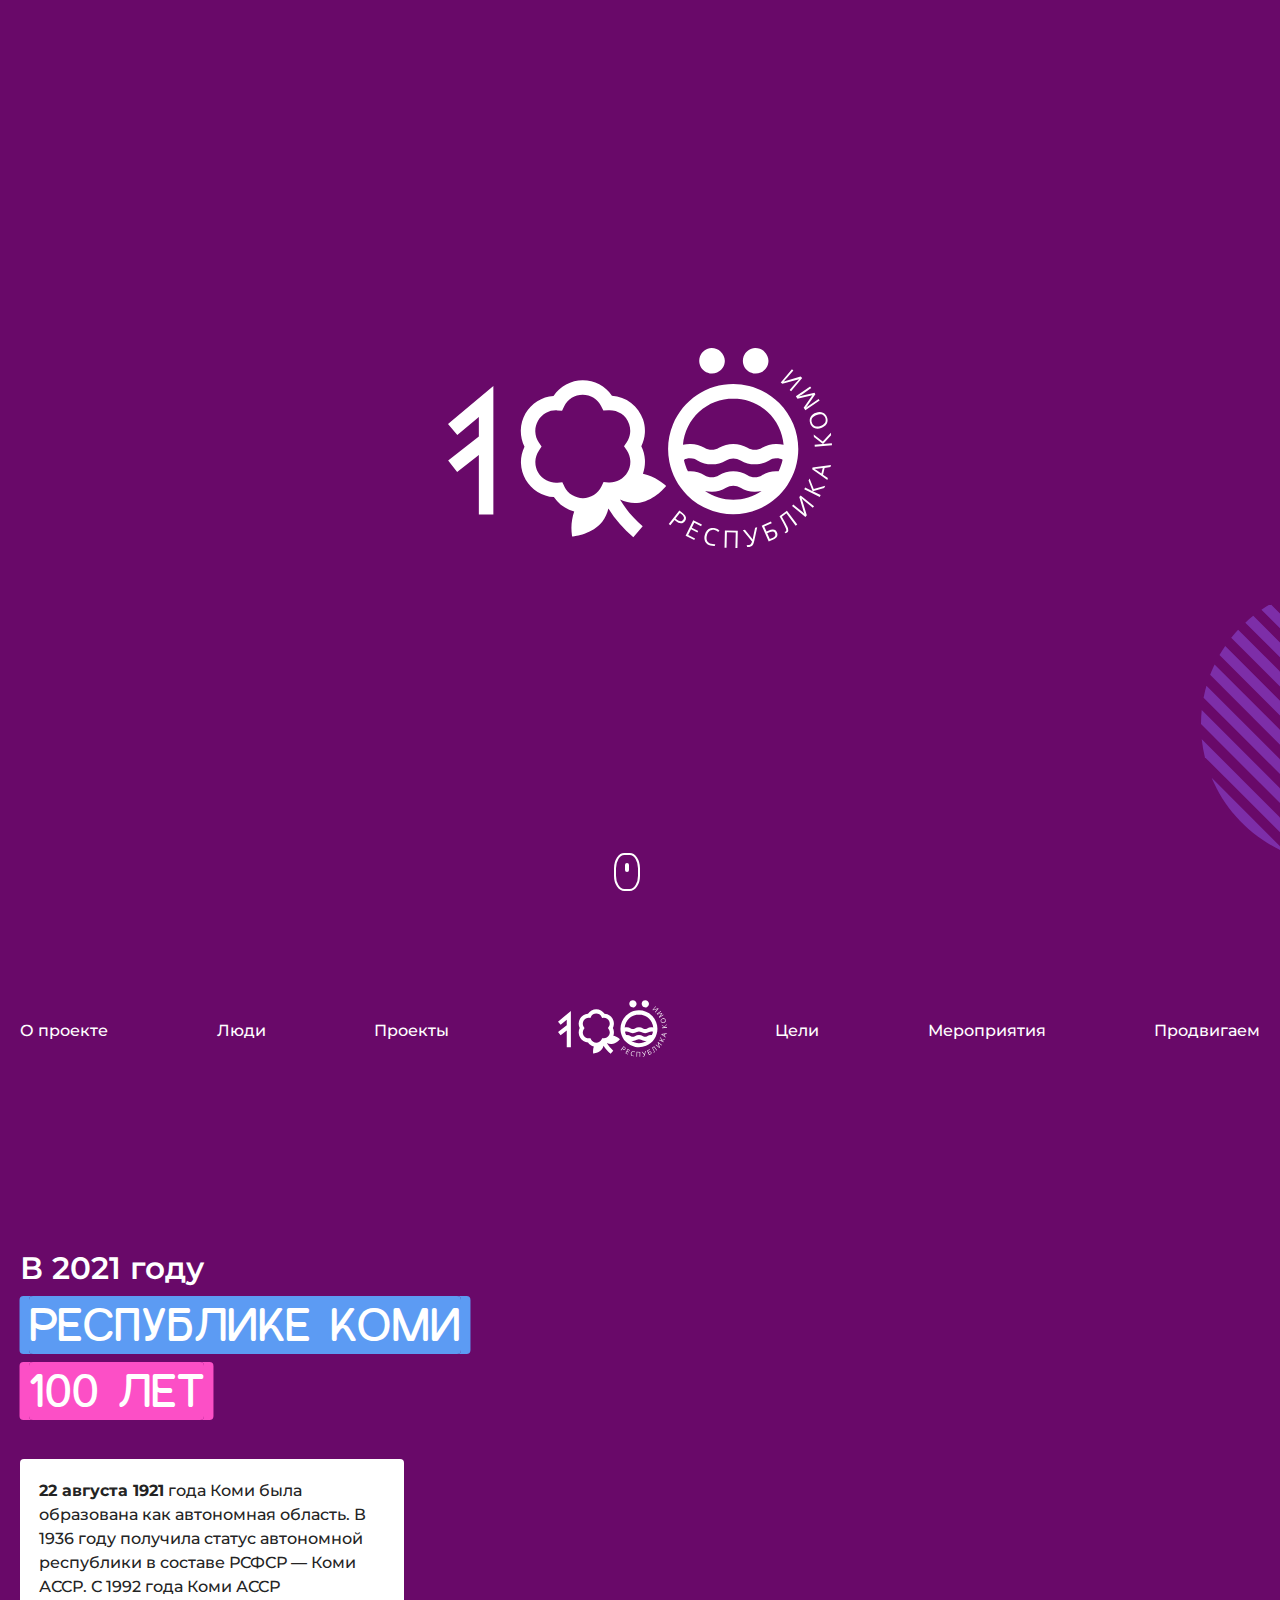
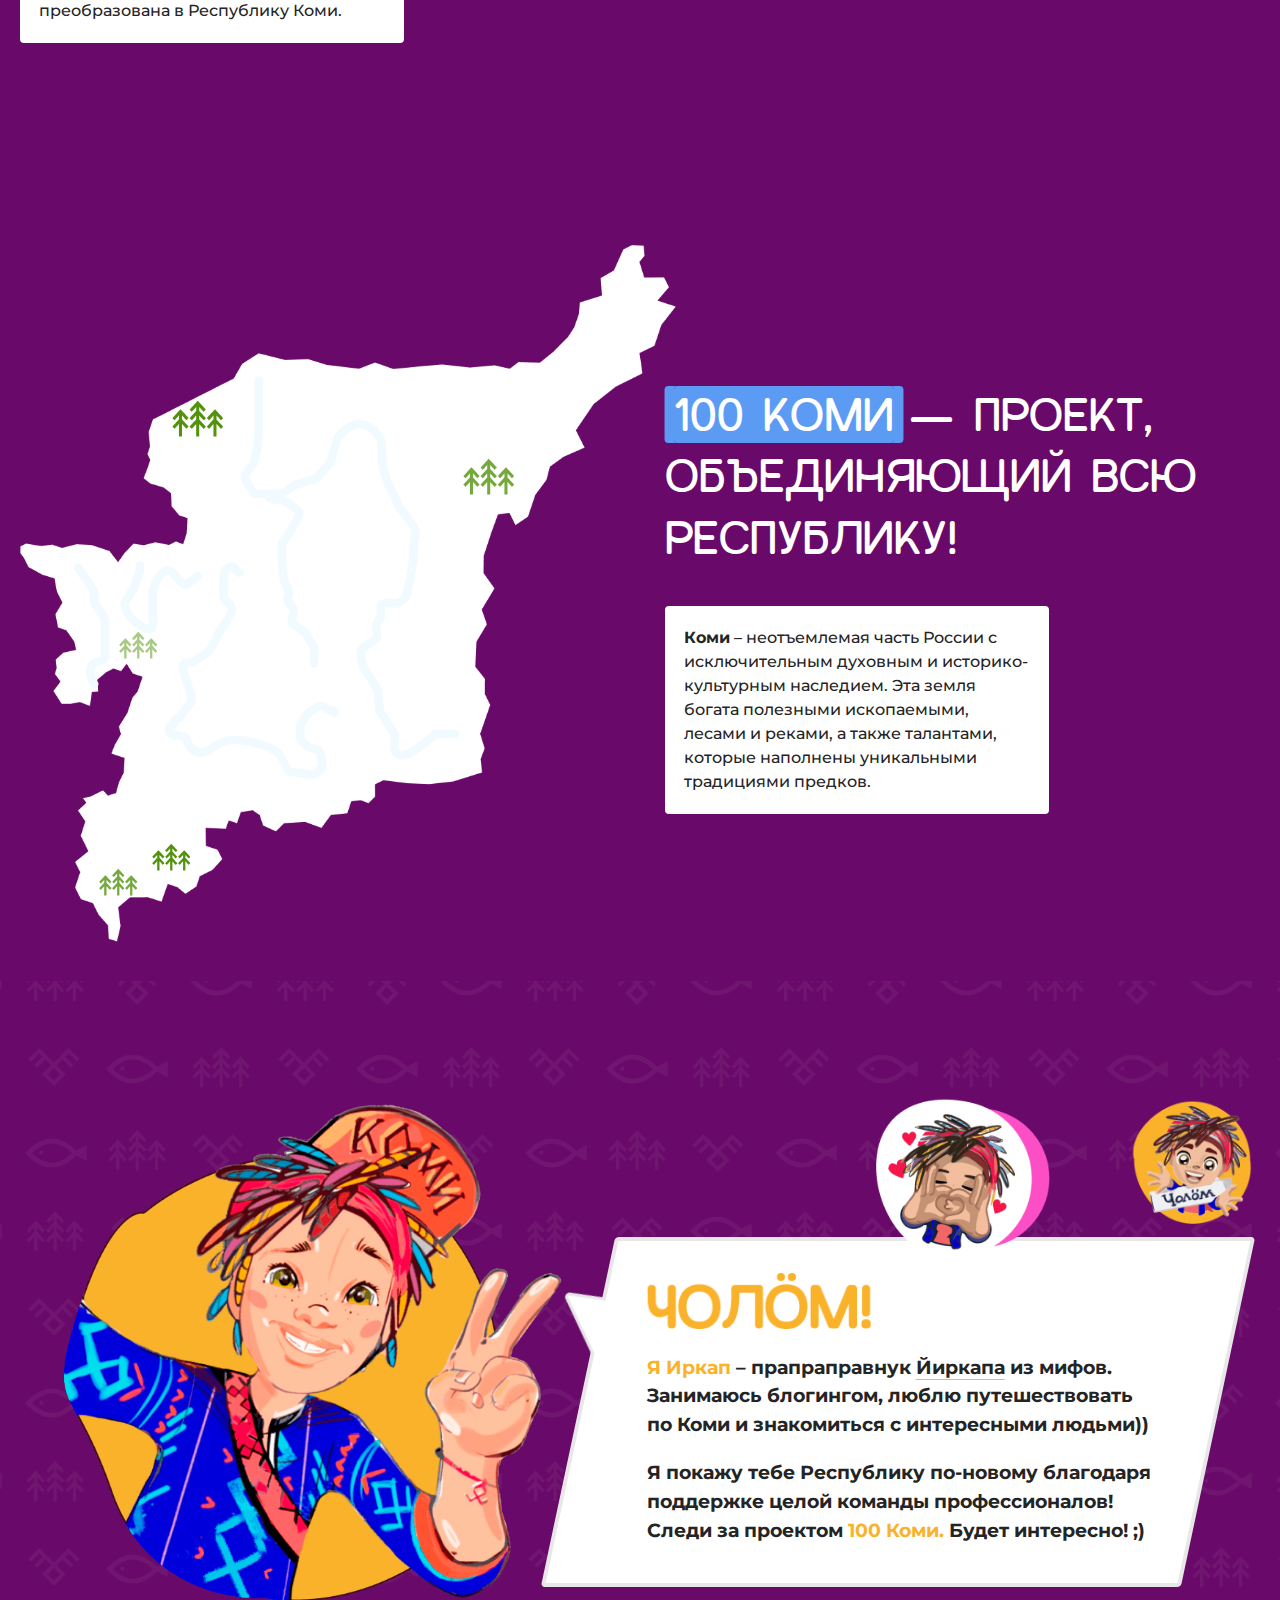
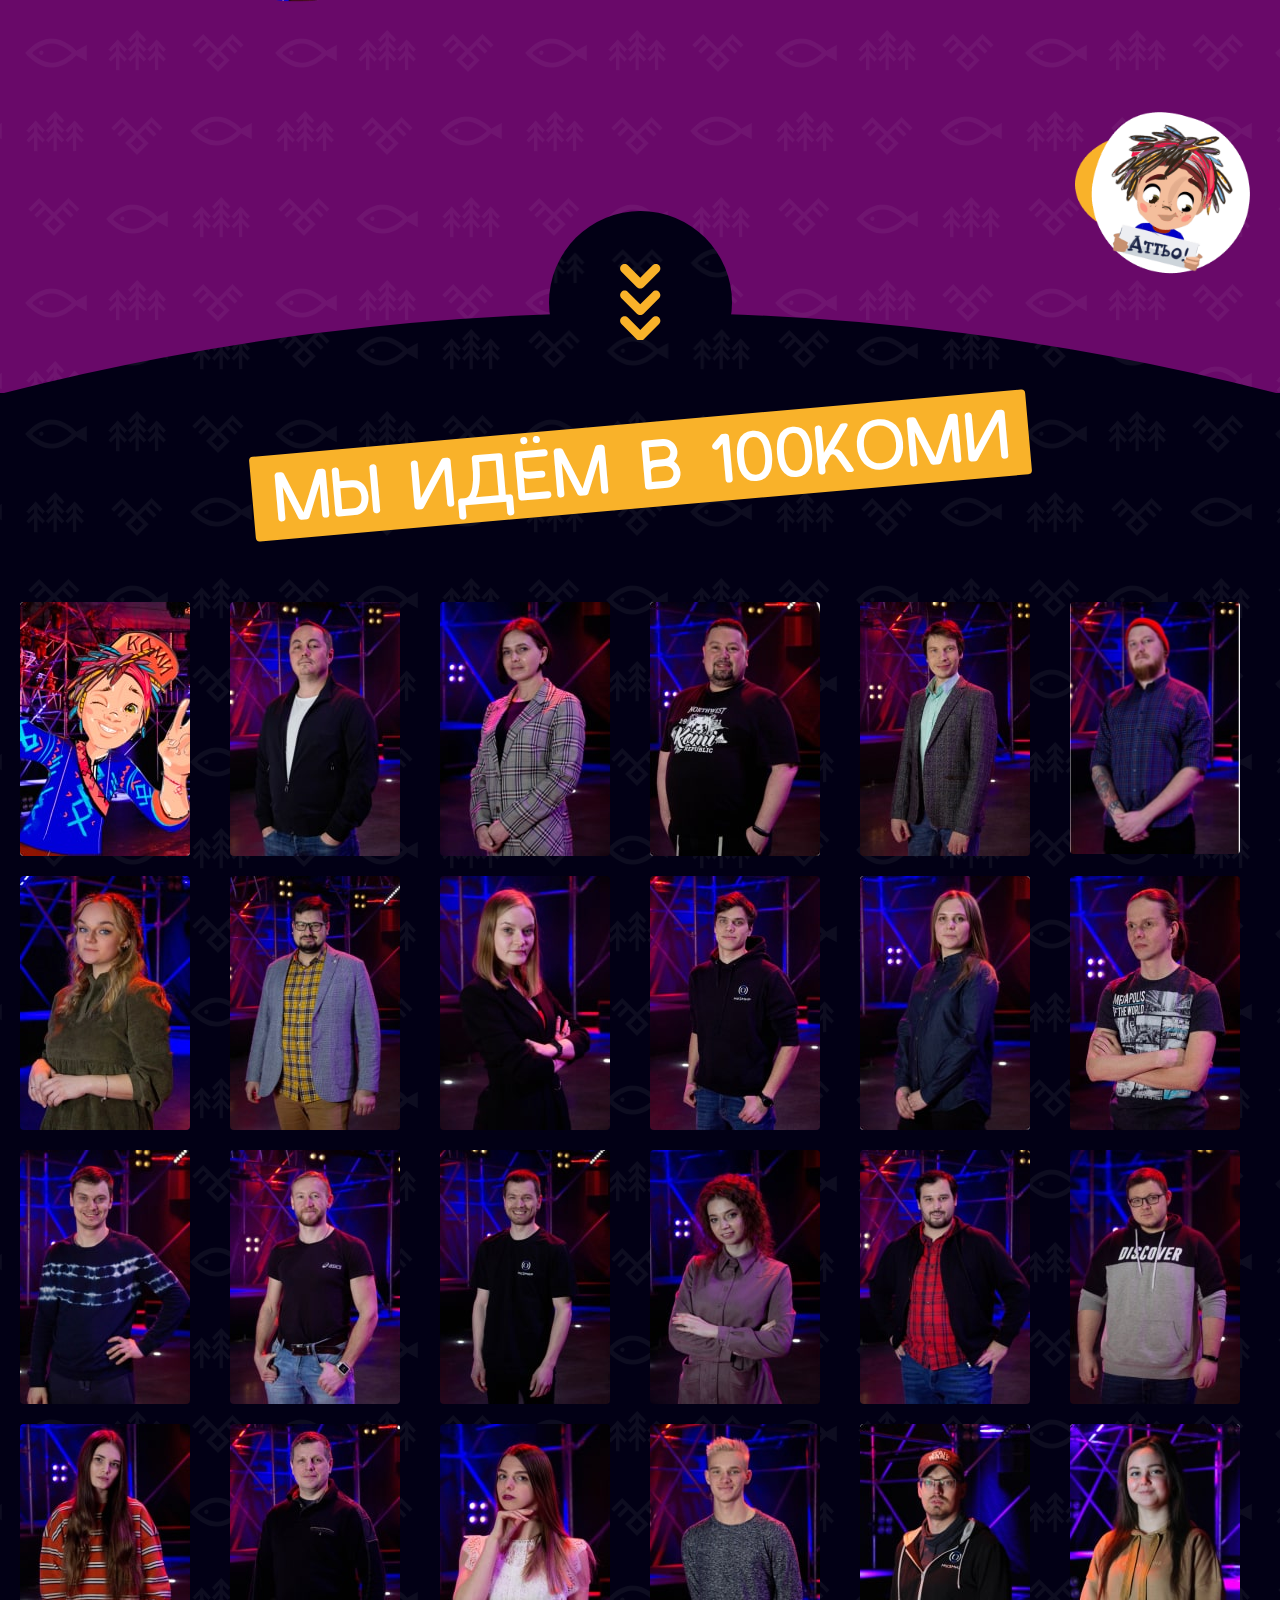
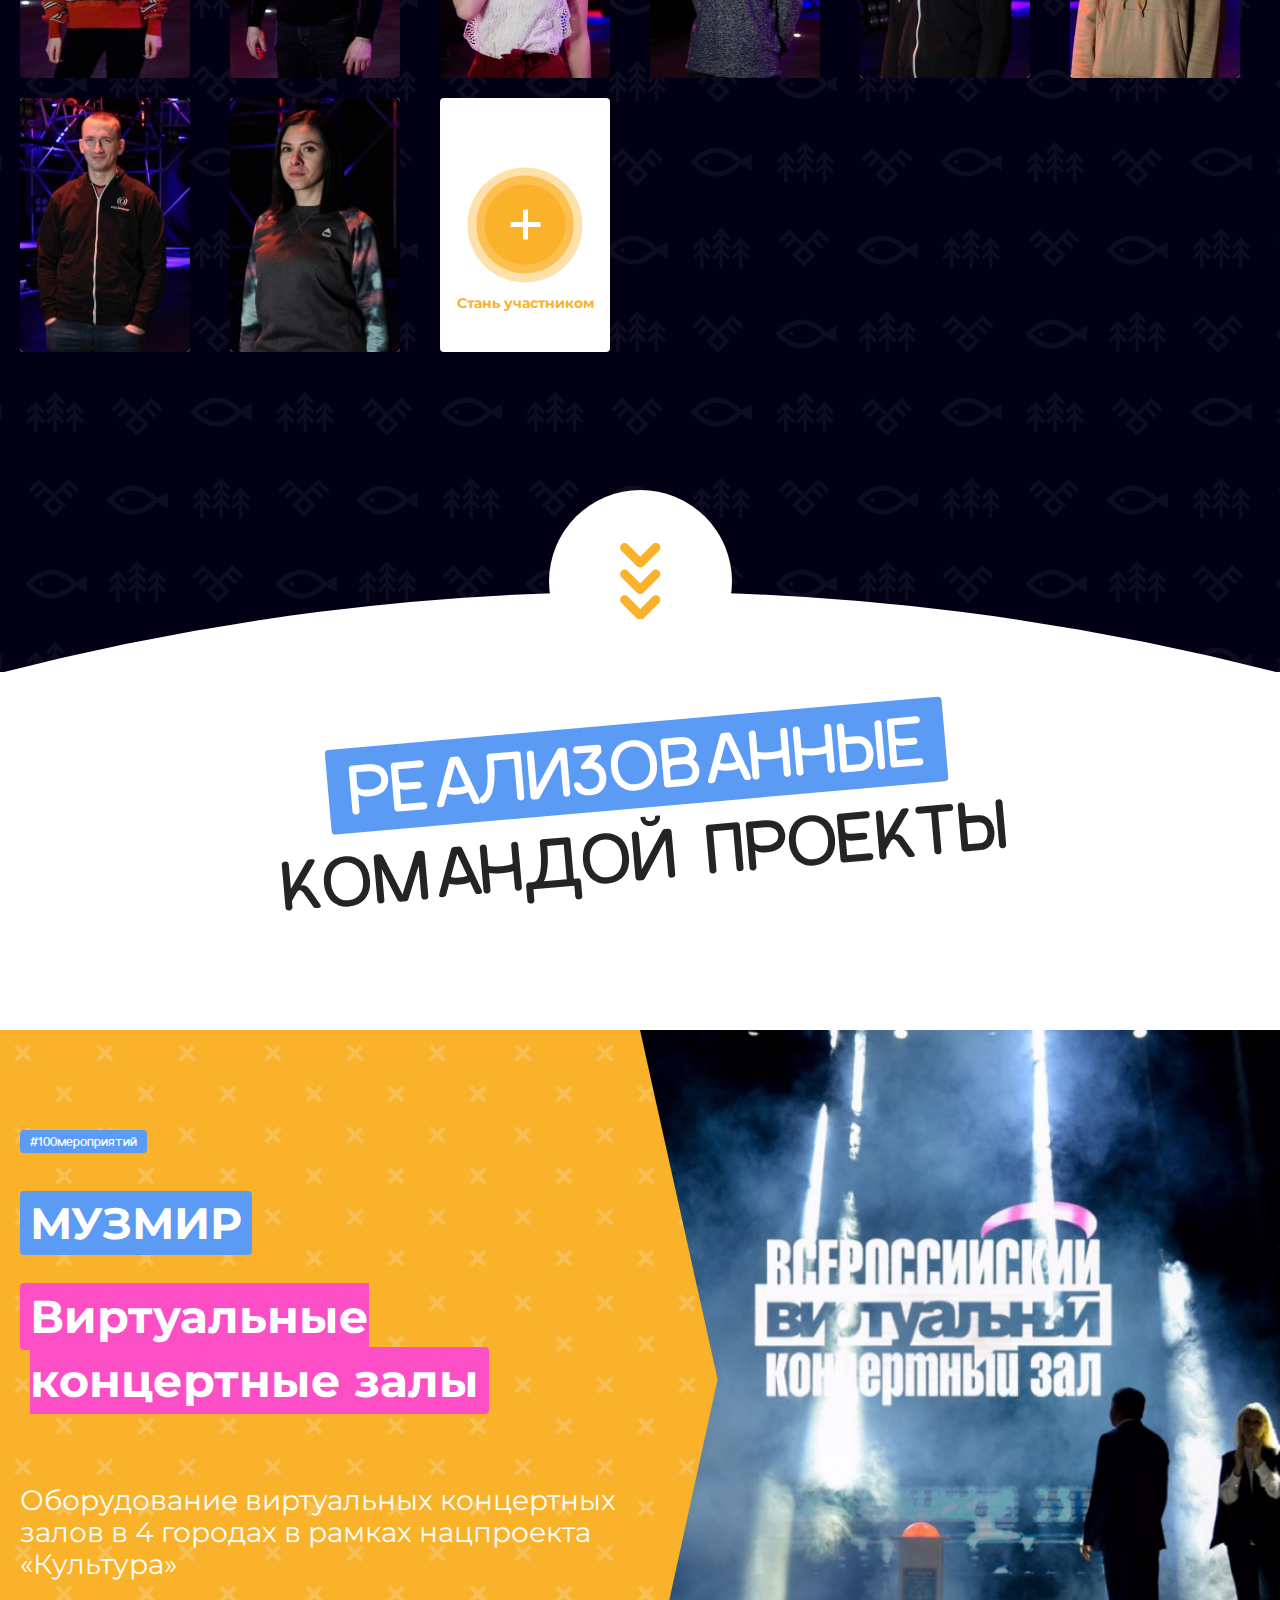
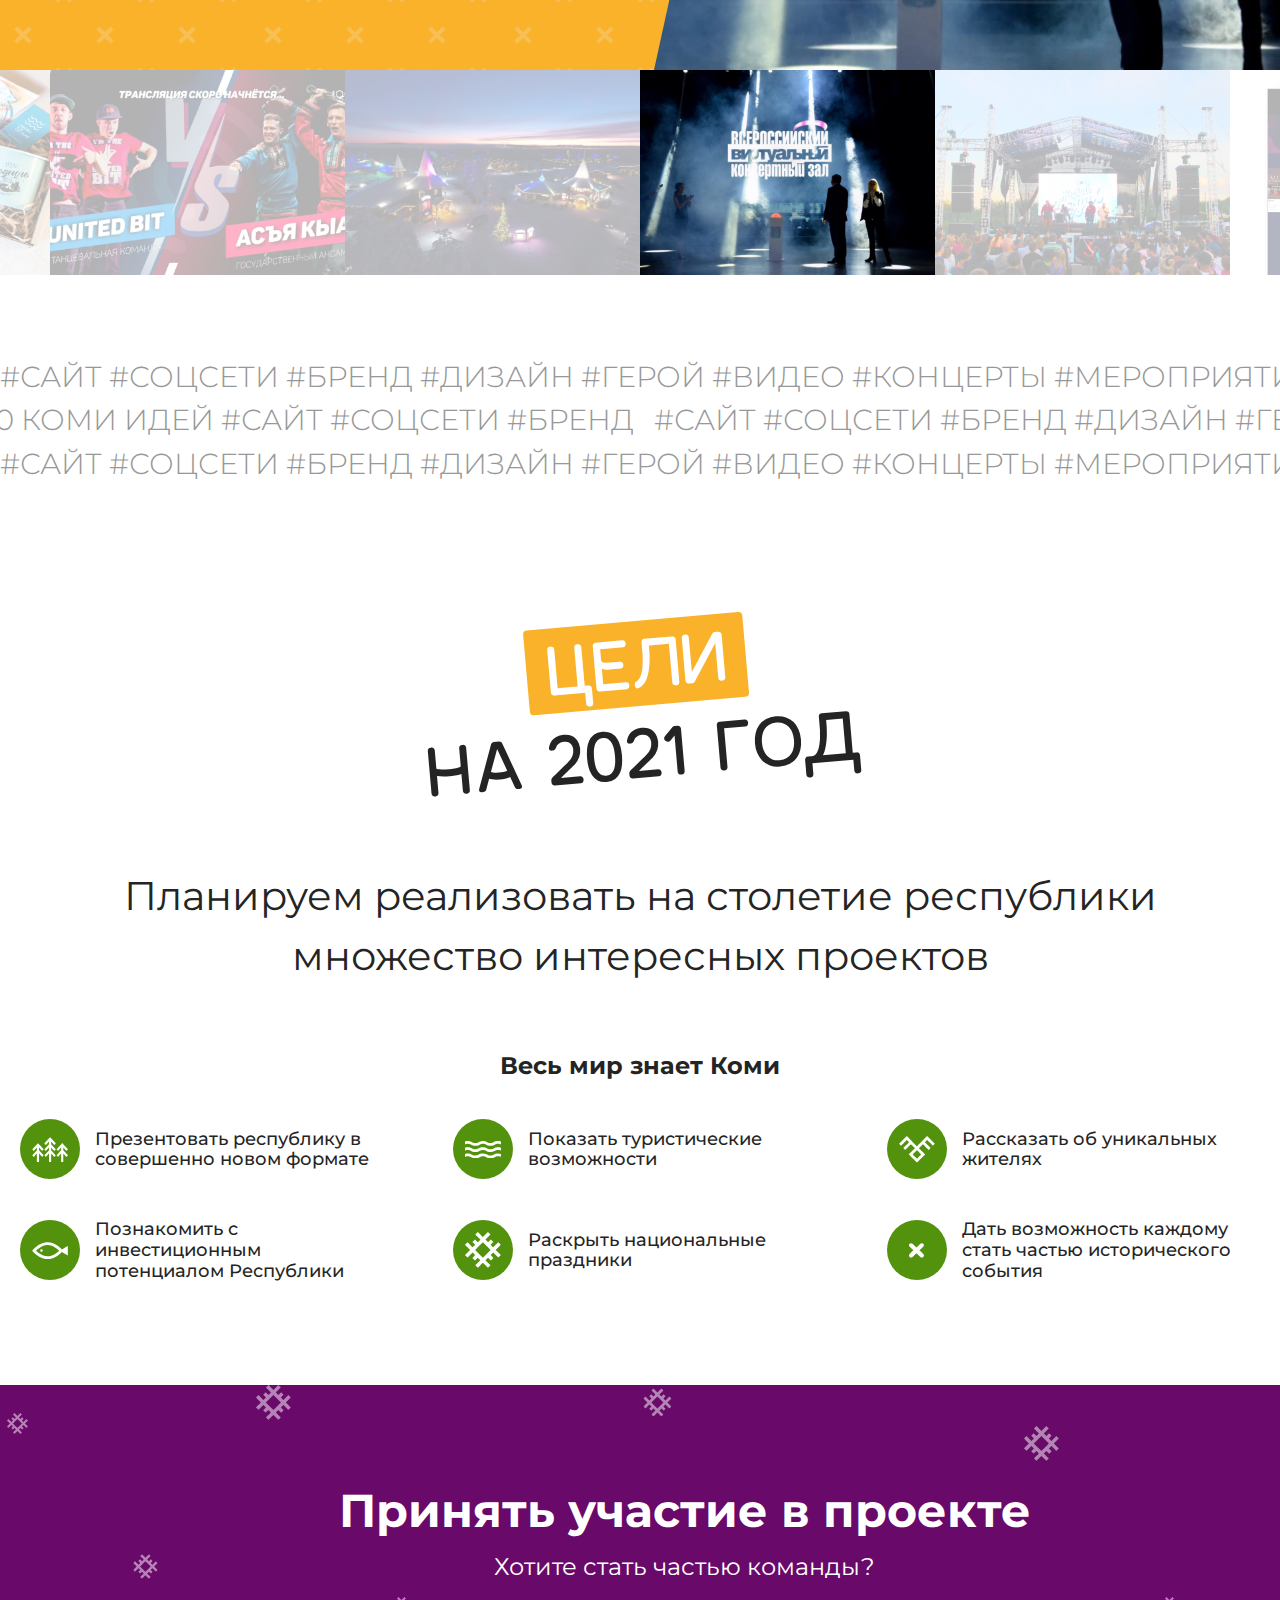
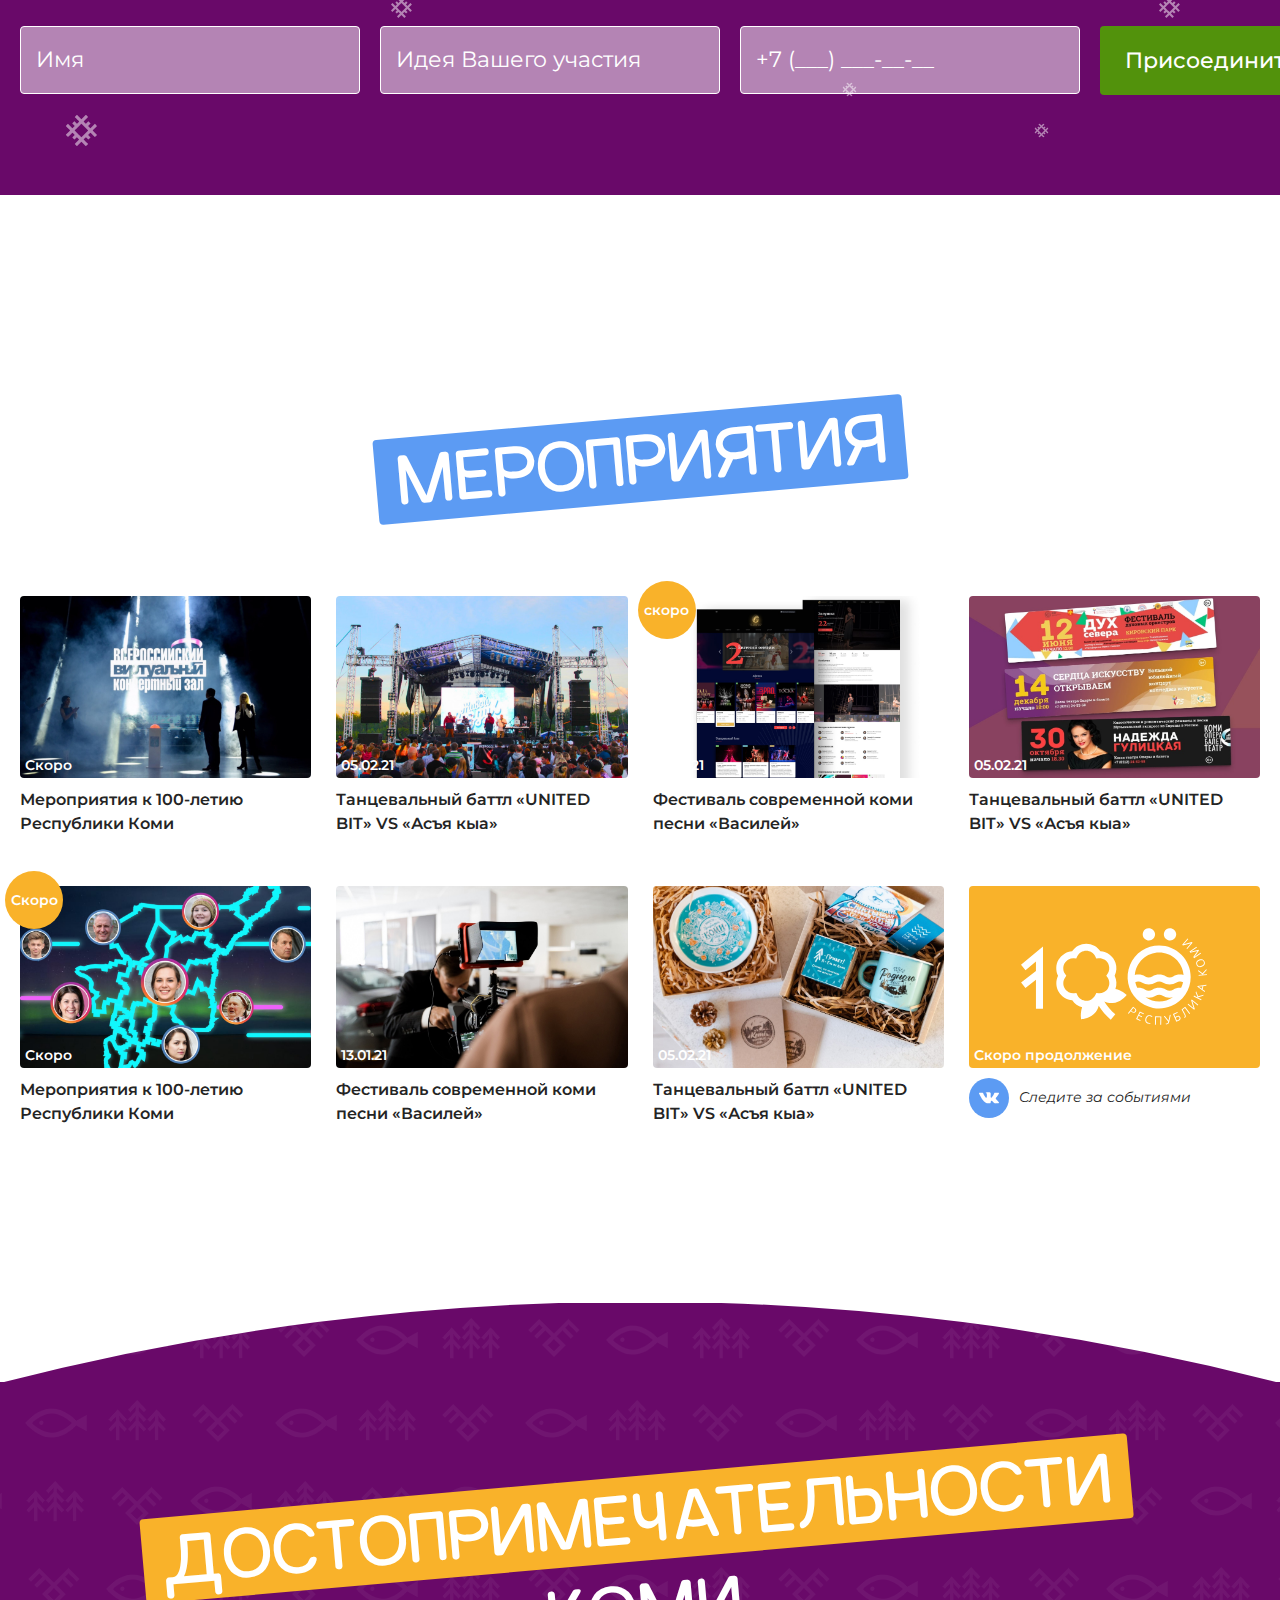
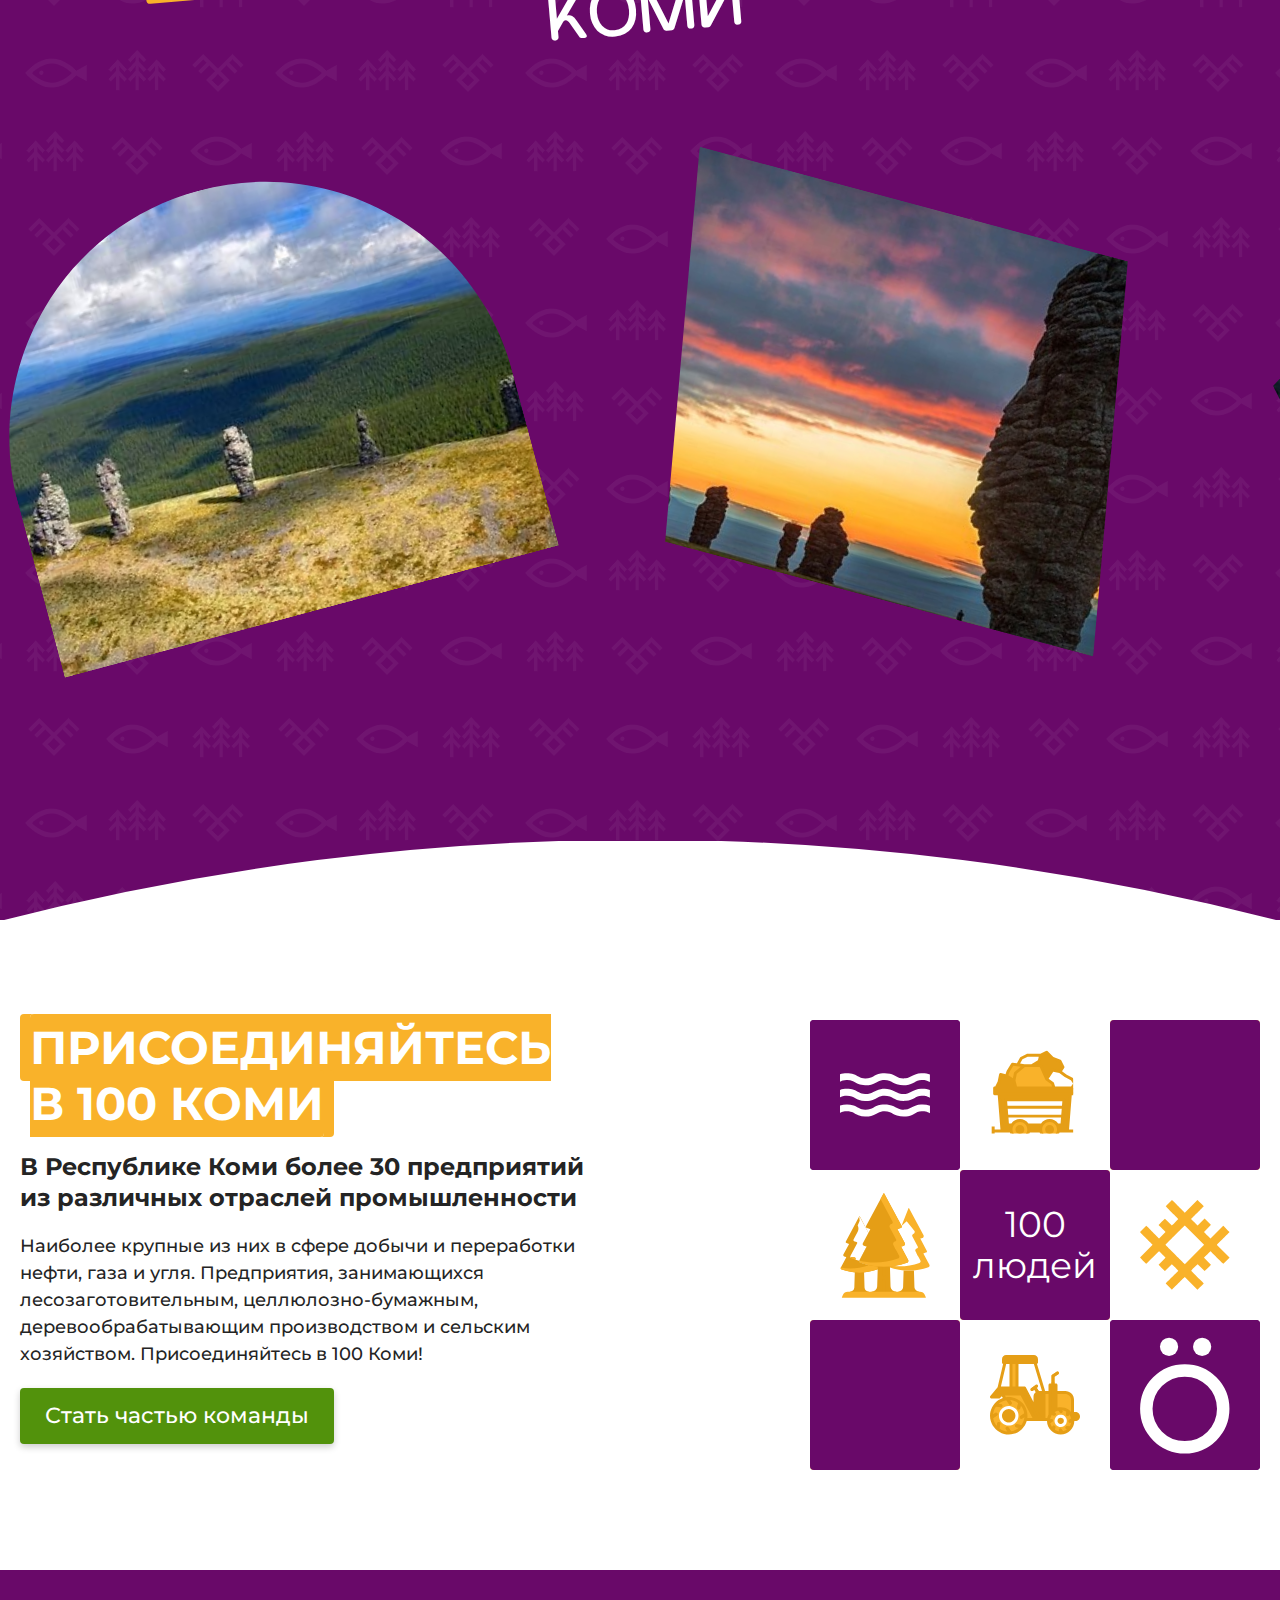
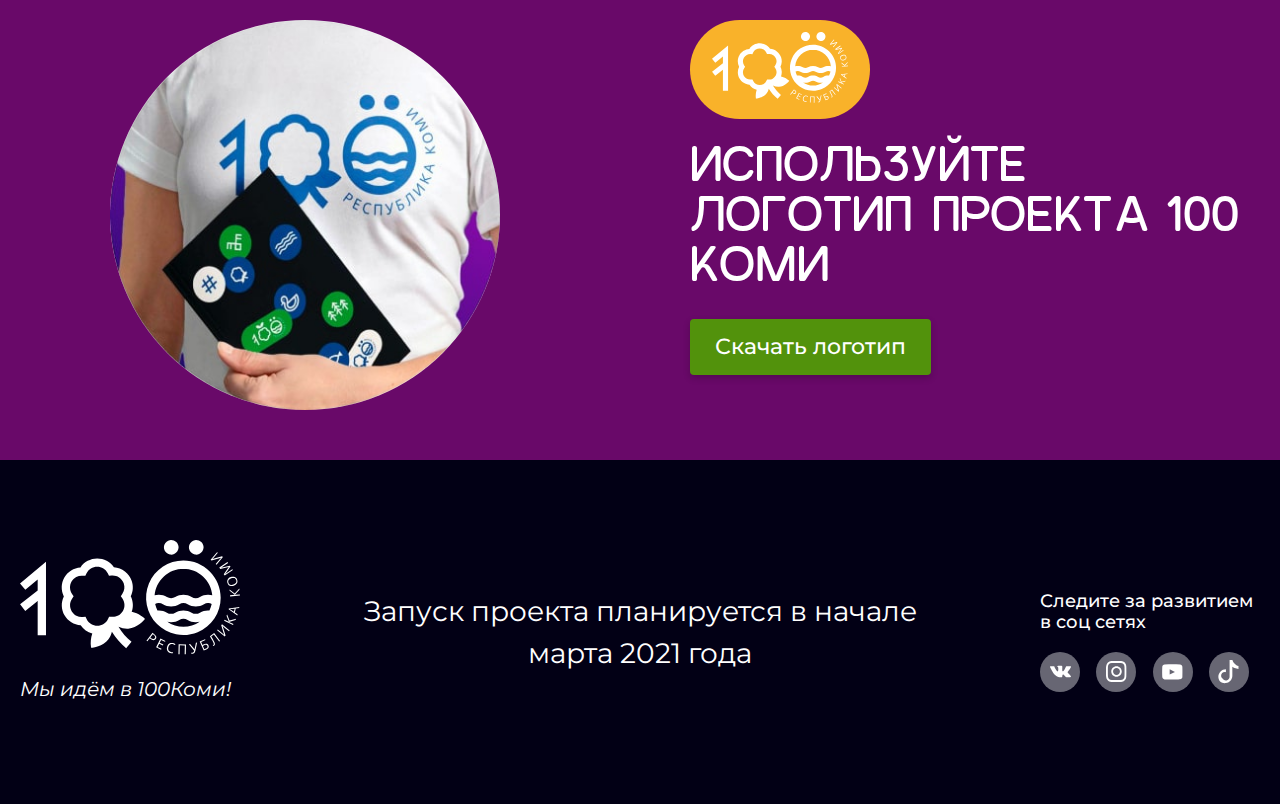
<file: komi-edit-1/komi-edit-1/index.html>
<!DOCTYPE html>
<html lang="ru">

<head>
	<meta charset="UTF-8">
	<meta http-equiv="X-UA-Compatible" content="IE=edge">
	<meta name="viewport" content="width=device-width, initial-scale=1.0">
	<link rel="stylesheet" href="assets/css/normalize.css">
	<link rel="stylesheet" href="assets/css/slick.css" />
	<link rel="stylesheet" href="assets/css/jquery.fancybox.min.css" />
	<link rel="stylesheet" href="assets/css/main.css">
	<link rel="stylesheet" href="assets/css/responsive.css" +>
	<title>Республика Коми</title>
</head>

<body>
	<div class="btn-burger" id="btnBurger">
		<div class="btn-burger__line btn-burger__line--1"></div>
		<div class="btn-burger__line btn-burger__line--2"></div>
		<div class="btn-burger__line btn-burger__line--3"></div>
		<div class="btn-burger__line btn-burger__line--4"></div>
	</div>
	<nav class="mob-menu">
		<ul class="mob-menu__list">
			<li class="mob-menu__item"><a href="#about" data-smooth class="mob-menu__link">О проекте</a></li>
			<li class="mob-menu__item"><a href="#peoples" data-smooth class="mob-menu__link">Люди</a></li>
			<li class="mob-menu__item"><a href="#projects" data-smooth class="mob-menu__link">Проекты</a></li>
			<li class="mob-menu__item"><a href="#targets" data-smooth class="mob-menu__link">Цели</a></li>
			<li class="mob-menu__item"><a href="#events" data-smooth class="mob-menu__link">Мероприятия</a></li>
			<li class="mob-menu__item"><a href="#promote" data-smooth class="mob-menu__link">Продвигаем</a></li>
		</ul>
		<div class="mob-menu__soc">
			<a href="https://vk.com/muzmir_11" class="mob-menu__icon" target="_blank"><img src="assets/img/social/vk.svg"
					alt=""></a>
			<a href="https://www.instagram.com/muzmir_russia" class="mob-menu__icon" target="_blank"><img
					src="assets/img/social/inst.svg" alt=""></a>
			<a href="https://www.youtube.com/channel/UC1ZZ2YfYlVlF8e4vR_jUJcQ" class="mob-menu__icon" target="_blank"><img
					src="assets/img/social/yout.svg" alt=""></a>
			<a href="http://www.tiktok.com" class="mob-menu__icon" target="_blank"><img src="assets/img/social/tiktok.svg"
					alt=""></a>
		</div>
	</nav>
	<div class="container container--1">
		<section class="screen screen--1">
			<div class="screen__logo">
				<img src="assets/img/logo.svg" alt="">
			</div>
			<div class="midges">
				<svg viewBox="0 0 189 50" fill="none" xmlns="http://www.w3.org/2000/svg" class="midge midge--arrows-1">
					<path opacity="0.5" fill-rule="evenodd" clip-rule="evenodd"
						d="M2.1143 47.6192C3.14111 48.6403 4.53037 49.2135 5.97849 49.2135C7.42662 49.2135 8.81588 48.6403 9.84268 47.6192L28.5099 28.9415C29.5383 27.8573 30.1115 26.4199 30.1115 24.9256C30.1115 23.4313 29.5383 21.9939 28.5099 20.9098L9.84268 2.23203C8.81588 1.21088 7.42662 0.637695 5.97849 0.637695C4.53037 0.637695 3.14111 1.21088 2.1143 2.23203V2.23203C1.09061 3.25749 0.515625 4.64725 0.515625 6.09622C0.515625 7.54519 1.09061 8.93496 2.1143 9.96041L17.0795 24.9256L2.1143 39.8908C1.09061 40.9163 0.515625 42.306 0.515625 43.755C0.515625 45.204 1.09061 46.5937 2.1143 47.6192Z"
						fill="white" />
					<path opacity="0.5" fill-rule="evenodd" clip-rule="evenodd"
						d="M34.1882 47.6193C35.2163 48.6379 36.6051 49.2094 38.0524 49.2094C39.4997 49.2094 40.8884 48.6379 41.9166 47.6193L60.5943 28.9416C61.6156 27.8538 62.1841 26.4178 62.1841 24.9257C62.1841 23.4337 61.6156 21.9976 60.5943 20.9099L41.9166 2.23215C40.8884 1.21354 39.4997 0.64209 38.0524 0.64209C36.6051 0.64209 35.2163 1.21354 34.1882 2.23215C33.1696 3.26029 32.5981 4.64905 32.5981 6.09634C32.5981 7.54363 33.1696 8.93239 34.1882 9.96053L49.1743 24.9257L34.2091 39.8909C33.1905 40.9191 32.6191 42.3078 32.6191 43.7551C32.6191 45.2024 33.1905 46.5912 34.2091 47.6193"
						fill="white" />
					<path opacity="0.5" fill-rule="evenodd" clip-rule="evenodd"
						d="M65.2688 47.6193C66.2969 48.6379 67.6857 49.2094 69.133 49.2094C70.5803 49.2094 71.969 48.6379 72.9971 47.6193L91.6749 28.9416C92.6962 27.8538 93.2647 26.4178 93.2647 24.9257C93.2647 23.4337 92.6962 21.9976 91.6749 20.9099L72.9971 2.23215C71.969 1.21354 70.5803 0.64209 69.133 0.64209C67.6857 0.64209 66.2969 1.21354 65.2688 2.23215V2.23215C64.2502 3.26029 63.6787 4.64905 63.6787 6.09634C63.6787 7.54363 64.2502 8.93239 65.2688 9.96053L80.234 24.9257L65.2688 39.8909C64.2502 40.9191 63.6787 42.3078 63.6787 43.7551C63.6787 45.2024 64.2502 46.5912 65.2688 47.6193"
						fill="white" />
					<path opacity="0.5" fill-rule="evenodd" clip-rule="evenodd"
						d="M97.385 47.6192C98.4118 48.6403 99.801 49.2135 101.249 49.2135C102.697 49.2135 104.087 48.6403 105.113 47.6192L123.791 28.9415C124.812 27.8537 125.381 26.4177 125.381 24.9256C125.381 23.4335 124.812 21.9975 123.791 20.9098L105.113 2.23203C104.087 1.21088 102.697 0.637695 101.249 0.637695C99.801 0.637695 98.4118 1.21088 97.385 2.23203V2.23203C96.3664 3.26017 95.7949 4.64893 95.7949 6.09622C95.7949 7.54351 96.3664 8.93227 97.385 9.96041L112.361 24.9256L97.385 39.8908C96.3664 40.9189 95.7949 42.3077 95.7949 43.755C95.7949 45.2023 96.3664 46.591 97.385 47.6192"
						fill="white" />
					<path opacity="0.5" fill-rule="evenodd" clip-rule="evenodd"
						d="M128.445 47.6193C129.473 48.6379 130.862 49.2094 132.309 49.2094C133.757 49.2094 135.145 48.6379 136.173 47.6193L154.851 28.9416C155.872 27.8538 156.441 26.4178 156.441 24.9257C156.441 23.4337 155.872 21.9976 154.851 20.9099L136.173 2.23215C135.145 1.21354 133.757 0.64209 132.309 0.64209C130.862 0.64209 129.473 1.21354 128.445 2.23215C127.426 3.26029 126.855 4.64905 126.855 6.09634C126.855 7.54363 127.426 8.93239 128.445 9.96053L143.41 24.9257L128.445 39.8909C127.426 40.9191 126.855 42.3078 126.855 43.7551C126.855 45.2024 127.426 46.5912 128.445 47.6193Z"
						fill="white" />
					<path opacity="0.5" fill-rule="evenodd" clip-rule="evenodd"
						d="M160.572 47.6192C161.598 48.6403 162.988 49.2135 164.436 49.2135C165.884 49.2135 167.273 48.6403 168.3 47.6192L186.978 28.9415C187.999 27.8537 188.567 26.4177 188.567 24.9256C188.567 23.4335 187.999 21.9975 186.978 20.9098L168.3 2.23203C167.273 1.21088 165.884 0.637695 164.436 0.637695C162.988 0.637695 161.598 1.21088 160.572 2.23203C159.553 3.26017 158.981 4.64893 158.981 6.09622C158.981 7.54351 159.553 8.93227 160.572 9.96041L175.537 24.9256L160.572 39.8908C159.553 40.9189 158.981 42.3077 158.981 43.755C158.981 45.2023 159.553 46.591 160.572 47.6192Z"
						fill="white" />
				</svg>
				<svg viewBox="0 0 189 50" fill="none" xmlns="http://www.w3.org/2000/svg" class="midge midge--arrows-2">
					<path opacity="0.5" fill-rule="evenodd" clip-rule="evenodd"
						d="M2.1143 47.6192C3.14111 48.6403 4.53037 49.2135 5.97849 49.2135C7.42662 49.2135 8.81588 48.6403 9.84268 47.6192L28.5099 28.9415C29.5383 27.8573 30.1115 26.4199 30.1115 24.9256C30.1115 23.4313 29.5383 21.9939 28.5099 20.9098L9.84268 2.23203C8.81588 1.21088 7.42662 0.637695 5.97849 0.637695C4.53037 0.637695 3.14111 1.21088 2.1143 2.23203V2.23203C1.09061 3.25749 0.515625 4.64725 0.515625 6.09622C0.515625 7.54519 1.09061 8.93496 2.1143 9.96041L17.0795 24.9256L2.1143 39.8908C1.09061 40.9163 0.515625 42.306 0.515625 43.755C0.515625 45.204 1.09061 46.5937 2.1143 47.6192Z"
						fill="white" />
					<path opacity="0.5" fill-rule="evenodd" clip-rule="evenodd"
						d="M34.1882 47.6193C35.2163 48.6379 36.6051 49.2094 38.0524 49.2094C39.4997 49.2094 40.8884 48.6379 41.9166 47.6193L60.5943 28.9416C61.6156 27.8538 62.1841 26.4178 62.1841 24.9257C62.1841 23.4337 61.6156 21.9976 60.5943 20.9099L41.9166 2.23215C40.8884 1.21354 39.4997 0.64209 38.0524 0.64209C36.6051 0.64209 35.2163 1.21354 34.1882 2.23215C33.1696 3.26029 32.5981 4.64905 32.5981 6.09634C32.5981 7.54363 33.1696 8.93239 34.1882 9.96053L49.1743 24.9257L34.2091 39.8909C33.1905 40.9191 32.6191 42.3078 32.6191 43.7551C32.6191 45.2024 33.1905 46.5912 34.2091 47.6193"
						fill="white" />
					<path opacity="0.5" fill-rule="evenodd" clip-rule="evenodd"
						d="M65.2688 47.6193C66.2969 48.6379 67.6857 49.2094 69.133 49.2094C70.5803 49.2094 71.969 48.6379 72.9971 47.6193L91.6749 28.9416C92.6962 27.8538 93.2647 26.4178 93.2647 24.9257C93.2647 23.4337 92.6962 21.9976 91.6749 20.9099L72.9971 2.23215C71.969 1.21354 70.5803 0.64209 69.133 0.64209C67.6857 0.64209 66.2969 1.21354 65.2688 2.23215V2.23215C64.2502 3.26029 63.6787 4.64905 63.6787 6.09634C63.6787 7.54363 64.2502 8.93239 65.2688 9.96053L80.234 24.9257L65.2688 39.8909C64.2502 40.9191 63.6787 42.3078 63.6787 43.7551C63.6787 45.2024 64.2502 46.5912 65.2688 47.6193"
						fill="white" />
					<path opacity="0.5" fill-rule="evenodd" clip-rule="evenodd"
						d="M97.385 47.6192C98.4118 48.6403 99.801 49.2135 101.249 49.2135C102.697 49.2135 104.087 48.6403 105.113 47.6192L123.791 28.9415C124.812 27.8537 125.381 26.4177 125.381 24.9256C125.381 23.4335 124.812 21.9975 123.791 20.9098L105.113 2.23203C104.087 1.21088 102.697 0.637695 101.249 0.637695C99.801 0.637695 98.4118 1.21088 97.385 2.23203V2.23203C96.3664 3.26017 95.7949 4.64893 95.7949 6.09622C95.7949 7.54351 96.3664 8.93227 97.385 9.96041L112.361 24.9256L97.385 39.8908C96.3664 40.9189 95.7949 42.3077 95.7949 43.755C95.7949 45.2023 96.3664 46.591 97.385 47.6192"
						fill="white" />
					<path opacity="0.5" fill-rule="evenodd" clip-rule="evenodd"
						d="M128.445 47.6193C129.473 48.6379 130.862 49.2094 132.309 49.2094C133.757 49.2094 135.145 48.6379 136.173 47.6193L154.851 28.9416C155.872 27.8538 156.441 26.4178 156.441 24.9257C156.441 23.4337 155.872 21.9976 154.851 20.9099L136.173 2.23215C135.145 1.21354 133.757 0.64209 132.309 0.64209C130.862 0.64209 129.473 1.21354 128.445 2.23215C127.426 3.26029 126.855 4.64905 126.855 6.09634C126.855 7.54363 127.426 8.93239 128.445 9.96053L143.41 24.9257L128.445 39.8909C127.426 40.9191 126.855 42.3078 126.855 43.7551C126.855 45.2024 127.426 46.5912 128.445 47.6193Z"
						fill="white" />
					<path opacity="0.5" fill-rule="evenodd" clip-rule="evenodd"
						d="M160.572 47.6192C161.598 48.6403 162.988 49.2135 164.436 49.2135C165.884 49.2135 167.273 48.6403 168.3 47.6192L186.978 28.9415C187.999 27.8537 188.567 26.4177 188.567 24.9256C188.567 23.4335 187.999 21.9975 186.978 20.9098L168.3 2.23203C167.273 1.21088 165.884 0.637695 164.436 0.637695C162.988 0.637695 161.598 1.21088 160.572 2.23203C159.553 3.26017 158.981 4.64893 158.981 6.09622C158.981 7.54351 159.553 8.93227 160.572 9.96041L175.537 24.9256L160.572 39.8908C159.553 40.9189 158.981 42.3077 158.981 43.755C158.981 45.2023 159.553 46.591 160.572 47.6192Z"
						fill="white" />
				</svg>
				<svg viewBox="0 0 160 77" fill="none" xmlns="http://www.w3.org/2000/svg" class="midge midge--fish">
					<path opacity="0.5" fill-rule="evenodd" clip-rule="evenodd"
						d="M0.565064 38.6683C1.61085 39.6409 2.39519 40.99 3.47235 42.088C4.54951 43.1861 5.40706 44.326 6.45285 45.3718C9.57451 48.5558 12.8629 51.5719 16.3042 54.4074C16.6042 54.638 16.8906 54.8859 17.1617 55.1499L19.7971 57.2415C21.7632 58.9043 23.6665 60.0024 25.2979 61.2573C25.9149 61.7384 26.4483 62.0625 27.1281 62.5018C36.833 68.7765 49.3824 74.9153 63.7933 76.212C79.1036 77.582 93.0754 72.8551 104.265 66.8C109.577 63.8796 114.639 60.5251 119.398 56.7709L124.627 52.4936C125.233 51.9707 125.672 51.4478 126.248 51.0295C127.628 49.8896 132.658 44.8803 132.658 44.8803L159.357 59.6468V17.6794C158.636 17.899 147.122 24.4456 145.961 25.0626C144.214 25.9934 133.275 32.289 132.46 32.3831C131.508 30.9922 124.418 24.5188 122.765 23.2011C120.611 21.4756 117.923 19.2794 115.696 17.6898C101.055 7.31564 83.1613 -0.726452 63.5319 1.11413C49.2151 2.45274 36.5506 8.64379 26.9294 14.8871C25.6535 15.7133 24.3776 16.5604 23.1959 17.4493C17.214 21.9462 11.4099 26.464 6.28552 32.0067L3.31549 35.3636C2.37428 36.3571 1.48536 37.7585 0.533691 38.6683H0.565064ZM17.716 38.6683C18.4933 37.8345 19.3173 37.0454 20.184 36.3048C21.0311 35.6042 21.8154 34.7571 22.7148 34.025C23.6142 33.293 24.4718 32.6237 25.3502 31.8498C25.7894 31.4628 26.2287 31.1909 26.7411 30.804C30.7862 27.586 35.0923 24.7106 39.6148 22.2076C47.3954 17.6898 58.4389 13.6322 69.3255 13.6427C80.2121 13.6531 91.287 17.7317 98.9945 22.239C102.506 24.2581 105.912 26.4536 109.201 28.817L114.587 33.0629C115.047 33.4289 115.487 33.774 115.884 34.1087C116.626 34.7466 120.475 38.1768 120.81 38.6997C119.615 39.9376 118.355 41.1106 117.034 42.2135C116.215 43.0075 115.349 43.7514 114.441 44.4411C114.002 44.7757 113.625 45.1731 113.154 45.4868L109.055 48.6242C105.796 50.9812 102.41 53.1562 98.9108 55.1394C91.1301 59.6468 80.0867 63.7149 69.2 63.694C55.793 63.694 43.4632 57.984 33.5387 51.4583L27.996 47.4947L20.1213 40.9377C19.2898 40.2244 18.4973 39.4669 17.7473 38.6683H17.716Z"
						fill="white" />
					<path opacity="0.5" fill-rule="evenodd" clip-rule="evenodd"
						d="M41.1723 32.2993C39.7254 32.5603 38.438 33.3772 37.5859 34.5753C36.7337 35.7735 36.3844 37.2576 36.6127 38.71C36.7201 39.4424 36.9737 40.1457 37.3584 40.7782C37.7431 41.4106 38.2511 41.9592 38.852 42.3914C39.453 42.8236 40.1348 43.1306 40.8567 43.294C41.5787 43.4574 42.3262 43.474 43.0547 43.3428C44.5003 43.0725 45.7825 42.2469 46.6269 41.0429C47.4714 39.8388 47.8108 38.352 47.5725 36.9008C47.4664 36.1729 47.2148 35.4738 46.8328 34.8452C46.4508 34.2166 45.9461 33.6714 45.3488 33.242C44.7516 32.8126 44.074 32.5078 43.3564 32.3459C42.6389 32.1839 41.8961 32.1681 41.1723 32.2993"
						fill="white" />
				</svg>
				<svg viewBox="0 0 160 119" fill="none" xmlns="http://www.w3.org/2000/svg" class="midge midge--pattern-1">
					<path opacity="0.5" fill-rule="evenodd" clip-rule="evenodd"
						d="M60.8223 81.7891C61.0419 82.312 69.1154 90.2182 70.2344 91.3058L79.7615 100.791C80.3785 100.373 94.664 85.9514 96.3686 84.2467C97.2458 83.5231 98.023 82.6861 98.6798 81.7578C97.5503 80.8165 86.214 69.3233 84.6035 67.7024C83.0724 66.0407 81.4562 64.4594 79.7615 62.965C79.134 63.3101 71.4789 71.143 70.3494 72.377C67.7559 74.9706 63.1335 79.4047 60.9373 81.7891H60.8223ZM0.407227 34.5719C0.6373 35.0739 8.45978 42.9382 8.97222 43.1682C9.69381 42.7918 28.6853 23.5597 31.3834 20.8721C32.3973 19.7666 33.4727 18.7192 34.6045 17.7347L44.5499 27.6174C44.027 28.8096 22.8498 49.1501 19.0745 53.2601C19.2523 53.7202 27.0434 61.5218 27.5977 61.846C28.741 60.8742 29.8172 59.826 30.8187 58.7086C33.0044 56.5229 52.4979 36.8412 53.2299 36.402C53.8155 36.7367 70.5586 53.5424 70.7678 53.9503L43.274 81.5068C43.5982 82.1029 79.0608 117.649 79.8765 118.109L116.071 82.0087C115.778 81.3081 103.177 68.905 102.33 68.0579C101.482 67.2109 89.0795 54.9752 88.5879 54.2536L101.922 40.8675C103.364 39.3083 104.886 37.8248 106.481 36.4229C107.527 37.1131 131.183 61.3649 132.114 61.8564L140.626 53.4274C140.438 52.8836 135.157 47.8011 134.352 46.9854L115.172 27.8266C115.412 27.1573 121.593 21.2067 122.597 20.2028C123.382 19.3284 124.227 18.5107 125.128 17.7556C126.498 18.9165 136.297 28.8933 137.855 30.4515C139.413 32.0097 150.007 42.865 150.634 43.1787C151.189 42.844 159.001 35.0529 159.168 34.6033L125.034 0.416504C124.071 0.949855 80.9746 44.7265 79.772 45.4899C78.7889 44.8101 57.9778 23.8003 57.183 23.0055C56.6601 22.4826 35.2215 0.855739 34.5312 0.437424L0.407227 34.5719Z"
						fill="white" />
				</svg>
				<svg viewBox="0 0 123 123" fill="none" xmlns="http://www.w3.org/2000/svg" class="midge midge--pattern-2">
					<path opacity="0.5" fill-rule="evenodd" clip-rule="evenodd"
						d="M34.7515 61.2726C35.1489 61.9942 53.0004 79.6471 54.4854 81.1426C55.4371 82.1047 60.551 87.4173 61.1994 87.7101L87.6055 61.3249L61.2204 34.8456C60.5406 35.2116 40.8589 55.1234 38.0876 57.8529C36.9098 58.923 35.7957 60.0614 34.7515 61.2622V61.2726ZM35.1593 8.56499C35.4521 9.16109 42.7099 16.2934 43.7661 17.3601C44.4668 18.0503 52.0174 25.4753 52.3939 26.061C52.1533 26.4793 44.1532 34.5109 43.5884 34.8874L34.1135 25.4753C33.6011 25.674 25.6009 33.758 25.4336 34.1449C27.0023 35.9542 34.2809 42.7203 34.8457 43.6406L26.0715 52.5089C24.8375 51.871 9.73634 35.7764 8.56506 35.2535L0 43.7557C0.522893 44.8015 16.7326 60.2791 17.245 61.2412L0.0209362 78.5594C0.188262 78.9987 7.84346 86.7061 8.56506 87.2081C9.34374 86.5653 10.0742 85.8662 10.7507 85.1165L15.0803 80.787C15.8542 80.0131 16.5548 79.4484 17.3078 78.6954L23.8021 72.2011C24.4911 71.4491 25.2357 70.7499 26.0296 70.1095C26.5734 70.4233 34.6051 78.4758 34.8352 78.9464L25.4231 88.4212C25.5277 88.6199 33.6011 96.9025 34.124 97.0699L43.5361 87.6578C44.5819 88.3376 52.258 96.296 52.3835 96.547C51.0868 98.2934 35.8182 112.694 35.1907 114.012L43.693 122.545C44.6446 122.043 60.1641 105.813 61.189 105.311L78.4968 122.535C79.0615 122.294 86.2984 114.974 87.135 114.012C85.8252 112.463 84.4286 110.989 82.9518 109.598C81.3413 107.988 70.4023 97.3418 69.9527 96.547C71.3302 94.9759 72.7894 93.4784 74.3241 92.0606C75.7311 90.5219 77.2292 89.0691 78.8104 87.7101L88.2958 97.1222C89.8364 95.7662 91.3059 94.3316 92.6985 92.824C94.2054 91.4513 95.6236 89.9843 96.9445 88.4317L87.5324 78.9464C87.8566 78.413 95.9824 70.2978 96.432 70.0991C97.2111 70.7749 97.948 71.4979 98.6386 72.2639L100.803 74.4286C102.278 75.9031 103.658 77.2731 105.133 78.7581C106.607 80.2432 108.009 81.5922 109.494 83.0668C110.142 83.7047 113.384 87.114 113.897 87.2499C115.455 85.8277 116.72 84.4681 118.153 83.0668L120.244 80.9752C120.788 80.4314 122.106 79.3751 122.336 78.6745L105.112 61.3667C105.99 59.9967 121.949 44.8433 122.347 43.8812C121.97 43.2851 118.843 40.2941 118.101 39.5412C117.358 38.7882 114.461 35.6613 113.75 35.358L96.3797 52.488C96.1182 52.373 88.3271 44.7806 87.48 43.672L95.7418 35.3058C96.1601 34.8874 96.6516 34.5946 96.8503 33.9776L88.3167 25.4231L78.7896 34.8351C78.5596 34.7201 70.2977 26.6048 69.9108 25.9982C70.486 25.1302 86.6434 9.3912 87.1036 8.53365C86.6225 7.85389 78.9465 0.240531 78.4863 0L61.1994 17.2555C60.2269 16.7117 44.6969 0.522893 43.7034 0L35.1593 8.56499Z"
						fill="white" />
				</svg>
				<svg viewBox="0 0 160 113" fill="none" xmlns="http://www.w3.org/2000/svg" class="midge midge--trees">
					<path opacity="0.5" fill-rule="evenodd" clip-rule="evenodd"
						d="M75.4635 73.9152L75.6099 73.7165V112.233H85.022V73.7165C85.7331 73.7165 85.1579 73.7165 85.3984 73.9361C86.1253 74.8995 86.9336 75.7987 87.8142 76.6238L90.3869 79.3951C90.6901 79.6984 90.9202 80.0017 91.2026 80.3259C92.8967 82.3233 95.4903 84.8018 97.2263 86.8411L98.9623 88.6712L104.097 83.4423C104.699 82.8783 105.262 82.2739 105.781 81.6331C105.258 80.9743 104.735 80.5141 104.17 79.8762C101.807 77.1153 99.161 74.6473 96.7661 71.8864C95.9833 70.9349 95.1526 70.0239 94.2772 69.1569C93.085 68.0379 92.1856 66.8143 90.9934 65.6221C90.7023 65.3329 90.4298 65.0256 90.1777 64.7018L85.9945 60.2049C85.0952 59.1591 85.1056 59.5566 85.1056 57.6741V47.2058C86.0672 48.021 86.9432 48.9321 87.7201 49.9249C89.4038 51.8805 91.9764 54.3694 93.7438 56.4401C94.3085 57.0989 94.9046 57.6637 95.4694 58.3121L98.91 62.0246C99.5793 61.6481 105.185 55.7499 105.781 55.0911C105.333 54.4298 104.803 53.8287 104.202 53.3027L85.9632 33.5583C85.0638 32.6799 85.0952 32.6799 85.0952 31.0066C85.0952 27.545 84.9592 23.9998 85.0952 20.5487C85.4507 20.737 85.3252 20.6533 85.6076 20.9775L92.1438 27.9634C93.4615 29.3752 98.6172 35.0956 99.1819 35.3675C100.468 33.5269 104.871 29.9713 105.875 28.3921C105.199 27.464 104.424 26.6119 103.564 25.8508L101.211 23.2259C99.8931 21.8246 97.5505 19.1265 96.421 18.0911L89.2783 10.3314C88.9959 10.0072 88.7031 9.78759 88.4208 9.4634L86.8102 7.71692C86.5279 7.39273 86.3501 7.15221 86.0678 6.84893C84.7291 5.41621 83.3278 4.03577 82.0519 2.5403C81.5394 1.93627 80.9912 1.36353 80.41 0.825195C80.0649 1.01344 76.2269 5.23842 75.6413 5.86589C75.3589 6.17963 75.1811 6.42014 74.8883 6.73388L72.483 9.2856C70.9457 11.0948 69.1992 12.7158 67.6619 14.5145C65.905 16.6061 63.9389 18.499 62.0983 20.4964L58.961 23.9162C58.6786 24.2508 58.459 24.5332 58.1557 24.8574C57.8524 25.1816 57.6224 25.3489 57.3609 25.6626C56.5452 26.6038 55.6458 27.3777 54.9242 28.3817C55.2275 28.915 57.6956 31.2471 58.3021 31.8851C59.3838 33.1407 60.5736 34.299 61.8578 35.3466L66.9508 29.7935C67.5155 29.1346 68.1011 28.5699 68.6659 27.9111L72.0542 24.2194C72.3366 23.8952 72.6294 23.6652 72.9118 23.3514C73.1941 23.0377 73.4556 22.6612 73.7798 22.3057C74.3445 21.7514 74.9615 20.7893 75.6203 20.4755V30.8183C75.6203 32.8053 75.7249 32.3452 74.7628 33.4746L71.4895 37.0303C71.1967 37.3545 70.9143 37.5741 70.6319 37.8983C70.3496 38.2225 70.1195 38.5362 69.8267 38.8291L62.3702 46.9025C61.0212 48.4398 59.5152 49.8412 58.1871 51.3994C57.6328 52.0374 57.0681 52.5811 56.5243 53.2086C55.9423 53.773 55.4007 54.3776 54.9033 55.0178C55.5308 55.729 61.4604 61.8259 61.816 61.9618C62.8618 60.7174 64.1167 59.5461 65.1939 58.2807C66.5638 56.6702 68.1221 55.2479 69.492 53.6479C70.3391 52.6648 74.721 47.8333 75.589 47.1117C75.589 47.53 75.7668 58.3853 75.589 59.1069C75.1388 59.7664 74.62 60.3764 74.0412 60.9265C71.615 63.6874 68.9691 66.1555 66.5847 68.9791L54.9033 81.6017C55.4175 82.2241 55.9693 82.8143 56.5557 83.3691L61.7219 88.598C62.4121 88.0647 69.2515 80.5664 70.3182 79.416C71.3849 78.2657 74.7733 74.3126 75.5471 73.8525"
						fill="white" />
					<path opacity="0.5" fill-rule="evenodd" clip-rule="evenodd"
						d="M0.972168 54.8511L2.69771 56.5662C3.74349 57.6852 6.88085 61.3036 7.92664 61.7951C8.86785 60.467 12.4549 57.0054 13.8772 55.3426C15.2994 53.6798 16.7845 52.2053 18.2276 50.647C19.293 49.3364 20.4497 48.1028 21.6892 46.9554C21.867 49.8418 21.6892 55.4158 21.6892 58.5846C21.6892 59.4107 21.0931 59.6303 20.6434 60.1428L15.4145 65.8527C14.1491 67.2959 12.7059 68.6136 11.4614 70.0359L10.1332 71.4477C9.65219 71.9915 9.4012 72.2948 8.82602 72.87C8.25083 73.4452 8.03122 73.853 7.5397 74.3236L3.59709 78.58C3.15786 79.082 2.70817 79.4794 2.2794 79.9813C1.85063 80.4833 1.45323 80.8703 0.972168 81.3722C1.30682 82.0938 5.00889 85.5554 6.01285 86.6012C6.54852 87.2414 7.13997 87.8328 7.78023 88.3685C8.42668 87.8383 9.00927 87.2347 9.51624 86.5698L13.8144 81.9369C15.2053 80.316 16.7844 78.8623 18.1753 77.2309C19.2497 75.9182 20.4208 74.6877 21.6787 73.5497V112.244C24.0213 112.432 28.6959 112.307 31.2686 112.244V73.5811C31.6764 73.7903 35.7968 78.3081 36.4975 79.1029L42.5212 85.6181C43.3231 86.6117 44.197 87.5449 45.1357 88.4104C47.6351 86.2038 49.4443 83.7253 51.9856 81.5605C51.4941 80.5879 47.8025 76.9381 46.7567 75.7877L41.5277 70.0987C40.9212 69.5026 40.7225 69.2097 40.231 68.6659L32.3353 60.1741C31.9588 59.8186 31.2895 59.212 31.2895 58.5532V46.9136C31.9483 47.2901 36.3197 52.2784 37.3341 53.3347C37.6583 53.6798 37.878 53.9831 38.1917 54.3805L45.1462 61.7951C45.9096 61.2618 51.881 54.9661 51.9856 54.7256C50.7934 53.6798 49.894 52.4353 48.8483 51.3373L42.5735 44.4978C40.8584 42.9187 39.4362 41.1095 37.7734 39.363L33.8726 35.0753C33.5798 34.7406 33.2974 34.5315 33.0046 34.1968C31.6764 32.67 27.7757 28.33 26.6148 27.2842C25.7429 28.035 24.9348 28.857 24.1991 29.7418C23.8958 30.0764 23.6971 30.3588 23.3938 30.6725C23.0905 30.9863 22.8814 31.1431 22.5886 31.4882L16.9936 37.5538C15.8746 38.5996 14.902 39.8859 13.7621 41.0258L5.83507 49.6117C4.96706 50.6575 1.45322 54.119 1.05582 54.8929"
						fill="white" />
					<path opacity="0.5" fill-rule="evenodd" clip-rule="evenodd"
						d="M129.217 73.6958C129.447 73.4239 128.924 73.4449 129.436 73.4867C129.729 73.9155 129.562 108.667 129.562 112.233L139.057 112.181V73.5808C140.103 74.2815 142.969 77.8581 144.286 79.113L151.22 86.5695C151.774 87.2283 152.402 87.8035 152.925 88.4414C153.521 88.0545 157.306 84.0805 158.154 83.2125C158.718 82.6269 159.388 81.9994 159.858 81.3928L154.755 75.8397C152.663 73.7481 144.36 64.723 143.115 63.2903C141.868 61.8308 140.549 60.4347 139.162 59.1071V46.9237L146.085 54.2442C147.748 56.1999 149.536 57.9777 151.241 59.8915C151.534 60.2157 151.816 60.4248 152.109 60.7595C152.402 61.0941 152.684 61.4079 152.946 61.753C153.291 61.6066 159.429 55.3737 159.879 54.7776L157.62 52.2677C157.317 51.9226 157.076 51.7343 156.763 51.3892C156.449 51.0441 156.292 50.835 156.01 50.5212L154.41 48.7748C154.117 48.4401 153.834 48.231 153.542 47.9068C151.45 45.5328 149.212 43.3785 147.183 40.9836C146.137 39.8019 145.029 38.7457 144.046 37.5639C142.77 36.0685 141.327 34.7403 140.03 33.2658C139.308 32.4501 134.874 27.4721 134.383 27.2002C133.53 27.9769 132.74 28.8197 132.019 29.7205L128.004 34.0187C127.491 34.6148 126.958 35.0645 126.456 35.7024C125.954 36.3404 125.41 36.8214 124.845 37.4489C122.816 39.8229 120.516 41.9981 118.476 44.3615C118.204 44.6753 117.964 44.8635 117.671 45.1668L114.461 48.6597C113.206 50.0925 111.825 51.703 110.497 53.0102C109.901 53.544 109.368 54.144 108.907 54.7985C109.965 56.0238 111.101 57.18 112.306 58.2601C113.385 59.5035 114.552 60.6674 115.799 61.7425L118.257 59.0339C119.648 57.413 121.227 55.9593 122.618 54.3384L129.227 47.1538C129.52 46.9133 129.227 47.0911 129.583 46.9237V57.162C129.583 59.9228 129.394 58.9712 127.156 61.6066C126.843 61.9726 126.644 62.1294 126.299 62.485C124.427 64.4302 122.429 66.9819 120.516 68.7597L112.233 77.7326C111.187 78.9875 109.964 80.0961 108.897 81.3615C109.106 81.7693 115.297 88.1172 115.747 88.3682C116.054 88.0786 116.341 87.7676 116.604 87.4375C116.96 87.0715 117.159 86.9146 117.462 86.559C119.093 84.6452 120.892 82.8569 122.576 80.985C122.869 80.6608 123.151 80.4412 123.433 80.1065L129.217 73.6958Z"
						fill="white" />
				</svg>
				<svg viewBox="0 0 159 77" fill="none" xmlns="http://www.w3.org/2000/svg" class="midge midge--waves">
					<path opacity="0.5" fill-rule="evenodd" clip-rule="evenodd"
						d="M44.4459 76.5423C60.9902 76.8246 63.8871 70.2675 72.4416 68.0296C77.7038 66.7255 83.2342 67.0056 88.3376 68.8348C92.845 70.6545 95.0411 72.8611 100.563 74.754C105.812 76.4027 111.344 76.9509 116.814 76.3645C121.706 75.9172 126.441 74.4114 130.692 71.9513C135.022 69.5459 138.169 67.5799 144.287 67.2975C154.138 66.8478 157.297 70.3303 158.928 70.6754V57.3312C153.867 55.5303 148.482 54.8176 143.126 55.2396C128.789 56.0658 126.101 63.1562 115.936 64.2856C113.098 64.5949 110.231 64.5211 107.413 64.066C102.184 63.1457 99.2556 60.6463 94.8633 58.5756C87.6492 55.2749 79.5891 54.292 71.7932 55.7625C59.1392 58.0423 58.4176 64.7458 44.3204 64.4425C35.1698 64.1497 31.4991 59.4123 24.0635 56.9233C16.2226 54.4903 7.82119 54.5415 0.0104681 57.0697V70.2675C1.46411 69.9643 3.86949 67.5276 11.2005 67.3289C22.3485 67.0256 24.4923 71.3133 32.4298 74.3461C36.2283 75.7819 40.2494 76.5394 44.3099 76.5841L44.4459 76.5423ZM44.3099 21.4293C60.7183 21.7326 63.6989 15.1546 72.2011 12.9375C77.4684 11.6135 83.0095 11.8754 88.1284 13.6905C92.3116 15.3533 95.1561 17.8737 100.448 19.641C105.654 21.2881 111.144 21.84 116.574 21.262C130.546 19.9443 132.48 12.7702 144.088 12.1846C146.858 12.0157 149.637 12.2482 152.34 12.8748C155.833 13.7533 157.903 15.3429 158.844 15.5625V2.17641C154.85 0.346279 148.062 -0.239361 143.158 0.0848328C128.82 0.900546 125.808 8.00143 115.967 9.12042C101.849 10.7309 99.1196 3.63005 88.2853 1.0365C82.85 -0.176001 77.2305 -0.318094 71.7409 0.618178C59.1183 2.91891 58.313 9.61195 44.289 9.28775C34.992 8.97402 31.5933 4.26798 24.1368 1.79992C17.2242 -0.479892 6.79761 -0.720428 0 1.92541V15.0814C0.575182 14.9454 2.85506 13.6278 5.03029 12.9898C7.04194 12.4376 9.11474 12.139 11.2005 12.1009C15.2761 11.861 19.3466 12.6485 23.0387 14.3912C30.2023 18.1037 34.5946 21.1365 44.4459 21.3561L44.3099 21.4293ZM44.3099 49.0067C49.6066 49.2713 54.897 48.3717 59.8086 46.3713C63.9917 44.5935 68.1748 41.5293 72.2011 40.5149C77.4658 39.1926 83.004 39.4582 88.1179 41.2783C92.4684 43.0353 95.6581 45.6184 100.437 47.2184C105.659 48.8609 111.162 49.4127 116.605 48.8394C130.462 47.5217 132.574 40.3371 144.078 39.7724C153.919 39.2809 157.077 42.7529 158.844 43.1398V29.7224C154.557 27.8923 148.303 27.2857 143.158 27.6308C128.747 28.4466 125.965 35.537 115.967 36.656C110.755 37.4443 105.427 36.5581 100.751 34.1252C96.2333 31.9499 94.1103 29.942 88.2748 28.5825C82.8504 27.342 77.2329 27.1962 71.7514 28.1537C66.2505 29.1472 63.0191 31.0296 58.8464 33.2676C53.8266 35.9448 51.0866 36.9802 44.289 36.8338C35.1802 36.52 31.4782 31.8349 24.1264 29.3459C17.1405 26.9615 6.91265 26.8988 0 29.461V42.6588C1.53731 42.3137 3.96362 39.9084 11.2005 39.7201C26.5944 39.3123 26.7198 48.5256 44.2995 48.9753L44.3099 49.0067Z"
						fill="white" />
				</svg>
				<svg viewBox="0 0 279 279" fill="none" xmlns="http://www.w3.org/2000/svg"
					class="midge midge--circle-striped">
					<path opacity="0.5" fill-rule="evenodd" clip-rule="evenodd"
						d="M52.2682 30.7046L247.83 226.267C245.634 229.007 243.337 231.659 240.938 234.225L44.2993 37.6382C46.872 35.2538 49.5282 32.96 52.2682 30.7569"
						fill="#9254E8" />
					<path opacity="0.5" fill-rule="evenodd" clip-rule="evenodd"
						d="M37.146 44.76L233.754 241.368C231.181 243.759 228.521 246.049 225.774 248.239L30.2124 52.6766C32.4016 49.9227 34.6884 47.2629 37.0728 44.6973"
						fill="#9254E8" />
					<path opacity="0.5" fill-rule="evenodd" clip-rule="evenodd"
						d="M24.2202 60.9277L217.691 254.398C214.731 256.417 211.688 258.341 208.571 260.129L18.4893 70.0574C20.2776 66.9201 22.2018 63.8978 24.2202 60.9382"
						fill="#9254E8" />
					<path opacity="0.5" fill-rule="evenodd" clip-rule="evenodd"
						d="M13.5737 79.3857L199.18 264.992C195.791 266.616 192.326 268.101 188.785 269.447L9.11865 89.7809C10.4712 86.2461 11.9562 82.7811 13.5737 79.3857Z"
						fill="#9254E8" />
					<path opacity="0.5" fill-rule="evenodd" clip-rule="evenodd"
						d="M5.44818 100.699L177.867 273.108C173.949 274.251 169.961 275.213 165.903 275.994L2.57227 112.663C3.36009 108.612 4.31873 104.624 5.44818 100.699Z"
						fill="#9254E8" />
					<path opacity="0.5" fill-rule="evenodd" clip-rule="evenodd"
						d="M0.732055 124.972L153.595 277.834C148.951 278.308 144.249 278.552 139.487 278.566L0 139.079C0.00620549 134.367 0.250539 129.659 0.732055 124.972Z"
						fill="#9254E8" />
					<path opacity="0.5" fill-rule="evenodd" clip-rule="evenodd"
						d="M0.784218 154.233L124.312 277.782C118.264 277.134 112.266 276.086 106.356 274.644L3.86929 172.157C2.4227 166.249 1.37456 160.25 0.731934 154.201"
						fill="#9254E8" />
					<path opacity="0.5" fill-rule="evenodd" clip-rule="evenodd"
						d="M10.6357 192.864L85.7023 267.931C51.775 253.764 24.8021 226.792 10.6357 192.864Z" fill="#9254E8" />
					<path opacity="0.5" fill-rule="evenodd" clip-rule="evenodd"
						d="M69.4716 18.9287L259.637 209.147C257.839 212.249 255.921 215.279 253.885 218.235L60.415 24.7642C63.3642 22.7354 66.3935 20.8181 69.5029 19.0124"
						fill="#9254E8" />
					<path opacity="0.5" fill-rule="evenodd" clip-rule="evenodd"
						d="M89.3729 9.40186L269.144 189.173C267.749 192.707 266.261 196.169 264.678 199.557L78.9883 13.8883C82.3766 12.2708 85.8382 10.7823 89.3729 9.42279"
						fill="#9254E8" />
					<path opacity="0.5" fill-rule="evenodd" clip-rule="evenodd"
						d="M112.056 2.88672L275.669 166.51C274.874 170.533 273.922 174.514 272.814 178.453L100.113 5.80444C104.024 4.66802 108.005 3.69546 112.056 2.88672Z"
						fill="#9254E8" />
					<path opacity="0.5" fill-rule="evenodd" clip-rule="evenodd"
						d="M138.493 0.250977L278.315 140.125C278.295 144.827 278.037 149.525 277.541 154.201L124.417 1.03532C129.093 0.539762 133.791 0.28148 138.493 0.261445"
						fill="#9254E8" />
					<path opacity="0.5" fill-rule="evenodd" clip-rule="evenodd"
						d="M171.948 5.46969L275.69 109.212C277.053 115.069 278.038 121.007 278.639 126.99L154.19 2.5415C160.174 3.14283 166.112 4.1279 171.969 5.49063"
						fill="#9254E8" />
					<path opacity="0.5" fill-rule="evenodd" clip-rule="evenodd"
						d="M234.235 38.4329L242.727 46.9247C253.771 58.9405 262.62 72.8019 268.872 87.8777L193.334 12.3301C208.41 18.5813 222.272 27.4305 234.287 38.4747"
						fill="#9254E8" />
				</svg>
				<svg viewBox="0 0 42 41" fill="none" xmlns="http://www.w3.org/2000/svg"
					class="midge midge--cross midge--cross-1">
					<path opacity="0.5" fill-rule="evenodd" clip-rule="evenodd"
						d="M4.13029 28.0294L1.74587 30.2987C1.20959 30.8253 0.783609 31.4535 0.492829 32.1466C0.202049 32.8397 0.0523404 33.5838 0.0523404 34.3354C0.0523404 35.087 0.202049 35.8311 0.492829 36.5242C0.783609 37.2173 1.20959 37.8455 1.74587 38.3721C2.82411 39.4242 4.27095 40.0131 5.77742 40.0131C7.28389 40.0131 8.73067 39.4242 9.8089 38.3721L20.8837 27.9771L31.9482 38.3721C33.0295 39.4224 34.4775 40.0099 35.9849 40.0099C37.4923 40.0099 38.9404 39.4224 40.0217 38.3721C40.5567 37.8448 40.9815 37.2164 41.2715 36.5234C41.5614 35.8304 41.7107 35.0866 41.7107 34.3354C41.7107 33.5842 41.5614 32.8405 41.2715 32.1475C40.9815 31.4545 40.5567 30.826 40.0217 30.2987L37.6268 28.0607C37.4052 27.6812 37.1383 27.33 36.832 27.0149L29.3337 19.9873L37.1039 12.6668C37.4021 12.3845 37.6622 12.0645 37.8778 11.7151L39.9693 9.70716C40.5043 9.1798 40.9292 8.55139 41.2192 7.8584C41.5092 7.1654 41.6585 6.42166 41.6585 5.67044C41.6585 4.91922 41.5092 4.17548 41.2192 3.48249C40.9292 2.78949 40.5043 2.16108 39.9693 1.63372C38.8868 0.58588 37.4392 0 35.9326 0C34.426 0 32.9785 0.58588 31.8959 1.63372L20.8315 12.0288L9.76703 1.63372C8.68449 0.58588 7.23693 0 5.73031 0C4.2237 0 2.77614 0.58588 1.69359 1.63372C1.15732 2.16035 0.731333 2.78856 0.440553 3.48166C0.149773 4.17475 0 4.91882 0 5.67044C0 6.42206 0.149773 7.16613 0.440553 7.85923C0.731333 8.55232 1.15732 9.18053 1.69359 9.70716L3.78517 11.7151C4.0007 12.0645 4.26084 12.3845 4.55904 12.6668L12.3292 19.9873L4.83095 27.0149C4.52798 27.3329 4.26139 27.6836 4.03614 28.0607"
						fill="white" />
				</svg>
				<svg viewBox="0 0 42 41" fill="none" xmlns="http://www.w3.org/2000/svg"
					class="midge midge--cross midge--cross-2">
					<path opacity="0.5" fill-rule="evenodd" clip-rule="evenodd"
						d="M4.13029 28.0294L1.74587 30.2987C1.20959 30.8253 0.783609 31.4535 0.492829 32.1466C0.202049 32.8397 0.0523404 33.5838 0.0523404 34.3354C0.0523404 35.087 0.202049 35.8311 0.492829 36.5242C0.783609 37.2173 1.20959 37.8455 1.74587 38.3721C2.82411 39.4242 4.27095 40.0131 5.77742 40.0131C7.28389 40.0131 8.73067 39.4242 9.8089 38.3721L20.8837 27.9771L31.9482 38.3721C33.0295 39.4224 34.4775 40.0099 35.9849 40.0099C37.4923 40.0099 38.9404 39.4224 40.0217 38.3721C40.5567 37.8448 40.9815 37.2164 41.2715 36.5234C41.5614 35.8304 41.7107 35.0866 41.7107 34.3354C41.7107 33.5842 41.5614 32.8405 41.2715 32.1475C40.9815 31.4545 40.5567 30.826 40.0217 30.2987L37.6268 28.0607C37.4052 27.6812 37.1383 27.33 36.832 27.0149L29.3337 19.9873L37.1039 12.6668C37.4021 12.3845 37.6622 12.0645 37.8778 11.7151L39.9693 9.70716C40.5043 9.1798 40.9292 8.55139 41.2192 7.8584C41.5092 7.1654 41.6585 6.42166 41.6585 5.67044C41.6585 4.91922 41.5092 4.17548 41.2192 3.48249C40.9292 2.78949 40.5043 2.16108 39.9693 1.63372C38.8868 0.58588 37.4392 0 35.9326 0C34.426 0 32.9785 0.58588 31.8959 1.63372L20.8315 12.0288L9.76703 1.63372C8.68449 0.58588 7.23693 0 5.73031 0C4.2237 0 2.77614 0.58588 1.69359 1.63372C1.15732 2.16035 0.731333 2.78856 0.440553 3.48166C0.149773 4.17475 0 4.91882 0 5.67044C0 6.42206 0.149773 7.16613 0.440553 7.85923C0.731333 8.55232 1.15732 9.18053 1.69359 9.70716L3.78517 11.7151C4.0007 12.0645 4.26084 12.3845 4.55904 12.6668L12.3292 19.9873L4.83095 27.0149C4.52798 27.3329 4.26139 27.6836 4.03614 28.0607"
						fill="white" />
				</svg>
				<div class="stick stick--yellow stick--yellow-1"></div>
				<div class="stick stick--yellow stick--yellow-2"></div>
				<div class="stick stick--blue stick--blue-1"></div>
				<div class="stick stick--blue"></div>
				<div class="stick stick--blue stick--blue-2"></div>
				<div class="stick stick--pink stick--pink-2"></div>
				<div class="stick stick--pink stick--pink-1"></div>
			</div>
			<div class="mouse">
				<span class="mouse__wheel"></span>
			</div>
		</section>

		<section class="screen screen--2">
			<div class="wrap">
				<nav class="menu wrap__item">
					<ul class="menu__list">
						<li class="menu__item"><a href="#about" data-smooth class="menu__link">О проекте</a></li>
						<li class="menu__item"><a href="#peoples" data-smooth class="menu__link">Люди</a></li>
						<li class="menu__item"><a href="#projects" data-smooth class="menu__link">Проекты</a></li>
						<li class="menu__item">
							<a href="#" class="menu__link">
								<img src="assets/img/logo.svg" class="menu__img"></img>
							</a>
						</li>
						<li class="menu__item"><a href="#targets" data-smooth class="menu__link">Цели</a></li>
						<li class="menu__item"><a href="#events" data-smooth class="menu__link">Мероприятия</a></li>
						<li class="menu__item"><a href="#promote" data-smooth class="menu__link">Продвигаем</a></li>
					</ul>
				</nav>
			</div>
			<div class="anniv animation animation--uno">
				<div class="wrap">
					<div class="wrap__item anniv__wrap">
						<div class="anniv__item anniv__item--info">
							<div class="anniv__year">В 2021 году</div>
							<div class="anniv__title anniv__title--blue"><span>Республике Коми</span></div>
							<div class="anniv__title anniv__title--pink"><span>100 лет</span></div>
							<div class="anniv__text">
								<p><b>22 августа 1921</b> года Коми была образована как автономная область. В 1936 году получила
									статус автономной республики в составе РСФСР — Коми АССР. С 1992 года Коми АССР преобразована
									в Республику Коми.
								</p>
							</div>
						</div>
						<div class="anniv__item">
							<div class="anniv__circle anniv__item--illustr"></div>
						</div>
					</div>
				</div>
				<div class="anniv__rect anniv__rect--left"></div>
				<div class="anniv__rect anniv__rect--right"></div>
			</div>

			<div class="unific animation animation--uno" id="about">
				<div class="wrap">
					<div class="wrap__item unific__wrap">
						<div class="unific__item unific__item--map">
							<div class="map animation animation--uno">
								<a class="map__item map__vorkuta" data-fancybox="cities" data-src="#city5" href="javascript:;">
									<svg viewBox="0 0 94 47" fill="none" xmlns="http://www.w3.org/2000/svg">
										<path
											d="M93.3853 19.828C93.3853 18.6016 92.1775 17.3873 89.831 16.2543C87.4845 15.1213 84.0451 14.0918 79.7093 13.2246C75.3735 12.3575 70.2261 11.6696 64.5611 11.2003C58.8961 10.731 52.8244 10.4895 46.6926 10.4895C40.5609 10.4895 34.4891 10.731 28.8241 11.2003C23.1591 11.6696 18.0118 12.3575 13.676 13.2246C9.34014 14.0918 5.90079 15.1213 3.55426 16.2543C1.20774 17.3873 -5.36056e-07 18.6016 0 19.828L46.6926 19.828H93.3853Z"
											fill="#E59E16" />
										<circle cx="46.6928" cy="23.9218" r="22.9218" fill="#F9B22A" />
										<path
											d="M67.2968 24.0729C67.2968 35.7295 58.034 45.1458 46.6484 45.1458C35.2628 45.1458 26 35.7295 26 24.0729C26 12.4163 35.2628 3 46.6484 3C58.034 3 67.2968 12.4163 67.2968 24.0729Z"
											fill="#F9B22A" stroke="#F9B22A" stroke-width="2" />
										<path
											d="M46.112 7.43538V1.84888C43.6033 1.84888 28.8647 6.5974 28.8647 22.2396C28.8648 40.7989 40.6765 45.2374 46.112 45.1442V40.675M46.112 7.43538C63.0457 7.43538 62.4186 40.675 46.112 40.675M46.112 7.43538C42.0354 7.34227 33.8821 10.4521 33.8821 23.6362C33.8821 36.8204 42.0354 40.4888 46.112 40.675"
											stroke="#E59E16" stroke-width="2" />
										<path
											d="M46.9174 7.43538V1.84888C49.3544 1.84888 63.6719 6.5974 63.6719 22.2396C63.6719 40.7989 52.1976 45.2374 46.9174 45.1442V40.675M46.9174 7.43538C30.4675 7.43538 31.0767 40.675 46.9174 40.675M46.9174 7.43538C50.8775 7.34227 58.7978 10.4521 58.7978 23.6362C58.7978 36.8204 50.8775 40.4888 46.9174 40.675"
											stroke="#E59E16" stroke-width="2" />
										<path
											d="M93 19.5C93 21.4042 91.7972 23.2897 89.4604 25.0489C87.1236 26.8081 83.6984 28.4066 79.3805 29.753C75.0625 31.0995 69.9364 32.1676 64.2948 32.8963C58.6531 33.6249 52.6065 34 46.5 34C40.3935 34 34.3469 33.6249 28.7052 32.8963C23.0636 32.1676 17.9375 31.0995 13.6195 29.753C9.30161 28.4066 5.87644 26.8081 3.5396 25.0489C1.20276 23.2897 -5.33844e-07 21.4042 0 19.5L34.775 19.5C34.775 19.9801 35.0782 20.4556 35.6675 20.8992C36.2567 21.3428 37.1204 21.7458 38.2091 22.0853C39.2979 22.4248 40.5905 22.6941 42.013 22.8779C43.4356 23.0616 44.9602 23.1562 46.5 23.1562C48.0398 23.1562 49.5644 23.0616 50.987 22.8779C52.4095 22.6941 53.7021 22.4248 54.7909 22.0853C55.8796 21.7458 56.7433 21.3428 57.3325 20.8992C57.9218 20.4556 58.225 19.9801 58.225 19.5H93Z"
											fill="#E59E16" />
										<path
											d="M8.85561 18.3562L10.9336 19.1582C11.2799 19.2918 11.5341 19.5044 11.6963 19.796C11.86 20.0882 11.9253 20.3969 11.8922 20.7222C11.8644 20.995 11.7744 21.2034 11.6222 21.3475C11.5207 21.4435 11.3811 21.4965 11.2036 21.5065C11.4535 21.6858 11.629 21.8964 11.73 22.1382C11.8329 22.3786 11.8693 22.6456 11.8394 22.9394C11.815 23.1786 11.7498 23.3769 11.6437 23.5345C11.5377 23.692 11.4038 23.7974 11.2422 23.8506C11.142 23.8839 10.9964 23.88 10.8053 23.839C10.5511 23.7845 10.3832 23.7415 10.3015 23.71L8.38525 22.9704L8.85561 18.3562ZM9.79097 20.5982L10.2737 20.7845C10.4469 20.8513 10.5708 20.8599 10.6455 20.8102C10.722 20.7591 10.7676 20.6611 10.7824 20.5163C10.7961 20.382 10.7725 20.2639 10.7116 20.1618C10.6523 20.0604 10.5385 19.9773 10.3702 19.9123L9.88016 19.7232L9.79097 20.5982ZM9.60616 22.4112L10.1722 22.6296C10.3633 22.7034 10.5025 22.7124 10.5897 22.6566C10.6771 22.5988 10.7283 22.4964 10.7432 22.3495C10.7571 22.2131 10.7291 22.0889 10.659 21.9768C10.5908 21.8632 10.4594 21.7689 10.265 21.6939L9.70145 21.4764L9.60616 22.4112Z"
											fill="#F9B22A" />
										<path
											d="M12.7263 22.1898C12.7945 21.4352 13.0125 20.9041 13.3803 20.5965C13.7482 20.289 14.2265 20.2359 14.8154 20.4372C15.4191 20.6436 15.8655 21.0097 16.1547 21.5354C16.4441 22.0591 16.5552 22.6929 16.488 23.437C16.4392 23.9772 16.3274 24.3961 16.1526 24.6939C15.9796 24.9901 15.7491 25.1886 15.4612 25.2895C15.175 25.3888 14.8307 25.3697 14.4283 25.2321C14.0192 25.0922 13.6877 24.8933 13.4339 24.6353C13.1817 24.3779 12.9885 24.041 12.8544 23.6246C12.7202 23.2082 12.6775 22.7299 12.7263 22.1898ZM13.8466 22.5793C13.8044 23.0459 13.8418 23.4043 13.9586 23.6544C14.0771 23.9051 14.2535 24.0705 14.4877 24.1506C14.7285 24.2329 14.9239 24.1968 15.0739 24.0423C15.2239 23.8877 15.3222 23.5519 15.3689 23.0348C15.4082 22.5998 15.3676 22.2587 15.2471 22.0116C15.1284 21.763 14.9511 21.5984 14.7153 21.5178C14.4893 21.4405 14.2986 21.4804 14.1433 21.6375C13.988 21.7945 13.8891 22.1085 13.8466 22.5793Z"
											fill="#F9B22A" />
										<path
											d="M16.9833 21.2053L18.8618 21.7688C19.2709 21.8916 19.5672 22.1065 19.7506 22.4137C19.9356 22.7213 20.0102 23.1024 19.9741 23.5571C19.9371 24.0244 19.7967 24.3561 19.553 24.5524C19.311 24.7491 18.9621 24.7791 18.5064 24.6424L17.8877 24.4568L17.7517 26.1744L16.6166 25.8339L16.9833 21.2053ZM17.962 23.5191L18.239 23.6022C18.4568 23.6676 18.6136 23.6661 18.7092 23.5978C18.8051 23.5274 18.8589 23.4175 18.8707 23.2681C18.8822 23.1228 18.8537 22.9882 18.7852 22.8643C18.7167 22.7403 18.5769 22.6466 18.3657 22.5832L18.0439 22.4867L17.962 23.5191Z"
											fill="#F9B22A" />
										<path
											d="M23.9462 27.8298L22.6646 27.4988L22.3041 26.1865C22.2178 25.8768 22.1478 25.6796 22.0939 25.5949C22.0401 25.5081 21.9613 25.4513 21.8575 25.4245L21.7324 27.2579L20.5966 26.9645L20.9128 22.3303L22.0486 22.6237L21.9271 24.4034C22.0264 24.4226 22.1065 24.3983 22.1674 24.3304C22.2283 24.2625 22.3306 24.0487 22.4745 23.6891C22.5796 23.4225 22.68 23.2383 22.7756 23.1364C22.8713 23.0325 23.0191 22.9784 23.2188 22.9743C23.4186 22.9701 23.7278 23.0221 24.1466 23.1303L24.0798 24.1103L24.022 24.0953C23.8276 24.0451 23.6804 24.0543 23.5803 24.1228C23.4801 24.1913 23.3928 24.322 23.3183 24.5151C23.2439 24.706 23.168 24.8441 23.0905 24.9292C23.015 25.0126 22.9148 25.0693 22.79 25.0992C22.9496 25.2091 23.0848 25.363 23.1957 25.5611C23.3068 25.7571 23.4191 26.0477 23.5326 26.433L23.9462 27.8298Z"
											fill="#F9B22A" />
										<path
											d="M24.4995 23.2181L25.7435 23.488L26.1473 25.5106L26.7625 23.709L27.9281 23.9618L26.5067 27.2802C26.3907 27.5476 26.2915 27.745 26.2091 27.8724C26.1269 27.9977 26.0097 28.0908 25.8578 28.1518C25.7076 28.2111 25.5053 28.2131 25.2507 28.1579C25.1159 28.1287 24.8855 28.0541 24.5596 27.9343L24.6145 26.9755C24.8069 27.0428 24.9478 27.0862 25.0371 27.1056C25.3018 27.163 25.4698 27.0745 25.5413 26.8401L24.4995 23.2181Z"
											fill="#F9B22A" />
										<path
											d="M28.5332 24.0499L32.0323 24.6706L31.9786 25.8171L30.8046 25.6089L30.6408 29.1053L29.4896 28.9011L29.6534 25.4047L28.4795 25.1964L28.5332 24.0499Z"
											fill="#F9B22A" />
										<path
											d="M34.5756 28.889L33.2591 28.7073L33.05 29.4493L31.8688 29.2863L33.4439 24.8343L34.7042 25.0082L35.9407 29.8482L34.7313 29.6813L34.5756 28.889ZM34.3699 27.851L34.0174 26.1238L33.5458 27.7372L34.3699 27.851Z"
											fill="#F9B22A" />
										<path
											d="M42.1791 26.6894L41.1382 26.779C41.114 26.5975 41.07 26.4676 41.0064 26.3893C40.9445 26.3111 40.8665 26.2688 40.7725 26.2626C40.6033 26.2514 40.4699 26.3484 40.3722 26.5536C40.3012 26.7013 40.245 27.0236 40.2038 27.5204C40.3313 27.3722 40.4615 27.2655 40.5944 27.2002C40.7273 27.1328 40.8801 27.1049 41.0527 27.1163C41.3876 27.1385 41.6679 27.3053 41.8934 27.6166C42.1206 27.9281 42.2303 28.3111 42.2223 28.7657C42.2169 29.0723 42.1531 29.3485 42.0307 29.5945C41.91 29.8405 41.7443 30.0221 41.5335 30.1394C41.3245 30.2546 41.0636 30.3019 40.7508 30.2811C40.3749 30.2562 40.0746 30.1569 39.8501 29.9832C39.6256 29.8095 39.448 29.5448 39.3174 29.189C39.1885 28.8311 39.1291 28.3657 39.1391 27.7927C39.1538 26.9533 39.3073 26.3485 39.5995 25.9784C39.8918 25.6061 40.2908 25.4368 40.7967 25.4704C41.0957 25.4902 41.3308 25.5492 41.5019 25.6474C41.6747 25.7435 41.817 25.8778 41.9286 26.0504C42.0402 26.2229 42.1237 26.4359 42.1791 26.6894ZM40.2202 28.6329C40.2158 28.8845 40.2636 29.0856 40.3637 29.2362C40.4637 29.3846 40.5881 29.4638 40.7368 29.4737C40.8735 29.4827 40.9891 29.4258 41.0837 29.303C41.1782 29.1801 41.2277 28.9908 41.2322 28.7349C41.2368 28.4727 41.1924 28.2698 41.0992 28.126C41.0059 27.9822 40.8883 27.9056 40.7464 27.8962C40.6012 27.8865 40.4778 27.945 40.3764 28.0717C40.2766 28.1984 40.2246 28.3855 40.2202 28.6329Z"
											fill="#F9B22A" />
										<path
											d="M43.1567 25.6629L46.2084 25.7408L46.2025 26.6131C45.9353 26.9024 45.7116 27.2172 45.5313 27.5574C45.3129 27.9706 45.1395 28.4326 45.0111 28.9433C44.9092 29.3405 44.8393 29.8114 44.8014 30.3562L43.7593 30.3296C43.8466 29.5725 43.9801 28.9392 44.1598 28.4298C44.3395 27.9204 44.6221 27.3776 45.0076 26.8016L43.1494 26.7542L43.1567 25.6629Z"
											fill="#F9B22A" />
										<path
											d="M53.9048 30.1369L52.7453 30.1902L52.7027 26.6819L51.4252 26.7406L51.4677 30.2488L50.3082 30.3021L50.2518 25.6519L53.8484 25.4867L53.9048 30.1369Z"
											fill="#F9B22A" />
										<path
											d="M56.6081 29.1032L55.2867 29.2179L55.1225 30.0011L53.9368 30.104L55.2413 25.3327L56.5063 25.2229L58.0239 29.7492L56.8101 29.8546L56.6081 29.1032ZM56.3418 28.1191L55.8886 26.4839L55.5147 28.1909L56.3418 28.1191Z"
											fill="#F9B22A" />
										<path
											d="M58.1636 25.0321L60.0864 24.7864C60.5052 24.7329 60.8226 24.8165 61.0387 25.0372C61.2564 25.2577 61.373 25.5962 61.3884 26.0526C61.4042 26.5217 61.3025 26.9029 61.0833 27.1962C60.8658 27.4892 60.5238 27.6655 60.0574 27.7251L59.4241 27.806L59.4823 29.5303L58.3204 29.6787L58.1636 25.0321ZM59.3923 26.8647L59.6758 26.8284C59.8988 26.8 60.0538 26.7324 60.1408 26.6258C60.2278 26.5171 60.2687 26.3877 60.2636 26.2377C60.2587 26.0919 60.2154 25.9732 60.1337 25.8818C60.0519 25.7904 59.903 25.7585 59.6868 25.7861L59.3574 25.8282L59.3923 26.8647Z"
											fill="#F9B22A" />
										<path
											d="M64.5899 27.9695L63.2774 28.1911L63.131 28.9881L61.9534 29.1869L63.1478 24.3067L64.4043 24.0946L66.0128 28.5016L64.8072 28.7052L64.5899 27.9695ZM64.3035 27.0062L63.817 25.4064L63.4819 27.1449L64.3035 27.0062Z"
											fill="#F9B22A" />
										<path
											d="M69.7358 27.6874L68.5896 27.9301L68.3939 24.4298L67.4981 24.6195L67.578 26.0468C67.6108 26.6334 67.6096 27.0702 67.5745 27.3573C67.5409 27.6419 67.4358 27.8681 67.2591 28.0357C67.0841 28.203 66.7925 28.3299 66.3843 28.4163C66.2595 28.4427 66.1151 28.4562 65.9513 28.4567L65.8987 27.5168L66.0708 27.4803C66.226 27.4475 66.3333 27.3821 66.3927 27.2841C66.4519 27.184 66.4752 27.0201 66.4624 26.7922L66.2907 23.7223L69.4764 23.0478L69.7358 27.6874Z"
											fill="#F9B22A" />
										<path
											d="M74.0341 26.5829L72.8954 26.8751L72.6585 23.3787L71.7687 23.607L71.8653 25.0328C71.905 25.6187 71.9091 26.0561 71.8775 26.3451C71.8475 26.6315 71.7455 26.8625 71.5716 27.0379C71.3993 27.2129 71.1104 27.3524 70.7049 27.4565C70.5809 27.4883 70.4373 27.508 70.2742 27.5155L70.2106 26.5766L70.3815 26.5328C70.5356 26.4932 70.6417 26.4231 70.6997 26.3225C70.7575 26.2197 70.7787 26.0546 70.7633 25.8269L70.5554 22.7605L73.72 21.9484L74.0341 26.5829Z"
											fill="#F9B22A" />
										<path
											d="M74.5871 21.676L77.6157 20.7674L77.694 21.7556L75.798 22.3244L75.8563 23.0601L77.6151 22.5324L77.6899 23.4765L75.9311 24.0041L76.0034 24.9165L77.9543 24.3313L78.0373 25.3795L74.9539 26.3045L74.5871 21.676Z"
											fill="#F9B22A" />
										<path
											d="M82.2528 23.9362L81.1324 24.3213L80.8159 20.8345L79.9404 21.1354L80.0694 22.5573C80.1225 23.1415 80.1367 23.5798 80.1123 23.8722C80.0893 24.1618 79.9937 24.4016 79.8256 24.5916C79.6592 24.781 79.3764 24.9443 78.9774 25.0814C78.8554 25.1234 78.7137 25.1547 78.5524 25.1755L78.4674 24.2392L78.6356 24.1814C78.7873 24.1292 78.8906 24.0504 78.9457 23.9448C79.0005 23.8371 79.0176 23.6697 78.997 23.4427L78.7194 20.3847L81.8333 19.3145L82.2528 23.9362Z"
											fill="#F9B22A" />
										<path
											d="M84.0216 20.3055L84.6143 20.0757C85.1581 19.8649 85.5741 19.8323 85.8624 19.978C86.1504 20.1215 86.3211 20.4535 86.3744 20.9738C86.418 21.3998 86.3306 21.7729 86.1121 22.0932C85.895 22.4108 85.5612 22.6569 85.1105 22.8316L83.2048 23.5705L82.7323 18.9566L83.8395 18.5273L84.0216 20.3055ZM84.2104 22.1498L84.7787 21.9295C85.1265 21.7947 85.2839 21.5657 85.2508 21.2426C85.2218 20.9593 85.0334 20.8851 84.6856 21.02L84.1173 21.2403L84.2104 22.1498Z"
											fill="#F9B22A" />
									</svg>
									<div class="map__name">Воркута</div>
								</a>
								<a class="map__item map__inta" data-fancybox="cities" data-src="#city6" href="javascript:;">
									<svg viewBox="0 0 94 94" fill="none" xmlns="http://www.w3.org/2000/svg">
										<g clip-path="url(#clip0)">
											<path
												d="M35.283 37.5L43.4906 31H49.5094L57.717 37.5L61 35V42L57.1698 45L57.717 94H33.0943L35.283 45L32 42V35L35.283 37.5Z"
												fill="#F9B22A" />
											<mask id="mask0" mask-type="alpha" maskUnits="userSpaceOnUse" x="32" y="31" width="29"
												height="63">
												<path
													d="M35.2646 37.5729L43.4263 31.0813H49.4115L57.5731 37.5729L60.8377 35.0761V42.0671L57.029 45.0632L57.5731 94H33.0882L35.2646 45.0632L32 42.0671V35.0761L35.2646 37.5729Z"
													fill="#F9B22A" />
											</mask>
											<g mask="url(#mask0)">
												<path
													d="M56.7298 45.0632C45.1081 46.8109 33.4848 45.0632 33.1353 45.0632C31.5332 44.0436 28.0668 41.8298 27.0182 41.1307C25.9695 40.4317 28.329 35.8875 29.6398 33.7028L34.0091 36.7614L39.6893 29.3335L49.7388 30.2074L57.1667 37.6353L61.0991 34.5767C61.2447 36.907 61.4487 41.7425 61.0991 42.4416C60.7496 43.1406 58.0406 44.4806 56.7298 45.0632Z"
													fill="#E59E16" />
											</g>
											<path d="M43 51L42 92" stroke="#E59E16" stroke-width="4" stroke-linecap="round" />
											<path d="M51 51V92" stroke="#E59E16" stroke-width="4" stroke-linecap="round" />
											<path d="M44 30.4091L47 5L50 31H44V30.4091Z" fill="#F9B22A" />
											<path
												d="M46.5 0L47.9593 4.83688H52.6819L48.8613 7.82624L50.3206 12.6631L46.5 9.67376L42.6794 12.6631L44.1387 7.82624L40.3181 4.83688H45.0407L46.5 0Z"
												fill="#E59E16" />
											<path d="M38 38L41 41L44 38L47 41L50.6 38L53 41L56 38.6" stroke="#F9B22A"
												stroke-width="3" />
											<path
												d="M65 93.4643C65 93.4643 61.6887 91.7148 59.2886 90.9389C54.3491 89.342 50.6717 89 45.5 89C40.3283 89 36.6509 89.342 31.7114 90.9389C29.3113 91.7148 26 93.4643 26 93.4643C26 93.4643 37.8787 94 45.5 94C53.1213 94 65 93.4643 65 93.4643Z"
												fill="#F9B22A" />
										</g>
										<defs>
											<clipPath id="clip0">
												<rect width="93.3197" height="93.3197" fill="white"
													transform="translate(0 0.49585)" />
											</clipPath>
										</defs>
									</svg>
									<div class="map__name">Инта</div>
								</a>
								<a class="map__item map__usinsk" data-fancybox="cities" data-src="#city7" href="javascript:;">
									<svg viewBox="0 0 72 79" fill="none" xmlns="http://www.w3.org/2000/svg">
										<path
											d="M28.3358 4.56778C25.6811 3.87445 20.3127 2.48779 20.0768 2.48779L12.1127 5.16207L11.2278 9.61919L10.3429 13.1849C10.3429 13.1849 3.54847 15.648 2.67386 19.4249C1.71306 23.5739 7.98322 28.9334 7.98322 28.9334L32.7602 38.1448L34.825 40.5219L23.6163 47.3562L7.98322 56.5392L22.4365 57.1618L40.1343 48.8419L48.6883 54.7847H51.6379L59.8969 55.6761L62.8466 59.8361L68.7459 61.0247V57.1618V53.299L64.0264 51.5162L59.8969 45.5733L52.8178 41.4133L47.8034 37.5505L38.3645 15.8592L28.3358 4.56778Z"
											fill="#F9B22A" />
										<mask id="path-2-outside-1" maskUnits="userSpaceOnUse" x="-0.274414" y="-0.360596"
											width="72" height="79" fill="black">
											<rect fill="white" x="-0.274414" y="-0.360596" width="72" height="79" />
											<path
												d="M64.4331 61.1857C65.0809 61.1859 65.7229 61.0634 66.3246 60.8246L68.699 66.4355C68.7449 66.5452 68.8122 66.6447 68.8969 66.7284C68.9816 66.8121 69.082 66.8783 69.1925 66.9233C69.3029 66.9683 69.4212 66.9911 69.5406 66.9905C69.6599 66.9899 69.7779 66.9658 69.8879 66.9197C69.9979 66.8736 70.0977 66.8064 70.1815 66.7218C70.2653 66.6373 70.3315 66.5371 70.3764 66.427C70.4212 66.3169 70.4438 66.1991 70.4428 66.0804C70.4418 65.9616 70.4172 65.8442 70.3705 65.7349L67.8831 59.8564C68.7452 59.0778 69.3158 58.0307 69.5011 56.8868C69.6864 55.743 69.4755 54.5705 68.903 53.5617C68.3304 52.5529 67.4303 51.7678 66.3503 51.3353C65.2703 50.9028 64.0747 50.8485 62.9596 51.1814C62.0118 47.3022 59.6805 44.2639 56.0851 42.1661C56.0188 42.1141 55.9456 42.0716 55.8675 42.0397C53.7612 40.8498 51.2343 39.9743 48.3089 39.4331C47.2463 29.0504 35.2346 11.7697 34.7129 11.0239C34.7021 11.0088 34.6908 10.9938 34.6792 10.9788C30.0474 5.16178 25.2151 2.0308 20.3162 1.67309C15.1615 1.29792 11.8408 4.17408 11.5064 4.47779C9.67755 5.99499 8.86559 7.86524 9.09201 10.0375C9.18824 10.8625 9.40305 11.6694 9.72985 12.4335C7.76675 13.2494 3.31183 15.4571 2.06093 19.1099C1.36958 21.1282 1.74836 23.2402 3.18653 25.3871C3.19454 25.3992 3.203 25.4113 3.21192 25.423C3.29807 25.539 5.38421 28.3014 10.7586 31.5624C15.1778 34.2439 22.7116 37.7533 34.226 39.9703L5.81362 56.6038C5.66081 56.6933 5.53769 56.8254 5.45949 56.9837C5.3813 57.142 5.35145 57.3197 5.37364 57.4948C5.39584 57.6698 5.4691 57.8346 5.58436 57.9686C5.69963 58.1027 5.85185 58.2002 6.0222 58.249C8.53888 58.963 11.1441 59.3206 13.761 59.3114C18.9151 59.3114 24.3715 57.999 29.8746 55.4049C29.9493 55.3697 30.0226 55.3342 30.0967 55.2996L26.2234 60.9348C26.1577 61.0303 26.1111 61.1376 26.0861 61.2507L22.8794 75.7575C22.8277 75.9913 22.8715 76.2359 23.0011 76.4376C23.1306 76.6393 23.3354 76.7815 23.5704 76.8329C23.8053 76.8844 24.0511 76.8408 24.2538 76.7118C24.4564 76.5829 24.5993 76.3791 24.651 76.1453L27.8196 61.8096L33.3934 53.7006C33.4314 53.645 33.4631 53.5853 33.4878 53.5226C35.6834 52.2756 37.7808 50.8646 39.762 49.3018C39.9755 49.4974 40.1891 49.6883 40.4025 49.8757L35.0245 56.2205C34.9474 56.3116 34.8891 56.417 34.853 56.5306C34.8169 56.6442 34.8038 56.7638 34.8144 56.8824L36.5634 76.3214C36.5835 76.5458 36.6873 76.7546 36.8543 76.9067C37.0213 77.0588 37.2394 77.1433 37.4657 77.1435C37.4926 77.1435 37.5201 77.1423 37.5476 77.1399C37.7872 77.1185 38.0084 77.0034 38.1627 76.8197C38.3169 76.636 38.3915 76.3989 38.37 76.1605L36.6547 57.0957L41.7919 51.0347C42.7464 51.7972 43.7468 52.5009 44.7876 53.1419C44.7994 53.1499 44.8104 53.1586 44.8228 53.1661C44.8298 53.1705 44.8379 53.1734 44.8444 53.1774C45.527 53.5937 46.2304 53.9752 46.9517 54.3207L42.6644 58.4765C42.5527 58.5848 42.4709 58.7201 42.427 58.8691C42.3831 59.0181 42.3785 59.1759 42.4138 59.3272L46.2037 75.5749C46.2581 75.808 46.4034 76.0102 46.6075 76.1368C46.8116 76.2634 47.058 76.3041 47.2923 76.25C47.5266 76.1958 47.7297 76.0513 47.8569 75.8481C47.9841 75.6449 48.025 75.3998 47.9706 75.1666L44.2962 59.4135L48.764 55.0829L48.7773 55.0878C51.3538 56.019 53.8861 56.2977 56.3034 55.9152C57.3713 55.7467 58.4142 55.4477 59.4086 55.025C59.2516 55.7689 59.2634 56.5383 59.443 57.2771C59.6227 58.0159 59.9657 58.7055 60.4471 59.2957C60.9285 59.8858 61.5361 60.3617 62.2256 60.6885C62.9152 61.0154 63.6694 61.185 64.4331 61.1851V61.1857ZM67.7534 56.0761C67.7534 56.7297 67.5587 57.3687 67.1939 57.9121C66.829 58.4556 66.3105 58.8791 65.7037 59.1293C65.097 59.3794 64.4294 59.4449 63.7853 59.3174C63.1411 59.1899 62.5495 58.8751 62.0851 58.413C61.6207 57.9508 61.3045 57.362 61.1764 56.7209C61.0483 56.0799 61.114 55.4155 61.3654 54.8116C61.6167 54.2078 62.0423 53.6917 62.5884 53.3286C63.1344 52.9655 63.7764 52.7717 64.4331 52.7717C65.3134 52.7728 66.1573 53.1212 66.7798 53.7407C67.4022 54.3602 67.7524 55.2001 67.7534 56.0761ZM19.4083 3.44601C19.6723 3.44601 19.9432 3.45579 20.2193 3.477C24.5734 3.80929 28.9538 6.70304 33.2396 12.0779C33.6931 12.7309 43.4054 26.8129 45.9604 36.7002L16.6 3.82779C17.5144 3.57471 18.4591 3.44628 19.4083 3.44601ZM12.6822 5.85193C12.6951 5.84125 12.7099 5.82816 12.7221 5.81688C13.3468 5.29162 14.039 4.85152 14.7804 4.50817L43.7894 36.9866L42.5866 36.2916C42.5759 36.2856 42.5653 36.2797 42.5546 36.274C37.2041 33.395 32.0083 30.24 26.9883 26.8218C18.9296 21.2804 13.7622 16.4236 11.7832 12.5728C11.7669 12.5354 11.7482 12.499 11.727 12.4641C11.2955 11.6494 11.014 10.7645 10.8957 9.85117C10.733 8.28688 11.3175 6.97862 12.6828 5.85193H12.6822ZM4.68047 24.3629C3.56923 22.6944 3.27374 21.1676 3.77661 19.6955C4.80622 16.6822 8.88947 14.7348 10.5426 14.0554C12.9018 18.1036 18.0634 22.8794 25.9708 28.3159C31.0409 31.767 36.2881 34.9531 41.6912 37.8612L43.4233 38.8619C41.7459 38.7706 40.0646 38.7706 38.3871 38.8619C38.3708 38.8585 38.3546 38.8543 38.3378 38.8517C25.0155 36.7894 16.5666 32.9514 11.8248 30.0954C6.88767 27.1209 4.84023 24.568 4.68047 24.3629ZM39.2026 47.418C39.1627 47.4528 35.1462 50.923 29.0986 53.7734C24.0157 56.17 16.5174 58.5525 8.66683 57.0282L36.3069 40.8464C37.3138 40.7293 42.5118 40.2081 47.9108 41.1949C49.704 41.5066 51.4579 42.0109 53.1418 42.6992L52.6059 42.8734C50.6221 43.5191 48.9314 44.8419 47.8326 46.608L45.0177 51.1382C43.379 50.0471 41.8426 48.8112 40.427 47.4454C40.2632 47.2892 40.0466 47.1997 39.8197 47.1946C39.5929 47.1895 39.3724 47.2693 39.2018 47.418H39.2026ZM55.9172 54.1486C52.9725 54.5872 49.8108 53.876 46.5665 52.0763L49.3751 47.5576C50.2484 46.154 51.5922 45.1027 53.1689 44.5896L55.4278 43.8555C58.5252 45.7325 60.477 48.3984 61.2533 51.8335C59.713 53.0635 57.871 53.8626 55.9172 54.1486Z" />
										</mask>
										<path
											d="M64.4331 61.1857C65.0809 61.1859 65.7229 61.0634 66.3246 60.8246L68.699 66.4355C68.7449 66.5452 68.8122 66.6447 68.8969 66.7284C68.9816 66.8121 69.082 66.8783 69.1925 66.9233C69.3029 66.9683 69.4212 66.9911 69.5406 66.9905C69.6599 66.9899 69.7779 66.9658 69.8879 66.9197C69.9979 66.8736 70.0977 66.8064 70.1815 66.7218C70.2653 66.6373 70.3315 66.5371 70.3764 66.427C70.4212 66.3169 70.4438 66.1991 70.4428 66.0804C70.4418 65.9616 70.4172 65.8442 70.3705 65.7349L67.8831 59.8564C68.7452 59.0778 69.3158 58.0307 69.5011 56.8868C69.6864 55.743 69.4755 54.5705 68.903 53.5617C68.3304 52.5529 67.4303 51.7678 66.3503 51.3353C65.2703 50.9028 64.0747 50.8485 62.9596 51.1814C62.0118 47.3022 59.6805 44.2639 56.0851 42.1661C56.0188 42.1141 55.9456 42.0716 55.8675 42.0397C53.7612 40.8498 51.2343 39.9743 48.3089 39.4331C47.2463 29.0504 35.2346 11.7697 34.7129 11.0239C34.7021 11.0088 34.6908 10.9938 34.6792 10.9788C30.0474 5.16178 25.2151 2.0308 20.3162 1.67309C15.1615 1.29792 11.8408 4.17408 11.5064 4.47779C9.67755 5.99499 8.86559 7.86524 9.09201 10.0375C9.18824 10.8625 9.40305 11.6694 9.72985 12.4335C7.76675 13.2494 3.31183 15.4571 2.06093 19.1099C1.36958 21.1282 1.74836 23.2402 3.18653 25.3871C3.19454 25.3992 3.203 25.4113 3.21192 25.423C3.29807 25.539 5.38421 28.3014 10.7586 31.5624C15.1778 34.2439 22.7116 37.7533 34.226 39.9703L5.81362 56.6038C5.66081 56.6933 5.53769 56.8254 5.45949 56.9837C5.3813 57.142 5.35145 57.3197 5.37364 57.4948C5.39584 57.6698 5.4691 57.8346 5.58436 57.9686C5.69963 58.1027 5.85185 58.2002 6.0222 58.249C8.53888 58.963 11.1441 59.3206 13.761 59.3114C18.9151 59.3114 24.3715 57.999 29.8746 55.4049C29.9493 55.3697 30.0226 55.3342 30.0967 55.2996L26.2234 60.9348C26.1577 61.0303 26.1111 61.1376 26.0861 61.2507L22.8794 75.7575C22.8277 75.9913 22.8715 76.2359 23.0011 76.4376C23.1306 76.6393 23.3354 76.7815 23.5704 76.8329C23.8053 76.8844 24.0511 76.8408 24.2538 76.7118C24.4564 76.5829 24.5993 76.3791 24.651 76.1453L27.8196 61.8096L33.3934 53.7006C33.4314 53.645 33.4631 53.5853 33.4878 53.5226C35.6834 52.2756 37.7808 50.8646 39.762 49.3018C39.9755 49.4974 40.1891 49.6883 40.4025 49.8757L35.0245 56.2205C34.9474 56.3116 34.8891 56.417 34.853 56.5306C34.8169 56.6442 34.8038 56.7638 34.8144 56.8824L36.5634 76.3214C36.5835 76.5458 36.6873 76.7546 36.8543 76.9067C37.0213 77.0588 37.2394 77.1433 37.4657 77.1435C37.4926 77.1435 37.5201 77.1423 37.5476 77.1399C37.7872 77.1185 38.0084 77.0034 38.1627 76.8197C38.3169 76.636 38.3915 76.3989 38.37 76.1605L36.6547 57.0957L41.7919 51.0347C42.7464 51.7972 43.7468 52.5009 44.7876 53.1419C44.7994 53.1499 44.8104 53.1586 44.8228 53.1661C44.8298 53.1705 44.8379 53.1734 44.8444 53.1774C45.527 53.5937 46.2304 53.9752 46.9517 54.3207L42.6644 58.4765C42.5527 58.5848 42.4709 58.7201 42.427 58.8691C42.3831 59.0181 42.3785 59.1759 42.4138 59.3272L46.2037 75.5749C46.2581 75.808 46.4034 76.0102 46.6075 76.1368C46.8116 76.2634 47.058 76.3041 47.2923 76.25C47.5266 76.1958 47.7297 76.0513 47.8569 75.8481C47.9841 75.6449 48.025 75.3998 47.9706 75.1666L44.2962 59.4135L48.764 55.0829L48.7773 55.0878C51.3538 56.019 53.8861 56.2977 56.3034 55.9152C57.3713 55.7467 58.4142 55.4477 59.4086 55.025C59.2516 55.7689 59.2634 56.5383 59.443 57.2771C59.6227 58.0159 59.9657 58.7055 60.4471 59.2957C60.9285 59.8858 61.5361 60.3617 62.2256 60.6885C62.9152 61.0154 63.6694 61.185 64.4331 61.1851V61.1857ZM67.7534 56.0761C67.7534 56.7297 67.5587 57.3687 67.1939 57.9121C66.829 58.4556 66.3105 58.8791 65.7037 59.1293C65.097 59.3794 64.4294 59.4449 63.7853 59.3174C63.1411 59.1899 62.5495 58.8751 62.0851 58.413C61.6207 57.9508 61.3045 57.362 61.1764 56.7209C61.0483 56.0799 61.114 55.4155 61.3654 54.8116C61.6167 54.2078 62.0423 53.6917 62.5884 53.3286C63.1344 52.9655 63.7764 52.7717 64.4331 52.7717C65.3134 52.7728 66.1573 53.1212 66.7798 53.7407C67.4022 54.3602 67.7524 55.2001 67.7534 56.0761ZM19.4083 3.44601C19.6723 3.44601 19.9432 3.45579 20.2193 3.477C24.5734 3.80929 28.9538 6.70304 33.2396 12.0779C33.6931 12.7309 43.4054 26.8129 45.9604 36.7002L16.6 3.82779C17.5144 3.57471 18.4591 3.44628 19.4083 3.44601ZM12.6822 5.85193C12.6951 5.84125 12.7099 5.82816 12.7221 5.81688C13.3468 5.29162 14.039 4.85152 14.7804 4.50817L43.7894 36.9866L42.5866 36.2916C42.5759 36.2856 42.5653 36.2797 42.5546 36.274C37.2041 33.395 32.0083 30.24 26.9883 26.8218C18.9296 21.2804 13.7622 16.4236 11.7832 12.5728C11.7669 12.5354 11.7482 12.499 11.727 12.4641C11.2955 11.6494 11.014 10.7645 10.8957 9.85117C10.733 8.28688 11.3175 6.97862 12.6828 5.85193H12.6822ZM4.68047 24.3629C3.56923 22.6944 3.27374 21.1676 3.77661 19.6955C4.80622 16.6822 8.88947 14.7348 10.5426 14.0554C12.9018 18.1036 18.0634 22.8794 25.9708 28.3159C31.0409 31.767 36.2881 34.9531 41.6912 37.8612L43.4233 38.8619C41.7459 38.7706 40.0646 38.7706 38.3871 38.8619C38.3708 38.8585 38.3546 38.8543 38.3378 38.8517C25.0155 36.7894 16.5666 32.9514 11.8248 30.0954C6.88767 27.1209 4.84023 24.568 4.68047 24.3629ZM39.2026 47.418C39.1627 47.4528 35.1462 50.923 29.0986 53.7734C24.0157 56.17 16.5174 58.5525 8.66683 57.0282L36.3069 40.8464C37.3138 40.7293 42.5118 40.2081 47.9108 41.1949C49.704 41.5066 51.4579 42.0109 53.1418 42.6992L52.6059 42.8734C50.6221 43.5191 48.9314 44.8419 47.8326 46.608L45.0177 51.1382C43.379 50.0471 41.8426 48.8112 40.427 47.4454C40.2632 47.2892 40.0466 47.1997 39.8197 47.1946C39.5929 47.1895 39.3724 47.2693 39.2018 47.418H39.2026ZM55.9172 54.1486C52.9725 54.5872 49.8108 53.876 46.5665 52.0763L49.3751 47.5576C50.2484 46.154 51.5922 45.1027 53.1689 44.5896L55.4278 43.8555C58.5252 45.7325 60.477 48.3984 61.2533 51.8335C59.713 53.0635 57.871 53.8626 55.9172 54.1486Z"
											fill="#E59E16" />
										<path
											d="M64.4331 61.1857C65.0809 61.1859 65.7229 61.0634 66.3246 60.8246L68.699 66.4355C68.7449 66.5452 68.8122 66.6447 68.8969 66.7284C68.9816 66.8121 69.082 66.8783 69.1925 66.9233C69.3029 66.9683 69.4212 66.9911 69.5406 66.9905C69.6599 66.9899 69.7779 66.9658 69.8879 66.9197C69.9979 66.8736 70.0977 66.8064 70.1815 66.7218C70.2653 66.6373 70.3315 66.5371 70.3764 66.427C70.4212 66.3169 70.4438 66.1991 70.4428 66.0804C70.4418 65.9616 70.4172 65.8442 70.3705 65.7349L67.8831 59.8564C68.7452 59.0778 69.3158 58.0307 69.5011 56.8868C69.6864 55.743 69.4755 54.5705 68.903 53.5617C68.3304 52.5529 67.4303 51.7678 66.3503 51.3353C65.2703 50.9028 64.0747 50.8485 62.9596 51.1814C62.0118 47.3022 59.6805 44.2639 56.0851 42.1661C56.0188 42.1141 55.9456 42.0716 55.8675 42.0397C53.7612 40.8498 51.2343 39.9743 48.3089 39.4331C47.2463 29.0504 35.2346 11.7697 34.7129 11.0239C34.7021 11.0088 34.6908 10.9938 34.6792 10.9788C30.0474 5.16178 25.2151 2.0308 20.3162 1.67309C15.1615 1.29792 11.8408 4.17408 11.5064 4.47779C9.67755 5.99499 8.86559 7.86524 9.09201 10.0375C9.18824 10.8625 9.40305 11.6694 9.72985 12.4335C7.76675 13.2494 3.31183 15.4571 2.06093 19.1099C1.36958 21.1282 1.74836 23.2402 3.18653 25.3871C3.19454 25.3992 3.203 25.4113 3.21192 25.423C3.29807 25.539 5.38421 28.3014 10.7586 31.5624C15.1778 34.2439 22.7116 37.7533 34.226 39.9703L5.81362 56.6038C5.66081 56.6933 5.53769 56.8254 5.45949 56.9837C5.3813 57.142 5.35145 57.3197 5.37364 57.4948C5.39584 57.6698 5.4691 57.8346 5.58436 57.9686C5.69963 58.1027 5.85185 58.2002 6.0222 58.249C8.53888 58.963 11.1441 59.3206 13.761 59.3114C18.9151 59.3114 24.3715 57.999 29.8746 55.4049C29.9493 55.3697 30.0226 55.3342 30.0967 55.2996L26.2234 60.9348C26.1577 61.0303 26.1111 61.1376 26.0861 61.2507L22.8794 75.7575C22.8277 75.9913 22.8715 76.2359 23.0011 76.4376C23.1306 76.6393 23.3354 76.7815 23.5704 76.8329C23.8053 76.8844 24.0511 76.8408 24.2538 76.7118C24.4564 76.5829 24.5993 76.3791 24.651 76.1453L27.8196 61.8096L33.3934 53.7006C33.4314 53.645 33.4631 53.5853 33.4878 53.5226C35.6834 52.2756 37.7808 50.8646 39.762 49.3018C39.9755 49.4974 40.1891 49.6883 40.4025 49.8757L35.0245 56.2205C34.9474 56.3116 34.8891 56.417 34.853 56.5306C34.8169 56.6442 34.8038 56.7638 34.8144 56.8824L36.5634 76.3214C36.5835 76.5458 36.6873 76.7546 36.8543 76.9067C37.0213 77.0588 37.2394 77.1433 37.4657 77.1435C37.4926 77.1435 37.5201 77.1423 37.5476 77.1399C37.7872 77.1185 38.0084 77.0034 38.1627 76.8197C38.3169 76.636 38.3915 76.3989 38.37 76.1605L36.6547 57.0957L41.7919 51.0347C42.7464 51.7972 43.7468 52.5009 44.7876 53.1419C44.7994 53.1499 44.8104 53.1586 44.8228 53.1661C44.8298 53.1705 44.8379 53.1734 44.8444 53.1774C45.527 53.5937 46.2304 53.9752 46.9517 54.3207L42.6644 58.4765C42.5527 58.5848 42.4709 58.7201 42.427 58.8691C42.3831 59.0181 42.3785 59.1759 42.4138 59.3272L46.2037 75.5749C46.2581 75.808 46.4034 76.0102 46.6075 76.1368C46.8116 76.2634 47.058 76.3041 47.2923 76.25C47.5266 76.1958 47.7297 76.0513 47.8569 75.8481C47.9841 75.6449 48.025 75.3998 47.9706 75.1666L44.2962 59.4135L48.764 55.0829L48.7773 55.0878C51.3538 56.019 53.8861 56.2977 56.3034 55.9152C57.3713 55.7467 58.4142 55.4477 59.4086 55.025C59.2516 55.7689 59.2634 56.5383 59.443 57.2771C59.6227 58.0159 59.9657 58.7055 60.4471 59.2957C60.9285 59.8858 61.5361 60.3617 62.2256 60.6885C62.9152 61.0154 63.6694 61.185 64.4331 61.1851V61.1857ZM67.7534 56.0761C67.7534 56.7297 67.5587 57.3687 67.1939 57.9121C66.829 58.4556 66.3105 58.8791 65.7037 59.1293C65.097 59.3794 64.4294 59.4449 63.7853 59.3174C63.1411 59.1899 62.5495 58.8751 62.0851 58.413C61.6207 57.9508 61.3045 57.362 61.1764 56.7209C61.0483 56.0799 61.114 55.4155 61.3654 54.8116C61.6167 54.2078 62.0423 53.6917 62.5884 53.3286C63.1344 52.9655 63.7764 52.7717 64.4331 52.7717C65.3134 52.7728 66.1573 53.1212 66.7798 53.7407C67.4022 54.3602 67.7524 55.2001 67.7534 56.0761ZM19.4083 3.44601C19.6723 3.44601 19.9432 3.45579 20.2193 3.477C24.5734 3.80929 28.9538 6.70304 33.2396 12.0779C33.6931 12.7309 43.4054 26.8129 45.9604 36.7002L16.6 3.82779C17.5144 3.57471 18.4591 3.44628 19.4083 3.44601ZM12.6822 5.85193C12.6951 5.84125 12.7099 5.82816 12.7221 5.81688C13.3468 5.29162 14.039 4.85152 14.7804 4.50817L43.7894 36.9866L42.5866 36.2916C42.5759 36.2856 42.5653 36.2797 42.5546 36.274C37.2041 33.395 32.0083 30.24 26.9883 26.8218C18.9296 21.2804 13.7622 16.4236 11.7832 12.5728C11.7669 12.5354 11.7482 12.499 11.727 12.4641C11.2955 11.6494 11.014 10.7645 10.8957 9.85117C10.733 8.28688 11.3175 6.97862 12.6828 5.85193H12.6822ZM4.68047 24.3629C3.56923 22.6944 3.27374 21.1676 3.77661 19.6955C4.80622 16.6822 8.88947 14.7348 10.5426 14.0554C12.9018 18.1036 18.0634 22.8794 25.9708 28.3159C31.0409 31.767 36.2881 34.9531 41.6912 37.8612L43.4233 38.8619C41.7459 38.7706 40.0646 38.7706 38.3871 38.8619C38.3708 38.8585 38.3546 38.8543 38.3378 38.8517C25.0155 36.7894 16.5666 32.9514 11.8248 30.0954C6.88767 27.1209 4.84023 24.568 4.68047 24.3629ZM39.2026 47.418C39.1627 47.4528 35.1462 50.923 29.0986 53.7734C24.0157 56.17 16.5174 58.5525 8.66683 57.0282L36.3069 40.8464C37.3138 40.7293 42.5118 40.2081 47.9108 41.1949C49.704 41.5066 51.4579 42.0109 53.1418 42.6992L52.6059 42.8734C50.6221 43.5191 48.9314 44.8419 47.8326 46.608L45.0177 51.1382C43.379 50.0471 41.8426 48.8112 40.427 47.4454C40.2632 47.2892 40.0466 47.1997 39.8197 47.1946C39.5929 47.1895 39.3724 47.2693 39.2018 47.418H39.2026ZM55.9172 54.1486C52.9725 54.5872 49.8108 53.876 46.5665 52.0763L49.3751 47.5576C50.2484 46.154 51.5922 45.1027 53.1689 44.5896L55.4278 43.8555C58.5252 45.7325 60.477 48.3984 61.2533 51.8335C59.713 53.0635 57.871 53.8626 55.9172 54.1486Z"
											stroke="#E59E16" stroke-width="2" mask="url(#path-2-outside-1)" />
									</svg>

									<div class="map__name">Усинск</div>
								</a>
								<a class="map__item map__pechora" data-fancybox="cities" data-src="#city8" href="javascript:;">
									<svg viewBox="0 0 93 72" fill="none" xmlns="http://www.w3.org/2000/svg">
										<path
											d="M44.8311 32.2366L91.2919 13.0327C92.9026 13.2805 92.6857 14.9944 92.376 15.8204L77.3536 35.334L73.7916 37.5022C72.6559 38.1733 69.8889 39.7013 67.9066 40.4447C65.9243 41.1881 59.1306 42.9226 55.9816 43.6969C57.3445 43.9447 58.0982 44.8327 58.3047 45.2456L57.9949 70.7991L45.7602 71.2637L0.848145 70.954V70.1796C1.93216 61.8167 3.94554 57.3255 6.42345 51.2856V50.8209L5.33936 50.5112L4.1004 47.4138L4.25527 45.4005L11.2244 44.4713L11.3793 44.1616L11.0695 43.0775L11.689 41.9934C11.9987 41.7869 12.4633 41.312 11.8439 41.0642C11.2244 40.8164 11.4825 39.4122 11.689 38.7411L12.4633 37.5022L14.6315 35.1791L17.2643 30.8428C17.574 30.2749 18.5652 29.1702 20.0519 29.2941C21.5387 29.418 21.7039 31.3074 21.6006 32.2366L20.5166 35.7986L22.5299 38.4314H23.4591L25.0078 38.1216C25.2659 37.9152 25.875 37.3163 26.2467 36.5729C26.6184 35.8296 27.0211 35.6437 27.1759 35.6437C27.9503 35.2307 29.499 34.3738 29.499 34.2499C29.499 34.126 30.5315 33.3723 31.0477 33.011L31.2026 25.5772L29.1892 24.3383V23.2541L30.4282 18.6081C29.499 18.2467 27.5167 17.2143 27.0211 15.9753C26.5255 14.7363 27.0211 13.4974 27.3308 13.0328C28.5182 11.639 30.9238 8.7274 31.0477 8.23182C31.1716 7.73624 32.235 6.78635 32.7513 6.37335H35.2292V5.44417C34.9711 5.08281 34.4238 4.08132 34.2999 2.96626C34.176 1.8512 35.0743 1.05618 35.5389 0.798051C36.0551 0.591558 37.3354 0.302468 38.3265 0.798051C39.3177 1.29363 39.5655 2.34675 39.5655 2.81136V5.90875L38.946 6.37335V7.45744C40.3089 7.82913 41.7853 9.47075 42.3531 10.2451C42.7661 11.7938 43.654 15.0151 43.9018 15.5107C44.1496 16.0062 44.3148 18.4016 44.3664 19.5373L44.8311 19.6921V21.3957C46.1939 22.1391 46.4314 22.9444 46.3798 23.2541L44.8311 32.2366Z"
											fill="#F9B22A" />
										<path
											d="M55.362 32.7013L91.7564 14.1169L92.8405 15.201L89.2785 19.0728L77.5084 35.0243L65.2737 41.2191L53.3487 43.8519L45.6053 44.936L25.9368 47.259L14.6313 46.4847L24.543 44.936L45.6053 37.3474L55.362 32.7013Z"
											fill="#E59E16" />
										<mask id="mask0" mask-type="alpha" maskUnits="userSpaceOnUse" x="0" y="0" width="93"
											height="72">
											<path
												d="M44.8311 32.2366L91.2919 13.0327C92.9026 13.2805 92.6857 14.9944 92.376 15.8204L77.3536 35.334L73.7916 37.5022C72.6559 38.1733 69.8889 39.7013 67.9066 40.4447C65.9243 41.1881 59.1306 42.9226 55.9816 43.6969C57.3445 43.9447 58.0982 44.8327 58.3047 45.2456L57.9949 70.7991L45.7602 71.2637L0.848145 70.954V70.1796C1.93216 61.8167 3.94554 57.3255 6.42345 51.2856V50.8209L5.33936 50.5112L4.1004 47.4138L4.25527 45.4005L11.2244 44.4713L11.3793 44.1616L11.0695 43.0775L11.689 41.9934C11.9987 41.7869 12.4633 41.312 11.8439 41.0642C11.2244 40.8164 11.4825 39.4122 11.689 38.7411L12.4633 37.5022L14.6315 35.1791L17.2643 30.8428C17.574 30.2749 18.5652 29.1702 20.0519 29.2941C21.5387 29.418 21.7039 31.3074 21.6006 32.2366L20.5166 35.7986L22.5299 38.4314H23.4591L25.0078 38.1216C25.2659 37.9152 25.875 37.3163 26.2467 36.5729C26.6184 35.8296 27.0211 35.6437 27.1759 35.6437C27.9503 35.2307 29.499 34.3738 29.499 34.2499C29.499 34.126 30.5315 33.3723 31.0477 33.011L31.2026 25.5772L29.1892 24.3383V23.2541L30.4282 18.6081C29.499 18.2467 27.5167 17.2143 27.0211 15.9753C26.5255 14.7363 27.0211 13.4974 27.3308 13.0328C28.5182 11.639 30.9238 8.7274 31.0477 8.23182C31.1716 7.73624 32.235 6.78635 32.7513 6.37335H35.2292V5.44417C34.9711 5.08281 34.4238 4.08132 34.2999 2.96626C34.176 1.8512 35.0743 1.05618 35.5389 0.798051C36.0551 0.591558 37.3354 0.302468 38.3265 0.798051C39.3177 1.29363 39.5655 2.34675 39.5655 2.81136V5.90875L38.946 6.37335V7.45744C40.3089 7.82913 41.7853 9.47075 42.3531 10.2451C42.7661 11.7938 43.654 15.0151 43.9018 15.5107C44.1496 16.0062 44.3148 18.4016 44.3664 19.5373L44.8311 19.6921V21.3957C46.1939 22.1391 46.4314 22.9444 46.3798 23.2541L44.8311 32.2366Z"
												fill="white" />
										</mask>
										<g mask="url(#mask0)">
											<path
												d="M-0.545898 71.9192L5.80375 50.857L6.88784 49.1534L45.915 64.6404L51.9549 44.5073L57.2204 44.0427L59.8532 46.8304C60.3178 49.3083 61.1541 54.357 60.7824 54.7287C60.3178 55.1933 62.0214 71.9192 61.8665 72.8485C61.7117 73.7777 57.3753 71.9192 56.7558 71.9192C56.1364 71.9192 21.1358 74.2423 18.3482 74.7069C16.1181 75.0786 4.82291 73.0033 -0.545898 71.9192Z"
												fill="#E59E16" />
										</g>
									</svg>

									<div class="map__name">Печора</div>
								</a>
								<a class="map__item map__vuktyl" data-fancybox="cities" data-src="#city2" href="javascript:;">
									<svg viewBox="0 0 98 62" fill="none" xmlns="http://www.w3.org/2000/svg">
										<path
											d="M93.8231 43.7857L93.2879 43.6439C92.1795 43.3489 91.1921 42.6758 90.4771 41.7273L82.8956 31.6619C80.5406 28.5376 76.978 26.7199 73.2107 26.7212H7.85645V31.6619L15.1436 33.1852L39.3732 38.2488L50.5547 51.4466C52.3188 53.5284 54.8323 54.7171 57.4692 54.7171H92.5563C95.4418 54.719 97.7809 52.237 97.7827 49.1726C97.7845 46.6251 96.1515 44.4015 93.8231 43.7857Z"
											fill="#E59E16" />
										<path d="M51.123 2.96729H54.5165V19.9345H51.123V2.96729Z" fill="#F9B22A" />
										<path
											d="M67.242 26.7214H39.2461L43.0052 19.8853C43.5665 18.8638 44.5791 18.2378 45.6726 18.2378H60.8155C61.909 18.2378 62.9216 18.8638 63.4829 19.8853L67.242 26.7214Z"
											fill="#F9B22A" />
										<path d="M10.7246 28.7967L8.03578 31.4054L6.70889 23.4443L6.9996 23.1791L10.7246 28.7967Z"
											fill="#E59E16" />
										<path d="M65.3749 33.5083L71.4834 42.8403H62.3213L56.2129 33.5083H65.3749Z"
											fill="#F9B22A" />
										<path
											d="M78.6747 42.7131L91.8441 42.8403C91.2466 42.511 90.7193 42.0619 90.2918 41.518L84.0931 33.5083H73.1802L78.6747 42.7131Z"
											fill="#F9B22A" />
										<path d="M57.9097 54.7173H60.4548V58.1107H57.9097V54.7173Z" fill="#F9B22A" />
										<path d="M84.209 54.7173H86.7541V58.1107H84.209V54.7173Z" fill="#F9B22A" />
										<path
											d="M47.2286 6.36064H10.9575C9.24439 6.36064 7.85645 5.03169 7.85645 3.39138C7.85645 1.75107 9.24439 0.422119 10.9575 0.422119H47.2286C47.8416 0.422119 48.4397 0.595979 48.9501 0.920973L52.8196 3.39138L48.9435 5.86179C48.435 6.18678 47.8398 6.35894 47.2286 6.36064Z"
											fill="#E59E16" />
										<path
											d="M58.4107 0.422119H94.6819C96.395 0.422119 97.7829 1.75107 97.7829 3.39138C97.7829 5.03169 96.395 6.36064 94.6819 6.36064H58.4107C57.7983 6.36064 57.2002 6.18678 56.6899 5.86179L52.8198 3.39138L56.6964 0.920973C57.2049 0.597684 57.8001 0.423824 58.4107 0.422119Z"
											fill="#E59E16" />
										<path d="M85.9056 42.8401L74.877 36.0532L78.6635 42.7652L85.9056 42.8401Z"
											fill="#F9B22A" />
										<path d="M68.0903 42.8402L58.7583 37.75L62.2576 42.8402H68.0903Z" fill="#F9B22A" />
										<ellipse cx="57.0614" cy="58.5349" rx="3.39344" ry="2.96926" fill="#E59E16" />
										<ellipse cx="83.7847" cy="58.5349" rx="2.96926" ry="2.96926" fill="#E59E16" />
										<ellipse rx="0.839148" ry="3.33868"
											transform="matrix(0.995616 -0.0935393 0.169979 0.985448 6.52358 20.7424)"
											fill="#E59E16" />
										<ellipse rx="0.847191" ry="3.94698"
											transform="matrix(0.797239 0.603664 -0.69056 0.723275 9.56112 21.6037)"
											fill="#E59E16" />
										<ellipse rx="0.844322" ry="2.88485"
											transform="matrix(-0.949363 -0.314183 0.385108 -0.922871 6.37484 26.3424)"
											fill="#E59E16" />
									</svg>

									<div class="map__name">Вуктыл</div>
								</a>
								<a class="map__item map__uhta" data-fancybox="cities" data-src="#city1" href="javascript:;">
									<svg viewBox=" 0 0 83 87" fill="none" xmlns="http://www.w3.org/2000/svg">
										<path
											d="M51.4137 4.00287L32.6753 4.93467C32.6453 4.93616 32.616 4.9444 32.5896 4.95878L18.4782 12.6443C18.4512 12.659 18.428 12.6797 18.4103 12.7048L4.04352 33.1004C4.01547 33.1402 4.00292 33.1889 4.00821 33.2373L5.95187 51.0288C5.95562 51.0631 5.96817 51.0958 5.98832 51.1238L11.0724 58.1921C11.0881 58.2139 11.0993 58.2388 11.1052 58.2651L15.3557 77.2138C15.37 77.2774 15.4144 77.3301 15.4747 77.3549L26.7092 81.9803C26.7405 81.9932 26.7746 81.998 26.8083 81.9941L52.0347 79.0777C52.0666 79.074 52.0971 79.0627 52.1237 79.0447L62.4829 72.045L78.7774 71.4674C78.8962 71.4631 78.9852 71.3567 78.9682 71.239L78.0309 64.7338C78.0246 64.6903 78.0042 64.65 77.9727 64.6193L72.1934 58.9718C72.1641 58.9432 72.1443 58.9064 72.1367 58.8663L70.8827 52.2972C70.8625 52.1915 70.9296 52.0888 71.0345 52.0647L78.6026 50.3306C78.7646 50.2935 78.8132 50.0864 78.6847 49.981L68.6003 41.7117L77.8459 40.5623C77.946 40.5499 78.0212 40.4648 78.0212 40.3639V38.165C78.0212 38.1113 77.9996 38.0599 77.9613 38.0223L68.6003 28.8288L72.4507 26.6608C72.5865 26.5843 72.5865 26.3887 72.4507 26.3122L68.6585 24.1769C68.6207 24.1556 68.5909 24.1227 68.5735 24.083L62.5097 10.2683C62.4923 10.2286 62.4625 10.1957 62.4248 10.1744L51.5218 4.0284C51.4889 4.00985 51.4514 4.001 51.4137 4.00287Z"
											fill="#F9B22A" />
										<path
											d="M68.6003 28.8288L72.4507 26.6608C72.5865 26.5843 72.5865 26.3887 72.4507 26.3122L68.6585 24.1769C68.6207 24.1556 68.5909 24.1227 68.5735 24.083L62.5097 10.2683C62.4923 10.2286 62.4625 10.1957 62.4248 10.1744L51.5218 4.0284C51.4889 4.00985 51.4514 4.001 51.4137 4.00287L32.6753 4.93467C32.6453 4.93616 32.616 4.9444 32.5896 4.95878L18.4782 12.6443C18.4512 12.659 18.428 12.6797 18.4103 12.7048L4.04352 33.1004C4.01547 33.1402 4.00292 33.1889 4.00821 33.2373L5.95187 51.0288C5.95562 51.0631 5.96817 51.0958 5.98832 51.1238L11.0724 58.1921C11.0881 58.2139 11.0993 58.2388 11.1052 58.2651L15.3557 77.2138C15.37 77.2774 15.4144 77.3301 15.4747 77.3549L26.7092 81.9803C26.7405 81.9932 26.7746 81.998 26.8083 81.9941L52.0347 79.0777C52.0666 79.074 52.0971 79.0627 52.1237 79.0447L62.4829 72.045M68.6003 28.8288L62.5309 26.5049C62.4994 26.4928 62.4653 26.4889 62.4319 26.4936L54.0408 27.6577M68.6003 28.8288L77.9613 38.0223C77.9996 38.0599 78.0212 38.1113 78.0212 38.165V40.3639C78.0212 40.4648 77.946 40.5499 77.8459 40.5623L68.6003 41.7117M68.6003 41.7117V39.3694M68.6003 41.7117L78.6847 49.981C78.8132 50.0864 78.7646 50.2935 78.6026 50.3306L71.0345 52.0647C70.9296 52.0888 70.8625 52.1915 70.8827 52.2972L72.1367 58.8663C72.1443 58.9064 72.1641 58.9432 72.1934 58.9718L77.9727 64.6193C78.0042 64.65 78.0246 64.6903 78.0309 64.7338L78.9682 71.239C78.9852 71.3567 78.8962 71.4631 78.7774 71.4674L62.4829 72.045M62.4829 72.045L47.6786 68.5315"
											stroke="#F9B22A" stroke-width="6" />
										<path
											d="M70.1982 27.5796L74.1679 25.2445C74.2994 25.1671 74.2994 24.977 74.1679 24.8997L70.2554 22.5982C70.2183 22.5764 70.1892 22.5431 70.1725 22.5033L63.955 7.70564C63.9384 7.66619 63.9096 7.63309 63.8728 7.61122L55.3258 2.5281C55.2949 2.50971 55.2595 2.5 55.2236 2.5H27.3818C27.3414 2.5 27.302 2.51223 27.2687 2.53508L15.6902 10.4792C15.6702 10.4929 15.6528 10.5102 15.639 10.5302L2.54578 29.4339C2.5164 29.4763 2.50455 29.5284 2.51271 29.5794L5.99887 51.3563C6.00357 51.3857 6.01476 51.4136 6.03162 51.4381L11.2493 59.0161C11.2641 59.0377 11.2746 59.062 11.2801 59.0876L15.6382 79.384C15.6518 79.4474 15.6953 79.5002 15.7548 79.5258L27.2703 84.4787C27.3027 84.4927 27.3383 84.4978 27.3733 84.4935L53.2224 81.3717C53.2553 81.3677 53.2867 81.3556 53.3138 81.3365L63.9294 73.8431M70.1982 27.5796L63.9652 25.0864C63.9416 25.0769 63.9164 25.0721 63.8909 25.0721H53.5M70.1982 27.5796L79.7953 37.426C79.8317 37.4633 79.8521 37.5134 79.8521 37.5656V39.9414C79.8521 40.0419 79.7775 40.1268 79.6779 40.1397L70.4126 41.343C70.297 41.358 70.1931 41.2714 70.1871 41.1549L70 37.5M63.9294 73.8431L47.5 70.5M63.9294 73.8431L80.6342 73.2244C80.7524 73.22 80.8411 73.1145 80.8249 72.9972L79.862 66.0159C79.8556 65.9697 79.8333 65.9272 79.7989 65.8957L75 61.5"
											stroke="#E59E16" stroke-width="4" />
										<path
											d="M75.2898 45L81.1169 50.2939C81.2522 50.4168 81.1653 50.6419 80.9824 50.6419H75.3295C75.3033 50.6419 75.2773 50.647 75.2531 50.657L63.7919 55.391C63.7677 55.401 63.7418 55.4062 63.7156 55.4062H62.2505C62.1222 55.4062 62.027 55.287 62.0554 55.1619L63 51L61 58"
											stroke="#E59E16" stroke-width="3" />
										<path d="M74.2103 51.5264L74 55.0001L70.5 56.5001" stroke="#E59E16" stroke-width="4" />
										<path
											d="M16.1611 20.6838H20.7364C20.7778 20.6838 20.8182 20.6967 20.8519 20.7206L28.8974 26.4143C28.9312 26.4382 28.9568 26.4721 28.9705 26.5113L31.4306 33.5226C31.4475 33.5707 31.4454 33.6234 31.4247 33.67L30.5549 35.6271C30.503 35.7438 30.3565 35.7827 30.2536 35.707L26.1912 32.7199"
											stroke="#E59E16" stroke-width="3" />
										<path
											d="M23.9346 36.732L21.5099 34.671C21.4583 34.6271 21.3879 34.6123 21.3229 34.6318L17.794 35.6905C17.7165 35.7138 17.6606 35.7816 17.6525 35.8622L16.9255 43.1321C16.9182 43.2056 16.9519 43.2771 17.0133 43.3182L28.3388 50.8922C28.4286 50.9523 28.5499 50.9301 28.6127 50.8422L31 47.5"
											stroke="#E59E16" stroke-width="4" />
										<path d="M60 30C62 30.1667 66.2 30.5 67 30.5V30V31.5L64 30.5" stroke="#E59E16" />
									</svg>

									<div class="map__name">Ухта</div>
								</a>
								<a class="map__item map__sosnogorsk" data-fancybox="cities" data-src="#city3"
									href="javascript:;">
									<svg width="80" height="73" viewBox="0 0 80 73" fill="none"
										xmlns="http://www.w3.org/2000/svg">
										<path
											d="M46.4591 22.4738C46.4591 22.4738 44.1672 -6.29594 68.0042 3.31539C79.4575 7.93461 80.9554 18.2981 78.7535 23.3449C78.5701 23.7626 78.2927 24.1322 77.9428 24.4249C77.5929 24.7176 77.1801 24.9254 76.7366 25.0322C76.2931 25.1389 75.8309 25.1417 75.3862 25.0403C74.9415 24.9388 74.5262 24.7359 74.1728 24.4475L69.274 20.4599C65.6625 17.5186 60.5627 21.4644 62.4946 25.6995C62.5235 25.7638 62.5525 25.8265 62.583 25.8892C70.8619 43.3856 70.0342 62.6919 58.9522 69.5275C47.8703 76.3631 39.6155 70.5079 39.6155 70.5079C39.6708 70.7602 39.6688 71.0217 39.6097 71.2731C39.5506 71.5246 39.4359 71.7596 39.274 71.9608C39.1121 72.1621 38.9071 72.3244 38.6741 72.436C38.4412 72.5475 38.1861 72.6054 37.9278 72.6054H14.3463C14.3463 72.6054 15.5678 68.404 24.4495 69.5275C25.5231 69.6641 26.481 69.7477 27.3361 69.7895C27.3361 69.7895 10.0679 54.8003 23.6571 45.2468C21.325 43.7649 21.1964 42.1352 20.2562 41.4778C17.2024 40.9201 14.4894 39.7484 11.4324 40.5472C9.78337 40.978 9.10672 42.4133 8.83027 43.4274C8.7507 43.7185 8.56863 43.9711 8.31758 44.1385C8.06654 44.306 7.76344 44.3771 7.46411 44.3387L6.49012 44.2166C6.18485 44.1787 5.89209 44.0723 5.63372 43.9053C5.37536 43.7384 5.15807 43.5152 4.9981 43.2524C4.83813 42.9897 4.73962 42.6942 4.70993 42.388C4.68023 42.0818 4.72012 41.7729 4.82662 41.4843C4.83305 41.465 4.84109 41.4441 4.84912 41.4232C5.19056 40.5574 5.71242 39.7742 6.38001 39.1257C7.04761 38.4773 7.84562 37.9784 8.72098 37.6622C11.7185 36.5581 17.0112 34.3642 17.5673 33.1266C17.7631 32.6883 17.9274 32.2366 18.0591 31.7749C16.3763 30.1934 14.5971 27.0416 14.3656 26.0917C13.8272 23.8865 12.6571 22.4947 10.3877 22.4255C6.16063 22.2986 2.28717 21.0626 1.1621 20.005C0.548133 19.4264 0.982089 17.6215 1.43533 16.9095C2.1772 15.7538 2.7788 14.514 3.22741 13.216C4.12104 10.5367 6.15581 4.87763 15.7977 4.58029C15.7977 4.58029 17.0369 1.38991 18.3484 0.761474C20.5728 -0.30413 22.4372 2.74642 22.2202 6.2679C22.2202 6.2679 26.8636 8.41357 29.7004 13.8895C31.5326 17.4238 34.8034 20.0211 38.709 20.807C39.5605 20.9764 40.4232 21.0843 41.2902 21.1301C43.0836 21.2409 44.8387 21.6972 46.4591 22.4738Z"
											fill="#F9B22A" />
										<path
											d="M9.80876 41.4842C9.81519 41.4649 9.82323 41.444 9.83126 41.4231C10.1727 40.5573 10.6946 39.7741 11.3622 39.1257C12.0297 38.4772 12.8278 37.9783 13.7031 37.6622C16.7006 36.558 21.9933 34.3641 22.5494 33.1265C22.7452 32.6882 22.9095 32.2365 23.0412 31.7748C21.3584 30.1933 19.5792 27.0415 19.3478 26.0916C18.8093 23.8865 17.6393 22.4946 15.3698 22.4255C11.1428 22.2985 7.26931 21.0625 6.14424 20.005C5.53027 19.4263 5.96423 17.6214 6.41747 16.9094C7.15934 15.7538 7.76094 14.5139 8.20955 13.216C9.10318 10.5367 11.138 4.87756 20.7798 4.58022C21.0392 3.93507 21.3392 3.30699 21.6779 2.69974C20.9894 1.03849 19.7393 0.0960009 18.3484 0.761722C17.0369 1.39016 15.7977 4.58054 15.7977 4.58054C6.15581 4.87756 4.12104 10.5367 3.22741 13.216C2.7788 14.5139 2.1772 15.7538 1.43533 16.9094C0.982089 17.6214 0.548133 19.4263 1.1621 20.005C2.28717 21.0625 6.16063 22.2985 10.3877 22.4255C12.6571 22.4946 13.8272 23.8865 14.3656 26.0916C14.5971 27.0415 16.3763 30.1933 18.0591 31.7748C17.9274 32.2365 17.7631 32.6882 17.5673 33.1265C17.0111 34.3641 11.7185 36.558 8.72098 37.6622C7.84562 37.9783 7.04761 38.4772 6.38001 39.1257C5.71242 39.7741 5.19055 40.5573 4.84912 41.4231C4.84109 41.444 4.83305 41.4649 4.82662 41.4842C4.72012 41.7728 4.68023 42.0817 4.70993 42.3879C4.73962 42.6941 4.83813 42.9896 4.9981 43.2523C5.15807 43.5151 5.37536 43.7383 5.63372 43.9052C5.89209 44.0722 6.18485 44.1786 6.49012 44.2165L7.46411 44.3387C7.76344 44.377 8.06654 44.3059 8.31758 44.1384C8.56863 43.971 8.7507 43.7184 8.83027 43.4274C9.00436 42.7427 9.33039 42.106 9.78417 41.5646C9.79301 41.5372 9.79896 41.5107 9.80876 41.4842Z"
											fill="#E59E16" />
										<path
											d="M28.6392 45.2468C26.3071 43.7649 26.1785 42.1352 25.2383 41.4778C22.1845 40.9201 19.4715 39.7484 16.4145 40.5472C16.3684 40.5593 16.3258 40.5749 16.2812 40.5884C17.5788 40.8526 18.8831 41.2271 20.2561 41.4778C21.1964 42.1352 21.3249 43.7649 23.6571 45.2468C11.461 53.8208 24.1195 66.773 26.8433 69.3394C27.7087 69.3537 28.5726 69.4167 29.4309 69.5283C30.5046 69.6649 31.4625 69.7485 32.3175 69.7902C32.3182 69.7894 15.0503 54.8003 28.6392 45.2468Z"
											fill="#E59E16" />
										<path
											d="M24.2758 69.5069C15.5531 68.4601 14.3462 72.6053 14.3462 72.6053H19.3287C19.3287 72.6053 20.0354 70.1776 24.2758 69.5069Z"
											fill="#EFA820" />
									</svg>

									<div class="map__name">Сосногорск</div>
								</a>
								<a class="map__item map__syktyvkar" data-fancybox="cities" data-src="#city4"
									href="javascript:;">
									<svg viewBox="0 0 49 94" fill="none" xmlns="http://www.w3.org/2000/svg">
										<path
											d="M32.1676 42.6657V43.0164V88.2608H25.6802L25.3198 41.9642H23.8782L23.5178 88.2608H16.7108V41.4795L14.868 41.2628V31.4423L11.6244 30.7408V25.8306H10.1827V23.0247H9.46191V0.577881L13.4264 1.27934V3.73447L15.2284 4.43593V8.99544L17.428 9.69691V11.8013L19.5533 12.152V8.29398L20.9949 7.24178H22.4366V8.99544V13.555H22.797V15.3086H23.5178V30.0393H24.9594V19.1667H26.7615V13.555H30.7259V10.0476H32.528V4.78666H34.6904V1.98081H39.3757L39.7361 24.0769H39.0153V26.8828H37.9341V32.1437H34.33V42.6657H32.1676Z"
											fill="#F9B22A" />
										<path d="M39.0152 26.8827V26.532H33.6091L33.2486 4.78662H32.5278L32.8882 26.8827H39.0152Z"
											fill="#E59E16" />
										<path
											d="M13.0657 8.29395L12.3448 8.64468V25.4798L11.624 25.8305V30.7408L14.5073 31.4422L15.5885 31.0915L13.0657 30.39V8.29395Z"
											fill="#E59E16" />
										<path
											d="M35.0507 24.0769L34.3299 4.78662H32.5278L32.8882 26.8827H38.6547V24.0769H35.0507Z"
											fill="#E59E16" />
										<path
											d="M17.0307 11.8013L14.8682 12.8535L15.2286 31.0915L14.5078 31.4422V41.2627L17.0307 40.912V11.8013Z"
											fill="#E59E16" />
										<path
											d="M16.6702 40.9119L14.8682 41.2626L16.3098 41.6133V88.2607H18.1118L17.7514 41.6133H18.8326L16.6702 40.9119Z"
											fill="#E59E16" />
										<path d="M26.4012 19.1667H24.5991V30.0394H26.4012V19.1667Z" fill="#E59E16" />
										<path
											d="M27.8423 30.7408C27.2657 30.1796 24.2382 30.0393 22.7966 30.0393L22.0758 30.7408L20.6342 31.0915L19.553 32.1437C19.2646 32.4243 19.4328 33.1959 19.553 33.5466C19.4328 33.5466 19.1925 33.6168 19.1925 33.8974C18.9042 35.5809 19.7932 36.937 20.2738 37.4047L20.6342 37.7554C20.7543 37.8723 20.9946 38.1763 20.9946 38.4569C20.9946 38.7374 22.1959 39.5091 22.7966 39.8598L23.8778 40.5613C23.998 40.6782 24.3824 40.912 24.959 40.912C25.5357 40.912 25.4396 40.6782 25.3195 40.5613H26.0403L27.1215 40.912V40.5613H28.2027C28.3228 40.0936 28.7073 39.0882 29.2839 38.8076C30.0047 38.4569 30.0047 37.7554 30.3652 37.0539C31.086 36.7032 30.7256 35.651 30.7256 34.5988C30.7256 33.5466 30.0047 33.8974 30.0047 33.5466C30.0047 33.1959 30.0047 32.4944 29.6443 31.793C29.2839 31.0915 28.5631 31.4422 27.8423 30.7408Z"
											fill="#E59E16" />
										<path
											d="M48.9547 93.1703C48.9547 93.1703 44.849 90.7956 41.873 89.7424C35.7485 87.5749 31.1889 87.1106 24.7764 87.1106C18.3639 87.1106 13.8044 87.5749 7.6798 89.7424C4.70387 90.7956 0.598145 93.1703 0.598145 93.1703C0.598145 93.1703 15.3267 93.8975 24.7764 93.8975C34.2262 93.8975 48.9547 93.1703 48.9547 93.1703Z"
											fill="#E59E16" />
									</svg>

									<div class="map__name">Сыктывкар</div>
								</a>

								<svg class="map__tree map__tree--1" viewBox="0 0 160 113" fill="none"
									xmlns="http://www.w3.org/2000/svg">
									<path opacity="0.5" fill-rule="evenodd" clip-rule="evenodd"
										d="M75.4635 73.9152L75.6099 73.7165V112.233H85.022V73.7165C85.7331 73.7165 85.1579 73.7165 85.3984 73.9361C86.1253 74.8995 86.9336 75.7987 87.8142 76.6238L90.3869 79.3951C90.6901 79.6984 90.9202 80.0017 91.2026 80.3259C92.8967 82.3233 95.4903 84.8018 97.2263 86.8411L98.9623 88.6712L104.097 83.4423C104.699 82.8783 105.262 82.2739 105.781 81.6331C105.258 80.9743 104.735 80.5141 104.17 79.8762C101.807 77.1153 99.161 74.6473 96.7661 71.8864C95.9833 70.9349 95.1526 70.0239 94.2772 69.1569C93.085 68.0379 92.1856 66.8143 90.9934 65.6221C90.7023 65.3329 90.4298 65.0256 90.1777 64.7018L85.9945 60.2049C85.0952 59.1591 85.1056 59.5566 85.1056 57.6741V47.2058C86.0672 48.021 86.9432 48.9321 87.7201 49.9249C89.4038 51.8805 91.9764 54.3694 93.7438 56.4401C94.3085 57.0989 94.9046 57.6637 95.4694 58.3121L98.91 62.0246C99.5793 61.6481 105.185 55.7499 105.781 55.0911C105.333 54.4298 104.803 53.8287 104.202 53.3027L85.9632 33.5583C85.0638 32.6799 85.0952 32.6799 85.0952 31.0066C85.0952 27.545 84.9592 23.9998 85.0952 20.5487C85.4507 20.737 85.3252 20.6533 85.6076 20.9775L92.1438 27.9634C93.4615 29.3752 98.6172 35.0956 99.1819 35.3675C100.468 33.5269 104.871 29.9713 105.875 28.3921C105.199 27.464 104.424 26.6119 103.564 25.8508L101.211 23.2259C99.8931 21.8246 97.5505 19.1265 96.421 18.0911L89.2783 10.3314C88.9959 10.0072 88.7031 9.78759 88.4208 9.4634L86.8102 7.71692C86.5279 7.39273 86.3501 7.15221 86.0678 6.84893C84.7291 5.41621 83.3278 4.03577 82.0519 2.5403C81.5394 1.93627 80.9912 1.36353 80.41 0.825195C80.0649 1.01344 76.2269 5.23842 75.6413 5.86589C75.3589 6.17963 75.1811 6.42014 74.8883 6.73388L72.483 9.2856C70.9457 11.0948 69.1992 12.7158 67.6619 14.5145C65.905 16.6061 63.9389 18.499 62.0983 20.4964L58.961 23.9162C58.6786 24.2508 58.459 24.5332 58.1557 24.8574C57.8524 25.1816 57.6224 25.3489 57.3609 25.6626C56.5452 26.6038 55.6458 27.3777 54.9242 28.3817C55.2275 28.915 57.6956 31.2471 58.3021 31.8851C59.3838 33.1407 60.5736 34.299 61.8578 35.3466L66.9508 29.7935C67.5155 29.1346 68.1011 28.5699 68.6659 27.9111L72.0542 24.2194C72.3366 23.8952 72.6294 23.6652 72.9118 23.3514C73.1941 23.0377 73.4556 22.6612 73.7798 22.3057C74.3445 21.7514 74.9615 20.7893 75.6203 20.4755V30.8183C75.6203 32.8053 75.7249 32.3452 74.7628 33.4746L71.4895 37.0303C71.1967 37.3545 70.9143 37.5741 70.6319 37.8983C70.3496 38.2225 70.1195 38.5362 69.8267 38.8291L62.3702 46.9025C61.0212 48.4398 59.5152 49.8412 58.1871 51.3994C57.6328 52.0374 57.0681 52.5811 56.5243 53.2086C55.9423 53.773 55.4007 54.3776 54.9033 55.0178C55.5308 55.729 61.4604 61.8259 61.816 61.9618C62.8618 60.7174 64.1167 59.5461 65.1939 58.2807C66.5638 56.6702 68.1221 55.2479 69.492 53.6479C70.3391 52.6648 74.721 47.8333 75.589 47.1117C75.589 47.53 75.7668 58.3853 75.589 59.1069C75.1388 59.7664 74.62 60.3764 74.0412 60.9265C71.615 63.6874 68.9691 66.1555 66.5847 68.9791L54.9033 81.6017C55.4175 82.2241 55.9693 82.8143 56.5557 83.3691L61.7219 88.598C62.4121 88.0647 69.2515 80.5664 70.3182 79.416C71.3849 78.2657 74.7733 74.3126 75.5471 73.8525"
										fill="white" />
									<path opacity="0.5" fill-rule="evenodd" clip-rule="evenodd"
										d="M0.972168 54.8511L2.69771 56.5662C3.74349 57.6852 6.88085 61.3036 7.92664 61.7951C8.86785 60.467 12.4549 57.0054 13.8772 55.3426C15.2994 53.6798 16.7845 52.2053 18.2276 50.647C19.293 49.3364 20.4497 48.1028 21.6892 46.9554C21.867 49.8418 21.6892 55.4158 21.6892 58.5846C21.6892 59.4107 21.0931 59.6303 20.6434 60.1428L15.4145 65.8527C14.1491 67.2959 12.7059 68.6136 11.4614 70.0359L10.1332 71.4477C9.65219 71.9915 9.4012 72.2948 8.82602 72.87C8.25083 73.4452 8.03122 73.853 7.5397 74.3236L3.59709 78.58C3.15786 79.082 2.70817 79.4794 2.2794 79.9813C1.85063 80.4833 1.45323 80.8703 0.972168 81.3722C1.30682 82.0938 5.00889 85.5554 6.01285 86.6012C6.54852 87.2414 7.13997 87.8328 7.78023 88.3685C8.42668 87.8383 9.00927 87.2347 9.51624 86.5698L13.8144 81.9369C15.2053 80.316 16.7844 78.8623 18.1753 77.2309C19.2497 75.9182 20.4208 74.6877 21.6787 73.5497V112.244C24.0213 112.432 28.6959 112.307 31.2686 112.244V73.5811C31.6764 73.7903 35.7968 78.3081 36.4975 79.1029L42.5212 85.6181C43.3231 86.6117 44.197 87.5449 45.1357 88.4104C47.6351 86.2038 49.4443 83.7253 51.9856 81.5605C51.4941 80.5879 47.8025 76.9381 46.7567 75.7877L41.5277 70.0987C40.9212 69.5026 40.7225 69.2097 40.231 68.6659L32.3353 60.1741C31.9588 59.8186 31.2895 59.212 31.2895 58.5532V46.9136C31.9483 47.2901 36.3197 52.2784 37.3341 53.3347C37.6583 53.6798 37.878 53.9831 38.1917 54.3805L45.1462 61.7951C45.9096 61.2618 51.881 54.9661 51.9856 54.7256C50.7934 53.6798 49.894 52.4353 48.8483 51.3373L42.5735 44.4978C40.8584 42.9187 39.4362 41.1095 37.7734 39.363L33.8726 35.0753C33.5798 34.7406 33.2974 34.5315 33.0046 34.1968C31.6764 32.67 27.7757 28.33 26.6148 27.2842C25.7429 28.035 24.9348 28.857 24.1991 29.7418C23.8958 30.0764 23.6971 30.3588 23.3938 30.6725C23.0905 30.9863 22.8814 31.1431 22.5886 31.4882L16.9936 37.5538C15.8746 38.5996 14.902 39.8859 13.7621 41.0258L5.83507 49.6117C4.96706 50.6575 1.45322 54.119 1.05582 54.8929"
										fill="white" />
									<path opacity="0.5" fill-rule="evenodd" clip-rule="evenodd"
										d="M129.217 73.6958C129.447 73.4239 128.924 73.4449 129.436 73.4867C129.729 73.9155 129.562 108.667 129.562 112.233L139.057 112.181V73.5808C140.103 74.2815 142.969 77.8581 144.286 79.113L151.22 86.5695C151.774 87.2283 152.402 87.8035 152.925 88.4414C153.521 88.0545 157.306 84.0805 158.154 83.2125C158.718 82.6269 159.388 81.9994 159.858 81.3928L154.755 75.8397C152.663 73.7481 144.36 64.723 143.115 63.2903C141.868 61.8308 140.549 60.4347 139.162 59.1071V46.9237L146.085 54.2442C147.748 56.1999 149.536 57.9777 151.241 59.8915C151.534 60.2157 151.816 60.4248 152.109 60.7595C152.402 61.0941 152.684 61.4079 152.946 61.753C153.291 61.6066 159.429 55.3737 159.879 54.7776L157.62 52.2677C157.317 51.9226 157.076 51.7343 156.763 51.3892C156.449 51.0441 156.292 50.835 156.01 50.5212L154.41 48.7748C154.117 48.4401 153.834 48.231 153.542 47.9068C151.45 45.5328 149.212 43.3785 147.183 40.9836C146.137 39.8019 145.029 38.7457 144.046 37.5639C142.77 36.0685 141.327 34.7403 140.03 33.2658C139.308 32.4501 134.874 27.4721 134.383 27.2002C133.53 27.9769 132.74 28.8197 132.019 29.7205L128.004 34.0187C127.491 34.6148 126.958 35.0645 126.456 35.7024C125.954 36.3404 125.41 36.8214 124.845 37.4489C122.816 39.8229 120.516 41.9981 118.476 44.3615C118.204 44.6753 117.964 44.8635 117.671 45.1668L114.461 48.6597C113.206 50.0925 111.825 51.703 110.497 53.0102C109.901 53.544 109.368 54.144 108.907 54.7985C109.965 56.0238 111.101 57.18 112.306 58.2601C113.385 59.5035 114.552 60.6674 115.799 61.7425L118.257 59.0339C119.648 57.413 121.227 55.9593 122.618 54.3384L129.227 47.1538C129.52 46.9133 129.227 47.0911 129.583 46.9237V57.162C129.583 59.9228 129.394 58.9712 127.156 61.6066C126.843 61.9726 126.644 62.1294 126.299 62.485C124.427 64.4302 122.429 66.9819 120.516 68.7597L112.233 77.7326C111.187 78.9875 109.964 80.0961 108.897 81.3615C109.106 81.7693 115.297 88.1172 115.747 88.3682C116.054 88.0786 116.341 87.7676 116.604 87.4375C116.96 87.0715 117.159 86.9146 117.462 86.559C119.093 84.6452 120.892 82.8569 122.576 80.985C122.869 80.6608 123.151 80.4412 123.433 80.1065L129.217 73.6958Z"
										fill="white" />
								</svg>
								<svg class="map__tree map__tree--2" viewBox="0 0 160 113" fill="none"
									xmlns="http://www.w3.org/2000/svg">
									<path opacity="0.5" fill-rule="evenodd" clip-rule="evenodd"
										d="M75.4635 73.9152L75.6099 73.7165V112.233H85.022V73.7165C85.7331 73.7165 85.1579 73.7165 85.3984 73.9361C86.1253 74.8995 86.9336 75.7987 87.8142 76.6238L90.3869 79.3951C90.6901 79.6984 90.9202 80.0017 91.2026 80.3259C92.8967 82.3233 95.4903 84.8018 97.2263 86.8411L98.9623 88.6712L104.097 83.4423C104.699 82.8783 105.262 82.2739 105.781 81.6331C105.258 80.9743 104.735 80.5141 104.17 79.8762C101.807 77.1153 99.161 74.6473 96.7661 71.8864C95.9833 70.9349 95.1526 70.0239 94.2772 69.1569C93.085 68.0379 92.1856 66.8143 90.9934 65.6221C90.7023 65.3329 90.4298 65.0256 90.1777 64.7018L85.9945 60.2049C85.0952 59.1591 85.1056 59.5566 85.1056 57.6741V47.2058C86.0672 48.021 86.9432 48.9321 87.7201 49.9249C89.4038 51.8805 91.9764 54.3694 93.7438 56.4401C94.3085 57.0989 94.9046 57.6637 95.4694 58.3121L98.91 62.0246C99.5793 61.6481 105.185 55.7499 105.781 55.0911C105.333 54.4298 104.803 53.8287 104.202 53.3027L85.9632 33.5583C85.0638 32.6799 85.0952 32.6799 85.0952 31.0066C85.0952 27.545 84.9592 23.9998 85.0952 20.5487C85.4507 20.737 85.3252 20.6533 85.6076 20.9775L92.1438 27.9634C93.4615 29.3752 98.6172 35.0956 99.1819 35.3675C100.468 33.5269 104.871 29.9713 105.875 28.3921C105.199 27.464 104.424 26.6119 103.564 25.8508L101.211 23.2259C99.8931 21.8246 97.5505 19.1265 96.421 18.0911L89.2783 10.3314C88.9959 10.0072 88.7031 9.78759 88.4208 9.4634L86.8102 7.71692C86.5279 7.39273 86.3501 7.15221 86.0678 6.84893C84.7291 5.41621 83.3278 4.03577 82.0519 2.5403C81.5394 1.93627 80.9912 1.36353 80.41 0.825195C80.0649 1.01344 76.2269 5.23842 75.6413 5.86589C75.3589 6.17963 75.1811 6.42014 74.8883 6.73388L72.483 9.2856C70.9457 11.0948 69.1992 12.7158 67.6619 14.5145C65.905 16.6061 63.9389 18.499 62.0983 20.4964L58.961 23.9162C58.6786 24.2508 58.459 24.5332 58.1557 24.8574C57.8524 25.1816 57.6224 25.3489 57.3609 25.6626C56.5452 26.6038 55.6458 27.3777 54.9242 28.3817C55.2275 28.915 57.6956 31.2471 58.3021 31.8851C59.3838 33.1407 60.5736 34.299 61.8578 35.3466L66.9508 29.7935C67.5155 29.1346 68.1011 28.5699 68.6659 27.9111L72.0542 24.2194C72.3366 23.8952 72.6294 23.6652 72.9118 23.3514C73.1941 23.0377 73.4556 22.6612 73.7798 22.3057C74.3445 21.7514 74.9615 20.7893 75.6203 20.4755V30.8183C75.6203 32.8053 75.7249 32.3452 74.7628 33.4746L71.4895 37.0303C71.1967 37.3545 70.9143 37.5741 70.6319 37.8983C70.3496 38.2225 70.1195 38.5362 69.8267 38.8291L62.3702 46.9025C61.0212 48.4398 59.5152 49.8412 58.1871 51.3994C57.6328 52.0374 57.0681 52.5811 56.5243 53.2086C55.9423 53.773 55.4007 54.3776 54.9033 55.0178C55.5308 55.729 61.4604 61.8259 61.816 61.9618C62.8618 60.7174 64.1167 59.5461 65.1939 58.2807C66.5638 56.6702 68.1221 55.2479 69.492 53.6479C70.3391 52.6648 74.721 47.8333 75.589 47.1117C75.589 47.53 75.7668 58.3853 75.589 59.1069C75.1388 59.7664 74.62 60.3764 74.0412 60.9265C71.615 63.6874 68.9691 66.1555 66.5847 68.9791L54.9033 81.6017C55.4175 82.2241 55.9693 82.8143 56.5557 83.3691L61.7219 88.598C62.4121 88.0647 69.2515 80.5664 70.3182 79.416C71.3849 78.2657 74.7733 74.3126 75.5471 73.8525"
										fill="white" />
									<path opacity="0.5" fill-rule="evenodd" clip-rule="evenodd"
										d="M0.972168 54.8511L2.69771 56.5662C3.74349 57.6852 6.88085 61.3036 7.92664 61.7951C8.86785 60.467 12.4549 57.0054 13.8772 55.3426C15.2994 53.6798 16.7845 52.2053 18.2276 50.647C19.293 49.3364 20.4497 48.1028 21.6892 46.9554C21.867 49.8418 21.6892 55.4158 21.6892 58.5846C21.6892 59.4107 21.0931 59.6303 20.6434 60.1428L15.4145 65.8527C14.1491 67.2959 12.7059 68.6136 11.4614 70.0359L10.1332 71.4477C9.65219 71.9915 9.4012 72.2948 8.82602 72.87C8.25083 73.4452 8.03122 73.853 7.5397 74.3236L3.59709 78.58C3.15786 79.082 2.70817 79.4794 2.2794 79.9813C1.85063 80.4833 1.45323 80.8703 0.972168 81.3722C1.30682 82.0938 5.00889 85.5554 6.01285 86.6012C6.54852 87.2414 7.13997 87.8328 7.78023 88.3685C8.42668 87.8383 9.00927 87.2347 9.51624 86.5698L13.8144 81.9369C15.2053 80.316 16.7844 78.8623 18.1753 77.2309C19.2497 75.9182 20.4208 74.6877 21.6787 73.5497V112.244C24.0213 112.432 28.6959 112.307 31.2686 112.244V73.5811C31.6764 73.7903 35.7968 78.3081 36.4975 79.1029L42.5212 85.6181C43.3231 86.6117 44.197 87.5449 45.1357 88.4104C47.6351 86.2038 49.4443 83.7253 51.9856 81.5605C51.4941 80.5879 47.8025 76.9381 46.7567 75.7877L41.5277 70.0987C40.9212 69.5026 40.7225 69.2097 40.231 68.6659L32.3353 60.1741C31.9588 59.8186 31.2895 59.212 31.2895 58.5532V46.9136C31.9483 47.2901 36.3197 52.2784 37.3341 53.3347C37.6583 53.6798 37.878 53.9831 38.1917 54.3805L45.1462 61.7951C45.9096 61.2618 51.881 54.9661 51.9856 54.7256C50.7934 53.6798 49.894 52.4353 48.8483 51.3373L42.5735 44.4978C40.8584 42.9187 39.4362 41.1095 37.7734 39.363L33.8726 35.0753C33.5798 34.7406 33.2974 34.5315 33.0046 34.1968C31.6764 32.67 27.7757 28.33 26.6148 27.2842C25.7429 28.035 24.9348 28.857 24.1991 29.7418C23.8958 30.0764 23.6971 30.3588 23.3938 30.6725C23.0905 30.9863 22.8814 31.1431 22.5886 31.4882L16.9936 37.5538C15.8746 38.5996 14.902 39.8859 13.7621 41.0258L5.83507 49.6117C4.96706 50.6575 1.45322 54.119 1.05582 54.8929"
										fill="white" />
									<path opacity="0.5" fill-rule="evenodd" clip-rule="evenodd"
										d="M129.217 73.6958C129.447 73.4239 128.924 73.4449 129.436 73.4867C129.729 73.9155 129.562 108.667 129.562 112.233L139.057 112.181V73.5808C140.103 74.2815 142.969 77.8581 144.286 79.113L151.22 86.5695C151.774 87.2283 152.402 87.8035 152.925 88.4414C153.521 88.0545 157.306 84.0805 158.154 83.2125C158.718 82.6269 159.388 81.9994 159.858 81.3928L154.755 75.8397C152.663 73.7481 144.36 64.723 143.115 63.2903C141.868 61.8308 140.549 60.4347 139.162 59.1071V46.9237L146.085 54.2442C147.748 56.1999 149.536 57.9777 151.241 59.8915C151.534 60.2157 151.816 60.4248 152.109 60.7595C152.402 61.0941 152.684 61.4079 152.946 61.753C153.291 61.6066 159.429 55.3737 159.879 54.7776L157.62 52.2677C157.317 51.9226 157.076 51.7343 156.763 51.3892C156.449 51.0441 156.292 50.835 156.01 50.5212L154.41 48.7748C154.117 48.4401 153.834 48.231 153.542 47.9068C151.45 45.5328 149.212 43.3785 147.183 40.9836C146.137 39.8019 145.029 38.7457 144.046 37.5639C142.77 36.0685 141.327 34.7403 140.03 33.2658C139.308 32.4501 134.874 27.4721 134.383 27.2002C133.53 27.9769 132.74 28.8197 132.019 29.7205L128.004 34.0187C127.491 34.6148 126.958 35.0645 126.456 35.7024C125.954 36.3404 125.41 36.8214 124.845 37.4489C122.816 39.8229 120.516 41.9981 118.476 44.3615C118.204 44.6753 117.964 44.8635 117.671 45.1668L114.461 48.6597C113.206 50.0925 111.825 51.703 110.497 53.0102C109.901 53.544 109.368 54.144 108.907 54.7985C109.965 56.0238 111.101 57.18 112.306 58.2601C113.385 59.5035 114.552 60.6674 115.799 61.7425L118.257 59.0339C119.648 57.413 121.227 55.9593 122.618 54.3384L129.227 47.1538C129.52 46.9133 129.227 47.0911 129.583 46.9237V57.162C129.583 59.9228 129.394 58.9712 127.156 61.6066C126.843 61.9726 126.644 62.1294 126.299 62.485C124.427 64.4302 122.429 66.9819 120.516 68.7597L112.233 77.7326C111.187 78.9875 109.964 80.0961 108.897 81.3615C109.106 81.7693 115.297 88.1172 115.747 88.3682C116.054 88.0786 116.341 87.7676 116.604 87.4375C116.96 87.0715 117.159 86.9146 117.462 86.559C119.093 84.6452 120.892 82.8569 122.576 80.985C122.869 80.6608 123.151 80.4412 123.433 80.1065L129.217 73.6958Z"
										fill="white" />
								</svg>
								<svg class="map__tree map__tree--3" viewBox="0 0 160 113" fill="none"
									xmlns="http://www.w3.org/2000/svg">
									<path opacity="0.5" fill-rule="evenodd" clip-rule="evenodd"
										d="M75.4635 73.9152L75.6099 73.7165V112.233H85.022V73.7165C85.7331 73.7165 85.1579 73.7165 85.3984 73.9361C86.1253 74.8995 86.9336 75.7987 87.8142 76.6238L90.3869 79.3951C90.6901 79.6984 90.9202 80.0017 91.2026 80.3259C92.8967 82.3233 95.4903 84.8018 97.2263 86.8411L98.9623 88.6712L104.097 83.4423C104.699 82.8783 105.262 82.2739 105.781 81.6331C105.258 80.9743 104.735 80.5141 104.17 79.8762C101.807 77.1153 99.161 74.6473 96.7661 71.8864C95.9833 70.9349 95.1526 70.0239 94.2772 69.1569C93.085 68.0379 92.1856 66.8143 90.9934 65.6221C90.7023 65.3329 90.4298 65.0256 90.1777 64.7018L85.9945 60.2049C85.0952 59.1591 85.1056 59.5566 85.1056 57.6741V47.2058C86.0672 48.021 86.9432 48.9321 87.7201 49.9249C89.4038 51.8805 91.9764 54.3694 93.7438 56.4401C94.3085 57.0989 94.9046 57.6637 95.4694 58.3121L98.91 62.0246C99.5793 61.6481 105.185 55.7499 105.781 55.0911C105.333 54.4298 104.803 53.8287 104.202 53.3027L85.9632 33.5583C85.0638 32.6799 85.0952 32.6799 85.0952 31.0066C85.0952 27.545 84.9592 23.9998 85.0952 20.5487C85.4507 20.737 85.3252 20.6533 85.6076 20.9775L92.1438 27.9634C93.4615 29.3752 98.6172 35.0956 99.1819 35.3675C100.468 33.5269 104.871 29.9713 105.875 28.3921C105.199 27.464 104.424 26.6119 103.564 25.8508L101.211 23.2259C99.8931 21.8246 97.5505 19.1265 96.421 18.0911L89.2783 10.3314C88.9959 10.0072 88.7031 9.78759 88.4208 9.4634L86.8102 7.71692C86.5279 7.39273 86.3501 7.15221 86.0678 6.84893C84.7291 5.41621 83.3278 4.03577 82.0519 2.5403C81.5394 1.93627 80.9912 1.36353 80.41 0.825195C80.0649 1.01344 76.2269 5.23842 75.6413 5.86589C75.3589 6.17963 75.1811 6.42014 74.8883 6.73388L72.483 9.2856C70.9457 11.0948 69.1992 12.7158 67.6619 14.5145C65.905 16.6061 63.9389 18.499 62.0983 20.4964L58.961 23.9162C58.6786 24.2508 58.459 24.5332 58.1557 24.8574C57.8524 25.1816 57.6224 25.3489 57.3609 25.6626C56.5452 26.6038 55.6458 27.3777 54.9242 28.3817C55.2275 28.915 57.6956 31.2471 58.3021 31.8851C59.3838 33.1407 60.5736 34.299 61.8578 35.3466L66.9508 29.7935C67.5155 29.1346 68.1011 28.5699 68.6659 27.9111L72.0542 24.2194C72.3366 23.8952 72.6294 23.6652 72.9118 23.3514C73.1941 23.0377 73.4556 22.6612 73.7798 22.3057C74.3445 21.7514 74.9615 20.7893 75.6203 20.4755V30.8183C75.6203 32.8053 75.7249 32.3452 74.7628 33.4746L71.4895 37.0303C71.1967 37.3545 70.9143 37.5741 70.6319 37.8983C70.3496 38.2225 70.1195 38.5362 69.8267 38.8291L62.3702 46.9025C61.0212 48.4398 59.5152 49.8412 58.1871 51.3994C57.6328 52.0374 57.0681 52.5811 56.5243 53.2086C55.9423 53.773 55.4007 54.3776 54.9033 55.0178C55.5308 55.729 61.4604 61.8259 61.816 61.9618C62.8618 60.7174 64.1167 59.5461 65.1939 58.2807C66.5638 56.6702 68.1221 55.2479 69.492 53.6479C70.3391 52.6648 74.721 47.8333 75.589 47.1117C75.589 47.53 75.7668 58.3853 75.589 59.1069C75.1388 59.7664 74.62 60.3764 74.0412 60.9265C71.615 63.6874 68.9691 66.1555 66.5847 68.9791L54.9033 81.6017C55.4175 82.2241 55.9693 82.8143 56.5557 83.3691L61.7219 88.598C62.4121 88.0647 69.2515 80.5664 70.3182 79.416C71.3849 78.2657 74.7733 74.3126 75.5471 73.8525"
										fill="white" />
									<path opacity="0.5" fill-rule="evenodd" clip-rule="evenodd"
										d="M0.972168 54.8511L2.69771 56.5662C3.74349 57.6852 6.88085 61.3036 7.92664 61.7951C8.86785 60.467 12.4549 57.0054 13.8772 55.3426C15.2994 53.6798 16.7845 52.2053 18.2276 50.647C19.293 49.3364 20.4497 48.1028 21.6892 46.9554C21.867 49.8418 21.6892 55.4158 21.6892 58.5846C21.6892 59.4107 21.0931 59.6303 20.6434 60.1428L15.4145 65.8527C14.1491 67.2959 12.7059 68.6136 11.4614 70.0359L10.1332 71.4477C9.65219 71.9915 9.4012 72.2948 8.82602 72.87C8.25083 73.4452 8.03122 73.853 7.5397 74.3236L3.59709 78.58C3.15786 79.082 2.70817 79.4794 2.2794 79.9813C1.85063 80.4833 1.45323 80.8703 0.972168 81.3722C1.30682 82.0938 5.00889 85.5554 6.01285 86.6012C6.54852 87.2414 7.13997 87.8328 7.78023 88.3685C8.42668 87.8383 9.00927 87.2347 9.51624 86.5698L13.8144 81.9369C15.2053 80.316 16.7844 78.8623 18.1753 77.2309C19.2497 75.9182 20.4208 74.6877 21.6787 73.5497V112.244C24.0213 112.432 28.6959 112.307 31.2686 112.244V73.5811C31.6764 73.7903 35.7968 78.3081 36.4975 79.1029L42.5212 85.6181C43.3231 86.6117 44.197 87.5449 45.1357 88.4104C47.6351 86.2038 49.4443 83.7253 51.9856 81.5605C51.4941 80.5879 47.8025 76.9381 46.7567 75.7877L41.5277 70.0987C40.9212 69.5026 40.7225 69.2097 40.231 68.6659L32.3353 60.1741C31.9588 59.8186 31.2895 59.212 31.2895 58.5532V46.9136C31.9483 47.2901 36.3197 52.2784 37.3341 53.3347C37.6583 53.6798 37.878 53.9831 38.1917 54.3805L45.1462 61.7951C45.9096 61.2618 51.881 54.9661 51.9856 54.7256C50.7934 53.6798 49.894 52.4353 48.8483 51.3373L42.5735 44.4978C40.8584 42.9187 39.4362 41.1095 37.7734 39.363L33.8726 35.0753C33.5798 34.7406 33.2974 34.5315 33.0046 34.1968C31.6764 32.67 27.7757 28.33 26.6148 27.2842C25.7429 28.035 24.9348 28.857 24.1991 29.7418C23.8958 30.0764 23.6971 30.3588 23.3938 30.6725C23.0905 30.9863 22.8814 31.1431 22.5886 31.4882L16.9936 37.5538C15.8746 38.5996 14.902 39.8859 13.7621 41.0258L5.83507 49.6117C4.96706 50.6575 1.45322 54.119 1.05582 54.8929"
										fill="white" />
									<path opacity="0.5" fill-rule="evenodd" clip-rule="evenodd"
										d="M129.217 73.6958C129.447 73.4239 128.924 73.4449 129.436 73.4867C129.729 73.9155 129.562 108.667 129.562 112.233L139.057 112.181V73.5808C140.103 74.2815 142.969 77.8581 144.286 79.113L151.22 86.5695C151.774 87.2283 152.402 87.8035 152.925 88.4414C153.521 88.0545 157.306 84.0805 158.154 83.2125C158.718 82.6269 159.388 81.9994 159.858 81.3928L154.755 75.8397C152.663 73.7481 144.36 64.723 143.115 63.2903C141.868 61.8308 140.549 60.4347 139.162 59.1071V46.9237L146.085 54.2442C147.748 56.1999 149.536 57.9777 151.241 59.8915C151.534 60.2157 151.816 60.4248 152.109 60.7595C152.402 61.0941 152.684 61.4079 152.946 61.753C153.291 61.6066 159.429 55.3737 159.879 54.7776L157.62 52.2677C157.317 51.9226 157.076 51.7343 156.763 51.3892C156.449 51.0441 156.292 50.835 156.01 50.5212L154.41 48.7748C154.117 48.4401 153.834 48.231 153.542 47.9068C151.45 45.5328 149.212 43.3785 147.183 40.9836C146.137 39.8019 145.029 38.7457 144.046 37.5639C142.77 36.0685 141.327 34.7403 140.03 33.2658C139.308 32.4501 134.874 27.4721 134.383 27.2002C133.53 27.9769 132.74 28.8197 132.019 29.7205L128.004 34.0187C127.491 34.6148 126.958 35.0645 126.456 35.7024C125.954 36.3404 125.41 36.8214 124.845 37.4489C122.816 39.8229 120.516 41.9981 118.476 44.3615C118.204 44.6753 117.964 44.8635 117.671 45.1668L114.461 48.6597C113.206 50.0925 111.825 51.703 110.497 53.0102C109.901 53.544 109.368 54.144 108.907 54.7985C109.965 56.0238 111.101 57.18 112.306 58.2601C113.385 59.5035 114.552 60.6674 115.799 61.7425L118.257 59.0339C119.648 57.413 121.227 55.9593 122.618 54.3384L129.227 47.1538C129.52 46.9133 129.227 47.0911 129.583 46.9237V57.162C129.583 59.9228 129.394 58.9712 127.156 61.6066C126.843 61.9726 126.644 62.1294 126.299 62.485C124.427 64.4302 122.429 66.9819 120.516 68.7597L112.233 77.7326C111.187 78.9875 109.964 80.0961 108.897 81.3615C109.106 81.7693 115.297 88.1172 115.747 88.3682C116.054 88.0786 116.341 87.7676 116.604 87.4375C116.96 87.0715 117.159 86.9146 117.462 86.559C119.093 84.6452 120.892 82.8569 122.576 80.985C122.869 80.6608 123.151 80.4412 123.433 80.1065L129.217 73.6958Z"
										fill="white" />
								</svg>
								<svg class="map__tree map__tree--4" viewBox="0 0 160 113" fill="none"
									xmlns="http://www.w3.org/2000/svg">
									<path opacity="0.5" fill-rule="evenodd" clip-rule="evenodd"
										d="M75.4635 73.9152L75.6099 73.7165V112.233H85.022V73.7165C85.7331 73.7165 85.1579 73.7165 85.3984 73.9361C86.1253 74.8995 86.9336 75.7987 87.8142 76.6238L90.3869 79.3951C90.6901 79.6984 90.9202 80.0017 91.2026 80.3259C92.8967 82.3233 95.4903 84.8018 97.2263 86.8411L98.9623 88.6712L104.097 83.4423C104.699 82.8783 105.262 82.2739 105.781 81.6331C105.258 80.9743 104.735 80.5141 104.17 79.8762C101.807 77.1153 99.161 74.6473 96.7661 71.8864C95.9833 70.9349 95.1526 70.0239 94.2772 69.1569C93.085 68.0379 92.1856 66.8143 90.9934 65.6221C90.7023 65.3329 90.4298 65.0256 90.1777 64.7018L85.9945 60.2049C85.0952 59.1591 85.1056 59.5566 85.1056 57.6741V47.2058C86.0672 48.021 86.9432 48.9321 87.7201 49.9249C89.4038 51.8805 91.9764 54.3694 93.7438 56.4401C94.3085 57.0989 94.9046 57.6637 95.4694 58.3121L98.91 62.0246C99.5793 61.6481 105.185 55.7499 105.781 55.0911C105.333 54.4298 104.803 53.8287 104.202 53.3027L85.9632 33.5583C85.0638 32.6799 85.0952 32.6799 85.0952 31.0066C85.0952 27.545 84.9592 23.9998 85.0952 20.5487C85.4507 20.737 85.3252 20.6533 85.6076 20.9775L92.1438 27.9634C93.4615 29.3752 98.6172 35.0956 99.1819 35.3675C100.468 33.5269 104.871 29.9713 105.875 28.3921C105.199 27.464 104.424 26.6119 103.564 25.8508L101.211 23.2259C99.8931 21.8246 97.5505 19.1265 96.421 18.0911L89.2783 10.3314C88.9959 10.0072 88.7031 9.78759 88.4208 9.4634L86.8102 7.71692C86.5279 7.39273 86.3501 7.15221 86.0678 6.84893C84.7291 5.41621 83.3278 4.03577 82.0519 2.5403C81.5394 1.93627 80.9912 1.36353 80.41 0.825195C80.0649 1.01344 76.2269 5.23842 75.6413 5.86589C75.3589 6.17963 75.1811 6.42014 74.8883 6.73388L72.483 9.2856C70.9457 11.0948 69.1992 12.7158 67.6619 14.5145C65.905 16.6061 63.9389 18.499 62.0983 20.4964L58.961 23.9162C58.6786 24.2508 58.459 24.5332 58.1557 24.8574C57.8524 25.1816 57.6224 25.3489 57.3609 25.6626C56.5452 26.6038 55.6458 27.3777 54.9242 28.3817C55.2275 28.915 57.6956 31.2471 58.3021 31.8851C59.3838 33.1407 60.5736 34.299 61.8578 35.3466L66.9508 29.7935C67.5155 29.1346 68.1011 28.5699 68.6659 27.9111L72.0542 24.2194C72.3366 23.8952 72.6294 23.6652 72.9118 23.3514C73.1941 23.0377 73.4556 22.6612 73.7798 22.3057C74.3445 21.7514 74.9615 20.7893 75.6203 20.4755V30.8183C75.6203 32.8053 75.7249 32.3452 74.7628 33.4746L71.4895 37.0303C71.1967 37.3545 70.9143 37.5741 70.6319 37.8983C70.3496 38.2225 70.1195 38.5362 69.8267 38.8291L62.3702 46.9025C61.0212 48.4398 59.5152 49.8412 58.1871 51.3994C57.6328 52.0374 57.0681 52.5811 56.5243 53.2086C55.9423 53.773 55.4007 54.3776 54.9033 55.0178C55.5308 55.729 61.4604 61.8259 61.816 61.9618C62.8618 60.7174 64.1167 59.5461 65.1939 58.2807C66.5638 56.6702 68.1221 55.2479 69.492 53.6479C70.3391 52.6648 74.721 47.8333 75.589 47.1117C75.589 47.53 75.7668 58.3853 75.589 59.1069C75.1388 59.7664 74.62 60.3764 74.0412 60.9265C71.615 63.6874 68.9691 66.1555 66.5847 68.9791L54.9033 81.6017C55.4175 82.2241 55.9693 82.8143 56.5557 83.3691L61.7219 88.598C62.4121 88.0647 69.2515 80.5664 70.3182 79.416C71.3849 78.2657 74.7733 74.3126 75.5471 73.8525"
										fill="white" />
									<path opacity="0.5" fill-rule="evenodd" clip-rule="evenodd"
										d="M0.972168 54.8511L2.69771 56.5662C3.74349 57.6852 6.88085 61.3036 7.92664 61.7951C8.86785 60.467 12.4549 57.0054 13.8772 55.3426C15.2994 53.6798 16.7845 52.2053 18.2276 50.647C19.293 49.3364 20.4497 48.1028 21.6892 46.9554C21.867 49.8418 21.6892 55.4158 21.6892 58.5846C21.6892 59.4107 21.0931 59.6303 20.6434 60.1428L15.4145 65.8527C14.1491 67.2959 12.7059 68.6136 11.4614 70.0359L10.1332 71.4477C9.65219 71.9915 9.4012 72.2948 8.82602 72.87C8.25083 73.4452 8.03122 73.853 7.5397 74.3236L3.59709 78.58C3.15786 79.082 2.70817 79.4794 2.2794 79.9813C1.85063 80.4833 1.45323 80.8703 0.972168 81.3722C1.30682 82.0938 5.00889 85.5554 6.01285 86.6012C6.54852 87.2414 7.13997 87.8328 7.78023 88.3685C8.42668 87.8383 9.00927 87.2347 9.51624 86.5698L13.8144 81.9369C15.2053 80.316 16.7844 78.8623 18.1753 77.2309C19.2497 75.9182 20.4208 74.6877 21.6787 73.5497V112.244C24.0213 112.432 28.6959 112.307 31.2686 112.244V73.5811C31.6764 73.7903 35.7968 78.3081 36.4975 79.1029L42.5212 85.6181C43.3231 86.6117 44.197 87.5449 45.1357 88.4104C47.6351 86.2038 49.4443 83.7253 51.9856 81.5605C51.4941 80.5879 47.8025 76.9381 46.7567 75.7877L41.5277 70.0987C40.9212 69.5026 40.7225 69.2097 40.231 68.6659L32.3353 60.1741C31.9588 59.8186 31.2895 59.212 31.2895 58.5532V46.9136C31.9483 47.2901 36.3197 52.2784 37.3341 53.3347C37.6583 53.6798 37.878 53.9831 38.1917 54.3805L45.1462 61.7951C45.9096 61.2618 51.881 54.9661 51.9856 54.7256C50.7934 53.6798 49.894 52.4353 48.8483 51.3373L42.5735 44.4978C40.8584 42.9187 39.4362 41.1095 37.7734 39.363L33.8726 35.0753C33.5798 34.7406 33.2974 34.5315 33.0046 34.1968C31.6764 32.67 27.7757 28.33 26.6148 27.2842C25.7429 28.035 24.9348 28.857 24.1991 29.7418C23.8958 30.0764 23.6971 30.3588 23.3938 30.6725C23.0905 30.9863 22.8814 31.1431 22.5886 31.4882L16.9936 37.5538C15.8746 38.5996 14.902 39.8859 13.7621 41.0258L5.83507 49.6117C4.96706 50.6575 1.45322 54.119 1.05582 54.8929"
										fill="white" />
									<path opacity="0.5" fill-rule="evenodd" clip-rule="evenodd"
										d="M129.217 73.6958C129.447 73.4239 128.924 73.4449 129.436 73.4867C129.729 73.9155 129.562 108.667 129.562 112.233L139.057 112.181V73.5808C140.103 74.2815 142.969 77.8581 144.286 79.113L151.22 86.5695C151.774 87.2283 152.402 87.8035 152.925 88.4414C153.521 88.0545 157.306 84.0805 158.154 83.2125C158.718 82.6269 159.388 81.9994 159.858 81.3928L154.755 75.8397C152.663 73.7481 144.36 64.723 143.115 63.2903C141.868 61.8308 140.549 60.4347 139.162 59.1071V46.9237L146.085 54.2442C147.748 56.1999 149.536 57.9777 151.241 59.8915C151.534 60.2157 151.816 60.4248 152.109 60.7595C152.402 61.0941 152.684 61.4079 152.946 61.753C153.291 61.6066 159.429 55.3737 159.879 54.7776L157.62 52.2677C157.317 51.9226 157.076 51.7343 156.763 51.3892C156.449 51.0441 156.292 50.835 156.01 50.5212L154.41 48.7748C154.117 48.4401 153.834 48.231 153.542 47.9068C151.45 45.5328 149.212 43.3785 147.183 40.9836C146.137 39.8019 145.029 38.7457 144.046 37.5639C142.77 36.0685 141.327 34.7403 140.03 33.2658C139.308 32.4501 134.874 27.4721 134.383 27.2002C133.53 27.9769 132.74 28.8197 132.019 29.7205L128.004 34.0187C127.491 34.6148 126.958 35.0645 126.456 35.7024C125.954 36.3404 125.41 36.8214 124.845 37.4489C122.816 39.8229 120.516 41.9981 118.476 44.3615C118.204 44.6753 117.964 44.8635 117.671 45.1668L114.461 48.6597C113.206 50.0925 111.825 51.703 110.497 53.0102C109.901 53.544 109.368 54.144 108.907 54.7985C109.965 56.0238 111.101 57.18 112.306 58.2601C113.385 59.5035 114.552 60.6674 115.799 61.7425L118.257 59.0339C119.648 57.413 121.227 55.9593 122.618 54.3384L129.227 47.1538C129.52 46.9133 129.227 47.0911 129.583 46.9237V57.162C129.583 59.9228 129.394 58.9712 127.156 61.6066C126.843 61.9726 126.644 62.1294 126.299 62.485C124.427 64.4302 122.429 66.9819 120.516 68.7597L112.233 77.7326C111.187 78.9875 109.964 80.0961 108.897 81.3615C109.106 81.7693 115.297 88.1172 115.747 88.3682C116.054 88.0786 116.341 87.7676 116.604 87.4375C116.96 87.0715 117.159 86.9146 117.462 86.559C119.093 84.6452 120.892 82.8569 122.576 80.985C122.869 80.6608 123.151 80.4412 123.433 80.1065L129.217 73.6958Z"
										fill="white" />
								</svg>
								<svg class="map__tree map__tree--5" viewBox="0 0 160 113" fill="none"
									xmlns="http://www.w3.org/2000/svg">
									<path opacity="0.5" fill-rule="evenodd" clip-rule="evenodd"
										d="M75.4635 73.9152L75.6099 73.7165V112.233H85.022V73.7165C85.7331 73.7165 85.1579 73.7165 85.3984 73.9361C86.1253 74.8995 86.9336 75.7987 87.8142 76.6238L90.3869 79.3951C90.6901 79.6984 90.9202 80.0017 91.2026 80.3259C92.8967 82.3233 95.4903 84.8018 97.2263 86.8411L98.9623 88.6712L104.097 83.4423C104.699 82.8783 105.262 82.2739 105.781 81.6331C105.258 80.9743 104.735 80.5141 104.17 79.8762C101.807 77.1153 99.161 74.6473 96.7661 71.8864C95.9833 70.9349 95.1526 70.0239 94.2772 69.1569C93.085 68.0379 92.1856 66.8143 90.9934 65.6221C90.7023 65.3329 90.4298 65.0256 90.1777 64.7018L85.9945 60.2049C85.0952 59.1591 85.1056 59.5566 85.1056 57.6741V47.2058C86.0672 48.021 86.9432 48.9321 87.7201 49.9249C89.4038 51.8805 91.9764 54.3694 93.7438 56.4401C94.3085 57.0989 94.9046 57.6637 95.4694 58.3121L98.91 62.0246C99.5793 61.6481 105.185 55.7499 105.781 55.0911C105.333 54.4298 104.803 53.8287 104.202 53.3027L85.9632 33.5583C85.0638 32.6799 85.0952 32.6799 85.0952 31.0066C85.0952 27.545 84.9592 23.9998 85.0952 20.5487C85.4507 20.737 85.3252 20.6533 85.6076 20.9775L92.1438 27.9634C93.4615 29.3752 98.6172 35.0956 99.1819 35.3675C100.468 33.5269 104.871 29.9713 105.875 28.3921C105.199 27.464 104.424 26.6119 103.564 25.8508L101.211 23.2259C99.8931 21.8246 97.5505 19.1265 96.421 18.0911L89.2783 10.3314C88.9959 10.0072 88.7031 9.78759 88.4208 9.4634L86.8102 7.71692C86.5279 7.39273 86.3501 7.15221 86.0678 6.84893C84.7291 5.41621 83.3278 4.03577 82.0519 2.5403C81.5394 1.93627 80.9912 1.36353 80.41 0.825195C80.0649 1.01344 76.2269 5.23842 75.6413 5.86589C75.3589 6.17963 75.1811 6.42014 74.8883 6.73388L72.483 9.2856C70.9457 11.0948 69.1992 12.7158 67.6619 14.5145C65.905 16.6061 63.9389 18.499 62.0983 20.4964L58.961 23.9162C58.6786 24.2508 58.459 24.5332 58.1557 24.8574C57.8524 25.1816 57.6224 25.3489 57.3609 25.6626C56.5452 26.6038 55.6458 27.3777 54.9242 28.3817C55.2275 28.915 57.6956 31.2471 58.3021 31.8851C59.3838 33.1407 60.5736 34.299 61.8578 35.3466L66.9508 29.7935C67.5155 29.1346 68.1011 28.5699 68.6659 27.9111L72.0542 24.2194C72.3366 23.8952 72.6294 23.6652 72.9118 23.3514C73.1941 23.0377 73.4556 22.6612 73.7798 22.3057C74.3445 21.7514 74.9615 20.7893 75.6203 20.4755V30.8183C75.6203 32.8053 75.7249 32.3452 74.7628 33.4746L71.4895 37.0303C71.1967 37.3545 70.9143 37.5741 70.6319 37.8983C70.3496 38.2225 70.1195 38.5362 69.8267 38.8291L62.3702 46.9025C61.0212 48.4398 59.5152 49.8412 58.1871 51.3994C57.6328 52.0374 57.0681 52.5811 56.5243 53.2086C55.9423 53.773 55.4007 54.3776 54.9033 55.0178C55.5308 55.729 61.4604 61.8259 61.816 61.9618C62.8618 60.7174 64.1167 59.5461 65.1939 58.2807C66.5638 56.6702 68.1221 55.2479 69.492 53.6479C70.3391 52.6648 74.721 47.8333 75.589 47.1117C75.589 47.53 75.7668 58.3853 75.589 59.1069C75.1388 59.7664 74.62 60.3764 74.0412 60.9265C71.615 63.6874 68.9691 66.1555 66.5847 68.9791L54.9033 81.6017C55.4175 82.2241 55.9693 82.8143 56.5557 83.3691L61.7219 88.598C62.4121 88.0647 69.2515 80.5664 70.3182 79.416C71.3849 78.2657 74.7733 74.3126 75.5471 73.8525"
										fill="white" />
									<path opacity="0.5" fill-rule="evenodd" clip-rule="evenodd"
										d="M0.972168 54.8511L2.69771 56.5662C3.74349 57.6852 6.88085 61.3036 7.92664 61.7951C8.86785 60.467 12.4549 57.0054 13.8772 55.3426C15.2994 53.6798 16.7845 52.2053 18.2276 50.647C19.293 49.3364 20.4497 48.1028 21.6892 46.9554C21.867 49.8418 21.6892 55.4158 21.6892 58.5846C21.6892 59.4107 21.0931 59.6303 20.6434 60.1428L15.4145 65.8527C14.1491 67.2959 12.7059 68.6136 11.4614 70.0359L10.1332 71.4477C9.65219 71.9915 9.4012 72.2948 8.82602 72.87C8.25083 73.4452 8.03122 73.853 7.5397 74.3236L3.59709 78.58C3.15786 79.082 2.70817 79.4794 2.2794 79.9813C1.85063 80.4833 1.45323 80.8703 0.972168 81.3722C1.30682 82.0938 5.00889 85.5554 6.01285 86.6012C6.54852 87.2414 7.13997 87.8328 7.78023 88.3685C8.42668 87.8383 9.00927 87.2347 9.51624 86.5698L13.8144 81.9369C15.2053 80.316 16.7844 78.8623 18.1753 77.2309C19.2497 75.9182 20.4208 74.6877 21.6787 73.5497V112.244C24.0213 112.432 28.6959 112.307 31.2686 112.244V73.5811C31.6764 73.7903 35.7968 78.3081 36.4975 79.1029L42.5212 85.6181C43.3231 86.6117 44.197 87.5449 45.1357 88.4104C47.6351 86.2038 49.4443 83.7253 51.9856 81.5605C51.4941 80.5879 47.8025 76.9381 46.7567 75.7877L41.5277 70.0987C40.9212 69.5026 40.7225 69.2097 40.231 68.6659L32.3353 60.1741C31.9588 59.8186 31.2895 59.212 31.2895 58.5532V46.9136C31.9483 47.2901 36.3197 52.2784 37.3341 53.3347C37.6583 53.6798 37.878 53.9831 38.1917 54.3805L45.1462 61.7951C45.9096 61.2618 51.881 54.9661 51.9856 54.7256C50.7934 53.6798 49.894 52.4353 48.8483 51.3373L42.5735 44.4978C40.8584 42.9187 39.4362 41.1095 37.7734 39.363L33.8726 35.0753C33.5798 34.7406 33.2974 34.5315 33.0046 34.1968C31.6764 32.67 27.7757 28.33 26.6148 27.2842C25.7429 28.035 24.9348 28.857 24.1991 29.7418C23.8958 30.0764 23.6971 30.3588 23.3938 30.6725C23.0905 30.9863 22.8814 31.1431 22.5886 31.4882L16.9936 37.5538C15.8746 38.5996 14.902 39.8859 13.7621 41.0258L5.83507 49.6117C4.96706 50.6575 1.45322 54.119 1.05582 54.8929"
										fill="white" />
									<path opacity="0.5" fill-rule="evenodd" clip-rule="evenodd"
										d="M129.217 73.6958C129.447 73.4239 128.924 73.4449 129.436 73.4867C129.729 73.9155 129.562 108.667 129.562 112.233L139.057 112.181V73.5808C140.103 74.2815 142.969 77.8581 144.286 79.113L151.22 86.5695C151.774 87.2283 152.402 87.8035 152.925 88.4414C153.521 88.0545 157.306 84.0805 158.154 83.2125C158.718 82.6269 159.388 81.9994 159.858 81.3928L154.755 75.8397C152.663 73.7481 144.36 64.723 143.115 63.2903C141.868 61.8308 140.549 60.4347 139.162 59.1071V46.9237L146.085 54.2442C147.748 56.1999 149.536 57.9777 151.241 59.8915C151.534 60.2157 151.816 60.4248 152.109 60.7595C152.402 61.0941 152.684 61.4079 152.946 61.753C153.291 61.6066 159.429 55.3737 159.879 54.7776L157.62 52.2677C157.317 51.9226 157.076 51.7343 156.763 51.3892C156.449 51.0441 156.292 50.835 156.01 50.5212L154.41 48.7748C154.117 48.4401 153.834 48.231 153.542 47.9068C151.45 45.5328 149.212 43.3785 147.183 40.9836C146.137 39.8019 145.029 38.7457 144.046 37.5639C142.77 36.0685 141.327 34.7403 140.03 33.2658C139.308 32.4501 134.874 27.4721 134.383 27.2002C133.53 27.9769 132.74 28.8197 132.019 29.7205L128.004 34.0187C127.491 34.6148 126.958 35.0645 126.456 35.7024C125.954 36.3404 125.41 36.8214 124.845 37.4489C122.816 39.8229 120.516 41.9981 118.476 44.3615C118.204 44.6753 117.964 44.8635 117.671 45.1668L114.461 48.6597C113.206 50.0925 111.825 51.703 110.497 53.0102C109.901 53.544 109.368 54.144 108.907 54.7985C109.965 56.0238 111.101 57.18 112.306 58.2601C113.385 59.5035 114.552 60.6674 115.799 61.7425L118.257 59.0339C119.648 57.413 121.227 55.9593 122.618 54.3384L129.227 47.1538C129.52 46.9133 129.227 47.0911 129.583 46.9237V57.162C129.583 59.9228 129.394 58.9712 127.156 61.6066C126.843 61.9726 126.644 62.1294 126.299 62.485C124.427 64.4302 122.429 66.9819 120.516 68.7597L112.233 77.7326C111.187 78.9875 109.964 80.0961 108.897 81.3615C109.106 81.7693 115.297 88.1172 115.747 88.3682C116.054 88.0786 116.341 87.7676 116.604 87.4375C116.96 87.0715 117.159 86.9146 117.462 86.559C119.093 84.6452 120.892 82.8569 122.576 80.985C122.869 80.6608 123.151 80.4412 123.433 80.1065L129.217 73.6958Z"
										fill="white" />
								</svg>
							</div>
						</div>
						<div class="unific__item unific__item--info">

							<div class="unific__title unific__title--blue inline"><span>100 Коми</span></div>
							<div class="unific__title inline"><span>— Проект, объединяющий всю
									республику!</span>
							</div>
							<div class="unific__text">
								<p><b>Коми</b> – неотъемлемая часть России с исключительным духовным и историко-культурным
									наследием. Эта земля богата полезными ископаемыми, лесами и реками, а также талантами,
									которые наполнены уникальными традициями предков.
								</p>
							</div>
							<div class="unific__rect unific__rect--right"></div>
						</div>
					</div>
				</div>

			</div>
		</section>

		<section class="screen screen--4">
			<div class="dude animation dude--main">
				<div class="dude--main-1"></div>
				<div class="dude--main-2"></div>
			</div>
			<div class="dude dude--1"></div>
			<div class="dude dude--2"></div>
			<div class="dude dude--3"></div>

			<div class="wrap wrap--h-100 wrap--end pb150 pointer--none">
				<div class="wrap__item wrap__item--right">
					<div class="info-comment ">
						<div class="info-comment__outer">
							<div class="info-comment__inner">
								<div class="info-comment__content">
									<div class="info-comment__title">
										<img src="assets/img/dude/cholom.png" alt="">
									</div>
									<div class="info-comment__text pointer--active">
										<p><span class="yellow">Я Иркап</span> – прапраправнук <a
												href="https://ru.wikipedia.org/wiki/%D0%99%D0%B8%D1%80%D0%BA%D0%B0%D0%BF"
												target="_blank">Йиркапа</a> из мифов. Занимаюсь
											блогингом, люблю путешествовать по Коми и
											знакомиться с интересными людьми))</p>
										<p>Я покажу тебе Республику по-новому благодаря поддержке целой команды профессионалов!
											Следи за проектом <span class="yellow">100 Коми.</span> Будет интересно! ;)</p>
									</div>
								</div>

							</div>
						</div>
					</div>
				</div>

			</div>
		</section>

		<section class="screen screen--5 screen--eclipse animation" id="peoples">
			<div class="arc-screen arc-screen--black">
				<div class="arc-screen__eclipse">
					<svg class="arc-screen__arrow" viewBox="0 0 52 98" fill="none" xmlns="http://www.w3.org/2000/svg">
						<path fill-rule="evenodd" clip-rule="evenodd"
							d="M49.6409 1.68917C50.7199 2.7741 51.3255 4.242 51.3255 5.7721C51.3255 7.3022 50.7199 8.7701 49.6409 9.85502L29.9059 29.579C28.7604 30.6655 27.2416 31.2712 25.6628 31.2712C24.0839 31.2712 22.5651 30.6655 21.4196 29.579L1.68459 9.85502C0.605635 8.7701 0 7.3022 0 5.7721C0 4.242 0.605635 2.7741 1.68459 1.68917C2.76809 0.607529 4.23652 0 5.76751 0C7.2985 0 8.76694 0.607529 9.85044 1.68917L25.6628 17.5015L41.4751 1.68917C42.5586 0.607529 44.027 0 45.558 0C47.089 0 48.5574 0.607529 49.6409 1.68917Z"
							fill="#F9B22A" />
						<path fill-rule="evenodd" clip-rule="evenodd"
							d="M49.6413 35.5796C50.7176 36.6659 51.3213 38.1333 51.3213 39.6625C51.3213 41.1917 50.7176 42.6591 49.6413 43.7455L29.9063 63.4804C28.757 64.5596 27.2396 65.1602 25.6631 65.1602C24.0866 65.1602 22.5693 64.5596 21.4199 63.4804L1.68495 43.7455C0.608676 42.6591 0.00488281 41.1917 0.00488281 39.6625C0.00488281 38.1333 0.608676 36.6659 1.68495 35.5796C2.77129 34.5033 4.23866 33.8995 5.76788 33.8995C7.29709 33.8995 8.76446 34.5033 9.8508 35.5796L25.6631 51.414L41.4754 35.6017C42.5618 34.5255 44.0291 33.9217 45.5584 33.9217C47.0876 33.9217 48.5549 34.5255 49.6413 35.6017"
							fill="#F9B22A" />
						<path fill-rule="evenodd" clip-rule="evenodd"
							d="M49.6413 68.4193C50.7176 69.5057 51.3213 70.973 51.3213 72.5023C51.3213 74.0315 50.7176 75.4988 49.6413 76.5852L29.9063 96.3202C28.757 97.3993 27.2396 98 25.6631 98C24.0866 98 22.5693 97.3993 21.4199 96.3202L1.68495 76.5852C0.608676 75.4988 0.00488281 74.0315 0.00488281 72.5023C0.00488281 70.973 0.608676 69.5057 1.68495 68.4193C2.77129 67.3431 4.23866 66.7393 5.76788 66.7393C7.29709 66.7393 8.76446 67.3431 9.8508 68.4193L25.6631 84.2316L41.4754 68.4193C42.5618 67.3431 44.0291 66.7393 45.5584 66.7393C47.0876 66.7393 48.5549 67.3431 49.6413 68.4193Z"
							fill="#F9B22A" />
					</svg>
				</div>
				<div class="arc-screen__bg"></div>
			</div>
			<div class="wrap">
				<div class="screen__title wrap__item">
					<span class="title-yellow">Мы идём в 100коми</span>
				</div>
				<div class="peoples wrap__item">
					<a class="peoples__item" href="##">
						<img src="assets/img/peoples/people-start.jpg" alt="" class="peoples__img">
						<div class="peoples__info">

						</div>
					</a>
					<a class="peoples__item" data-fancybox="peoples" data-src="#people1" href="javascript:;">
						<img src="assets/img/peoples/people-1.jpg" alt="" class="peoples__img">
						<div class="peoples__info">
							<p>Сергей Лебедев</p>
							<p>Руководитель проекта</p>

						</div>
					</a>
					<a class="peoples__item" data-fancybox="peoples" data-src="#people2" href="javascript:;">
						<img src="assets/img/peoples/people-2.jpg" alt="" class="peoples__img">
						<div class="peoples__info">
							<p>Никулина Наталья</p>
							<p>Руководитель проекта</p>
						</div>
					</a>
					<a class="peoples__item" data-fancybox="peoples" data-src="#people3" href="javascript:;">
						<img src="assets/img/peoples/people-3.jpg" alt="" class="peoples__img">
						<div class="peoples__info">
							<p>Кочин Александр</p>
							<p>Видеооператор Steadicam</p>
						</div>
					</a>
					<a class="peoples__item" data-fancybox="peoples" data-src="#people4" href="javascript:;">
						<img src="assets/img/peoples/people-4.jpg" alt="" class="peoples__img">
						<div class="peoples__info">
							<p>Кочин Александр</p>
							<p>Видеооператор Steadicam</p>
						</div>
					</a>
					<a class="peoples__item" data-fancybox="peoples" data-src="#people5" href="javascript:;">
						<img src="assets/img/peoples/people-5.jpg" alt="" class="peoples__img">
						<div class="peoples__info">
							<p>Кочин Александр</p>
							<p>Видеооператор Steadicam</p>
						</div>
					</a>
					<a class="peoples__item" data-fancybox="peoples" data-src="#people6" href="javascript:;">
						<img src="assets/img/peoples/people-6.jpg" alt="" class="peoples__img">
						<div class="peoples__info">
							<p>Шеффер Екатерина</p>
							<p>Дизайн. Брендинг.</p>
						</div>
					</a>
					<a class="peoples__item" data-fancybox="peoples" data-src="#people7" href="javascript:;">
						<img src="assets/img/peoples/people-7.jpg" alt="" class="peoples__img">
						<div class="peoples__info">
							<p>Кочин Александр</p>
							<p>Видеооператор Steadicam</p>
						</div>
					</a>
					<a class="peoples__item" data-fancybox="peoples" data-src="#people8" href="javascript:;">
						<img src="assets/img/peoples/people-8.jpg" alt="" class="peoples__img">
						<div class="peoples__info">
							<p>Мария Чупрова</p>
							<p>Менеджер социальных сетей</p>
						</div>
					</a>
					<a class="peoples__item" data-fancybox="peoples" data-src="#people9" href="javascript:;">
						<img src="assets/img/peoples/people-9.jpg" alt="" class="peoples__img">
						<div class="peoples__info">
							<p>Кочин Александр</p>
							<p>Видеооператор Steadicam</p>
						</div>
					</a>
					<a class="peoples__item" data-fancybox="peoples" data-src="#people10" href="javascript:;">
						<img src="assets/img/peoples/people-10.jpg" alt="" class="peoples__img">
						<div class="peoples__info">
							<p>Терентьева Анастасия</p>
							<p>Трафик-менеджер. Менеджер сайтов</p>
						</div>
					</a>
					<a class="peoples__item" data-fancybox="peoples" data-src="#people11" href="javascript:;">
						<img src="assets/img/peoples/people-11.jpg" alt="" class="peoples__img">
						<div class="peoples__info">
							<p>Кочин Александр</p>
							<p>Видеооператор Steadicam</p>
						</div>
					</a>
					<a class="peoples__item" data-fancybox="peoples" data-src="#people12" href="javascript:;">
						<img src="assets/img/peoples/people-12.jpg" alt="" class="peoples__img">
						<div class="peoples__info">
							<p>Кочин Александр</p>
							<p>Видеооператор Steadicam</p>
						</div>
					</a>
					<a class="peoples__item" data-fancybox="peoples" data-src="#people13" href="javascript:;">
						<img src="assets/img/peoples/people-13.jpg" alt="" class="peoples__img">
						<div class="peoples__info">
							<p>Кочин Александр</p>
							<p>Видеооператор Steadicam</p>
						</div>
					</a>
					<a class="peoples__item" data-fancybox="peoples" data-src="#people14" href="javascript:;">
						<img src="assets/img/peoples/people-14.jpg" alt="" class="peoples__img">
						<div class="peoples__info">
							<p>Кочин Александр</p>
							<p>Видеооператор Steadicam</p>
						</div>
					</a>
					<a class="peoples__item" data-fancybox="peoples" data-src="#people15" href="javascript:;">
						<img src="assets/img/peoples/people-15.jpg" alt="" class="peoples__img">
						<div class="peoples__info">
							<p>Кочин Александр</p>
							<p>Видеооператор Steadicam</p>
						</div>
					</a>
					<a class="peoples__item" data-fancybox="peoples" data-src="#people16" href="javascript:;">
						<img src="assets/img/peoples/people-16.jpg" alt="" class="peoples__img">
						<div class="peoples__info">
							<p>Кочин Александр</p>
							<p>Видеооператор Steadicam</p>
						</div>
					</a>
					<a class="peoples__item" data-fancybox="peoples" data-src="#people17" href="javascript:;">
						<img src="assets/img/peoples/people-17.jpg" alt="" class="peoples__img">
						<div class="peoples__info">
							<p>Кочин Александр</p>
							<p>Видеооператор Steadicam</p>
						</div>
					</a>
					<a class="peoples__item" data-fancybox="peoples" data-src="#people18" href="javascript:;">
						<img src="assets/img/peoples/people-18.jpg" alt="" class="peoples__img">
						<div class="peoples__info">
							<p>Кочин Александр</p>
							<p>Видеооператор Steadicam</p>
						</div>
					</a>
					<a class="peoples__item" data-fancybox="peoples" data-src="#people19" href="javascript:;">
						<img src="assets/img/peoples/people-19.jpg" alt="" class="peoples__img">
						<div class="peoples__info">
							<p>Кочин Александр</p>
							<p>Видеооператор Steadicam</p>
						</div>
					</a>
					<a class="peoples__item" data-fancybox="peoples" data-src="#people20" href="javascript:;">
						<img src="assets/img/peoples/people-20.jpg" alt="" class="peoples__img">
						<div class="peoples__info">
							<p>Глуд Наталья</p>
							<p>Дизайнер сайта</p>
						</div>
					</a>
					<a class="peoples__item" data-fancybox="peoples" data-src="#people21" href="javascript:;">
						<img src="assets/img/peoples/people-21.jpg" alt="" class="peoples__img">
						<div class="peoples__info">
							<p>Кочин Александр</p>
							<p>Видеооператор Steadicam</p>
						</div>
					</a>
					<a class="peoples__item" data-fancybox="peoples" data-src="#people22" href="javascript:;">
						<img src="assets/img/peoples/people-22.jpg" alt="" class="peoples__img">
						<div class="peoples__info">
							<p>Кочин Александр</p>
							<p>Видеооператор Steadicam</p>
						</div>
					</a>
					<a class="peoples__item" data-fancybox="peoples" data-src="#people23" href="javascript:;">
						<img src="assets/img/peoples/people-23.jpg" alt="" class="peoples__img">
						<div class="peoples__info">
							<p>Кочин Александр</p>
							<p>Видеооператор Steadicam</p>
						</div>
					</a>
					<a class="peoples__item" data-fancybox="peoples" data-src="#people24" href="javascript:;">
						<img src="assets/img/peoples/people-24.jpg" alt="" class="peoples__img">
						<div class="peoples__info">
							<p>Кочин Александр</p>
							<p>Видеооператор Steadicam</p>
						</div>

					</a>
					<a class="peoples__item" data-fancybox="peoples" data-src="#people25" href="javascript:;">
						<img src="assets/img/peoples/people-25.jpg" alt="" class="peoples__img">
						<div class="peoples__info">
							<p>Кочин Александр</p>
							<p>Видеооператор Steadicam</p>
						</div>
					</a>
					<a class="peoples__item peoples__item--new" data-fancybox data-src="#modalInvite" href="javascript:;">
						<div class="peoples__add btn-circle">
							<div class="btn-circle__item btn-circle__item--1"></div>
							<div class="btn-circle__item btn-circle__item--2"></div>
							<div class="btn-circle__item btn-circle__item--3"></div>
							<div class="btn-circle__cross cross">
								<div class="cross__item cross__item--1"></div>
								<div class="cross__item cross__item--2"></div>
							</div>
						</div>
						<div class="peoples__invite">Стань участником</div>
					</a>
				</div>
				<div class="peoples-toggle wrap__item">
					<a class="invite-2__btn btn btn--blue" href="javascript:;" id="peoplesShow">Смотреть всех</a>
					<a class="invite-2__btn btn btn--green" data-fancybox data-src="#modalInvite" href="javascript:;">Подать
						заявку</a>
				</div>
			</div>
		</section>

		<section class="screen screen--6" id="projects">
			<div class="arc-screen arc-screen--eclipse arc-screen--white">
				<div class="arc-screen__eclipse">
					<svg class="arc-screen__arrow" viewBox="0 0 52 98" fill="none" xmlns="http://www.w3.org/2000/svg">
						<path fill-rule="evenodd" clip-rule="evenodd"
							d="M49.6409 1.68917C50.7199 2.7741 51.3255 4.242 51.3255 5.7721C51.3255 7.3022 50.7199 8.7701 49.6409 9.85502L29.9059 29.579C28.7604 30.6655 27.2416 31.2712 25.6628 31.2712C24.0839 31.2712 22.5651 30.6655 21.4196 29.579L1.68459 9.85502C0.605635 8.7701 0 7.3022 0 5.7721C0 4.242 0.605635 2.7741 1.68459 1.68917C2.76809 0.607529 4.23652 0 5.76751 0C7.2985 0 8.76694 0.607529 9.85044 1.68917L25.6628 17.5015L41.4751 1.68917C42.5586 0.607529 44.027 0 45.558 0C47.089 0 48.5574 0.607529 49.6409 1.68917Z"
							fill="#F9B22A" />
						<path fill-rule="evenodd" clip-rule="evenodd"
							d="M49.6413 35.5796C50.7176 36.6659 51.3213 38.1333 51.3213 39.6625C51.3213 41.1917 50.7176 42.6591 49.6413 43.7455L29.9063 63.4804C28.757 64.5596 27.2396 65.1602 25.6631 65.1602C24.0866 65.1602 22.5693 64.5596 21.4199 63.4804L1.68495 43.7455C0.608676 42.6591 0.00488281 41.1917 0.00488281 39.6625C0.00488281 38.1333 0.608676 36.6659 1.68495 35.5796C2.77129 34.5033 4.23866 33.8995 5.76788 33.8995C7.29709 33.8995 8.76446 34.5033 9.8508 35.5796L25.6631 51.414L41.4754 35.6017C42.5618 34.5255 44.0291 33.9217 45.5584 33.9217C47.0876 33.9217 48.5549 34.5255 49.6413 35.6017"
							fill="#F9B22A" />
						<path fill-rule="evenodd" clip-rule="evenodd"
							d="M49.6413 68.4193C50.7176 69.5057 51.3213 70.973 51.3213 72.5023C51.3213 74.0315 50.7176 75.4988 49.6413 76.5852L29.9063 96.3202C28.757 97.3993 27.2396 98 25.6631 98C24.0866 98 22.5693 97.3993 21.4199 96.3202L1.68495 76.5852C0.608676 75.4988 0.00488281 74.0315 0.00488281 72.5023C0.00488281 70.973 0.608676 69.5057 1.68495 68.4193C2.77129 67.3431 4.23866 66.7393 5.76788 66.7393C7.29709 66.7393 8.76446 67.3431 9.8508 68.4193L25.6631 84.2316L41.4754 68.4193C42.5618 67.3431 44.0291 66.7393 45.5584 66.7393C47.0876 66.7393 48.5549 67.3431 49.6413 68.4193Z"
							fill="#F9B22A" />
					</svg>
				</div>
				<div class="arc-screen__bg"></div>
			</div>
			<div class="wrap">
				<div class="screen__title wrap__item">
					<span class="title-blue">Реализованные</span>
					<span>Командой проекты</span>
				</div>
			</div>

			<div class="slider-projects-main">
				<div class="slider-projects-main__item slider-projects-main__item--yellow">
					<div class="slider-projects-main__wrap">
						<div class="slider-projects-main__info">
							<div class="slider-projects-main__tag">#100мероприятий</div>
							<div class="slider-projects-main__title slider-projects-main__title--blue"><span>Музмир</span>
							</div>
							<div class="slider-projects-main__title slider-projects-main__title--pink"><span>Виртуальные
									концертные залы</span></div>
							<div class="slider-projects-main__text">Оборудование виртуальных концертных залов в 4 городах в
								рамках нацпроекта «Культура»</div>
						</div>
						<img src="assets/img/sliders/projects/projects-1.jpg" alt="" class="slider-projects-main__img">
					</div>
				</div>

				<div class="slider-projects-main__item slider-projects-main__item--purple">
					<div class="slider-projects-main__wrap">
						<div class="slider-projects-main__info">
							<div class="slider-projects-main__tag">#100мероприятий</div>
							<div class="slider-projects-main__title slider-projects-main__title--blue"><span>«Живой
									воздух»</span></div>
							<div class="slider-projects-main__title slider-projects-main__title--pink"><span>Фестиваль
									воздухоплавания</span></div>
							<div class="slider-projects-main__text">Установка сценического комплекса, экрана, звукового и
								светового оборудования</div>
						</div>
						<img src="assets/img/sliders/projects/projects-2.jpg" alt="" class="slider-projects-main__img">
					</div>
				</div>
				<div class="slider-projects-main__item slider-projects-main__item--pink">
					<div class="slider-projects-main__wrap">
						<div class="slider-projects-main__info">
							<div class="slider-projects-main__tag">#100мероприятий</div>
							<div class="slider-projects-main__title slider-projects-main__title--blue"><span>Дизайн
									сайта</span></div>
							<div class="slider-projects-main__title slider-projects-main__title--pink"><span>Сайт для театра
									Оперы и балета
								</span></div>
							<div class="slider-projects-main__text">Архитектура и кроссфункциональный дизайн сайта, в том числе
								с версией для слабовидящих
							</div>
						</div>
						<img src="assets/img/sliders/projects/projects-3.jpg" alt="" class="slider-projects-main__img">
					</div>
				</div>
				<div class="slider-projects-main__item slider-projects-main__item--yellow">
					<div class="slider-projects-main__wrap">
						<div class="slider-projects-main__info">
							<div class="slider-projects-main__tag">#100мероприятий</div>
							<div class="slider-projects-main__title slider-projects-main__title--blue"><span>Продвижение
									мероприятий</span></div>
							<div class="slider-projects-main__title slider-projects-main__title--pink"><span>Колледжа
									Искусств</span></div>
							<div class="slider-projects-main__text">В течении 2-ух лет в РК и за ее пределами. Более 305 216
								показов объявлений за всё время работы</div>
						</div>
						<img src="assets/img/sliders/projects/projects-4.jpg" alt="" class="slider-projects-main__img">
					</div>
				</div>
				<div class="slider-projects-main__item slider-projects-main__item--purple">
					<div class="slider-projects-main__wrap">
						<div class="slider-projects-main__info">
							<div class="slider-projects-main__tag">#100мероприятий</div>
							<div class="slider-projects-main__title slider-projects-main__title--blue"><span>Аналитика
									аудитории</span></div>
							<div class="slider-projects-main__title slider-projects-main__title--pink"><span>Республики
									Коми</span></div>
							<div class="slider-projects-main__text">Уникальный разбор целевой аудитории по
								социально-демографическим признакам и интересам. </div>
						</div>
						<img src="assets/img/sliders/projects/projects-5.jpg" alt="" class="slider-projects-main__img">
					</div>
				</div>
				<div class="slider-projects-main__item slider-projects-main__item--pink">
					<div class="slider-projects-main__wrap">
						<div class="slider-projects-main__info">
							<div class="slider-projects-main__tag">#100мероприятий</div>
							<div class="slider-projects-main__title slider-projects-main__title--blue"><span>Форум Цифровизация
								</span></div>
							<div class="slider-projects-main__title slider-projects-main__title--pink"><span>Съемка
									видеороликов </span></div>
							<div class="slider-projects-main__text">Создание рекламных роликов, а также съемка мероприятий и
								интервью</div>
						</div>
						<img src="assets/img/sliders/projects/projects-6.jpg" alt="" class="slider-projects-main__img">
					</div>
				</div>
				<div class="slider-projects-main__item slider-projects-main__item--yellow">
					<div class="slider-projects-main__wrap">
						<div class="slider-projects-main__info">
							<div class="slider-projects-main__tag">#100мероприятий</div>
							<div class="slider-projects-main__title slider-projects-main__title--blue"><span> «Город на Сысоле»
								</span></div>
							<div class="slider-projects-main__title slider-projects-main__title--pink"><span>Формирование
									территориального бренда</span></div>
							<div class="slider-projects-main__text">Создание сувенирной нетривиальной продукции, изделий
								народных художественных промыслов</div>
						</div>
						<img src="assets/img/sliders/projects/projects-7.jpg" alt="" class="slider-projects-main__img">
					</div>
				</div>
				<div class="slider-projects-main__item slider-projects-main__item--purple">
					<div class="slider-projects-main__wrap">
						<div class="slider-projects-main__info">
							<div class="slider-projects-main__tag">#100мероприятий</div>
							<div class="slider-projects-main__title slider-projects-main__title--blue"><span>«UNITED BIT» и
									«Асъя кыа»</span></div>
							<div class="slider-projects-main__title slider-projects-main__title--pink"><span>Танцевальный
									баттл</span></div>
							<div class="slider-projects-main__text">Более 40000 просмотров за сутки</div>
						</div>
						<img src="assets/img/sliders/projects/projects-8.jpg" alt="" class="slider-projects-main__img">
					</div>
				</div>
				<div class="slider-projects-main__item slider-projects-main__item--pink">
					<div class="slider-projects-main__wrap">
						<div class="slider-projects-main__info">
							<div class="slider-projects-main__tag">#100мероприятий</div>
							<div class="slider-projects-main__title slider-projects-main__title--blue"><span>Santa Claus
									Village — Финляндия
								</span></div>
							<div class="slider-projects-main__title slider-projects-main__title--pink"><span>SMM-продвижение и
									контент-поддержка
								</span></div>
							<div class="slider-projects-main__text">SMM-продвижение компаний и мероприятий</div>
						</div>
						<img src="assets/img/sliders/projects/projects-9.jpg" alt="" class="slider-projects-main__img">
					</div>
				</div>
			</div>

			<div class="slider-projects-nav">
				<div class="slider-projects-nav__item">
					<img src="assets/img/sliders/projects/projects-1.jpg" alt="" class="slider-projects-nav__img">
				</div>
				<div class="slider-projects-nav__item">
					<img src="assets/img/sliders/projects/projects-2.jpg" alt="" class="slider-projects-nav__img">
				</div>
				<div class="slider-projects-nav__item">
					<img src="assets/img/sliders/projects/projects-3.jpg" alt="" class="slider-projects-nav__img">
				</div>
				<div class="slider-projects-nav__item">
					<img src="assets/img/sliders/projects/projects-4.jpg" alt="" class="slider-projects-nav__img">
				</div>
				<div class="slider-projects-nav__item">
					<img src="assets/img/sliders/projects/projects-5.jpg" alt="" class="slider-projects-nav__img">
				</div>
				<div class="slider-projects-nav__item">
					<img src="assets/img/sliders/projects/projects-6.jpg" alt="" class="slider-projects-nav__img">
				</div>
				<div class="slider-projects-nav__item">
					<img src="assets/img/sliders/projects/projects-7.jpg" alt="" class="slider-projects-nav__img">
				</div>
				<div class="slider-projects-nav__item">
					<img src="assets/img/sliders/projects/projects-8.jpg" alt="" class="slider-projects-nav__img">
				</div>
				<div class="slider-projects-nav__item">
					<img src="assets/img/sliders/projects/projects-9.jpg" alt="" class="slider-projects-nav__img">
				</div>
			</div>

			<div class="run-line">
				<div class="run-line__wrap">
					<div class="run-line__text run-line__text--1">
						#сайт #соцсети #бренд #дизайн #герой #видео #концерты #мероприятия #конференции #сувенирная продукция
						#реклама #100 коми проектов #100 коми достопримечательностей #100 коми людей #100 коми идей#реклама
						#100
						коми проектов #100 коми достопримечательностей #100 коми людей #100 коми идей #сайт #соцсети #бренд
					</div>
				</div>
				<div class="run-line__wrap">
					<div class="run-line__text run-line__text--2">
						#сайт #соцсети #бренд #дизайн #герой #видео #концерты #мероприятия #конференции #сувенирная продукция
						#реклама #100 коми проектов #100 коми достопримечательностей #100 коми людей #100 коми идей#реклама
						#100
						коми проектов #100 коми достопримечательностей #100 коми людей #100 коми идей #сайт #соцсети #бренд
					</div>
				</div>
				<div class="run-line__wrap">
					<div class="run-line__text run-line__text--3">
						#сайт #соцсети #бренд #дизайн #герой #видео #концерты #мероприятия #конференции #сувенирная продукция
						#реклама #100 коми проектов #100 коми достопримечательностей #100 коми людей #100 коми идей#реклама
						#100
						коми проектов #100 коми достопримечательностей #100 коми людей #100 коми идей #сайт #соцсети #бренд
					</div>
				</div>
			</div>

		</section>

		<section class="screen screen--7" id="targets">
			<div class="wrap">
				<div class="screen__title wrap__item">
					<span class="title-yellow">Цели</span>
					<span>на 2021 год</span>
				</div>
				<p class="screen__subtitle wrap__item">Планируем реализовать на столетие республики множество интересных
					проектов</p>
				<div class="targets wrap__item">
					<div class="targets__title">Весь мир знает Коми</div>
					<div class="targets__list">
						<div class="targets__item">
							<div class="targets__icon">
								<svg viewBox="0 0 160 113" fill="none" xmlns="http://www.w3.org/2000/svg">
									<path opacity="0.5" fill-rule="evenodd" clip-rule="evenodd"
										d="M75.4635 73.9152L75.6099 73.7165V112.233H85.022V73.7165C85.7331 73.7165 85.1579 73.7165 85.3984 73.9361C86.1253 74.8995 86.9336 75.7987 87.8142 76.6238L90.3869 79.3951C90.6901 79.6984 90.9202 80.0017 91.2026 80.3259C92.8967 82.3233 95.4903 84.8018 97.2263 86.8411L98.9623 88.6712L104.097 83.4423C104.699 82.8783 105.262 82.2739 105.781 81.6331C105.258 80.9743 104.735 80.5141 104.17 79.8762C101.807 77.1153 99.161 74.6473 96.7661 71.8864C95.9833 70.9349 95.1526 70.0239 94.2772 69.1569C93.085 68.0379 92.1856 66.8143 90.9934 65.6221C90.7023 65.3329 90.4298 65.0256 90.1777 64.7018L85.9945 60.2049C85.0952 59.1591 85.1056 59.5566 85.1056 57.6741V47.2058C86.0672 48.021 86.9432 48.9321 87.7201 49.9249C89.4038 51.8805 91.9764 54.3694 93.7438 56.4401C94.3085 57.0989 94.9046 57.6637 95.4694 58.3121L98.91 62.0246C99.5793 61.6481 105.185 55.7499 105.781 55.0911C105.333 54.4298 104.803 53.8287 104.202 53.3027L85.9632 33.5583C85.0638 32.6799 85.0952 32.6799 85.0952 31.0066C85.0952 27.545 84.9592 23.9998 85.0952 20.5487C85.4507 20.737 85.3252 20.6533 85.6076 20.9775L92.1438 27.9634C93.4615 29.3752 98.6172 35.0956 99.1819 35.3675C100.468 33.5269 104.871 29.9713 105.875 28.3921C105.199 27.464 104.424 26.6119 103.564 25.8508L101.211 23.2259C99.8931 21.8246 97.5505 19.1265 96.421 18.0911L89.2783 10.3314C88.9959 10.0072 88.7031 9.78759 88.4208 9.4634L86.8102 7.71692C86.5279 7.39273 86.3501 7.15221 86.0678 6.84893C84.7291 5.41621 83.3278 4.03577 82.0519 2.5403C81.5394 1.93627 80.9912 1.36353 80.41 0.825195C80.0649 1.01344 76.2269 5.23842 75.6413 5.86589C75.3589 6.17963 75.1811 6.42014 74.8883 6.73388L72.483 9.2856C70.9457 11.0948 69.1992 12.7158 67.6619 14.5145C65.905 16.6061 63.9389 18.499 62.0983 20.4964L58.961 23.9162C58.6786 24.2508 58.459 24.5332 58.1557 24.8574C57.8524 25.1816 57.6224 25.3489 57.3609 25.6626C56.5452 26.6038 55.6458 27.3777 54.9242 28.3817C55.2275 28.915 57.6956 31.2471 58.3021 31.8851C59.3838 33.1407 60.5736 34.299 61.8578 35.3466L66.9508 29.7935C67.5155 29.1346 68.1011 28.5699 68.6659 27.9111L72.0542 24.2194C72.3366 23.8952 72.6294 23.6652 72.9118 23.3514C73.1941 23.0377 73.4556 22.6612 73.7798 22.3057C74.3445 21.7514 74.9615 20.7893 75.6203 20.4755V30.8183C75.6203 32.8053 75.7249 32.3452 74.7628 33.4746L71.4895 37.0303C71.1967 37.3545 70.9143 37.5741 70.6319 37.8983C70.3496 38.2225 70.1195 38.5362 69.8267 38.8291L62.3702 46.9025C61.0212 48.4398 59.5152 49.8412 58.1871 51.3994C57.6328 52.0374 57.0681 52.5811 56.5243 53.2086C55.9423 53.773 55.4007 54.3776 54.9033 55.0178C55.5308 55.729 61.4604 61.8259 61.816 61.9618C62.8618 60.7174 64.1167 59.5461 65.1939 58.2807C66.5638 56.6702 68.1221 55.2479 69.492 53.6479C70.3391 52.6648 74.721 47.8333 75.589 47.1117C75.589 47.53 75.7668 58.3853 75.589 59.1069C75.1388 59.7664 74.62 60.3764 74.0412 60.9265C71.615 63.6874 68.9691 66.1555 66.5847 68.9791L54.9033 81.6017C55.4175 82.2241 55.9693 82.8143 56.5557 83.3691L61.7219 88.598C62.4121 88.0647 69.2515 80.5664 70.3182 79.416C71.3849 78.2657 74.7733 74.3126 75.5471 73.8525"
										fill="white" />
									<path opacity="0.5" fill-rule="evenodd" clip-rule="evenodd"
										d="M0.972168 54.8511L2.69771 56.5662C3.74349 57.6852 6.88085 61.3036 7.92664 61.7951C8.86785 60.467 12.4549 57.0054 13.8772 55.3426C15.2994 53.6798 16.7845 52.2053 18.2276 50.647C19.293 49.3364 20.4497 48.1028 21.6892 46.9554C21.867 49.8418 21.6892 55.4158 21.6892 58.5846C21.6892 59.4107 21.0931 59.6303 20.6434 60.1428L15.4145 65.8527C14.1491 67.2959 12.7059 68.6136 11.4614 70.0359L10.1332 71.4477C9.65219 71.9915 9.4012 72.2948 8.82602 72.87C8.25083 73.4452 8.03122 73.853 7.5397 74.3236L3.59709 78.58C3.15786 79.082 2.70817 79.4794 2.2794 79.9813C1.85063 80.4833 1.45323 80.8703 0.972168 81.3722C1.30682 82.0938 5.00889 85.5554 6.01285 86.6012C6.54852 87.2414 7.13997 87.8328 7.78023 88.3685C8.42668 87.8383 9.00927 87.2347 9.51624 86.5698L13.8144 81.9369C15.2053 80.316 16.7844 78.8623 18.1753 77.2309C19.2497 75.9182 20.4208 74.6877 21.6787 73.5497V112.244C24.0213 112.432 28.6959 112.307 31.2686 112.244V73.5811C31.6764 73.7903 35.7968 78.3081 36.4975 79.1029L42.5212 85.6181C43.3231 86.6117 44.197 87.5449 45.1357 88.4104C47.6351 86.2038 49.4443 83.7253 51.9856 81.5605C51.4941 80.5879 47.8025 76.9381 46.7567 75.7877L41.5277 70.0987C40.9212 69.5026 40.7225 69.2097 40.231 68.6659L32.3353 60.1741C31.9588 59.8186 31.2895 59.212 31.2895 58.5532V46.9136C31.9483 47.2901 36.3197 52.2784 37.3341 53.3347C37.6583 53.6798 37.878 53.9831 38.1917 54.3805L45.1462 61.7951C45.9096 61.2618 51.881 54.9661 51.9856 54.7256C50.7934 53.6798 49.894 52.4353 48.8483 51.3373L42.5735 44.4978C40.8584 42.9187 39.4362 41.1095 37.7734 39.363L33.8726 35.0753C33.5798 34.7406 33.2974 34.5315 33.0046 34.1968C31.6764 32.67 27.7757 28.33 26.6148 27.2842C25.7429 28.035 24.9348 28.857 24.1991 29.7418C23.8958 30.0764 23.6971 30.3588 23.3938 30.6725C23.0905 30.9863 22.8814 31.1431 22.5886 31.4882L16.9936 37.5538C15.8746 38.5996 14.902 39.8859 13.7621 41.0258L5.83507 49.6117C4.96706 50.6575 1.45322 54.119 1.05582 54.8929"
										fill="white" />
									<path opacity="0.5" fill-rule="evenodd" clip-rule="evenodd"
										d="M129.217 73.6958C129.447 73.4239 128.924 73.4449 129.436 73.4867C129.729 73.9155 129.562 108.667 129.562 112.233L139.057 112.181V73.5808C140.103 74.2815 142.969 77.8581 144.286 79.113L151.22 86.5695C151.774 87.2283 152.402 87.8035 152.925 88.4414C153.521 88.0545 157.306 84.0805 158.154 83.2125C158.718 82.6269 159.388 81.9994 159.858 81.3928L154.755 75.8397C152.663 73.7481 144.36 64.723 143.115 63.2903C141.868 61.8308 140.549 60.4347 139.162 59.1071V46.9237L146.085 54.2442C147.748 56.1999 149.536 57.9777 151.241 59.8915C151.534 60.2157 151.816 60.4248 152.109 60.7595C152.402 61.0941 152.684 61.4079 152.946 61.753C153.291 61.6066 159.429 55.3737 159.879 54.7776L157.62 52.2677C157.317 51.9226 157.076 51.7343 156.763 51.3892C156.449 51.0441 156.292 50.835 156.01 50.5212L154.41 48.7748C154.117 48.4401 153.834 48.231 153.542 47.9068C151.45 45.5328 149.212 43.3785 147.183 40.9836C146.137 39.8019 145.029 38.7457 144.046 37.5639C142.77 36.0685 141.327 34.7403 140.03 33.2658C139.308 32.4501 134.874 27.4721 134.383 27.2002C133.53 27.9769 132.74 28.8197 132.019 29.7205L128.004 34.0187C127.491 34.6148 126.958 35.0645 126.456 35.7024C125.954 36.3404 125.41 36.8214 124.845 37.4489C122.816 39.8229 120.516 41.9981 118.476 44.3615C118.204 44.6753 117.964 44.8635 117.671 45.1668L114.461 48.6597C113.206 50.0925 111.825 51.703 110.497 53.0102C109.901 53.544 109.368 54.144 108.907 54.7985C109.965 56.0238 111.101 57.18 112.306 58.2601C113.385 59.5035 114.552 60.6674 115.799 61.7425L118.257 59.0339C119.648 57.413 121.227 55.9593 122.618 54.3384L129.227 47.1538C129.52 46.9133 129.227 47.0911 129.583 46.9237V57.162C129.583 59.9228 129.394 58.9712 127.156 61.6066C126.843 61.9726 126.644 62.1294 126.299 62.485C124.427 64.4302 122.429 66.9819 120.516 68.7597L112.233 77.7326C111.187 78.9875 109.964 80.0961 108.897 81.3615C109.106 81.7693 115.297 88.1172 115.747 88.3682C116.054 88.0786 116.341 87.7676 116.604 87.4375C116.96 87.0715 117.159 86.9146 117.462 86.559C119.093 84.6452 120.892 82.8569 122.576 80.985C122.869 80.6608 123.151 80.4412 123.433 80.1065L129.217 73.6958Z"
										fill="white" />
								</svg>
							</div>
							<div class="targets__text">Презентовать республику в совершенно новом формате</div>
						</div>
						<div class="targets__item">
							<div class="targets__icon">
								<svg viewBox="0 0 159 77" fill="none" xmlns="http://www.w3.org/2000/svg">
									<path opacity="0.5" fill-rule="evenodd" clip-rule="evenodd"
										d="M44.4459 76.5423C60.9902 76.8246 63.8871 70.2675 72.4416 68.0296C77.7038 66.7255 83.2342 67.0056 88.3376 68.8348C92.845 70.6545 95.0411 72.8611 100.563 74.754C105.812 76.4027 111.344 76.9509 116.814 76.3645C121.706 75.9172 126.441 74.4114 130.692 71.9513C135.022 69.5459 138.169 67.5799 144.287 67.2975C154.138 66.8478 157.297 70.3303 158.928 70.6754V57.3312C153.867 55.5303 148.482 54.8176 143.126 55.2396C128.789 56.0658 126.101 63.1562 115.936 64.2856C113.098 64.5949 110.231 64.5211 107.413 64.066C102.184 63.1457 99.2556 60.6463 94.8633 58.5756C87.6492 55.2749 79.5891 54.292 71.7932 55.7625C59.1392 58.0423 58.4176 64.7458 44.3204 64.4425C35.1698 64.1497 31.4991 59.4123 24.0635 56.9233C16.2226 54.4903 7.82119 54.5415 0.0104681 57.0697V70.2675C1.46411 69.9643 3.86949 67.5276 11.2005 67.3289C22.3485 67.0256 24.4923 71.3133 32.4298 74.3461C36.2283 75.7819 40.2494 76.5394 44.3099 76.5841L44.4459 76.5423ZM44.3099 21.4293C60.7183 21.7326 63.6989 15.1546 72.2011 12.9375C77.4684 11.6135 83.0095 11.8754 88.1284 13.6905C92.3116 15.3533 95.1561 17.8737 100.448 19.641C105.654 21.2881 111.144 21.84 116.574 21.262C130.546 19.9443 132.48 12.7702 144.088 12.1846C146.858 12.0157 149.637 12.2482 152.34 12.8748C155.833 13.7533 157.903 15.3429 158.844 15.5625V2.17641C154.85 0.346279 148.062 -0.239361 143.158 0.0848328C128.82 0.900546 125.808 8.00143 115.967 9.12042C101.849 10.7309 99.1196 3.63005 88.2853 1.0365C82.85 -0.176001 77.2305 -0.318094 71.7409 0.618178C59.1183 2.91891 58.313 9.61195 44.289 9.28775C34.992 8.97402 31.5933 4.26798 24.1368 1.79992C17.2242 -0.479892 6.79761 -0.720428 0 1.92541V15.0814C0.575182 14.9454 2.85506 13.6278 5.03029 12.9898C7.04194 12.4376 9.11474 12.139 11.2005 12.1009C15.2761 11.861 19.3466 12.6485 23.0387 14.3912C30.2023 18.1037 34.5946 21.1365 44.4459 21.3561L44.3099 21.4293ZM44.3099 49.0067C49.6066 49.2713 54.897 48.3717 59.8086 46.3713C63.9917 44.5935 68.1748 41.5293 72.2011 40.5149C77.4658 39.1926 83.004 39.4582 88.1179 41.2783C92.4684 43.0353 95.6581 45.6184 100.437 47.2184C105.659 48.8609 111.162 49.4127 116.605 48.8394C130.462 47.5217 132.574 40.3371 144.078 39.7724C153.919 39.2809 157.077 42.7529 158.844 43.1398V29.7224C154.557 27.8923 148.303 27.2857 143.158 27.6308C128.747 28.4466 125.965 35.537 115.967 36.656C110.755 37.4443 105.427 36.5581 100.751 34.1252C96.2333 31.9499 94.1103 29.942 88.2748 28.5825C82.8504 27.342 77.2329 27.1962 71.7514 28.1537C66.2505 29.1472 63.0191 31.0296 58.8464 33.2676C53.8266 35.9448 51.0866 36.9802 44.289 36.8338C35.1802 36.52 31.4782 31.8349 24.1264 29.3459C17.1405 26.9615 6.91265 26.8988 0 29.461V42.6588C1.53731 42.3137 3.96362 39.9084 11.2005 39.7201C26.5944 39.3123 26.7198 48.5256 44.2995 48.9753L44.3099 49.0067Z"
										fill="white" />
								</svg>
							</div>
							<div class="targets__text">Показать туристические возможности </div>
						</div>
						<div class="targets__item">
							<div class="targets__icon">
								<svg viewBox="0 0 160 119" fill="none" xmlns="http://www.w3.org/2000/svg">
									<path opacity="0.5" fill-rule="evenodd" clip-rule="evenodd"
										d="M60.8223 81.7891C61.0419 82.312 69.1154 90.2182 70.2344 91.3058L79.7615 100.791C80.3785 100.373 94.664 85.9514 96.3686 84.2467C97.2458 83.5231 98.023 82.6861 98.6798 81.7578C97.5503 80.8165 86.214 69.3233 84.6035 67.7024C83.0724 66.0407 81.4562 64.4594 79.7615 62.965C79.134 63.3101 71.4789 71.143 70.3494 72.377C67.7559 74.9706 63.1335 79.4047 60.9373 81.7891H60.8223ZM0.407227 34.5719C0.6373 35.0739 8.45978 42.9382 8.97222 43.1682C9.69381 42.7918 28.6853 23.5597 31.3834 20.8721C32.3973 19.7666 33.4727 18.7192 34.6045 17.7347L44.5499 27.6174C44.027 28.8096 22.8498 49.1501 19.0745 53.2601C19.2523 53.7202 27.0434 61.5218 27.5977 61.846C28.741 60.8742 29.8172 59.826 30.8187 58.7086C33.0044 56.5229 52.4979 36.8412 53.2299 36.402C53.8155 36.7367 70.5586 53.5424 70.7678 53.9503L43.274 81.5068C43.5982 82.1029 79.0608 117.649 79.8765 118.109L116.071 82.0087C115.778 81.3081 103.177 68.905 102.33 68.0579C101.482 67.2109 89.0795 54.9752 88.5879 54.2536L101.922 40.8675C103.364 39.3083 104.886 37.8248 106.481 36.4229C107.527 37.1131 131.183 61.3649 132.114 61.8564L140.626 53.4274C140.438 52.8836 135.157 47.8011 134.352 46.9854L115.172 27.8266C115.412 27.1573 121.593 21.2067 122.597 20.2028C123.382 19.3284 124.227 18.5107 125.128 17.7556C126.498 18.9165 136.297 28.8933 137.855 30.4515C139.413 32.0097 150.007 42.865 150.634 43.1787C151.189 42.844 159.001 35.0529 159.168 34.6033L125.034 0.416504C124.071 0.949855 80.9746 44.7265 79.772 45.4899C78.7889 44.8101 57.9778 23.8003 57.183 23.0055C56.6601 22.4826 35.2215 0.855739 34.5312 0.437424L0.407227 34.5719Z"
										fill="white" />
								</svg>
							</div>
							<div class="targets__text">Рассказать об уникальных жителях</div>
						</div>
						<div class="targets__item">
							<div class="targets__icon">
								<svg viewBox="0 0 160 77" fill="none" xmlns="http://www.w3.org/2000/svg">
									<path opacity="0.5" fill-rule="evenodd" clip-rule="evenodd"
										d="M0.565064 38.6683C1.61085 39.6409 2.39519 40.99 3.47235 42.088C4.54951 43.1861 5.40706 44.326 6.45285 45.3718C9.57451 48.5558 12.8629 51.5719 16.3042 54.4074C16.6042 54.638 16.8906 54.8859 17.1617 55.1499L19.7971 57.2415C21.7632 58.9043 23.6665 60.0024 25.2979 61.2573C25.9149 61.7384 26.4483 62.0625 27.1281 62.5018C36.833 68.7765 49.3824 74.9153 63.7933 76.212C79.1036 77.582 93.0754 72.8551 104.265 66.8C109.577 63.8796 114.639 60.5251 119.398 56.7709L124.627 52.4936C125.233 51.9707 125.672 51.4478 126.248 51.0295C127.628 49.8896 132.658 44.8803 132.658 44.8803L159.357 59.6468V17.6794C158.636 17.899 147.122 24.4456 145.961 25.0626C144.214 25.9934 133.275 32.289 132.46 32.3831C131.508 30.9922 124.418 24.5188 122.765 23.2011C120.611 21.4756 117.923 19.2794 115.696 17.6898C101.055 7.31564 83.1613 -0.726452 63.5319 1.11413C49.2151 2.45274 36.5506 8.64379 26.9294 14.8871C25.6535 15.7133 24.3776 16.5604 23.1959 17.4493C17.214 21.9462 11.4099 26.464 6.28552 32.0067L3.31549 35.3636C2.37428 36.3571 1.48536 37.7585 0.533691 38.6683H0.565064ZM17.716 38.6683C18.4933 37.8345 19.3173 37.0454 20.184 36.3048C21.0311 35.6042 21.8154 34.7571 22.7148 34.025C23.6142 33.293 24.4718 32.6237 25.3502 31.8498C25.7894 31.4628 26.2287 31.1909 26.7411 30.804C30.7862 27.586 35.0923 24.7106 39.6148 22.2076C47.3954 17.6898 58.4389 13.6322 69.3255 13.6427C80.2121 13.6531 91.287 17.7317 98.9945 22.239C102.506 24.2581 105.912 26.4536 109.201 28.817L114.587 33.0629C115.047 33.4289 115.487 33.774 115.884 34.1087C116.626 34.7466 120.475 38.1768 120.81 38.6997C119.615 39.9376 118.355 41.1106 117.034 42.2135C116.215 43.0075 115.349 43.7514 114.441 44.4411C114.002 44.7757 113.625 45.1731 113.154 45.4868L109.055 48.6242C105.796 50.9812 102.41 53.1562 98.9108 55.1394C91.1301 59.6468 80.0867 63.7149 69.2 63.694C55.793 63.694 43.4632 57.984 33.5387 51.4583L27.996 47.4947L20.1213 40.9377C19.2898 40.2244 18.4973 39.4669 17.7473 38.6683H17.716Z"
										fill="white" />
									<path opacity="0.5" fill-rule="evenodd" clip-rule="evenodd"
										d="M41.1723 32.2993C39.7254 32.5603 38.438 33.3772 37.5859 34.5753C36.7337 35.7735 36.3844 37.2576 36.6127 38.71C36.7201 39.4424 36.9737 40.1457 37.3584 40.7782C37.7431 41.4106 38.2511 41.9592 38.852 42.3914C39.453 42.8236 40.1348 43.1306 40.8567 43.294C41.5787 43.4574 42.3262 43.474 43.0547 43.3428C44.5003 43.0725 45.7825 42.2469 46.6269 41.0429C47.4714 39.8388 47.8108 38.352 47.5725 36.9008C47.4664 36.1729 47.2148 35.4738 46.8328 34.8452C46.4508 34.2166 45.9461 33.6714 45.3488 33.242C44.7516 32.8126 44.074 32.5078 43.3564 32.3459C42.6389 32.1839 41.8961 32.1681 41.1723 32.2993"
										fill="white" />
								</svg>
							</div>
							<div class="targets__text">Познакомить с инвестиционным потенциалом Республики</div>
						</div>
						<div class="targets__item">
							<div class="targets__icon">
								<svg viewBox="0 0 123 123" fill="none" xmlns="http://www.w3.org/2000/svg">
									<path opacity="0.5" fill-rule="evenodd" clip-rule="evenodd"
										d="M34.7515 61.2726C35.1489 61.9942 53.0004 79.6471 54.4854 81.1426C55.4371 82.1047 60.551 87.4173 61.1994 87.7101L87.6055 61.3249L61.2204 34.8456C60.5406 35.2116 40.8589 55.1234 38.0876 57.8529C36.9098 58.923 35.7957 60.0614 34.7515 61.2622V61.2726ZM35.1593 8.56499C35.4521 9.16109 42.7099 16.2934 43.7661 17.3601C44.4668 18.0503 52.0174 25.4753 52.3939 26.061C52.1533 26.4793 44.1532 34.5109 43.5884 34.8874L34.1135 25.4753C33.6011 25.674 25.6009 33.758 25.4336 34.1449C27.0023 35.9542 34.2809 42.7203 34.8457 43.6406L26.0715 52.5089C24.8375 51.871 9.73634 35.7764 8.56506 35.2535L0 43.7557C0.522893 44.8015 16.7326 60.2791 17.245 61.2412L0.0209362 78.5594C0.188262 78.9987 7.84346 86.7061 8.56506 87.2081C9.34374 86.5653 10.0742 85.8662 10.7507 85.1165L15.0803 80.787C15.8542 80.0131 16.5548 79.4484 17.3078 78.6954L23.8021 72.2011C24.4911 71.4491 25.2357 70.7499 26.0296 70.1095C26.5734 70.4233 34.6051 78.4758 34.8352 78.9464L25.4231 88.4212C25.5277 88.6199 33.6011 96.9025 34.124 97.0699L43.5361 87.6578C44.5819 88.3376 52.258 96.296 52.3835 96.547C51.0868 98.2934 35.8182 112.694 35.1907 114.012L43.693 122.545C44.6446 122.043 60.1641 105.813 61.189 105.311L78.4968 122.535C79.0615 122.294 86.2984 114.974 87.135 114.012C85.8252 112.463 84.4286 110.989 82.9518 109.598C81.3413 107.988 70.4023 97.3418 69.9527 96.547C71.3302 94.9759 72.7894 93.4784 74.3241 92.0606C75.7311 90.5219 77.2292 89.0691 78.8104 87.7101L88.2958 97.1222C89.8364 95.7662 91.3059 94.3316 92.6985 92.824C94.2054 91.4513 95.6236 89.9843 96.9445 88.4317L87.5324 78.9464C87.8566 78.413 95.9824 70.2978 96.432 70.0991C97.2111 70.7749 97.948 71.4979 98.6386 72.2639L100.803 74.4286C102.278 75.9031 103.658 77.2731 105.133 78.7581C106.607 80.2432 108.009 81.5922 109.494 83.0668C110.142 83.7047 113.384 87.114 113.897 87.2499C115.455 85.8277 116.72 84.4681 118.153 83.0668L120.244 80.9752C120.788 80.4314 122.106 79.3751 122.336 78.6745L105.112 61.3667C105.99 59.9967 121.949 44.8433 122.347 43.8812C121.97 43.2851 118.843 40.2941 118.101 39.5412C117.358 38.7882 114.461 35.6613 113.75 35.358L96.3797 52.488C96.1182 52.373 88.3271 44.7806 87.48 43.672L95.7418 35.3058C96.1601 34.8874 96.6516 34.5946 96.8503 33.9776L88.3167 25.4231L78.7896 34.8351C78.5596 34.7201 70.2977 26.6048 69.9108 25.9982C70.486 25.1302 86.6434 9.3912 87.1036 8.53365C86.6225 7.85389 78.9465 0.240531 78.4863 0L61.1994 17.2555C60.2269 16.7117 44.6969 0.522893 43.7034 0L35.1593 8.56499Z"
										fill="white" />
								</svg>
							</div>
							<div class="targets__text">Раскрыть национальные праздники</div>
						</div>
						<div class="targets__item">
							<div class="targets__icon targets__icon--cross">
								<svg viewBox="0 0 42 41" fill="none" xmlns="http://www.w3.org/2000/svg">
									<path opacity="0.5" fill-rule="evenodd" clip-rule="evenodd"
										d="M4.13029 28.0294L1.74587 30.2987C1.20959 30.8253 0.783609 31.4535 0.492829 32.1466C0.202049 32.8397 0.0523404 33.5838 0.0523404 34.3354C0.0523404 35.087 0.202049 35.8311 0.492829 36.5242C0.783609 37.2173 1.20959 37.8455 1.74587 38.3721C2.82411 39.4242 4.27095 40.0131 5.77742 40.0131C7.28389 40.0131 8.73067 39.4242 9.8089 38.3721L20.8837 27.9771L31.9482 38.3721C33.0295 39.4224 34.4775 40.0099 35.9849 40.0099C37.4923 40.0099 38.9404 39.4224 40.0217 38.3721C40.5567 37.8448 40.9815 37.2164 41.2715 36.5234C41.5614 35.8304 41.7107 35.0866 41.7107 34.3354C41.7107 33.5842 41.5614 32.8405 41.2715 32.1475C40.9815 31.4545 40.5567 30.826 40.0217 30.2987L37.6268 28.0607C37.4052 27.6812 37.1383 27.33 36.832 27.0149L29.3337 19.9873L37.1039 12.6668C37.4021 12.3845 37.6622 12.0645 37.8778 11.7151L39.9693 9.70716C40.5043 9.1798 40.9292 8.55139 41.2192 7.8584C41.5092 7.1654 41.6585 6.42166 41.6585 5.67044C41.6585 4.91922 41.5092 4.17548 41.2192 3.48249C40.9292 2.78949 40.5043 2.16108 39.9693 1.63372C38.8868 0.58588 37.4392 0 35.9326 0C34.426 0 32.9785 0.58588 31.8959 1.63372L20.8315 12.0288L9.76703 1.63372C8.68449 0.58588 7.23693 0 5.73031 0C4.2237 0 2.77614 0.58588 1.69359 1.63372C1.15732 2.16035 0.731333 2.78856 0.440553 3.48166C0.149773 4.17475 0 4.91882 0 5.67044C0 6.42206 0.149773 7.16613 0.440553 7.85923C0.731333 8.55232 1.15732 9.18053 1.69359 9.70716L3.78517 11.7151C4.0007 12.0645 4.26084 12.3845 4.55904 12.6668L12.3292 19.9873L4.83095 27.0149C4.52798 27.3329 4.26139 27.6836 4.03614 28.0607"
										fill="white" />
								</svg>

							</div>
							<div class="targets__text">Дать возможность каждому стать частью исторического события</div>
						</div>
					</div>
				</div>
			</div>

			<div class="invite">
				<div class="invite__midges">
					<svg viewBox="0 0 123 123" fill="none" xmlns="http://www.w3.org/2000/svg">
						<path opacity="0.5" fill-rule="evenodd" clip-rule="evenodd"
							d="M34.7515 61.2726C35.1489 61.9942 53.0004 79.6471 54.4854 81.1426C55.4371 82.1047 60.551 87.4173 61.1994 87.7101L87.6055 61.3249L61.2204 34.8456C60.5406 35.2116 40.8589 55.1234 38.0876 57.8529C36.9098 58.923 35.7957 60.0614 34.7515 61.2622V61.2726ZM35.1593 8.56499C35.4521 9.16109 42.7099 16.2934 43.7661 17.3601C44.4668 18.0503 52.0174 25.4753 52.3939 26.061C52.1533 26.4793 44.1532 34.5109 43.5884 34.8874L34.1135 25.4753C33.6011 25.674 25.6009 33.758 25.4336 34.1449C27.0023 35.9542 34.2809 42.7203 34.8457 43.6406L26.0715 52.5089C24.8375 51.871 9.73634 35.7764 8.56506 35.2535L0 43.7557C0.522893 44.8015 16.7326 60.2791 17.245 61.2412L0.0209362 78.5594C0.188262 78.9987 7.84346 86.7061 8.56506 87.2081C9.34374 86.5653 10.0742 85.8662 10.7507 85.1165L15.0803 80.787C15.8542 80.0131 16.5548 79.4484 17.3078 78.6954L23.8021 72.2011C24.4911 71.4491 25.2357 70.7499 26.0296 70.1095C26.5734 70.4233 34.6051 78.4758 34.8352 78.9464L25.4231 88.4212C25.5277 88.6199 33.6011 96.9025 34.124 97.0699L43.5361 87.6578C44.5819 88.3376 52.258 96.296 52.3835 96.547C51.0868 98.2934 35.8182 112.694 35.1907 114.012L43.693 122.545C44.6446 122.043 60.1641 105.813 61.189 105.311L78.4968 122.535C79.0615 122.294 86.2984 114.974 87.135 114.012C85.8252 112.463 84.4286 110.989 82.9518 109.598C81.3413 107.988 70.4023 97.3418 69.9527 96.547C71.3302 94.9759 72.7894 93.4784 74.3241 92.0606C75.7311 90.5219 77.2292 89.0691 78.8104 87.7101L88.2958 97.1222C89.8364 95.7662 91.3059 94.3316 92.6985 92.824C94.2054 91.4513 95.6236 89.9843 96.9445 88.4317L87.5324 78.9464C87.8566 78.413 95.9824 70.2978 96.432 70.0991C97.2111 70.7749 97.948 71.4979 98.6386 72.2639L100.803 74.4286C102.278 75.9031 103.658 77.2731 105.133 78.7581C106.607 80.2432 108.009 81.5922 109.494 83.0668C110.142 83.7047 113.384 87.114 113.897 87.2499C115.455 85.8277 116.72 84.4681 118.153 83.0668L120.244 80.9752C120.788 80.4314 122.106 79.3751 122.336 78.6745L105.112 61.3667C105.99 59.9967 121.949 44.8433 122.347 43.8812C121.97 43.2851 118.843 40.2941 118.101 39.5412C117.358 38.7882 114.461 35.6613 113.75 35.358L96.3797 52.488C96.1182 52.373 88.3271 44.7806 87.48 43.672L95.7418 35.3058C96.1601 34.8874 96.6516 34.5946 96.8503 33.9776L88.3167 25.4231L78.7896 34.8351C78.5596 34.7201 70.2977 26.6048 69.9108 25.9982C70.486 25.1302 86.6434 9.3912 87.1036 8.53365C86.6225 7.85389 78.9465 0.240531 78.4863 0L61.1994 17.2555C60.2269 16.7117 44.6969 0.522893 43.7034 0L35.1593 8.56499Z"
							fill="white" />
					</svg>
					<svg viewBox="0 0 123 123" fill="none" xmlns="http://www.w3.org/2000/svg">
						<path opacity="0.5" fill-rule="evenodd" clip-rule="evenodd"
							d="M34.7515 61.2726C35.1489 61.9942 53.0004 79.6471 54.4854 81.1426C55.4371 82.1047 60.551 87.4173 61.1994 87.7101L87.6055 61.3249L61.2204 34.8456C60.5406 35.2116 40.8589 55.1234 38.0876 57.8529C36.9098 58.923 35.7957 60.0614 34.7515 61.2622V61.2726ZM35.1593 8.56499C35.4521 9.16109 42.7099 16.2934 43.7661 17.3601C44.4668 18.0503 52.0174 25.4753 52.3939 26.061C52.1533 26.4793 44.1532 34.5109 43.5884 34.8874L34.1135 25.4753C33.6011 25.674 25.6009 33.758 25.4336 34.1449C27.0023 35.9542 34.2809 42.7203 34.8457 43.6406L26.0715 52.5089C24.8375 51.871 9.73634 35.7764 8.56506 35.2535L0 43.7557C0.522893 44.8015 16.7326 60.2791 17.245 61.2412L0.0209362 78.5594C0.188262 78.9987 7.84346 86.7061 8.56506 87.2081C9.34374 86.5653 10.0742 85.8662 10.7507 85.1165L15.0803 80.787C15.8542 80.0131 16.5548 79.4484 17.3078 78.6954L23.8021 72.2011C24.4911 71.4491 25.2357 70.7499 26.0296 70.1095C26.5734 70.4233 34.6051 78.4758 34.8352 78.9464L25.4231 88.4212C25.5277 88.6199 33.6011 96.9025 34.124 97.0699L43.5361 87.6578C44.5819 88.3376 52.258 96.296 52.3835 96.547C51.0868 98.2934 35.8182 112.694 35.1907 114.012L43.693 122.545C44.6446 122.043 60.1641 105.813 61.189 105.311L78.4968 122.535C79.0615 122.294 86.2984 114.974 87.135 114.012C85.8252 112.463 84.4286 110.989 82.9518 109.598C81.3413 107.988 70.4023 97.3418 69.9527 96.547C71.3302 94.9759 72.7894 93.4784 74.3241 92.0606C75.7311 90.5219 77.2292 89.0691 78.8104 87.7101L88.2958 97.1222C89.8364 95.7662 91.3059 94.3316 92.6985 92.824C94.2054 91.4513 95.6236 89.9843 96.9445 88.4317L87.5324 78.9464C87.8566 78.413 95.9824 70.2978 96.432 70.0991C97.2111 70.7749 97.948 71.4979 98.6386 72.2639L100.803 74.4286C102.278 75.9031 103.658 77.2731 105.133 78.7581C106.607 80.2432 108.009 81.5922 109.494 83.0668C110.142 83.7047 113.384 87.114 113.897 87.2499C115.455 85.8277 116.72 84.4681 118.153 83.0668L120.244 80.9752C120.788 80.4314 122.106 79.3751 122.336 78.6745L105.112 61.3667C105.99 59.9967 121.949 44.8433 122.347 43.8812C121.97 43.2851 118.843 40.2941 118.101 39.5412C117.358 38.7882 114.461 35.6613 113.75 35.358L96.3797 52.488C96.1182 52.373 88.3271 44.7806 87.48 43.672L95.7418 35.3058C96.1601 34.8874 96.6516 34.5946 96.8503 33.9776L88.3167 25.4231L78.7896 34.8351C78.5596 34.7201 70.2977 26.6048 69.9108 25.9982C70.486 25.1302 86.6434 9.3912 87.1036 8.53365C86.6225 7.85389 78.9465 0.240531 78.4863 0L61.1994 17.2555C60.2269 16.7117 44.6969 0.522893 43.7034 0L35.1593 8.56499Z"
							fill="white" />
					</svg>
					<svg viewBox="0 0 123 123" fill="none" xmlns="http://www.w3.org/2000/svg">
						<path opacity="0.5" fill-rule="evenodd" clip-rule="evenodd"
							d="M34.7515 61.2726C35.1489 61.9942 53.0004 79.6471 54.4854 81.1426C55.4371 82.1047 60.551 87.4173 61.1994 87.7101L87.6055 61.3249L61.2204 34.8456C60.5406 35.2116 40.8589 55.1234 38.0876 57.8529C36.9098 58.923 35.7957 60.0614 34.7515 61.2622V61.2726ZM35.1593 8.56499C35.4521 9.16109 42.7099 16.2934 43.7661 17.3601C44.4668 18.0503 52.0174 25.4753 52.3939 26.061C52.1533 26.4793 44.1532 34.5109 43.5884 34.8874L34.1135 25.4753C33.6011 25.674 25.6009 33.758 25.4336 34.1449C27.0023 35.9542 34.2809 42.7203 34.8457 43.6406L26.0715 52.5089C24.8375 51.871 9.73634 35.7764 8.56506 35.2535L0 43.7557C0.522893 44.8015 16.7326 60.2791 17.245 61.2412L0.0209362 78.5594C0.188262 78.9987 7.84346 86.7061 8.56506 87.2081C9.34374 86.5653 10.0742 85.8662 10.7507 85.1165L15.0803 80.787C15.8542 80.0131 16.5548 79.4484 17.3078 78.6954L23.8021 72.2011C24.4911 71.4491 25.2357 70.7499 26.0296 70.1095C26.5734 70.4233 34.6051 78.4758 34.8352 78.9464L25.4231 88.4212C25.5277 88.6199 33.6011 96.9025 34.124 97.0699L43.5361 87.6578C44.5819 88.3376 52.258 96.296 52.3835 96.547C51.0868 98.2934 35.8182 112.694 35.1907 114.012L43.693 122.545C44.6446 122.043 60.1641 105.813 61.189 105.311L78.4968 122.535C79.0615 122.294 86.2984 114.974 87.135 114.012C85.8252 112.463 84.4286 110.989 82.9518 109.598C81.3413 107.988 70.4023 97.3418 69.9527 96.547C71.3302 94.9759 72.7894 93.4784 74.3241 92.0606C75.7311 90.5219 77.2292 89.0691 78.8104 87.7101L88.2958 97.1222C89.8364 95.7662 91.3059 94.3316 92.6985 92.824C94.2054 91.4513 95.6236 89.9843 96.9445 88.4317L87.5324 78.9464C87.8566 78.413 95.9824 70.2978 96.432 70.0991C97.2111 70.7749 97.948 71.4979 98.6386 72.2639L100.803 74.4286C102.278 75.9031 103.658 77.2731 105.133 78.7581C106.607 80.2432 108.009 81.5922 109.494 83.0668C110.142 83.7047 113.384 87.114 113.897 87.2499C115.455 85.8277 116.72 84.4681 118.153 83.0668L120.244 80.9752C120.788 80.4314 122.106 79.3751 122.336 78.6745L105.112 61.3667C105.99 59.9967 121.949 44.8433 122.347 43.8812C121.97 43.2851 118.843 40.2941 118.101 39.5412C117.358 38.7882 114.461 35.6613 113.75 35.358L96.3797 52.488C96.1182 52.373 88.3271 44.7806 87.48 43.672L95.7418 35.3058C96.1601 34.8874 96.6516 34.5946 96.8503 33.9776L88.3167 25.4231L78.7896 34.8351C78.5596 34.7201 70.2977 26.6048 69.9108 25.9982C70.486 25.1302 86.6434 9.3912 87.1036 8.53365C86.6225 7.85389 78.9465 0.240531 78.4863 0L61.1994 17.2555C60.2269 16.7117 44.6969 0.522893 43.7034 0L35.1593 8.56499Z"
							fill="white" />
					</svg>
					<svg viewBox="0 0 123 123" fill="none" xmlns="http://www.w3.org/2000/svg">
						<path opacity="0.5" fill-rule="evenodd" clip-rule="evenodd"
							d="M34.7515 61.2726C35.1489 61.9942 53.0004 79.6471 54.4854 81.1426C55.4371 82.1047 60.551 87.4173 61.1994 87.7101L87.6055 61.3249L61.2204 34.8456C60.5406 35.2116 40.8589 55.1234 38.0876 57.8529C36.9098 58.923 35.7957 60.0614 34.7515 61.2622V61.2726ZM35.1593 8.56499C35.4521 9.16109 42.7099 16.2934 43.7661 17.3601C44.4668 18.0503 52.0174 25.4753 52.3939 26.061C52.1533 26.4793 44.1532 34.5109 43.5884 34.8874L34.1135 25.4753C33.6011 25.674 25.6009 33.758 25.4336 34.1449C27.0023 35.9542 34.2809 42.7203 34.8457 43.6406L26.0715 52.5089C24.8375 51.871 9.73634 35.7764 8.56506 35.2535L0 43.7557C0.522893 44.8015 16.7326 60.2791 17.245 61.2412L0.0209362 78.5594C0.188262 78.9987 7.84346 86.7061 8.56506 87.2081C9.34374 86.5653 10.0742 85.8662 10.7507 85.1165L15.0803 80.787C15.8542 80.0131 16.5548 79.4484 17.3078 78.6954L23.8021 72.2011C24.4911 71.4491 25.2357 70.7499 26.0296 70.1095C26.5734 70.4233 34.6051 78.4758 34.8352 78.9464L25.4231 88.4212C25.5277 88.6199 33.6011 96.9025 34.124 97.0699L43.5361 87.6578C44.5819 88.3376 52.258 96.296 52.3835 96.547C51.0868 98.2934 35.8182 112.694 35.1907 114.012L43.693 122.545C44.6446 122.043 60.1641 105.813 61.189 105.311L78.4968 122.535C79.0615 122.294 86.2984 114.974 87.135 114.012C85.8252 112.463 84.4286 110.989 82.9518 109.598C81.3413 107.988 70.4023 97.3418 69.9527 96.547C71.3302 94.9759 72.7894 93.4784 74.3241 92.0606C75.7311 90.5219 77.2292 89.0691 78.8104 87.7101L88.2958 97.1222C89.8364 95.7662 91.3059 94.3316 92.6985 92.824C94.2054 91.4513 95.6236 89.9843 96.9445 88.4317L87.5324 78.9464C87.8566 78.413 95.9824 70.2978 96.432 70.0991C97.2111 70.7749 97.948 71.4979 98.6386 72.2639L100.803 74.4286C102.278 75.9031 103.658 77.2731 105.133 78.7581C106.607 80.2432 108.009 81.5922 109.494 83.0668C110.142 83.7047 113.384 87.114 113.897 87.2499C115.455 85.8277 116.72 84.4681 118.153 83.0668L120.244 80.9752C120.788 80.4314 122.106 79.3751 122.336 78.6745L105.112 61.3667C105.99 59.9967 121.949 44.8433 122.347 43.8812C121.97 43.2851 118.843 40.2941 118.101 39.5412C117.358 38.7882 114.461 35.6613 113.75 35.358L96.3797 52.488C96.1182 52.373 88.3271 44.7806 87.48 43.672L95.7418 35.3058C96.1601 34.8874 96.6516 34.5946 96.8503 33.9776L88.3167 25.4231L78.7896 34.8351C78.5596 34.7201 70.2977 26.6048 69.9108 25.9982C70.486 25.1302 86.6434 9.3912 87.1036 8.53365C86.6225 7.85389 78.9465 0.240531 78.4863 0L61.1994 17.2555C60.2269 16.7117 44.6969 0.522893 43.7034 0L35.1593 8.56499Z"
							fill="white" />
					</svg>
					<svg viewBox="0 0 123 123" fill="none" xmlns="http://www.w3.org/2000/svg">
						<path opacity="0.5" fill-rule="evenodd" clip-rule="evenodd"
							d="M34.7515 61.2726C35.1489 61.9942 53.0004 79.6471 54.4854 81.1426C55.4371 82.1047 60.551 87.4173 61.1994 87.7101L87.6055 61.3249L61.2204 34.8456C60.5406 35.2116 40.8589 55.1234 38.0876 57.8529C36.9098 58.923 35.7957 60.0614 34.7515 61.2622V61.2726ZM35.1593 8.56499C35.4521 9.16109 42.7099 16.2934 43.7661 17.3601C44.4668 18.0503 52.0174 25.4753 52.3939 26.061C52.1533 26.4793 44.1532 34.5109 43.5884 34.8874L34.1135 25.4753C33.6011 25.674 25.6009 33.758 25.4336 34.1449C27.0023 35.9542 34.2809 42.7203 34.8457 43.6406L26.0715 52.5089C24.8375 51.871 9.73634 35.7764 8.56506 35.2535L0 43.7557C0.522893 44.8015 16.7326 60.2791 17.245 61.2412L0.0209362 78.5594C0.188262 78.9987 7.84346 86.7061 8.56506 87.2081C9.34374 86.5653 10.0742 85.8662 10.7507 85.1165L15.0803 80.787C15.8542 80.0131 16.5548 79.4484 17.3078 78.6954L23.8021 72.2011C24.4911 71.4491 25.2357 70.7499 26.0296 70.1095C26.5734 70.4233 34.6051 78.4758 34.8352 78.9464L25.4231 88.4212C25.5277 88.6199 33.6011 96.9025 34.124 97.0699L43.5361 87.6578C44.5819 88.3376 52.258 96.296 52.3835 96.547C51.0868 98.2934 35.8182 112.694 35.1907 114.012L43.693 122.545C44.6446 122.043 60.1641 105.813 61.189 105.311L78.4968 122.535C79.0615 122.294 86.2984 114.974 87.135 114.012C85.8252 112.463 84.4286 110.989 82.9518 109.598C81.3413 107.988 70.4023 97.3418 69.9527 96.547C71.3302 94.9759 72.7894 93.4784 74.3241 92.0606C75.7311 90.5219 77.2292 89.0691 78.8104 87.7101L88.2958 97.1222C89.8364 95.7662 91.3059 94.3316 92.6985 92.824C94.2054 91.4513 95.6236 89.9843 96.9445 88.4317L87.5324 78.9464C87.8566 78.413 95.9824 70.2978 96.432 70.0991C97.2111 70.7749 97.948 71.4979 98.6386 72.2639L100.803 74.4286C102.278 75.9031 103.658 77.2731 105.133 78.7581C106.607 80.2432 108.009 81.5922 109.494 83.0668C110.142 83.7047 113.384 87.114 113.897 87.2499C115.455 85.8277 116.72 84.4681 118.153 83.0668L120.244 80.9752C120.788 80.4314 122.106 79.3751 122.336 78.6745L105.112 61.3667C105.99 59.9967 121.949 44.8433 122.347 43.8812C121.97 43.2851 118.843 40.2941 118.101 39.5412C117.358 38.7882 114.461 35.6613 113.75 35.358L96.3797 52.488C96.1182 52.373 88.3271 44.7806 87.48 43.672L95.7418 35.3058C96.1601 34.8874 96.6516 34.5946 96.8503 33.9776L88.3167 25.4231L78.7896 34.8351C78.5596 34.7201 70.2977 26.6048 69.9108 25.9982C70.486 25.1302 86.6434 9.3912 87.1036 8.53365C86.6225 7.85389 78.9465 0.240531 78.4863 0L61.1994 17.2555C60.2269 16.7117 44.6969 0.522893 43.7034 0L35.1593 8.56499Z"
							fill="white" />
					</svg>
					<svg viewBox="0 0 123 123" fill="none" xmlns="http://www.w3.org/2000/svg">
						<path opacity="0.5" fill-rule="evenodd" clip-rule="evenodd"
							d="M34.7515 61.2726C35.1489 61.9942 53.0004 79.6471 54.4854 81.1426C55.4371 82.1047 60.551 87.4173 61.1994 87.7101L87.6055 61.3249L61.2204 34.8456C60.5406 35.2116 40.8589 55.1234 38.0876 57.8529C36.9098 58.923 35.7957 60.0614 34.7515 61.2622V61.2726ZM35.1593 8.56499C35.4521 9.16109 42.7099 16.2934 43.7661 17.3601C44.4668 18.0503 52.0174 25.4753 52.3939 26.061C52.1533 26.4793 44.1532 34.5109 43.5884 34.8874L34.1135 25.4753C33.6011 25.674 25.6009 33.758 25.4336 34.1449C27.0023 35.9542 34.2809 42.7203 34.8457 43.6406L26.0715 52.5089C24.8375 51.871 9.73634 35.7764 8.56506 35.2535L0 43.7557C0.522893 44.8015 16.7326 60.2791 17.245 61.2412L0.0209362 78.5594C0.188262 78.9987 7.84346 86.7061 8.56506 87.2081C9.34374 86.5653 10.0742 85.8662 10.7507 85.1165L15.0803 80.787C15.8542 80.0131 16.5548 79.4484 17.3078 78.6954L23.8021 72.2011C24.4911 71.4491 25.2357 70.7499 26.0296 70.1095C26.5734 70.4233 34.6051 78.4758 34.8352 78.9464L25.4231 88.4212C25.5277 88.6199 33.6011 96.9025 34.124 97.0699L43.5361 87.6578C44.5819 88.3376 52.258 96.296 52.3835 96.547C51.0868 98.2934 35.8182 112.694 35.1907 114.012L43.693 122.545C44.6446 122.043 60.1641 105.813 61.189 105.311L78.4968 122.535C79.0615 122.294 86.2984 114.974 87.135 114.012C85.8252 112.463 84.4286 110.989 82.9518 109.598C81.3413 107.988 70.4023 97.3418 69.9527 96.547C71.3302 94.9759 72.7894 93.4784 74.3241 92.0606C75.7311 90.5219 77.2292 89.0691 78.8104 87.7101L88.2958 97.1222C89.8364 95.7662 91.3059 94.3316 92.6985 92.824C94.2054 91.4513 95.6236 89.9843 96.9445 88.4317L87.5324 78.9464C87.8566 78.413 95.9824 70.2978 96.432 70.0991C97.2111 70.7749 97.948 71.4979 98.6386 72.2639L100.803 74.4286C102.278 75.9031 103.658 77.2731 105.133 78.7581C106.607 80.2432 108.009 81.5922 109.494 83.0668C110.142 83.7047 113.384 87.114 113.897 87.2499C115.455 85.8277 116.72 84.4681 118.153 83.0668L120.244 80.9752C120.788 80.4314 122.106 79.3751 122.336 78.6745L105.112 61.3667C105.99 59.9967 121.949 44.8433 122.347 43.8812C121.97 43.2851 118.843 40.2941 118.101 39.5412C117.358 38.7882 114.461 35.6613 113.75 35.358L96.3797 52.488C96.1182 52.373 88.3271 44.7806 87.48 43.672L95.7418 35.3058C96.1601 34.8874 96.6516 34.5946 96.8503 33.9776L88.3167 25.4231L78.7896 34.8351C78.5596 34.7201 70.2977 26.6048 69.9108 25.9982C70.486 25.1302 86.6434 9.3912 87.1036 8.53365C86.6225 7.85389 78.9465 0.240531 78.4863 0L61.1994 17.2555C60.2269 16.7117 44.6969 0.522893 43.7034 0L35.1593 8.56499Z"
							fill="white" />
					</svg>
					<svg viewBox="0 0 123 123" fill="none" xmlns="http://www.w3.org/2000/svg">
						<path opacity="0.5" fill-rule="evenodd" clip-rule="evenodd"
							d="M34.7515 61.2726C35.1489 61.9942 53.0004 79.6471 54.4854 81.1426C55.4371 82.1047 60.551 87.4173 61.1994 87.7101L87.6055 61.3249L61.2204 34.8456C60.5406 35.2116 40.8589 55.1234 38.0876 57.8529C36.9098 58.923 35.7957 60.0614 34.7515 61.2622V61.2726ZM35.1593 8.56499C35.4521 9.16109 42.7099 16.2934 43.7661 17.3601C44.4668 18.0503 52.0174 25.4753 52.3939 26.061C52.1533 26.4793 44.1532 34.5109 43.5884 34.8874L34.1135 25.4753C33.6011 25.674 25.6009 33.758 25.4336 34.1449C27.0023 35.9542 34.2809 42.7203 34.8457 43.6406L26.0715 52.5089C24.8375 51.871 9.73634 35.7764 8.56506 35.2535L0 43.7557C0.522893 44.8015 16.7326 60.2791 17.245 61.2412L0.0209362 78.5594C0.188262 78.9987 7.84346 86.7061 8.56506 87.2081C9.34374 86.5653 10.0742 85.8662 10.7507 85.1165L15.0803 80.787C15.8542 80.0131 16.5548 79.4484 17.3078 78.6954L23.8021 72.2011C24.4911 71.4491 25.2357 70.7499 26.0296 70.1095C26.5734 70.4233 34.6051 78.4758 34.8352 78.9464L25.4231 88.4212C25.5277 88.6199 33.6011 96.9025 34.124 97.0699L43.5361 87.6578C44.5819 88.3376 52.258 96.296 52.3835 96.547C51.0868 98.2934 35.8182 112.694 35.1907 114.012L43.693 122.545C44.6446 122.043 60.1641 105.813 61.189 105.311L78.4968 122.535C79.0615 122.294 86.2984 114.974 87.135 114.012C85.8252 112.463 84.4286 110.989 82.9518 109.598C81.3413 107.988 70.4023 97.3418 69.9527 96.547C71.3302 94.9759 72.7894 93.4784 74.3241 92.0606C75.7311 90.5219 77.2292 89.0691 78.8104 87.7101L88.2958 97.1222C89.8364 95.7662 91.3059 94.3316 92.6985 92.824C94.2054 91.4513 95.6236 89.9843 96.9445 88.4317L87.5324 78.9464C87.8566 78.413 95.9824 70.2978 96.432 70.0991C97.2111 70.7749 97.948 71.4979 98.6386 72.2639L100.803 74.4286C102.278 75.9031 103.658 77.2731 105.133 78.7581C106.607 80.2432 108.009 81.5922 109.494 83.0668C110.142 83.7047 113.384 87.114 113.897 87.2499C115.455 85.8277 116.72 84.4681 118.153 83.0668L120.244 80.9752C120.788 80.4314 122.106 79.3751 122.336 78.6745L105.112 61.3667C105.99 59.9967 121.949 44.8433 122.347 43.8812C121.97 43.2851 118.843 40.2941 118.101 39.5412C117.358 38.7882 114.461 35.6613 113.75 35.358L96.3797 52.488C96.1182 52.373 88.3271 44.7806 87.48 43.672L95.7418 35.3058C96.1601 34.8874 96.6516 34.5946 96.8503 33.9776L88.3167 25.4231L78.7896 34.8351C78.5596 34.7201 70.2977 26.6048 69.9108 25.9982C70.486 25.1302 86.6434 9.3912 87.1036 8.53365C86.6225 7.85389 78.9465 0.240531 78.4863 0L61.1994 17.2555C60.2269 16.7117 44.6969 0.522893 43.7034 0L35.1593 8.56499Z"
							fill="white" />
					</svg>
					<svg viewBox="0 0 123 123" fill="none" xmlns="http://www.w3.org/2000/svg">
						<path opacity="0.5" fill-rule="evenodd" clip-rule="evenodd"
							d="M34.7515 61.2726C35.1489 61.9942 53.0004 79.6471 54.4854 81.1426C55.4371 82.1047 60.551 87.4173 61.1994 87.7101L87.6055 61.3249L61.2204 34.8456C60.5406 35.2116 40.8589 55.1234 38.0876 57.8529C36.9098 58.923 35.7957 60.0614 34.7515 61.2622V61.2726ZM35.1593 8.56499C35.4521 9.16109 42.7099 16.2934 43.7661 17.3601C44.4668 18.0503 52.0174 25.4753 52.3939 26.061C52.1533 26.4793 44.1532 34.5109 43.5884 34.8874L34.1135 25.4753C33.6011 25.674 25.6009 33.758 25.4336 34.1449C27.0023 35.9542 34.2809 42.7203 34.8457 43.6406L26.0715 52.5089C24.8375 51.871 9.73634 35.7764 8.56506 35.2535L0 43.7557C0.522893 44.8015 16.7326 60.2791 17.245 61.2412L0.0209362 78.5594C0.188262 78.9987 7.84346 86.7061 8.56506 87.2081C9.34374 86.5653 10.0742 85.8662 10.7507 85.1165L15.0803 80.787C15.8542 80.0131 16.5548 79.4484 17.3078 78.6954L23.8021 72.2011C24.4911 71.4491 25.2357 70.7499 26.0296 70.1095C26.5734 70.4233 34.6051 78.4758 34.8352 78.9464L25.4231 88.4212C25.5277 88.6199 33.6011 96.9025 34.124 97.0699L43.5361 87.6578C44.5819 88.3376 52.258 96.296 52.3835 96.547C51.0868 98.2934 35.8182 112.694 35.1907 114.012L43.693 122.545C44.6446 122.043 60.1641 105.813 61.189 105.311L78.4968 122.535C79.0615 122.294 86.2984 114.974 87.135 114.012C85.8252 112.463 84.4286 110.989 82.9518 109.598C81.3413 107.988 70.4023 97.3418 69.9527 96.547C71.3302 94.9759 72.7894 93.4784 74.3241 92.0606C75.7311 90.5219 77.2292 89.0691 78.8104 87.7101L88.2958 97.1222C89.8364 95.7662 91.3059 94.3316 92.6985 92.824C94.2054 91.4513 95.6236 89.9843 96.9445 88.4317L87.5324 78.9464C87.8566 78.413 95.9824 70.2978 96.432 70.0991C97.2111 70.7749 97.948 71.4979 98.6386 72.2639L100.803 74.4286C102.278 75.9031 103.658 77.2731 105.133 78.7581C106.607 80.2432 108.009 81.5922 109.494 83.0668C110.142 83.7047 113.384 87.114 113.897 87.2499C115.455 85.8277 116.72 84.4681 118.153 83.0668L120.244 80.9752C120.788 80.4314 122.106 79.3751 122.336 78.6745L105.112 61.3667C105.99 59.9967 121.949 44.8433 122.347 43.8812C121.97 43.2851 118.843 40.2941 118.101 39.5412C117.358 38.7882 114.461 35.6613 113.75 35.358L96.3797 52.488C96.1182 52.373 88.3271 44.7806 87.48 43.672L95.7418 35.3058C96.1601 34.8874 96.6516 34.5946 96.8503 33.9776L88.3167 25.4231L78.7896 34.8351C78.5596 34.7201 70.2977 26.6048 69.9108 25.9982C70.486 25.1302 86.6434 9.3912 87.1036 8.53365C86.6225 7.85389 78.9465 0.240531 78.4863 0L61.1994 17.2555C60.2269 16.7117 44.6969 0.522893 43.7034 0L35.1593 8.56499Z"
							fill="white" />
					</svg>
					<svg viewBox="0 0 123 123" fill="none" xmlns="http://www.w3.org/2000/svg">
						<path opacity="0.5" fill-rule="evenodd" clip-rule="evenodd"
							d="M34.7515 61.2726C35.1489 61.9942 53.0004 79.6471 54.4854 81.1426C55.4371 82.1047 60.551 87.4173 61.1994 87.7101L87.6055 61.3249L61.2204 34.8456C60.5406 35.2116 40.8589 55.1234 38.0876 57.8529C36.9098 58.923 35.7957 60.0614 34.7515 61.2622V61.2726ZM35.1593 8.56499C35.4521 9.16109 42.7099 16.2934 43.7661 17.3601C44.4668 18.0503 52.0174 25.4753 52.3939 26.061C52.1533 26.4793 44.1532 34.5109 43.5884 34.8874L34.1135 25.4753C33.6011 25.674 25.6009 33.758 25.4336 34.1449C27.0023 35.9542 34.2809 42.7203 34.8457 43.6406L26.0715 52.5089C24.8375 51.871 9.73634 35.7764 8.56506 35.2535L0 43.7557C0.522893 44.8015 16.7326 60.2791 17.245 61.2412L0.0209362 78.5594C0.188262 78.9987 7.84346 86.7061 8.56506 87.2081C9.34374 86.5653 10.0742 85.8662 10.7507 85.1165L15.0803 80.787C15.8542 80.0131 16.5548 79.4484 17.3078 78.6954L23.8021 72.2011C24.4911 71.4491 25.2357 70.7499 26.0296 70.1095C26.5734 70.4233 34.6051 78.4758 34.8352 78.9464L25.4231 88.4212C25.5277 88.6199 33.6011 96.9025 34.124 97.0699L43.5361 87.6578C44.5819 88.3376 52.258 96.296 52.3835 96.547C51.0868 98.2934 35.8182 112.694 35.1907 114.012L43.693 122.545C44.6446 122.043 60.1641 105.813 61.189 105.311L78.4968 122.535C79.0615 122.294 86.2984 114.974 87.135 114.012C85.8252 112.463 84.4286 110.989 82.9518 109.598C81.3413 107.988 70.4023 97.3418 69.9527 96.547C71.3302 94.9759 72.7894 93.4784 74.3241 92.0606C75.7311 90.5219 77.2292 89.0691 78.8104 87.7101L88.2958 97.1222C89.8364 95.7662 91.3059 94.3316 92.6985 92.824C94.2054 91.4513 95.6236 89.9843 96.9445 88.4317L87.5324 78.9464C87.8566 78.413 95.9824 70.2978 96.432 70.0991C97.2111 70.7749 97.948 71.4979 98.6386 72.2639L100.803 74.4286C102.278 75.9031 103.658 77.2731 105.133 78.7581C106.607 80.2432 108.009 81.5922 109.494 83.0668C110.142 83.7047 113.384 87.114 113.897 87.2499C115.455 85.8277 116.72 84.4681 118.153 83.0668L120.244 80.9752C120.788 80.4314 122.106 79.3751 122.336 78.6745L105.112 61.3667C105.99 59.9967 121.949 44.8433 122.347 43.8812C121.97 43.2851 118.843 40.2941 118.101 39.5412C117.358 38.7882 114.461 35.6613 113.75 35.358L96.3797 52.488C96.1182 52.373 88.3271 44.7806 87.48 43.672L95.7418 35.3058C96.1601 34.8874 96.6516 34.5946 96.8503 33.9776L88.3167 25.4231L78.7896 34.8351C78.5596 34.7201 70.2977 26.6048 69.9108 25.9982C70.486 25.1302 86.6434 9.3912 87.1036 8.53365C86.6225 7.85389 78.9465 0.240531 78.4863 0L61.1994 17.2555C60.2269 16.7117 44.6969 0.522893 43.7034 0L35.1593 8.56499Z"
							fill="white" />
					</svg>
					<svg viewBox="0 0 123 123" fill="none" xmlns="http://www.w3.org/2000/svg">
						<path opacity="0.5" fill-rule="evenodd" clip-rule="evenodd"
							d="M34.7515 61.2726C35.1489 61.9942 53.0004 79.6471 54.4854 81.1426C55.4371 82.1047 60.551 87.4173 61.1994 87.7101L87.6055 61.3249L61.2204 34.8456C60.5406 35.2116 40.8589 55.1234 38.0876 57.8529C36.9098 58.923 35.7957 60.0614 34.7515 61.2622V61.2726ZM35.1593 8.56499C35.4521 9.16109 42.7099 16.2934 43.7661 17.3601C44.4668 18.0503 52.0174 25.4753 52.3939 26.061C52.1533 26.4793 44.1532 34.5109 43.5884 34.8874L34.1135 25.4753C33.6011 25.674 25.6009 33.758 25.4336 34.1449C27.0023 35.9542 34.2809 42.7203 34.8457 43.6406L26.0715 52.5089C24.8375 51.871 9.73634 35.7764 8.56506 35.2535L0 43.7557C0.522893 44.8015 16.7326 60.2791 17.245 61.2412L0.0209362 78.5594C0.188262 78.9987 7.84346 86.7061 8.56506 87.2081C9.34374 86.5653 10.0742 85.8662 10.7507 85.1165L15.0803 80.787C15.8542 80.0131 16.5548 79.4484 17.3078 78.6954L23.8021 72.2011C24.4911 71.4491 25.2357 70.7499 26.0296 70.1095C26.5734 70.4233 34.6051 78.4758 34.8352 78.9464L25.4231 88.4212C25.5277 88.6199 33.6011 96.9025 34.124 97.0699L43.5361 87.6578C44.5819 88.3376 52.258 96.296 52.3835 96.547C51.0868 98.2934 35.8182 112.694 35.1907 114.012L43.693 122.545C44.6446 122.043 60.1641 105.813 61.189 105.311L78.4968 122.535C79.0615 122.294 86.2984 114.974 87.135 114.012C85.8252 112.463 84.4286 110.989 82.9518 109.598C81.3413 107.988 70.4023 97.3418 69.9527 96.547C71.3302 94.9759 72.7894 93.4784 74.3241 92.0606C75.7311 90.5219 77.2292 89.0691 78.8104 87.7101L88.2958 97.1222C89.8364 95.7662 91.3059 94.3316 92.6985 92.824C94.2054 91.4513 95.6236 89.9843 96.9445 88.4317L87.5324 78.9464C87.8566 78.413 95.9824 70.2978 96.432 70.0991C97.2111 70.7749 97.948 71.4979 98.6386 72.2639L100.803 74.4286C102.278 75.9031 103.658 77.2731 105.133 78.7581C106.607 80.2432 108.009 81.5922 109.494 83.0668C110.142 83.7047 113.384 87.114 113.897 87.2499C115.455 85.8277 116.72 84.4681 118.153 83.0668L120.244 80.9752C120.788 80.4314 122.106 79.3751 122.336 78.6745L105.112 61.3667C105.99 59.9967 121.949 44.8433 122.347 43.8812C121.97 43.2851 118.843 40.2941 118.101 39.5412C117.358 38.7882 114.461 35.6613 113.75 35.358L96.3797 52.488C96.1182 52.373 88.3271 44.7806 87.48 43.672L95.7418 35.3058C96.1601 34.8874 96.6516 34.5946 96.8503 33.9776L88.3167 25.4231L78.7896 34.8351C78.5596 34.7201 70.2977 26.6048 69.9108 25.9982C70.486 25.1302 86.6434 9.3912 87.1036 8.53365C86.6225 7.85389 78.9465 0.240531 78.4863 0L61.1994 17.2555C60.2269 16.7117 44.6969 0.522893 43.7034 0L35.1593 8.56499Z"
							fill="white" />
					</svg>
				</div>
				<div class="wrap">
					<div class="invite__wrap wrap__item">
						<div class="invite__title">Принять участие в проекте</div>
						<div class="invite__subtitle">Хотите стать частью команды?</div>
						<form action="" class="form invite__form" id="formInviteMain">
							<input type="text" class="form__input invite__input" name="invite_name" placeholder="Имя" required>
							<input type="text" class="form__input invite__input" name="invite_message"
								placeholder="Идея Вашего участия" required>
							<input type="tel" class="form__input invite__input" name="invite_phone"
								placeholder="+7 (___) ___-__-__" required>
							<button class="form__submit form__submit--green invite__btn">Присоединиться</button>
						</form>
						<div class="invite__sended" id="formSendedMain" style="display: none;">
							<div class="invite__subtitle invite__subtitle--2">Спасибо за заявку!</div>
							<div class="invite__text">Раз в неделю команда просматривает анкеты и решает, как можно включить
								заявителя в проект.<br>Если на данный момент включить человека в команду не получается, то
								анкета
								заносится в резерв.</div>
						</div>
					</div>
				</div>
			</div>
		</section>

		<section class="screen screen--8" id="events">
			<div class="wrap">
				<div class="screen__title wrap__item">
					<span class="title-blue">Мероприятия</span>
				</div>
				<div class="events  wrap__item">
					<div class="events__item">
						<div class="events__img">
							<div class="events__date">Скоро</div>
							<img src="assets/img/sliders/projects/projects-1.jpg" alt="">
						</div>
						<div class="events__title">Мероприятия к 100-летию Республики Коми</div>
					</div>
					<div class="events__item">
						<div class="events__img">
							<div class="events__date">05.02.21</div>
							<img src="assets/img/sliders/projects/projects-2.jpg" alt="">
						</div>
						<div class="events__title">Танцевальный баттл «UNITED BIT» VS «Асъя кыа» </div>
					</div>
					<div class="events__item">
						<div class="events__label">скоро</div>
						<div class="events__img">
							<div class="events__date">13.01.21</div>
							<img src="assets/img/sliders/projects/projects-3.jpg" alt="">
						</div>
						<div class="events__title">Фестиваль современной коми песни «Василей» </div>
					</div>
					<div class="events__item">
						<div class="events__img">
							<div class="events__date">05.02.21</div>
							<img src="assets/img/sliders/projects/projects-4.jpg" alt="">
						</div>
						<div class="events__title">Танцевальный баттл «UNITED BIT» VS «Асъя кыа»</div>
					</div>
					<div class="events__item">
						<div class="events__label">Скоро</div>
						<div class="events__img">
							<div class="events__date">Скоро</div>
							<img src="assets/img/sliders/projects/projects-5.jpg" alt="">
						</div>
						<div class="events__title">Мероприятия к 100-летию Республики Коми</div>
					</div>
					<div class="events__item">
						<div class="events__img">
							<div class="events__date">13.01.21</div>
							<img src="assets/img/sliders/projects/projects-6.jpg" alt="">
						</div>
						<div class="events__title">Фестиваль современной коми песни «Василей» </div>
					</div>
					<div class="events__item">
						<div class="events__img">
							<div class="events__date">05.02.21</div>
							<img src="assets/img/sliders/projects/projects-7.jpg" alt="">
						</div>
						<div class="events__title">Танцевальный баттл «UNITED BIT» VS «Асъя кыа» </div>
					</div>
					<div class="events__item events__item--empty">
						<div class="events__img">
							<svg viewBox="0 0 864 449" fill="none" xmlns="http://www.w3.org/2000/svg">
								<path
									d="M0 170.489L20.9359 195.486L69.4116 154.984V198.42L0.362809 252.796L20.5731 278.409L69.4116 239.936V373.866H102.067V85.2119L0 170.489Z"
									fill="white" />
								<path
									d="M488.53 307.716C487.477 306.738 466.287 287.429 438.603 282.177C442.184 272.197 443.709 261.597 443.086 251.014C442.462 240.431 439.703 230.083 434.974 220.591C439.558 211.358 442.268 201.31 442.947 191.026C443.625 180.743 442.26 170.427 438.929 160.673C433.923 145.797 424.577 132.755 412.093 123.221C399.608 113.687 384.555 108.096 368.864 107.166C361.623 96.379 351.823 87.5464 340.336 81.4538C328.85 75.3613 316.034 72.1976 303.027 72.2442C290.021 72.2908 277.228 75.5463 265.785 81.721C254.343 87.8958 244.607 96.7983 237.443 107.637C224.466 108.504 211.905 112.56 200.877 119.445C189.849 126.329 180.696 135.828 174.232 147.096C167.769 158.364 164.195 171.053 163.828 184.033C163.462 197.013 166.314 209.883 172.132 221.497C166.432 233.137 163.696 246.001 164.165 258.949C164.635 271.897 168.295 284.53 174.821 295.729C181.348 306.928 190.54 316.346 201.583 323.151C212.627 329.956 225.18 333.937 238.132 334.741C248.871 350.809 265.202 362.325 283.959 367.056C278.045 384.15 276.291 402.404 278.843 420.309L279.351 423.316L282.399 423.026C284.141 423.026 325.541 418.389 347.493 389.697C353.958 380.987 358.508 371.013 360.846 360.426C376.022 384.729 394.968 406.47 416.977 424.837L438.058 399.949C417.814 383.064 400.535 362.923 386.934 340.357C397.487 345.281 408.959 347.934 420.606 348.145C422.13 348.145 423.617 348.145 425.177 348.145C461.244 345.646 487.768 313.621 488.892 312.245L490.816 309.89L488.53 307.716ZM262.153 311.339L257.291 301.449L246.405 302.282C237.735 302.958 229.049 301.18 221.345 297.153C213.64 293.125 207.229 287.01 202.846 279.511C198.464 272.011 196.287 263.43 196.566 254.751C196.845 246.073 199.569 237.649 204.424 230.445L210.557 221.28L204.424 212.151C199.548 204.99 196.786 196.604 196.453 187.951C196.121 179.298 198.232 170.725 202.545 163.212C206.857 155.699 213.199 149.548 220.845 145.461C228.492 141.373 237.135 139.514 245.788 140.096L256.674 140.82L261.463 130.894C265.232 123.091 271.123 116.504 278.463 111.884C285.802 107.264 294.296 104.798 302.972 104.768C311.649 104.738 320.159 107.144 327.531 111.713C334.903 116.281 340.84 122.828 344.663 130.604L349.525 140.494L360.41 139.661C370.636 138.917 380.819 141.588 389.358 147.254C397.897 152.92 404.307 161.26 407.58 170.961C409.864 177.667 410.561 184.811 409.617 191.832C408.673 198.852 406.112 205.559 402.137 211.426L396.005 220.591L402.246 229.684C407.133 236.846 409.904 245.235 410.242 253.894C410.58 262.553 408.471 271.133 404.157 278.652C399.842 286.171 393.496 292.327 385.844 296.416C378.192 300.505 369.541 302.362 360.882 301.775L349.997 301.051L345.207 310.977C341.438 318.78 335.548 325.367 328.208 329.987C320.868 334.607 312.375 337.073 303.698 337.103C295.021 337.133 286.511 334.727 279.139 330.158C271.767 325.59 265.831 319.043 262.007 311.267"
									fill="white" />
								<path
									d="M641.685 80.6475C612.714 80.6475 584.394 89.2248 560.305 105.295C536.217 121.364 517.442 144.205 506.356 170.928C495.269 197.651 492.368 227.057 498.02 255.426C503.672 283.795 517.623 309.854 538.108 330.307C558.594 350.76 584.694 364.688 613.108 370.331C641.522 375.974 670.974 373.078 697.74 362.009C724.506 350.94 747.382 332.195 763.478 308.145C779.573 284.095 788.164 255.819 788.164 226.894C788.116 188.122 772.668 150.951 745.208 123.535C717.749 96.1189 680.519 80.6954 641.685 80.6475ZM641.685 113.251C670.182 113.29 697.631 123.987 718.62 143.232C739.608 162.478 752.614 188.876 755.073 217.222C749.785 215.878 744.346 215.221 738.89 215.266C727.551 215.075 716.39 218.103 706.706 223.996C701.797 227.016 696.144 228.614 690.378 228.614C684.612 228.614 678.96 227.016 674.05 223.996C664.288 218.287 653.179 215.278 641.866 215.278C630.553 215.278 619.444 218.287 609.682 223.996C604.772 227.012 599.119 228.608 593.354 228.608C587.589 228.608 581.937 227.012 577.026 223.996C567.342 218.103 556.182 215.075 544.842 215.266C539.386 215.221 533.947 215.879 528.66 217.222C531.118 188.876 544.124 162.478 565.113 143.232C586.102 123.987 613.55 113.29 642.048 113.251H641.685ZM642.048 340.537C619.283 340.562 597.04 333.732 578.224 320.939C583.206 322.108 588.309 322.68 593.427 322.641C604.766 322.83 615.926 319.802 625.611 313.911C630.522 310.895 636.174 309.299 641.939 309.299C647.704 309.299 653.356 310.895 658.267 313.911C667.951 319.804 679.111 322.832 690.451 322.641C695.568 322.679 700.672 322.108 705.654 320.939C686.845 333.714 664.615 340.532 641.866 340.501L642.048 340.537ZM743.897 276.778C742.265 276.778 740.595 276.778 738.89 276.778C727.551 276.59 716.391 279.618 706.706 285.509C701.795 288.524 696.143 290.121 690.378 290.121C684.613 290.121 678.961 288.524 674.05 285.509C664.288 279.8 653.179 276.791 641.866 276.791C630.553 276.791 619.444 279.8 609.682 285.509C604.772 288.524 599.119 290.121 593.354 290.121C587.589 290.121 581.937 288.524 577.026 285.509C567.341 279.62 556.181 276.592 544.842 276.778C543.101 276.778 541.468 276.778 539.835 276.778C535.825 268.633 532.815 260.033 530.873 251.166C535.119 248.754 539.961 247.586 544.842 247.797C550.663 247.613 556.396 249.246 561.243 252.47C571.009 258.186 582.125 261.199 593.445 261.199C604.765 261.199 615.881 258.186 625.647 252.47C630.556 249.451 636.209 247.852 641.975 247.852C647.741 247.852 653.394 249.451 658.303 252.47C668.065 258.179 679.174 261.188 690.487 261.188C701.8 261.188 712.909 258.179 722.671 252.47C727.465 249.28 733.13 247.648 738.89 247.797C743.768 247.577 748.609 248.732 752.86 251.13C750.915 259.996 747.906 268.596 743.897 276.742"
									fill="white" />
								<path
									d="M690.851 0.00742459C685.222 0.283833 679.797 2.20274 675.249 5.52666C670.701 8.85057 667.23 13.4335 665.264 18.7077C663.299 23.9819 662.927 29.7157 664.193 35.1991C665.459 40.6826 668.309 45.6747 672.389 49.5574C676.469 53.44 681.599 56.0425 687.146 57.0426C692.692 58.0427 698.411 57.3965 703.593 55.184C708.776 52.9715 713.194 49.29 716.302 44.5952C719.409 39.9004 721.069 34.3987 721.076 28.7714C720.876 20.9594 717.583 13.5451 711.917 8.15333C706.251 2.76161 698.676 -0.167711 690.851 0.00742459Z"
									fill="white" />
								<path
									d="M592.665 0.00742459C587.036 0.283833 581.611 2.20274 577.063 5.52666C572.515 8.85057 569.044 13.4335 567.078 18.7077C565.113 23.9819 564.741 29.7157 566.007 35.1991C567.273 40.6826 570.123 45.6747 574.203 49.5574C578.282 53.44 583.413 56.0425 588.96 57.0426C594.506 58.0427 600.225 57.3965 605.407 55.184C610.59 52.9715 615.008 49.29 618.116 44.5952C621.223 39.9004 622.883 34.3987 622.89 28.7714C622.69 20.9594 619.396 13.5451 613.731 8.15333C608.065 2.76161 600.49 -0.167711 592.665 0.00742459Z"
									fill="white" />
								<path
									d="M532.94 388.683C531.957 390.098 530.652 391.259 529.132 392.072C527.611 392.884 525.92 393.324 524.195 393.356C520.159 393.089 516.327 391.482 513.31 388.792L509.682 386.002L500.284 398.029L496.656 395.24L520.531 364.628L528.477 370.823C536.145 376.788 537.657 382.742 533.012 388.683H532.94ZM512.004 382.923L515.197 385.422C517.459 387.407 520.265 388.669 523.252 389.045C524.435 389.027 525.596 388.721 526.633 388.152C527.67 387.584 528.552 386.771 529.203 385.785C529.935 384.971 530.456 383.992 530.722 382.931C530.988 381.87 530.989 380.76 530.727 379.699C529.748 377.122 527.984 374.917 525.683 373.395L521.692 370.28L512.004 382.923Z"
									fill="white" />
								<path
									d="M554.022 431.14L534.61 421.576L551.809 386.799L571.257 396.363L569.479 399.949L554.094 392.378L548.543 403.572L562.984 410.708L561.206 414.259L546.801 407.158L540.452 419.946L555.8 427.518L554.022 431.14Z"
									fill="white" />
								<path
									d="M599.924 408.789C598.103 408.228 596.179 408.083 594.295 408.365C592.411 408.647 590.614 409.349 589.039 410.419C585.674 412.96 583.363 416.648 582.544 420.78C581.232 424.804 581.425 429.167 583.088 433.06C583.978 434.746 585.235 436.21 586.767 437.345C588.3 438.48 590.068 439.256 591.941 439.617C595.008 440.329 598.157 440.622 601.303 440.487L600.323 444.327C596.951 444.583 593.56 444.239 590.309 443.313C587.892 442.85 585.607 441.864 583.614 440.424C581.62 438.985 579.967 437.127 578.77 434.98C576.568 430.109 576.27 424.591 577.936 419.512C578.757 415.97 580.398 412.67 582.725 409.875C584.821 407.404 587.616 405.623 590.744 404.767C594.106 403.854 597.651 403.854 601.012 404.767C604.605 405.602 607.957 407.251 610.809 409.586L607.979 412.846C605.65 410.871 602.911 409.436 599.96 408.644"
									fill="white" />
								<path
									d="M651.19 449L646.654 448.891L647.416 414.15L627.496 413.679L626.698 448.457L622.199 448.384L623.033 409.585L652.024 410.238L651.19 449Z"
									fill="white" />
								<path
									d="M678.226 446.501C676.514 446.896 674.747 446.994 673.001 446.791L672.094 442.48C673.791 442.858 675.55 442.858 677.247 442.48C678.895 442.228 680.413 441.438 681.564 440.234C682.791 438.557 683.622 436.625 683.996 434.582L663.313 409.224L668.212 408.209L683.923 427.482C684.499 428.195 685.01 428.959 685.447 429.764H685.665C685.758 428.767 685.903 427.776 686.1 426.794L690.998 403.536L695.679 402.558L689.184 432.554C688.673 435.273 687.845 437.924 686.717 440.451C685.96 442.04 684.842 443.429 683.451 444.508C681.886 445.593 680.103 446.322 678.226 446.646"
									fill="white" />
								<path
									d="M739.979 413.752C740.746 415.155 741.174 416.717 741.231 418.314C741.288 419.911 740.971 421.5 740.306 422.953C738.359 426.07 735.42 428.443 731.96 429.691L721.583 434.292L705.799 398.863L726.735 389.552L728.368 393.175L711.568 400.638L716.685 412.121L722.2 409.658C724.743 408.425 727.48 407.641 730.291 407.34C732.301 407.132 734.324 407.577 736.06 408.607C737.852 409.885 739.228 411.662 740.015 413.715L739.979 413.752ZM724.087 428.931L729.892 426.359C732.329 425.504 734.436 423.907 735.915 421.794C736.375 420.831 736.595 419.772 736.557 418.706C736.519 417.64 736.224 416.599 735.698 415.672C735.374 414.701 734.807 413.829 734.052 413.138C733.296 412.447 732.376 411.96 731.38 411.723C728.563 411.579 725.762 412.219 723.288 413.571L718.281 415.817L724.087 428.931Z"
									fill="white" />
								<path
									d="M785.843 396.326L782.214 399.043L761.315 371.221L751.228 378.756L754.384 384.335C758.617 391.774 761.581 397.304 763.274 400.927C764.717 403.539 765.513 406.458 765.596 409.44C765.52 410.442 765.216 411.413 764.706 412.28C764.197 413.146 763.496 413.885 762.657 414.44C761.7 415.184 760.601 415.726 759.428 416.034L757.142 412.991C758.166 412.799 759.134 412.378 759.972 411.759C760.344 411.476 760.651 411.116 760.87 410.703C761.09 410.29 761.216 409.835 761.242 409.368C761.25 407.883 760.941 406.413 760.335 405.057C758.883 401.68 757.26 398.38 755.473 395.167C753.054 390.337 749.849 384.553 745.857 377.815L762.584 365.316L785.843 396.326Z"
									fill="white" />
								<path
									d="M774.086 354.557L776.771 351.297L793.498 364.954C796.571 367.369 799.28 369.784 801.626 372.2L790.342 334.741L793.462 330.938L823.542 355.499L820.857 358.796L804.275 345.283C801.517 343.037 798.723 340.562 795.893 337.857V338.038L807.323 375.532L804.202 379.336L774.086 354.557Z"
									fill="white" />
								<path
									d="M848.76 309.202L846.365 314.128L820.785 321.627L838.455 330.249L836.496 334.307L801.554 317.28L803.55 313.223L820.458 321.482L811.242 297.5L813.528 292.863L822.926 316.556L848.76 309.202Z"
									fill="white" />
								<path
									d="M860.55 267.433L847.415 269.208L843.787 284.314L854.672 291.886L853.584 296.305L819.332 272.178L820.239 268.556L861.748 262.94L860.55 267.433ZM843.134 269.606L830.362 271.164C828.729 271.381 826.734 271.526 824.484 271.599C826.22 272.48 827.904 273.46 829.527 274.533L840.159 281.778L843.134 269.606Z"
									fill="white" />
								<path
									d="M861.496 190.233L861.968 195.667L843.971 215.302L863.601 213.563L864 218.055L825.284 221.533L824.885 217.004L843.644 215.338L823.325 199.616L822.854 194.435L843.173 209.868L861.496 190.233Z"
									fill="white" />
								<path
									d="M828.186 145.458C833.121 143.475 838.618 143.397 843.607 145.24C845.863 146.249 847.865 147.748 849.466 149.628C851.067 151.509 852.226 153.723 852.859 156.108C853.785 158.386 854.196 160.839 854.064 163.293C853.933 165.748 853.261 168.143 852.097 170.309C849.179 174.79 844.71 178.04 839.543 179.438C834.615 181.443 829.114 181.534 824.122 179.692C821.894 178.654 819.919 177.144 818.334 175.267C816.748 173.39 815.591 171.192 814.943 168.824C814.041 166.562 813.652 164.128 813.803 161.698C813.953 159.269 814.64 156.902 815.813 154.768C818.668 150.29 823.093 147.035 828.223 145.639L828.186 145.458ZM838.092 174.946C842.221 173.87 845.849 171.399 848.36 167.954C849.179 166.337 849.669 164.573 849.8 162.765C849.931 160.957 849.702 159.141 849.124 157.422C848.547 155.703 847.634 154.116 846.438 152.753C845.241 151.389 843.786 150.276 842.156 149.479C838.049 148.587 833.777 148.821 829.791 150.153C825.806 151.486 822.255 153.869 819.514 157.05C818.582 158.616 818.028 160.378 817.896 162.195C817.763 164.012 818.057 165.835 818.752 167.52C819.222 169.303 820.099 170.953 821.314 172.342C822.528 173.731 824.049 174.821 825.755 175.526C829.809 176.779 834.174 176.574 838.092 174.946"
									fill="white" />
								<path
									d="M826.592 103.869L805.547 134.119C807.652 132.38 810.264 130.46 813.384 128.359L833.812 114.484L836.171 118.106L804.059 139.842L800.25 134.227L819.807 106.079L786.316 113.759L782.688 108.18L814.8 86.4443L817.339 90.067L796.657 104.123C794.238 105.741 791.59 107.395 788.711 109.086L824.632 100.718L826.592 103.869Z"
									fill="white" />
								<path
									d="M771.947 97.2037L768.717 94.4867L782.687 78.0399C785.275 74.9969 787.694 72.3281 789.944 70.0337L752.317 80.5033L748.688 77.3153L773.833 47.7544L777.063 50.5077L763.021 66.6647C760.602 69.3696 758.062 72.1228 755.401 74.9244H755.582L793.318 64.0564L796.946 67.2443L771.947 97.2037Z"
									fill="white" />
							</svg>

							<div class="events__date">Скоро продолжение</div>
						</div>

						<div class="events__title">
							<a href="http://vk.com" class="events__link" target="_blank">
								<i class="icon icon--r icon__social icon__social--blue">
									<svg viewBox="0 0 24 14" fill="none" xmlns="http://www.w3.org/2000/svg">
										<path fill-rule="evenodd" clip-rule="evenodd"
											d="M11.7421 13.6115H13.1767C13.1767 13.6115 13.61 13.5652 13.8312 13.3329C14.0349 13.1197 14.0283 12.7193 14.0283 12.7193C14.0283 12.7193 14.0003 10.8447 14.8937 10.5687C15.7744 10.2968 16.9053 12.3804 18.104 13.1816C19.0104 13.7879 19.6992 13.655 19.6992 13.655L22.9042 13.6115C22.9042 13.6115 24.5809 13.5109 23.7859 12.2272C23.7207 12.1221 23.3229 11.2775 21.4029 9.54193C19.3932 7.72544 19.6624 8.01925 22.0832 4.87712C23.5575 2.96354 24.1469 1.79528 23.9628 1.29491C23.7872 0.818344 22.7029 0.944308 22.7029 0.944308L19.0941 0.966201C19.0941 0.966201 18.8266 0.930664 18.6282 1.04616C18.4344 1.15943 18.3096 1.42342 18.3096 1.42342C18.3096 1.42342 17.7384 2.90421 16.9766 4.16354C15.3697 6.82084 14.7272 6.96109 14.4646 6.79609C13.8537 6.41154 14.0062 5.25121 14.0062 4.42689C14.0062 1.85176 14.4073 0.778049 13.2252 0.500102C12.8329 0.407771 12.5442 0.346851 11.5411 0.337015C10.2534 0.324006 9.16357 0.340822 8.54648 0.635267C8.13595 0.831036 7.81925 1.26731 8.01214 1.29238C8.25063 1.32347 8.79084 1.4342 9.07723 1.814C9.44703 2.3039 9.434 3.40426 9.434 3.40426C9.434 3.40426 9.64643 6.43565 8.93778 6.81228C8.45134 7.07055 7.78406 6.54321 6.35145 4.13244C5.61738 2.89755 5.06317 1.53256 5.06317 1.53256C5.06317 1.53256 4.9563 1.27746 4.7657 1.14103C4.53437 0.975719 4.21116 0.92305 4.21116 0.92305L0.781944 0.944942C0.781944 0.944942 0.267154 0.958904 0.0781806 1.17688C-0.0899407 1.37075 0.064822 1.7718 0.064822 1.7718C0.064822 1.7718 2.74955 7.88852 5.78942 10.971C8.57678 13.7971 11.7421 13.6115 11.7421 13.6115Z"
											fill="#690969" />
									</svg>
								</i>
							</a> Следите за событиями
						</div>
					</div>
				</div>

			</div>
		</section>
	</div>

	<section class="screen screen--9">
		<div class="arc-screen arc-screen--purple">
			<div class="arc-screen__bg"></div>
		</div>

		<div class="wrap">
			<div class="screen__title wrap__item">
				<span class="title-yellow">Достопримечательности</span>
				<span class="title-w">Коми</span>
			</div>
		</div>
		<div class="slider-attractions">
			<div class="slider-attractions__item">
				<div class="slider-attractions__cont">
					<img src="assets/img/sliders/attractions/attractions-1.jpg" alt="" class="slider-attractions__img">
					<div class="slider-attractions__decorate"></div>
					<div class="slider-attractions__info">
						<div class="slider-attractions__title">Плато Мань-Пупу-Нёр</div>
						<div class="slider-attractions__subtitle">Столбы выветривания</div>
					</div>
				</div>
			</div>
			<div class="slider-attractions__item">
				<div class="slider-attractions__cont">
					<img src="assets/img/sliders/attractions/attractions-2.jpg" alt="" class="slider-attractions__img">
					<div class="slider-attractions__info">
						<div class="slider-attractions__title">Плато Мань-Пупу-Нёр</div>
						<div class="slider-attractions__subtitle">Столбы выветривания</div>
					</div>
				</div>
			</div>
			<div class="slider-attractions__item">
				<div class="slider-attractions__cont">
					<img src="assets/img/sliders/attractions/attractions-3.jpg" alt="" class="slider-attractions__img">
					<div class="slider-attractions__info">
						<div class="slider-attractions__title">Плато Мань-Пупу-Нёр</div>
						<div class="slider-attractions__subtitle">Столбы выветривания</div>
					</div>
				</div>
			</div>
			<div class="slider-attractions__item">
				<div class="slider-attractions__cont">
					<img src="assets/img/sliders/attractions/attractions-4.jpg" alt="" class="slider-attractions__img">
					<div class="slider-attractions__info">
						<div class="slider-attractions__title">Плато Мань-Пупу-Нёр</div>
						<div class="slider-attractions__subtitle">Столбы выветривания</div>
					</div>
				</div>
			</div>
			<div class="slider-attractions__item">
				<div class="slider-attractions__cont">
					<img src="assets/img/sliders/attractions/attractions-5.jpg" alt="" class="slider-attractions__img">
					<div class="slider-attractions__info">
						<div class="slider-attractions__title">Плато Мань-Пупу-Нёр</div>
						<div class="slider-attractions__subtitle">Столбы выветривания</div>
					</div>
				</div>
			</div>
			<div class="slider-attractions__item">
				<div class="screen__title wrap__item">
					<span class="title-yellow">Музеи</span>
					<span class="title-w">Коми</span>
				</div>
			</div>
			<div class="slider-attractions__item">
				<div class="slider-attractions__cont">
					<img src="assets/img/sliders/attractions/attractions-6.jpg" alt="" class="slider-attractions__img">
					<div class="slider-attractions__info">
						<div class="slider-attractions__title">Плато Мань-Пупу-Нёр</div>
						<div class="slider-attractions__subtitle">Столбы выветривания</div>
					</div>
				</div>
			</div>
			<div class="slider-attractions__item">
				<div class="slider-attractions__cont">
					<img src="assets/img/sliders/attractions/attractions-7.jpg" alt="" class="slider-attractions__img">
					<div class="slider-attractions__info">
						<div class="slider-attractions__title">Плато Мань-Пупу-Нёр</div>
						<div class="slider-attractions__subtitle">Столбы выветривания</div>
					</div>
				</div>
			</div>
			<div class="slider-attractions__item">
				<div class="slider-attractions__cont">
					<img src="assets/img/sliders/attractions/attractions-8.jpg" alt="" class="slider-attractions__img">
					<div class="slider-attractions__info">
						<div class="slider-attractions__title">Плато Мань-Пупу-Нёрs</div>
						<div class="slider-attractions__subtitle">Столбы выветривания</div>
					</div>
				</div>
			</div>
		</div>
	</section>

	<section class="screen screen--10" id="promote">
		<div class="arc-screen arc-screen--white">
			<div class="arc-screen__bg"></div>
		</div>
		<div class="wrap">
			<div class="invite-2 wrap__item">
				<div class="invite-2__item">
					<div class="invite-2__title"><span>Присоединяйтесь в&nbsp;100 коми</span> </div>
					<div class="invite-2__subtitle">В Республике Коми более 30 предприятий из различных отраслей
						промышленности </div>
					<div class="invite-2__text">Наиболее крупные из них в сфере добычи и переработки нефти, газа и угля.
						Предприятия, занимающихся лесозаготовительным, целлюлозно-бумажным, деревообрабатывающим
						производством и сельским хозяйством. Присоединяйтесь в 100 Коми!</div>
					<a class="invite-2__btn btn btn--green" data-fancybox="invite" data-src="#modalInvite"
						href="javascript:;">Стать частью команды</a>
				</div>

				<div class="invite-2__item">
					<div class="coub">
						<div class="coub__item">
							<div class="coub__front">
								<svg viewBox="0 0 159 77" fill="none" xmlns="http://www.w3.org/2000/svg">
									<path opacity="0.5" fill-rule="evenodd" clip-rule="evenodd"
										d="M44.4459 76.5423C60.9902 76.8246 63.8871 70.2675 72.4416 68.0296C77.7038 66.7255 83.2342 67.0056 88.3376 68.8348C92.845 70.6545 95.0411 72.8611 100.563 74.754C105.812 76.4027 111.344 76.9509 116.814 76.3645C121.706 75.9172 126.441 74.4114 130.692 71.9513C135.022 69.5459 138.169 67.5799 144.287 67.2975C154.138 66.8478 157.297 70.3303 158.928 70.6754V57.3312C153.867 55.5303 148.482 54.8176 143.126 55.2396C128.789 56.0658 126.101 63.1562 115.936 64.2856C113.098 64.5949 110.231 64.5211 107.413 64.066C102.184 63.1457 99.2556 60.6463 94.8633 58.5756C87.6492 55.2749 79.5891 54.292 71.7932 55.7625C59.1392 58.0423 58.4176 64.7458 44.3204 64.4425C35.1698 64.1497 31.4991 59.4123 24.0635 56.9233C16.2226 54.4903 7.82119 54.5415 0.0104681 57.0697V70.2675C1.46411 69.9643 3.86949 67.5276 11.2005 67.3289C22.3485 67.0256 24.4923 71.3133 32.4298 74.3461C36.2283 75.7819 40.2494 76.5394 44.3099 76.5841L44.4459 76.5423ZM44.3099 21.4293C60.7183 21.7326 63.6989 15.1546 72.2011 12.9375C77.4684 11.6135 83.0095 11.8754 88.1284 13.6905C92.3116 15.3533 95.1561 17.8737 100.448 19.641C105.654 21.2881 111.144 21.84 116.574 21.262C130.546 19.9443 132.48 12.7702 144.088 12.1846C146.858 12.0157 149.637 12.2482 152.34 12.8748C155.833 13.7533 157.903 15.3429 158.844 15.5625V2.17641C154.85 0.346279 148.062 -0.239361 143.158 0.0848328C128.82 0.900546 125.808 8.00143 115.967 9.12042C101.849 10.7309 99.1196 3.63005 88.2853 1.0365C82.85 -0.176001 77.2305 -0.318094 71.7409 0.618178C59.1183 2.91891 58.313 9.61195 44.289 9.28775C34.992 8.97402 31.5933 4.26798 24.1368 1.79992C17.2242 -0.479892 6.79761 -0.720428 0 1.92541V15.0814C0.575182 14.9454 2.85506 13.6278 5.03029 12.9898C7.04194 12.4376 9.11474 12.139 11.2005 12.1009C15.2761 11.861 19.3466 12.6485 23.0387 14.3912C30.2023 18.1037 34.5946 21.1365 44.4459 21.3561L44.3099 21.4293ZM44.3099 49.0067C49.6066 49.2713 54.897 48.3717 59.8086 46.3713C63.9917 44.5935 68.1748 41.5293 72.2011 40.5149C77.4658 39.1926 83.004 39.4582 88.1179 41.2783C92.4684 43.0353 95.6581 45.6184 100.437 47.2184C105.659 48.8609 111.162 49.4127 116.605 48.8394C130.462 47.5217 132.574 40.3371 144.078 39.7724C153.919 39.2809 157.077 42.7529 158.844 43.1398V29.7224C154.557 27.8923 148.303 27.2857 143.158 27.6308C128.747 28.4466 125.965 35.537 115.967 36.656C110.755 37.4443 105.427 36.5581 100.751 34.1252C96.2333 31.9499 94.1103 29.942 88.2748 28.5825C82.8504 27.342 77.2329 27.1962 71.7514 28.1537C66.2505 29.1472 63.0191 31.0296 58.8464 33.2676C53.8266 35.9448 51.0866 36.9802 44.289 36.8338C35.1802 36.52 31.4782 31.8349 24.1264 29.3459C17.1405 26.9615 6.91265 26.8988 0 29.461V42.6588C1.53731 42.3137 3.96362 39.9084 11.2005 39.7201C26.5944 39.3123 26.7198 48.5256 44.2995 48.9753L44.3099 49.0067Z"
										fill="white" />
								</svg>
							</div>
							<div class="coub__back"><span>100 идей</span></div>
						</div>
						<div class="coub__item">
							<div class="coub__front">
								<svg viewBox="0 0 101 101" fill="none" xmlns="http://www.w3.org/2000/svg">
									<g clip-path="url(#clip0)">
										<path d="M86.8802 90.8809H13.5472L10.2139 49.2144H90.2136L86.8802 90.8809Z"
											fill="#E59E16" />
										<path d="M5.21387 42.5474H95.2135V49.214H5.21387V42.5474Z" fill="#E59E16" />
										<path d="M19.7031 84.2138H80.7258L81.5258 74.2139H18.9023L19.7031 84.2138Z"
											fill="white" />
										<path d="M82.9919 55.8809H17.4355L18.102 64.2142H82.3254L82.9919 55.8809Z" fill="white" />
										<path d="M18.1021 64.2139L18.902 74.2138H81.5255L82.3254 64.2139H18.1021Z" fill="white" />
										<path
											d="M6.88037 42.5474L10.2137 35.8807L11.8804 27.5474L18.547 29.214L26.8804 34.214L28.547 40.8807V42.5474H6.88037Z"
											fill="#E59E16" />
										<path
											d="M28.547 42.5474L26.8804 34.214L28.547 25.8807L38.547 17.5474H56.8804L63.547 32.5474L70.2137 37.5474L71.8804 42.5474H28.547Z"
											fill="#F9B22A" />
										<path
											d="M63.5471 32.5474L70.2138 22.5474L78.5471 24.214L85.2138 29.214L91.8805 32.5474L95.2138 37.5474L91.8805 42.5474H71.8805L70.2138 37.5474L63.5471 32.5474Z"
											fill="white" />
										<path
											d="M25.214 15.8809L38.5474 17.5475L28.5474 25.8809L26.8807 34.2142L18.5474 29.2142L20.214 24.2142L25.214 15.8809Z"
											fill="#F9B22A" />
										<path
											d="M46.8806 17.5474L55.2139 12.5474L56.8806 5.8807L63.5473 2.54736L70.2139 9.21403L78.5473 12.5474L81.8806 19.214L78.5473 24.214L70.2139 22.5474L63.5473 32.5474L56.8806 17.5474H46.8806Z"
											fill="#E59E16" />
										<path
											d="M31.1411 16.6214L35.2142 9.21419L41.8809 5.88086H56.8809L55.2142 12.5475L46.8809 17.5475H38.5475L31.1411 16.6214Z"
											fill="white" />
										<path
											d="M76.8804 89.2144C76.8804 94.7376 72.4037 99.2144 66.8804 99.2144C61.3579 99.2144 56.8804 94.7376 56.8804 89.2144C56.8804 83.6919 61.3579 79.2144 66.8804 79.2144C72.4037 79.2144 76.8804 83.6919 76.8804 89.2144Z"
											fill="#F9B22A" />
										<path
											d="M70.2138 89.2142C70.2138 91.0558 68.7213 92.5475 66.8804 92.5475C65.0396 92.5475 63.5471 91.0558 63.5471 89.2142C63.5471 87.3734 65.0396 85.8809 66.8804 85.8809C68.7213 85.8809 70.2138 87.3734 70.2138 89.2142Z"
											fill="#E59E16" />
										<path
											d="M43.5474 89.2144C43.5474 94.7376 39.0706 99.2144 33.5474 99.2144C28.0249 99.2144 23.5474 94.7376 23.5474 89.2144C23.5474 83.6919 28.0249 79.2144 33.5474 79.2144C39.0706 79.2144 43.5474 83.6919 43.5474 89.2144Z"
											fill="#F9B22A" />
										<path
											d="M36.8805 89.2142C36.8805 91.0558 35.388 92.5475 33.5472 92.5475C31.7064 92.5475 30.2139 91.0558 30.2139 89.2142C30.2139 87.3734 31.7064 85.8809 33.5472 85.8809C35.388 85.8809 36.8805 87.3734 36.8805 89.2142Z"
											fill="#E59E16" />
										<path
											d="M100.213 100.881V97.5476H75.0304C76.4465 96.1649 77.4873 94.4445 78.0553 92.5476H95.2135V95.8809H98.5468V85.8809H95.2135V89.2143H88.6852L91.7524 50.8811H95.2135C96.1339 50.8811 96.8801 50.1356 96.8801 49.2144V42.5478C96.8801 41.6274 96.1339 40.8811 95.2135 40.8811H94.9937L96.6002 38.4731C96.9737 37.9132 96.9737 37.1832 96.6002 36.6233L93.2669 31.6233C93.1057 31.3825 92.8844 31.1871 92.6256 31.0569L86.094 27.7912L80.8084 23.828L83.2669 20.1398C83.5981 19.6434 83.638 19.0078 83.3719 18.4732L80.0386 11.8065C79.8563 11.4411 79.5462 11.1555 79.167 11.0033L71.1503 7.79857L64.7253 1.37038C64.2183 0.862565 63.4436 0.736427 62.8023 1.05706L56.4872 4.2146H41.8804C41.6224 4.2146 41.3669 4.27482 41.1357 4.39038L34.4691 7.7237C34.1664 7.87507 33.9165 8.11514 33.7538 8.41136L30.2243 14.8282L25.4205 14.2284C24.7662 14.1462 24.1257 14.4579 23.7855 15.0235L18.7856 23.3568C18.7221 23.4618 18.6708 23.5732 18.6326 23.6896L17.4542 27.2248L12.2874 25.9333C11.8463 25.8218 11.3784 25.8958 10.9934 26.1383C10.6085 26.38 10.3383 26.769 10.2472 27.215L8.62366 35.3286L5.85105 40.8811H5.21385C4.29344 40.8811 3.54719 41.6274 3.54719 42.5478V49.2144C3.54719 50.1356 4.29344 50.8811 5.21385 50.8811H8.67575L11.7421 89.2143H5.21385V85.8809H1.88053V95.8809H5.21385V92.5476H22.3809C22.9481 94.4445 23.9898 96.1649 25.4058 97.5476H0.213867V100.881H100.213ZM41.6973 97.5476C43.1133 96.1649 44.1541 94.4445 44.7221 92.5476H55.7141C56.2813 94.4445 57.323 96.1649 58.739 97.5476H41.6973ZM23.9874 82.5476H21.2408L20.7069 75.881H79.7139L79.18 82.5476H76.4408C74.2647 79.4161 70.6937 77.5484 66.8803 77.5484C63.0676 77.5484 59.4958 79.4161 57.3206 82.5476H43.1076C40.9315 79.4161 37.3605 77.5484 33.5471 77.5484C29.7344 77.5484 26.1627 79.4161 23.9874 82.5476ZM19.2405 57.5477H81.1868L80.7873 62.5477H19.6409L19.2405 57.5477ZM19.907 65.881H80.5203L79.9873 72.5477H20.4408L19.907 65.881ZM55.2136 89.2143H45.2137C45.2104 88.0855 45.042 86.9625 44.714 85.8809H55.7141C55.3853 86.9625 55.2169 88.0855 55.2136 89.2143ZM66.8803 97.5476C62.2782 97.5476 58.547 93.8171 58.547 89.2143C58.547 84.6122 62.2782 80.881 66.8803 80.881C71.4831 80.881 75.2136 84.6122 75.2136 89.2143C75.2079 93.8147 71.4807 97.5427 66.8803 97.5476ZM84.4689 30.7151L90.7384 33.8499L93.214 37.5478L90.9923 40.8811H73.0822L71.7956 37.0213C71.6882 36.6998 71.4855 36.4182 71.2137 36.2148L65.8085 32.1613L70.9753 24.4017L77.8454 25.7746L84.2134 30.5483C84.2931 30.6118 84.3786 30.6671 84.4689 30.7151ZM30.1641 40.4767L28.5886 34.1746L30.0656 26.7853L39.1509 19.2145H55.7971L62.0235 33.2249C62.0422 33.2664 62.0723 33.2998 62.0935 33.3396C62.1163 33.382 62.1415 33.4227 62.1692 33.4617C62.1944 33.5081 62.2229 33.5529 62.2538 33.5968C62.2872 33.6367 62.3287 33.6684 62.3653 33.705C62.4215 33.7685 62.4825 33.8271 62.5468 33.8816L68.7968 38.5699L69.5674 40.8811H30.2137C30.2137 40.7452 30.1975 40.6093 30.1641 40.4767ZM63.2141 4.57674L69.0303 10.393C69.1898 10.5525 69.3802 10.6786 69.5886 10.7632L77.3335 13.8597L79.9523 19.0949L77.7754 22.3615L70.5472 20.9146C69.8856 20.7819 69.2085 21.0619 68.8342 21.6234L63.8472 29.103L58.4102 16.8716C58.1417 16.267 57.5419 15.8788 56.8803 15.8812H52.8976L56.0722 13.9769C56.4506 13.7491 56.7232 13.3812 56.8307 12.9532L58.3118 7.03035L63.2141 4.57674ZM36.4238 10.4735L42.2742 7.54792H54.7457L53.7634 11.4737L46.4189 15.8812H38.6504L33.7839 15.2733L36.4238 10.4735ZM26.0902 17.67L34.5375 18.7263L27.4875 24.6019C27.1954 24.8452 26.9952 25.1821 26.9203 25.5548L25.7142 31.568L20.5474 28.4731L21.734 24.9152L26.0902 17.67ZM11.7137 36.6266C11.7763 36.4956 11.8211 36.3572 11.8471 36.2148L13.1809 29.5962L17.9107 30.7786L21.6754 33.0369L25.3993 35.2716L26.5142 40.8811H9.57743L11.7137 36.6266ZM6.88051 44.2144H93.5468V47.5478H6.88051V44.2144ZM15.086 89.2143L12.0188 50.8811H88.4085L85.3421 89.2143H78.5469C78.5436 88.0855 78.3752 86.9625 78.0472 85.8809H80.714C81.5848 85.8842 82.3107 85.2161 82.3807 84.3477L84.6471 56.0145C84.6845 55.5498 84.525 55.0909 84.2085 54.7491C83.8919 54.4073 83.4468 54.2136 82.9804 54.2144H17.4355C16.9692 54.2136 16.524 54.4073 16.2075 54.7491C15.8909 55.0909 15.7314 55.5498 15.7688 56.0145L18.0361 84.3477C18.1052 85.2161 18.8311 85.8842 19.7027 85.8809H22.3687C22.0448 86.9625 21.8804 88.0855 21.8804 89.2143H15.086ZM25.2138 89.2143C25.2138 84.6122 28.945 80.881 33.5471 80.881C38.1499 80.881 41.8804 84.6122 41.8804 89.2143C41.8804 93.8171 38.1499 97.5476 33.5471 97.5476C28.9475 97.5427 25.2195 93.8147 25.2138 89.2143Z"
											fill="#E59E16" />
										<path
											d="M33.5474 84.2139C30.7861 84.2139 28.5474 86.4526 28.5474 89.2139C28.5474 91.9759 30.7861 94.2139 33.5474 94.2139C36.3086 94.2139 38.5474 91.9759 38.5474 89.2139C38.5474 86.4526 36.3086 84.2139 33.5474 84.2139ZM33.5474 90.8805C32.627 90.8805 31.8807 90.1351 31.8807 89.2139C31.8807 88.2935 32.627 87.5472 33.5474 87.5472C34.4678 87.5472 35.214 88.2935 35.214 89.2139C35.214 90.1351 34.4678 90.8805 33.5474 90.8805Z"
											fill="#E59E16" />
										<path
											d="M66.8804 84.2139C64.1191 84.2139 61.8804 86.4526 61.8804 89.2139C61.8804 91.9759 64.1191 94.2139 66.8804 94.2139C69.6416 94.2139 71.8804 91.9759 71.8804 89.2139C71.8804 86.4526 69.6416 84.2139 66.8804 84.2139ZM66.8804 90.8805C65.96 90.8805 65.2137 90.1351 65.2137 89.2139C65.2137 88.2935 65.96 87.5472 66.8804 87.5472C67.8008 87.5472 68.547 88.2935 68.547 89.2139C68.547 90.1351 67.8008 90.8805 66.8804 90.8805Z"
											fill="#E59E16" />
									</g>
									<defs>
										<clipPath id="clip0">
											<rect width="100" height="100" fill="white" transform="translate(0.213867 0.880859)" />
										</clipPath>
									</defs>
								</svg>
							</div>
							<div class="coub__back">
								<svg viewBox="0 0 100 100" fill="none" xmlns="http://www.w3.org/2000/svg">
									<path
										d="M71.2835 33.3746H65.4241V21.4213C65.4241 12.8404 58.4431 5.85938 49.8622 5.85938H49.1796C40.5987 5.85938 33.6177 12.8404 33.6177 21.4213H27.7583C27.7583 9.60958 37.3679 0 49.1796 0H49.8622C61.674 0 71.2835 9.60958 71.2835 21.4213V33.3746Z"
										fill="#E59E16" />
									<path
										d="M68.2806 28.7559C62.2224 28.7559 57.3113 33.667 57.3113 39.7252V43.1082L68.2806 45.9465L72.5675 37.6449L68.2806 28.7559Z"
										fill="#F9B22A" />
									<path
										d="M68.2808 28.7554V45.946L79.2501 43.1077V39.7247C79.2499 33.6663 74.3388 28.7554 68.2808 28.7554Z"
										fill="#F9B22A" />
									<path
										d="M57.3118 43.1079V53.353L56.2261 58.0782L57.3118 66.132H68.2812L72.0521 55.8802L68.2812 43.1079H57.3118Z"
										fill="#F9B22A" />
									<path d="M79.2504 43.1079H68.2812V66.132H77.3861L79.2504 53.3778V43.1079Z" fill="#F9B22A" />
									<path
										d="M15.3955 17.4111V81.3963H27.7615L30.6879 72.5831L35.0383 42.0498L30.6879 17.4111H15.3955Z"
										fill="#F9B22A" />
									<path d="M45.7333 17.4111H30.6877V72.5831L32.8622 81.3963H45.7333V17.4111Z" fill="#E59E16" />
									<path
										d="M57.3122 62.0519V53.3521L30.6881 64.2112L25.8655 84.2622L30.6881 99.9992H68.2815L74.2026 81.9831L68.2815 57.7144L57.3122 62.0519Z"
										fill="#E59E16" />
									<path
										d="M100 59.3071C100 56.4507 97.0925 54.5149 94.4572 55.6167L83.2581 60.2987C81.3528 61.0953 79.2506 59.6957 79.2506 57.6305C79.2506 55.5894 77.1933 54.1906 75.2952 54.9411L70.8106 56.7145C69.2842 57.318 68.2815 58.7928 68.2815 60.4342V95.9994C68.2815 98.2085 70.0724 99.9994 72.2815 99.9994H96.0001C98.2092 99.9994 100 98.2085 100 95.9994V59.3071Z"
										fill="#E59E16" />
									<path d="M52.4216 79.0176H58.281V84.877H52.4216V79.0176Z" fill="white" />
									<path d="M62.929 79.0176H68.7883V84.877H62.929V79.0176Z" fill="white" />
									<path d="M41.9146 79.0176H47.7739V84.877H41.9146V79.0176Z" fill="white" />
									<path d="M73.436 79.0176H79.2954V84.877H73.436V79.0176Z" fill="white" />
									<path d="M83.9434 79.0176H89.8027V84.877H83.9434V79.0176Z" fill="white" />
									<path
										d="M4 36.0142C1.79086 36.0142 0 37.805 0 40.0142V95.9994C0 98.2085 1.79086 99.9994 4 99.9994H9.58048C11.3034 99.9994 12.8328 98.8961 13.3763 97.2612L15.2834 91.5241C15.3581 91.2992 15.4127 91.0681 15.4466 90.8336L19.7095 61.2925C19.7706 60.8689 19.7634 60.4383 19.688 60.0171L15.9851 39.31C15.644 37.4028 13.9851 36.0142 12.0476 36.0142H4Z"
										fill="#E59E16" />
									<path d="M30.6879 36.0142H15.3955V91.1861L18.3252 99.9994H30.6879V36.0142Z" fill="#F9B22A" />
									<path d="M12.4658 51.4824V57.3418H15.3955L17.7393 54.4121L15.3955 51.4824H12.4658Z"
										fill="#E59E16" />
									<path d="M12.4658 69.0606H15.3955L16.8604 66.1309L15.3955 63.2012H12.4658V69.0606Z"
										fill="#E59E16" />
									<path d="M12.4658 80.7788H15.3955L16.8604 77.8491L15.3955 74.9194H12.4658V80.7788Z"
										fill="#E59E16" />
									<path d="M12.4658 99.9984H15.3955L17.2645 93.3631L15.3955 86.7275H12.4658V99.9984Z"
										fill="#E59E16" />
								</svg>
							</div>
						</div>
						<div class="coub__item">
							<div class="coub__front"></div>
							<div class="coub__back"></div>
						</div>
						<div class="coub__item">
							<div class="coub__front">
								<svg viewBox="0 0 86 101" fill="none" xmlns="http://www.w3.org/2000/svg">
									<path
										d="M71.1384 89.859L70.6497 73.9073L65.9399 71.1499L60.7972 73.9073L60.3085 89.859C60.2325 92.3367 58.0602 94.3084 55.4062 94.3084L65.3667 97.2603L76.0406 94.3084C73.3867 94.3084 71.2143 92.3365 71.1384 89.859Z"
										fill="#E59E16" />
									<path
										d="M85.4471 68.552L79.6457 57.7154C80.4196 57.4812 81.1888 57.2269 81.9517 56.9527C82.808 56.6447 83.194 55.7148 82.7835 54.9482L76.6988 43.5824C77.6222 43.3236 78.5378 43.0314 79.4435 42.7056C80.1674 42.4453 80.4937 41.6589 80.1467 41.0109L65.9932 14.5728C65.8824 14.3657 65.5658 14.3657 65.455 14.5728L57.6372 29.1755L50.3556 38.2604L46.2437 70.3953C46.4306 70.5996 46.6736 70.7652 46.963 70.8693C59.0385 75.2115 72.4099 75.2115 84.4854 70.8693C85.4751 70.5133 85.9216 69.4383 85.4471 68.552Z"
										fill="white" />
									<path
										d="M85.4471 68.552L79.6457 57.7154C80.4197 57.4812 81.1888 57.2269 81.9517 56.9527C82.8268 56.9527 83.3963 56.0924 83.0048 55.3613L76.699 43.5826C77.6224 43.3238 78.538 43.0316 79.4437 42.7058C80.0342 42.1542 80.2118 41.1322 79.8383 40.4345L65.9932 14.5728C65.8824 14.3657 65.566 14.3657 65.455 14.5728L58.7276 31.6224L63.7043 26.9744L71.2211 36.4104C71.5945 37.108 71.417 38.1301 70.8264 38.6816C70.6792 38.7346 70.5318 38.7867 70.3839 38.8379C69.1725 39.2574 68.6225 40.5683 69.2003 41.6476L74.3878 51.3373C74.7792 52.0686 74.21 52.9287 73.3346 52.9287C73.3271 52.9315 73.3194 52.9342 73.3118 52.9369C72.1063 53.3697 71.5517 54.6686 72.1295 55.7474L76.8301 64.528C77.3046 65.4143 76.8583 66.4893 75.8681 66.8454C68.0746 69.6479 59.7409 70.6414 51.5645 69.8264L48.1824 69.0289L46.2437 70.3955C46.4306 70.5998 46.6736 70.7654 46.963 70.8695C59.0385 75.2117 72.4099 75.2117 84.4854 70.8695C85.4752 70.5133 85.9214 69.4383 85.4471 68.552Z"
										fill="#F9B22A" />
									<path
										d="M75.8973 58.7117C75.7277 57.8936 74.88 57.36 74.0037 57.5172C73.7216 57.5682 73.4383 57.6168 73.1543 57.6627L74.6585 60.4727C75.5117 60.2975 76.0644 59.5174 75.8973 58.7117Z"
										fill="#F9B22A" />
									<path
										d="M13.6915 90.3014L14.1315 75.9391L18.567 71.8579L23.0024 75.9391L23.4424 90.3014C23.5108 92.5323 25.4667 94.3074 27.8563 94.3074L18.3683 97.2593L9.27783 94.3074C11.6672 94.3074 13.6232 92.5321 13.6915 90.3014Z"
										fill="#E59E16" />
									<path
										d="M36.0326 72.8525L36.0987 70.6952L35.8647 70.2582C30.411 69.7549 25.0121 68.5692 19.817 66.7011C18.6509 66.2817 18.1254 65.0155 18.6841 63.9716L25.517 51.2085C24.6052 50.9325 23.6995 50.6333 22.8009 50.3101C21.7923 49.9474 21.3377 48.8521 21.821 47.9492L27.123 38.0456L18.9144 22.3254C18.8146 22.1389 18.4246 22.3297 18.3249 22.5163L5.58105 46.3209C5.26863 46.9042 5.56244 47.6122 6.21427 47.8466C7.02963 48.1398 7.85399 48.4029 8.68545 48.6359L3.20711 58.8691C2.8376 59.5594 3.18515 60.3966 3.95618 60.6738C4.64315 60.9209 5.33555 61.1496 6.03254 61.3605L0.809124 71.1172C0.38189 71.9153 0.78382 72.8832 1.67509 73.2037C12.5473 77.1132 24.5864 77.1132 35.4586 73.2037C35.6827 73.1234 35.876 73.002 36.0326 72.8525Z"
										fill="#E59E16" />
									<path
										d="M16.8851 30.9919C17.9054 32.8976 17.9054 35.1407 16.8851 37.0464L12.9433 44.4092C12.4822 45.2703 13.1529 46.2836 14.1836 46.2836C14.7416 46.4841 15.3024 46.6757 15.8656 46.8582C16.4112 47.0347 16.6663 47.6179 16.4081 48.1003L10.0669 59.9451C9.50812 60.9886 10.0343 62.2554 11.2001 62.6746C13.5822 63.5312 16.0072 64.2441 18.4604 64.8136L25.5169 51.2059L27.123 38.0432L18.8094 22.5139C18.7096 22.3274 18.4246 22.3274 18.3249 22.5139L18.8094 26.5091L16.8851 30.9919Z"
										fill="white" />
									<path
										d="M36.0985 67.5791L27.3349 68.8965C27.1939 69.0133 27.0285 69.1094 26.8413 69.1767C18.4778 72.1841 9.42388 72.8779 0.741602 71.2583C0.431475 72.0251 0.836752 72.8993 1.67512 73.2007C12.5473 77.1102 24.5864 77.1102 35.4586 73.2007C35.6826 73.1202 35.8756 72.9988 36.0324 72.8493L38.146 70.2775L36.0985 67.5791Z"
										fill="#F9B22A" />
									<path
										d="M13.3761 64.4044C13.3075 64.4044 13.2378 64.4003 13.1678 64.3919C12.48 64.3091 11.7838 64.2091 11.0983 64.0943C10.22 63.947 9.63575 63.1628 9.79321 62.3425C9.95089 61.5222 10.7916 60.9758 11.6688 61.1238C12.302 61.2299 12.9451 61.3222 13.5802 61.3986C14.4652 61.5049 15.0902 62.2611 14.9765 63.0879C14.8717 63.849 14.1766 64.4044 13.3761 64.4044Z"
										fill="#E59E16" />
									<path
										d="M11.2003 62.6768C12.3444 63.0883 13.4986 63.4665 14.6611 63.8116C14.8267 63.6082 14.9394 63.3627 14.9768 63.0913C15.0908 62.2647 14.4655 61.5083 13.5805 61.402C12.9454 61.3257 12.3022 61.2333 11.6692 61.1272C11.0387 61.0208 10.427 61.2733 10.0742 61.7282C10.302 62.1471 10.6899 62.4932 11.2003 62.6768Z"
										fill="#F9B22A" />
									<path
										d="M48.2912 89.0678L47.7157 70.2803L41.9136 67.1636L36.1115 70.2803L35.536 89.0678C35.4465 91.9859 32.8879 94.3082 29.7622 94.3082L41.9136 98.4677L54.065 94.3082C50.9393 94.3082 48.3807 91.9859 48.2912 89.0678Z"
										fill="#E59E16" />
									<path
										d="M43.5287 84.1081C43.5287 83.2745 42.8053 82.5991 41.913 82.5991C41.0207 82.5991 40.2974 83.2747 40.2974 84.1081V96.0532H43.5289V84.1081H43.5287Z"
										fill="#E59E16" />
									<path
										d="M41.913 79.5798C41.0207 79.5798 40.2974 78.9043 40.2974 78.0709V70.5358C40.2974 69.7022 41.0207 69.0269 41.913 69.0269C42.8054 69.0269 43.5287 69.7024 43.5287 70.5358V78.0709C43.5287 78.9043 42.8054 79.5798 41.913 79.5798Z"
										fill="#E59E16" />
									<path
										d="M65.1427 63.9717L58.3099 51.2086C59.2214 50.9326 60.1273 50.6334 61.0259 50.3102C62.0345 49.9475 62.4892 48.8522 62.0059 47.9493L54.8393 34.5629C55.9269 34.258 57.0054 33.9139 58.0719 33.5303C58.9245 33.2237 59.3088 32.2977 58.9002 31.5344L42.2304 0.396336C42.0999 0.152393 41.727 0.152393 41.5965 0.396336L24.9264 31.5346C24.5178 32.2979 24.9022 33.2239 25.755 33.5305C26.8215 33.9141 27.8999 34.2582 28.9876 34.5631L21.821 47.9495C21.3377 48.8522 21.7924 49.9475 22.8009 50.3104C23.6995 50.6334 24.6052 50.9328 25.517 51.2088L18.6842 63.9719C18.1254 65.0157 18.6509 66.2821 19.817 66.7014C34.0391 71.8156 49.7878 71.8156 64.0099 66.7014C65.1757 66.2817 65.7015 65.0155 65.1427 63.9717Z"
										fill="#E59E16" />
									<path
										d="M65.1424 63.9717L58.3096 51.2088C59.2211 50.9328 60.127 50.6336 61.0256 50.3104C62.0342 49.9477 62.4889 48.8524 62.0056 47.9497L54.839 34.5633C55.9266 34.2584 57.0051 33.9143 58.0716 33.5307C58.9242 33.2241 59.3086 32.2981 58.8999 31.5348L42.2301 0.396336C42.0996 0.152393 41.7267 0.152393 41.5962 0.396336L38.6817 5.84041L50.2829 27.5105C50.6915 28.2737 50.3071 29.1997 49.4546 29.5063C49.2829 29.5681 49.111 29.6288 48.9389 29.6884C47.5093 30.1837 46.86 31.7305 47.5419 33.0043L53.6489 44.4118C54.11 45.2729 53.4394 46.2862 52.4086 46.2862L52.3816 46.296C50.9611 46.8059 50.3109 48.3397 50.9916 49.6112L56.5254 59.9478C57.0833 60.9899 56.5603 62.2571 55.3961 62.6759C43.5553 66.9346 30.6561 67.6481 18.4603 64.8165C18.4438 65.6196 18.9555 66.3914 19.8169 66.7012C34.039 71.8152 49.7877 71.8152 64.0098 66.7012C65.1754 66.2817 65.7012 65.0155 65.1424 63.9717Z"
										fill="#F9B22A" />
									<path
										d="M54.5799 52.2226C54.394 51.4074 53.5372 50.8876 52.6629 51.0613C52.3927 51.115 52.1221 51.1667 51.8511 51.2163L53.3471 54.0106C54.2137 53.8327 54.7652 53.0345 54.5799 52.2226Z"
										fill="#F9B22A" />
									<path
										d="M76.4852 94.3091H7.34126C5.36758 94.3091 3.59256 95.4317 2.86001 97.1434L1.81023 99.5963C1.68392 99.8916 1.91667 100.213 2.25712 100.213H81.5695C81.91 100.213 82.143 99.8916 82.0164 99.5963L80.9666 97.1434C80.2339 95.4315 78.4591 94.3091 76.4852 94.3091Z"
										fill="#F9B22A" />
								</svg>
							</div>
							<div class="coub__back">
								<svg viewBox="0 0 76 82" fill="none" xmlns="http://www.w3.org/2000/svg">
									<path
										d="M75.4687 54.7621C75.2242 54.5347 70.2996 50.0441 63.8656 48.8225C64.698 46.5016 65.0524 44.0365 64.9075 41.5753C64.7626 39.1141 64.1214 36.7076 63.0223 34.5001C64.0877 32.3527 64.7174 30.016 64.8751 27.6244C65.0329 25.2329 64.7156 22.8338 63.9415 20.5653C62.7779 17.1058 60.606 14.0727 57.7046 11.8554C54.8032 9.63818 51.3047 8.33792 47.6582 8.12158C45.9752 5.61297 43.6977 3.55884 41.0282 2.14194C38.3588 0.725037 35.3803 -0.0107213 32.3575 0.000118053C29.3348 0.0109574 26.3616 0.768072 23.7024 2.20408C21.0432 3.6401 18.7805 5.71049 17.1156 8.23111C14.0997 8.43285 11.1804 9.37616 8.61751 10.9772C6.05458 12.5782 3.92743 14.7872 2.42526 17.4078C0.923089 20.0284 0.0924686 22.9793 0.00728567 25.998C-0.0778973 29.0168 0.585002 32.0097 1.93701 34.7107C0.612499 37.4178 -0.0233936 40.4095 0.0856459 43.4207C0.194685 46.432 1.04529 49.3699 2.56213 51.9743C4.07897 54.5787 6.21522 56.7691 8.7817 58.3517C11.3482 59.9343 14.2657 60.8601 17.2758 61.0471C19.7714 64.7839 23.5667 67.4619 27.9261 68.5622C26.5515 72.5376 26.144 76.7829 26.7371 80.9469L26.8552 81.6462L27.5635 81.5788C27.9683 81.5788 37.5898 80.5004 42.6915 73.8278C44.1939 71.8022 45.2513 69.4825 45.7946 67.0204C49.3216 72.6723 53.7248 77.7285 58.8398 82L63.7391 76.2121C59.0343 72.2852 55.0186 67.6011 51.8576 62.353C54.3102 63.4981 56.9763 64.1153 59.683 64.1644C60.0372 64.1644 60.3829 64.1644 60.7455 64.1644C69.1275 63.5831 75.2917 56.1354 75.5531 55.8153L76 55.2676L75.4687 54.7621ZM22.8581 55.6046L21.7282 53.3046L19.1984 53.4984C17.1834 53.6556 15.1649 53.2421 13.3743 52.3054C11.5838 51.3687 10.0938 49.9467 9.07523 48.2025C8.05667 46.4584 7.5508 44.4627 7.61567 42.4444C7.68053 40.4261 8.3135 38.467 9.44196 36.7917L10.8671 34.6602L9.44196 32.5371C8.30862 30.8717 7.6667 28.9215 7.58944 26.9091C7.51219 24.8967 8.00273 22.9031 9.00506 21.1559C10.0074 19.4086 11.4812 17.9781 13.2582 17.0275C15.0352 16.077 17.0439 15.6446 19.0551 15.7799L21.5848 15.9484L22.6979 13.6399C23.5738 11.8252 24.9428 10.2932 26.6486 9.21882C28.3544 8.14442 30.3283 7.57096 32.3447 7.56394C34.3612 7.55691 36.339 8.11659 38.0523 9.17907C39.7655 10.2415 41.1452 11.764 42.0337 13.5725L43.1637 15.8725L45.6934 15.6788C48.0699 15.5057 50.4366 16.1268 52.4211 17.4446C54.4056 18.7623 55.8952 20.7018 56.6557 22.9579C57.1866 24.5176 57.3487 26.1789 57.1293 27.8116C56.9098 29.4444 56.3148 31.0041 55.3909 32.3686L53.9658 34.5001L55.4162 36.6148C56.552 38.2802 57.1959 40.2313 57.2744 42.2451C57.353 44.2589 56.8629 46.2541 55.8603 48.0028C54.8576 49.7515 53.3828 51.1831 51.6043 52.134C49.8259 53.085 47.8156 53.5169 45.8031 53.3804L43.2733 53.212L42.1602 55.5204C41.2843 57.3351 39.9154 58.8671 38.2095 59.9415C36.5037 61.0159 34.5299 61.5894 32.5134 61.5964C30.4969 61.6034 28.5191 61.0437 26.8059 59.9812C25.0926 58.9188 23.7129 57.3963 22.8244 55.5878"
										fill="#690969" />
								</svg>
							</div>
						</div>
						<div class="coub__item">
							<div class="coub__front"><span>100 людей</span></div>
							<div class="coub__back"></div>
						</div>
						<div class="coub__item">
							<div class="coub__front">
								<svg viewBox="0 0 123 123" fill="none" xmlns="http://www.w3.org/2000/svg">
									<path opacity="0.5" fill-rule="evenodd" clip-rule="evenodd"
										d="M34.7515 61.2726C35.1489 61.9942 53.0004 79.6471 54.4854 81.1426C55.4371 82.1047 60.551 87.4173 61.1994 87.7101L87.6055 61.3249L61.2204 34.8456C60.5406 35.2116 40.8589 55.1234 38.0876 57.8529C36.9098 58.923 35.7957 60.0614 34.7515 61.2622V61.2726ZM35.1593 8.56499C35.4521 9.16109 42.7099 16.2934 43.7661 17.3601C44.4668 18.0503 52.0174 25.4753 52.3939 26.061C52.1533 26.4793 44.1532 34.5109 43.5884 34.8874L34.1135 25.4753C33.6011 25.674 25.6009 33.758 25.4336 34.1449C27.0023 35.9542 34.2809 42.7203 34.8457 43.6406L26.0715 52.5089C24.8375 51.871 9.73634 35.7764 8.56506 35.2535L0 43.7557C0.522893 44.8015 16.7326 60.2791 17.245 61.2412L0.0209362 78.5594C0.188262 78.9987 7.84346 86.7061 8.56506 87.2081C9.34374 86.5653 10.0742 85.8662 10.7507 85.1165L15.0803 80.787C15.8542 80.0131 16.5548 79.4484 17.3078 78.6954L23.8021 72.2011C24.4911 71.4491 25.2357 70.7499 26.0296 70.1095C26.5734 70.4233 34.6051 78.4758 34.8352 78.9464L25.4231 88.4212C25.5277 88.6199 33.6011 96.9025 34.124 97.0699L43.5361 87.6578C44.5819 88.3376 52.258 96.296 52.3835 96.547C51.0868 98.2934 35.8182 112.694 35.1907 114.012L43.693 122.545C44.6446 122.043 60.1641 105.813 61.189 105.311L78.4968 122.535C79.0615 122.294 86.2984 114.974 87.135 114.012C85.8252 112.463 84.4286 110.989 82.9518 109.598C81.3413 107.988 70.4023 97.3418 69.9527 96.547C71.3302 94.9759 72.7894 93.4784 74.3241 92.0606C75.7311 90.5219 77.2292 89.0691 78.8104 87.7101L88.2958 97.1222C89.8364 95.7662 91.3059 94.3316 92.6985 92.824C94.2054 91.4513 95.6236 89.9843 96.9445 88.4317L87.5324 78.9464C87.8566 78.413 95.9824 70.2978 96.432 70.0991C97.2111 70.7749 97.948 71.4979 98.6386 72.2639L100.803 74.4286C102.278 75.9031 103.658 77.2731 105.133 78.7581C106.607 80.2432 108.009 81.5922 109.494 83.0668C110.142 83.7047 113.384 87.114 113.897 87.2499C115.455 85.8277 116.72 84.4681 118.153 83.0668L120.244 80.9752C120.788 80.4314 122.106 79.3751 122.336 78.6745L105.112 61.3667C105.99 59.9967 121.949 44.8433 122.347 43.8812C121.97 43.2851 118.843 40.2941 118.101 39.5412C117.358 38.7882 114.461 35.6613 113.75 35.358L96.3797 52.488C96.1182 52.373 88.3271 44.7806 87.48 43.672L95.7418 35.3058C96.1601 34.8874 96.6516 34.5946 96.8503 33.9776L88.3167 25.4231L78.7896 34.8351C78.5596 34.7201 70.2977 26.6048 69.9108 25.9982C70.486 25.1302 86.6434 9.3912 87.1036 8.53365C86.6225 7.85389 78.9465 0.240531 78.4863 0L61.1994 17.2555C60.2269 16.7117 44.6969 0.522893 43.7034 0L35.1593 8.56499Z"
										fill="white" />
								</svg>
							</div>
							<div class="coub__back">
								<svg viewBox="0 0 100 100" fill="none" xmlns="http://www.w3.org/2000/svg">
									<path d="M19.3086 42.96H65.3116V64.9862H19.3086V42.96Z" fill="#F9B22A" />
									<path d="M35.1623 56.4309V49.7007H26.2192V53.5618L35.1623 56.4309Z" fill="#F9B22A" />
									<path
										d="M22.8282 95.6233C21.4243 95.2124 20.7878 93.5845 21.578 92.3534C28.9216 80.9124 38.4644 71.3756 49.4446 64.1753C49.5122 64.131 49.5708 64.0743 49.6172 64.0081C49.8256 63.7111 49.7437 63.2998 49.4359 63.1076C35.9037 54.6554 20.3025 49.9839 3.99942 49.3278C1.79207 49.239 0 51.0384 0 53.2476V95.9995C0 98.2087 1.79086 99.9996 4 99.9996H22.2008C24.7818 99.9996 25.3053 96.3485 22.8282 95.6233Z"
										fill="#F9B22A" />
									<path
										d="M22.7098 100.001C20.0486 100.001 18.4035 97.0989 19.7702 94.8154C36.1414 67.4554 64.7768 50.8398 95.9994 49.5287C98.2066 49.436 99.9997 51.2357 99.9997 53.4448V96.0007C99.9997 98.2098 98.2089 100.001 95.9997 100.001H22.7098Z"
										fill="#F9B22A" />
									<path d="M19.3086 42.9609L30.6906 31.7393L42.0727 42.9609H19.3086Z" fill="white" />
									<path d="M65.3119 42.9609L53.9298 31.7393H30.6909L42.073 42.9609H65.3119Z" fill="white" />
									<path
										d="M80.7719 45.2899C65.5995 33.3329 65.5995 13.9469 80.7719 1.99072C95.9442 13.9469 95.9442 33.3329 80.7719 45.2899Z"
										fill="#F9B22A" />
									<path
										d="M10.9748 41.8647C-0.496162 32.825 -0.496162 18.1686 10.9748 9.12891C22.4458 18.1686 22.4458 32.825 10.9748 41.8647Z"
										fill="#F9B22A" />
									<path
										d="M36.632 74.8087C25.4715 69.0396 12.9049 65.8608 0 65.8608V81.8969C8.84221 81.8969 17.4836 83.7815 25.377 87.2482"
										fill="#E59E16" />
									<path
										d="M34.6643 99.9996C49.1594 78.8434 73.8878 65.8281 100 65.8281V81.8642C83.2985 81.8642 67.3123 88.5873 55.7317 99.9996H34.6643Z"
										fill="#E59E16" />
									<path
										d="M27.0888 88.9383C40.4605 71.732 59.817 59.785 81.1758 55.3077C81.1798 55.3069 81.1838 55.3061 81.1869 55.3054C87.325 54.0195 93.6265 53.3488 99.9996 53.3488C99.9996 51.3506 99.9996 52.4578 99.9996 51.3506C99.9996 50.2427 99.9996 50.2695 99.9996 49.3377C94.2204 49.3377 88.4635 49.8596 82.8042 50.8806V46.5506C90.1506 40.4129 94.1831 32.3704 94.1831 23.8061C94.1831 14.951 89.8727 6.65383 82.0452 0.442518C81.3013 -0.147506 80.2413 -0.147506 79.4974 0.442518C71.6707 6.65383 67.3595 14.951 67.3595 23.8061C67.3595 32.3704 71.3928 40.4129 78.7384 46.5506V51.701C74.8766 52.5684 71.0704 53.674 67.3436 55.0052V43.2604C67.3436 42.7088 67.1182 42.2096 66.7529 41.8468L55.3709 30.5463C54.989 30.1678 54.4705 29.9547 53.9291 29.9547H30.6909C30.1502 29.9547 29.631 30.1678 29.2499 30.5463L17.8678 41.8461C17.5026 42.2089 17.2764 42.7088 17.2764 43.2612V50.9213C15.8599 50.6651 14.4372 50.4394 13.0081 50.2467V43.0958C18.5633 38.3796 21.6113 32.2286 21.6113 25.6756C21.6113 18.8296 18.2863 12.4217 12.2491 7.63015C11.5051 7.04013 10.446 7.04013 9.70207 7.63015C3.66488 12.4209 0.339811 18.8296 0.339811 25.6756C0.339811 32.2278 3.38779 38.3788 8.94306 43.0951V49.7851C5.97924 49.5117 2.99557 49.3706 0 49.3706C0 51.457 0.000108613 50.349 0.000108613 51.457C0.000108613 52.5649 0.000108613 51.457 0 53.3825C16.2522 53.3825 32.1486 57.6263 46.1626 65.6774C42.805 67.9294 39.5983 70.389 36.5622 73.0366C31.3777 77.2967 31.3725 75.6751 18.7804 75.6751C17.6586 75.6751 16.7479 76.5731 16.7479 77.681C16.7479 78.789 17.6586 79.687 18.7804 79.687C30.2379 79.687 32.4731 78.3778 36.5622 73.0366C33.4721 75.9867 27.3897 82.0562 24.7244 85.3927C16.8182 82.1205 24.5506 74.9065 16.0419 74.9065C14.92 74.9065 14.0094 75.8045 14.0094 76.9124C14.0094 78.0204 14.92 78.9184 16.0419 78.9184C23.6638 78.9184 28.0488 81.6211 22.1925 88.7087C20.788 90.6347 19.4534 92.6132 18.1981 94.6442L14.9465 99.9996C14.9465 99.9996 19.5146 99.9996 19.8758 99.9996L21.6677 96.734C23.2826 94.1223 25.0277 91.6095 26.8879 89.1969C26.961 89.1169 27.0292 89.0315 27.0888 88.9383ZM71.4253 23.8061C71.4253 16.6764 74.7305 9.92286 80.7717 4.63067C86.8129 9.92286 90.1181 16.6764 90.1181 23.8061C90.1181 30.0887 87.5489 36.0806 82.8042 41.0366V25.6756C82.8042 24.5677 81.8943 23.6697 80.7717 23.6697C79.6491 23.6697 78.7392 24.5677 78.7392 25.6756V41.0366C73.9938 36.0806 71.4253 30.0887 71.4253 23.8061ZM4.40483 25.6756C4.40483 20.559 6.72555 15.6993 10.9756 11.8379C15.2256 15.6985 17.5463 20.559 17.5463 25.6756C17.5463 29.9045 15.9592 33.9587 13.0081 37.4189V24.0709C13.0081 22.9629 12.0982 22.065 10.9756 22.065C9.85372 22.065 8.94306 22.9629 8.94306 24.0709V37.4189C5.99194 33.9587 4.40483 29.9045 4.40483 25.6756ZM60.4252 41.2545H42.9186L35.5777 33.9665H53.0843L60.4252 41.2545ZM30.6909 34.8057L37.187 41.2545H24.1956L30.6909 34.8057ZM21.3414 45.2663H40.0405V58.0228C39.0981 57.5949 38.1501 57.1812 37.195 56.7839V50.0468C37.195 48.9397 36.2851 48.0409 35.1625 48.0409H26.2194C25.0975 48.0409 24.1869 48.9397 24.1869 50.0468V52.432C23.2421 52.1891 22.2941 51.9587 21.3414 51.744V45.2663ZM33.1299 55.2011C31.5182 54.615 29.8922 54.0712 28.2519 53.5721V52.0528H33.1299V55.2011ZM44.1055 59.9856V45.2663H63.2794V56.5622C59.7979 57.9859 56.3959 59.611 53.0978 61.4383C52.0434 62.0221 51.0018 62.6285 49.972 63.2507C48.0507 62.0926 46.0944 61.0034 44.1055 59.9856Z"
										fill="#E59E16" />
								</svg>
							</div>
						</div>
						<div class="coub__item">
							<div class="coub__front"></div>
							<div class="coub__back">
								<svg viewBox="0 0 160 113" fill="none" xmlns="http://www.w3.org/2000/svg">
									<path opacity="0.5" fill-rule="evenodd" clip-rule="evenodd"
										d="M75.4635 73.9152L75.6099 73.7165V112.233H85.022V73.7165C85.7331 73.7165 85.1579 73.7165 85.3984 73.9361C86.1253 74.8995 86.9336 75.7987 87.8142 76.6238L90.3869 79.3951C90.6901 79.6984 90.9202 80.0017 91.2026 80.3259C92.8967 82.3233 95.4903 84.8018 97.2263 86.8411L98.9623 88.6712L104.097 83.4423C104.699 82.8783 105.262 82.2739 105.781 81.6331C105.258 80.9743 104.735 80.5141 104.17 79.8762C101.807 77.1153 99.161 74.6473 96.7661 71.8864C95.9833 70.9349 95.1526 70.0239 94.2772 69.1569C93.085 68.0379 92.1856 66.8143 90.9934 65.6221C90.7023 65.3329 90.4298 65.0256 90.1777 64.7018L85.9945 60.2049C85.0952 59.1591 85.1056 59.5566 85.1056 57.6741V47.2058C86.0672 48.021 86.9432 48.9321 87.7201 49.9249C89.4038 51.8805 91.9764 54.3694 93.7438 56.4401C94.3085 57.0989 94.9046 57.6637 95.4694 58.3121L98.91 62.0246C99.5793 61.6481 105.185 55.7499 105.781 55.0911C105.333 54.4298 104.803 53.8287 104.202 53.3027L85.9632 33.5583C85.0638 32.6799 85.0952 32.6799 85.0952 31.0066C85.0952 27.545 84.9592 23.9998 85.0952 20.5487C85.4507 20.737 85.3252 20.6533 85.6076 20.9775L92.1438 27.9634C93.4615 29.3752 98.6172 35.0956 99.1819 35.3675C100.468 33.5269 104.871 29.9713 105.875 28.3921C105.199 27.464 104.424 26.6119 103.564 25.8508L101.211 23.2259C99.8931 21.8246 97.5505 19.1265 96.421 18.0911L89.2783 10.3314C88.9959 10.0072 88.7031 9.78759 88.4208 9.4634L86.8102 7.71692C86.5279 7.39273 86.3501 7.15221 86.0678 6.84893C84.7291 5.41621 83.3278 4.03577 82.0519 2.5403C81.5394 1.93627 80.9912 1.36353 80.41 0.825195C80.0649 1.01344 76.2269 5.23842 75.6413 5.86589C75.3589 6.17963 75.1811 6.42014 74.8883 6.73388L72.483 9.2856C70.9457 11.0948 69.1992 12.7158 67.6619 14.5145C65.905 16.6061 63.9389 18.499 62.0983 20.4964L58.961 23.9162C58.6786 24.2508 58.459 24.5332 58.1557 24.8574C57.8524 25.1816 57.6224 25.3489 57.3609 25.6626C56.5452 26.6038 55.6458 27.3777 54.9242 28.3817C55.2275 28.915 57.6956 31.2471 58.3021 31.8851C59.3838 33.1407 60.5736 34.299 61.8578 35.3466L66.9508 29.7935C67.5155 29.1346 68.1011 28.5699 68.6659 27.9111L72.0542 24.2194C72.3366 23.8952 72.6294 23.6652 72.9118 23.3514C73.1941 23.0377 73.4556 22.6612 73.7798 22.3057C74.3445 21.7514 74.9615 20.7893 75.6203 20.4755V30.8183C75.6203 32.8053 75.7249 32.3452 74.7628 33.4746L71.4895 37.0303C71.1967 37.3545 70.9143 37.5741 70.6319 37.8983C70.3496 38.2225 70.1195 38.5362 69.8267 38.8291L62.3702 46.9025C61.0212 48.4398 59.5152 49.8412 58.1871 51.3994C57.6328 52.0374 57.0681 52.5811 56.5243 53.2086C55.9423 53.773 55.4007 54.3776 54.9033 55.0178C55.5308 55.729 61.4604 61.8259 61.816 61.9618C62.8618 60.7174 64.1167 59.5461 65.1939 58.2807C66.5638 56.6702 68.1221 55.2479 69.492 53.6479C70.3391 52.6648 74.721 47.8333 75.589 47.1117C75.589 47.53 75.7668 58.3853 75.589 59.1069C75.1388 59.7664 74.62 60.3764 74.0412 60.9265C71.615 63.6874 68.9691 66.1555 66.5847 68.9791L54.9033 81.6017C55.4175 82.2241 55.9693 82.8143 56.5557 83.3691L61.7219 88.598C62.4121 88.0647 69.2515 80.5664 70.3182 79.416C71.3849 78.2657 74.7733 74.3126 75.5471 73.8525"
										fill="white" />
									<path opacity="0.5" fill-rule="evenodd" clip-rule="evenodd"
										d="M0.972168 54.8511L2.69771 56.5662C3.74349 57.6852 6.88085 61.3036 7.92664 61.7951C8.86785 60.467 12.4549 57.0054 13.8772 55.3426C15.2994 53.6798 16.7845 52.2053 18.2276 50.647C19.293 49.3364 20.4497 48.1028 21.6892 46.9554C21.867 49.8418 21.6892 55.4158 21.6892 58.5846C21.6892 59.4107 21.0931 59.6303 20.6434 60.1428L15.4145 65.8527C14.1491 67.2959 12.7059 68.6136 11.4614 70.0359L10.1332 71.4477C9.65219 71.9915 9.4012 72.2948 8.82602 72.87C8.25083 73.4452 8.03122 73.853 7.5397 74.3236L3.59709 78.58C3.15786 79.082 2.70817 79.4794 2.2794 79.9813C1.85063 80.4833 1.45323 80.8703 0.972168 81.3722C1.30682 82.0938 5.00889 85.5554 6.01285 86.6012C6.54852 87.2414 7.13997 87.8328 7.78023 88.3685C8.42668 87.8383 9.00927 87.2347 9.51624 86.5698L13.8144 81.9369C15.2053 80.316 16.7844 78.8623 18.1753 77.2309C19.2497 75.9182 20.4208 74.6877 21.6787 73.5497V112.244C24.0213 112.432 28.6959 112.307 31.2686 112.244V73.5811C31.6764 73.7903 35.7968 78.3081 36.4975 79.1029L42.5212 85.6181C43.3231 86.6117 44.197 87.5449 45.1357 88.4104C47.6351 86.2038 49.4443 83.7253 51.9856 81.5605C51.4941 80.5879 47.8025 76.9381 46.7567 75.7877L41.5277 70.0987C40.9212 69.5026 40.7225 69.2097 40.231 68.6659L32.3353 60.1741C31.9588 59.8186 31.2895 59.212 31.2895 58.5532V46.9136C31.9483 47.2901 36.3197 52.2784 37.3341 53.3347C37.6583 53.6798 37.878 53.9831 38.1917 54.3805L45.1462 61.7951C45.9096 61.2618 51.881 54.9661 51.9856 54.7256C50.7934 53.6798 49.894 52.4353 48.8483 51.3373L42.5735 44.4978C40.8584 42.9187 39.4362 41.1095 37.7734 39.363L33.8726 35.0753C33.5798 34.7406 33.2974 34.5315 33.0046 34.1968C31.6764 32.67 27.7757 28.33 26.6148 27.2842C25.7429 28.035 24.9348 28.857 24.1991 29.7418C23.8958 30.0764 23.6971 30.3588 23.3938 30.6725C23.0905 30.9863 22.8814 31.1431 22.5886 31.4882L16.9936 37.5538C15.8746 38.5996 14.902 39.8859 13.7621 41.0258L5.83507 49.6117C4.96706 50.6575 1.45322 54.119 1.05582 54.8929"
										fill="white" />
									<path opacity="0.5" fill-rule="evenodd" clip-rule="evenodd"
										d="M129.217 73.6958C129.447 73.4239 128.924 73.4449 129.436 73.4867C129.729 73.9155 129.562 108.667 129.562 112.233L139.057 112.181V73.5808C140.103 74.2815 142.969 77.8581 144.286 79.113L151.22 86.5695C151.774 87.2283 152.402 87.8035 152.925 88.4414C153.521 88.0545 157.306 84.0805 158.154 83.2125C158.718 82.6269 159.388 81.9994 159.858 81.3928L154.755 75.8397C152.663 73.7481 144.36 64.723 143.115 63.2903C141.868 61.8308 140.549 60.4347 139.162 59.1071V46.9237L146.085 54.2442C147.748 56.1999 149.536 57.9777 151.241 59.8915C151.534 60.2157 151.816 60.4248 152.109 60.7595C152.402 61.0941 152.684 61.4079 152.946 61.753C153.291 61.6066 159.429 55.3737 159.879 54.7776L157.62 52.2677C157.317 51.9226 157.076 51.7343 156.763 51.3892C156.449 51.0441 156.292 50.835 156.01 50.5212L154.41 48.7748C154.117 48.4401 153.834 48.231 153.542 47.9068C151.45 45.5328 149.212 43.3785 147.183 40.9836C146.137 39.8019 145.029 38.7457 144.046 37.5639C142.77 36.0685 141.327 34.7403 140.03 33.2658C139.308 32.4501 134.874 27.4721 134.383 27.2002C133.53 27.9769 132.74 28.8197 132.019 29.7205L128.004 34.0187C127.491 34.6148 126.958 35.0645 126.456 35.7024C125.954 36.3404 125.41 36.8214 124.845 37.4489C122.816 39.8229 120.516 41.9981 118.476 44.3615C118.204 44.6753 117.964 44.8635 117.671 45.1668L114.461 48.6597C113.206 50.0925 111.825 51.703 110.497 53.0102C109.901 53.544 109.368 54.144 108.907 54.7985C109.965 56.0238 111.101 57.18 112.306 58.2601C113.385 59.5035 114.552 60.6674 115.799 61.7425L118.257 59.0339C119.648 57.413 121.227 55.9593 122.618 54.3384L129.227 47.1538C129.52 46.9133 129.227 47.0911 129.583 46.9237V57.162C129.583 59.9228 129.394 58.9712 127.156 61.6066C126.843 61.9726 126.644 62.1294 126.299 62.485C124.427 64.4302 122.429 66.9819 120.516 68.7597L112.233 77.7326C111.187 78.9875 109.964 80.0961 108.897 81.3615C109.106 81.7693 115.297 88.1172 115.747 88.3682C116.054 88.0786 116.341 87.7676 116.604 87.4375C116.96 87.0715 117.159 86.9146 117.462 86.559C119.093 84.6452 120.892 82.8569 122.576 80.985C122.869 80.6608 123.151 80.4412 123.433 80.1065L129.217 73.6958Z"
										fill="white" />
								</svg>
							</div>
						</div>
						<div class="coub__item">
							<div class="coub__front">
								<svg viewBox="0 0 100 100" fill="none" xmlns="http://www.w3.org/2000/svg">
									<path
										d="M59.9998 47.2222H83.6285C85.7603 47.2222 87.8048 48.069 89.3122 49.5764C90.8196 51.0838 91.6664 53.1283 91.6664 55.2601V77.2222H59.9998V47.2222Z"
										fill="#F9B22A" />
									<path
										d="M88.3333 70.5557H94.9999C95.884 70.5557 96.7318 70.9069 97.3569 71.532C97.9821 72.1571 98.3333 73.0049 98.3333 73.889C98.3333 74.7731 97.9821 75.6209 97.3569 76.246C96.7318 76.8711 95.884 77.2223 94.9999 77.2223H91.6666L88.3333 70.5557Z"
										fill="#E59E16" />
									<path
										d="M69.9999 40.5553C69.5579 40.5553 69.134 40.3797 68.8214 40.0672C68.5088 39.7546 68.3333 39.3307 68.3333 38.8886V28.8886C68.3333 28.6143 68.401 28.3442 68.5304 28.1023C68.6599 27.8604 68.8471 27.6542 69.0753 27.502L74.0753 24.1686C74.4431 23.9262 74.8919 23.8393 75.3236 23.9268C75.7553 24.0143 76.1348 24.2691 76.3792 24.6356C76.6236 25.0021 76.7129 25.4505 76.6277 25.8826C76.5425 26.3148 76.2897 26.6957 75.9245 26.942L71.6666 29.7805V38.8886C71.6666 39.3307 71.491 39.7546 71.1784 40.0672C70.8659 40.3797 70.4419 40.5553 69.9999 40.5553Z"
										fill="#F9B22A" />
									<path d="M18.8886 57.2225L13.333 48.8892H34.9997L49.9997 77.2225H40.833L18.8886 57.2225Z"
										fill="#F9B22A" />
									<path
										d="M10 42.2225L16.6667 13.8892H50L60 47.2225H56.6667V77.2225L38.2858 42.1969L10 42.2225Z"
										fill="white" />
									<path d="M66.6667 38.8892H73.3334V77.2225H66.6667V38.8892Z" fill="#E59E16" />
									<path
										d="M20.8086 92.2231C31.3805 92.2231 39.9507 83.6529 39.9507 73.0811C39.9507 62.5092 31.3805 53.939 20.8086 53.939C10.2367 53.939 1.6665 62.5092 1.6665 73.0811C1.6665 83.6529 10.2367 92.2231 20.8086 92.2231Z"
										fill="#F9B22A" />
									<path
										d="M7.74985 72.7986L2.74984 76.1319C2.51262 76.2908 2.23861 76.3862 1.95401 76.409C1.76194 75.3097 1.66574 74.1958 1.66651 73.0798C1.66651 73.0028 1.66651 72.9236 1.66859 72.8465L5.90193 70.0257C6.26966 69.7939 6.71338 69.715 7.13845 69.8058C7.56353 69.8965 7.93633 70.1498 8.17738 70.5115C8.41842 70.8732 8.50862 71.3147 8.42876 71.742C8.34889 72.1692 8.10527 72.5484 7.74985 72.7986Z"
										fill="#E59E16" />
									<path
										d="M11.3775 82.1154L10.1983 88.0071C10.1435 88.2866 10.0171 88.5472 9.83167 88.7634C8.85502 88.0777 7.94417 87.3029 7.11084 86.4488L8.10876 81.4613C8.1955 81.0278 8.45089 80.6466 8.81874 80.4014C9.00087 80.28 9.20514 80.1957 9.41987 80.1532C9.6346 80.1108 9.85559 80.111 10.0702 80.154C10.2848 80.1969 10.4889 80.2817 10.6708 80.4036C10.8526 80.5254 11.0087 80.6818 11.1301 80.864C11.2515 81.0461 11.3358 81.2504 11.3783 81.4651C11.4207 81.6798 11.4205 81.9008 11.3775 82.1154Z"
										fill="#E59E16" />
									<path
										d="M13.7333 62.3421C13.6578 62.7194 13.4541 63.0589 13.1568 63.3031C12.8595 63.5473 12.4868 63.681 12.1021 63.6817C11.9916 63.6816 11.8814 63.6711 11.7729 63.6505L5.88125 62.4713C5.60188 62.416 5.34145 62.2897 5.125 62.1046C5.81009 61.1276 6.58498 60.2167 7.43958 59.3838L12.4271 60.3817C12.6416 60.4245 12.8457 60.5092 13.0275 60.6309C13.2093 60.7527 13.3653 60.909 13.4866 61.0911C13.608 61.2732 13.6922 61.4774 13.7345 61.6921C13.7768 61.9067 13.7764 62.1276 13.7333 62.3421Z"
										fill="#E59E16" />
									<path
										d="M24.1377 91.9353C23.0384 92.1274 21.9245 92.2236 20.8085 92.2228C20.7315 92.2228 20.6544 92.2228 20.5773 92.2207L17.7565 87.9874C17.6284 87.8055 17.5381 87.5998 17.4908 87.3824C17.4435 87.165 17.4401 86.9404 17.481 86.7218C17.5219 86.5031 17.6061 86.2948 17.7288 86.1092C17.8514 85.9236 18.0099 85.7644 18.195 85.6411C18.3802 85.5177 18.5881 85.4327 18.8066 85.3909C19.0251 85.3492 19.2497 85.3516 19.4673 85.3981C19.6848 85.4445 19.8909 85.534 20.0733 85.6614C20.2557 85.7887 20.4108 85.9513 20.5294 86.1395L23.8627 91.1395C24.0218 91.3764 24.1166 91.6507 24.1377 91.9353Z"
										fill="#E59E16" />
									<path
										d="M23.4002 60.4848C23.0324 60.7297 22.5825 60.8186 22.1492 60.7318C21.716 60.6451 21.3349 60.3899 21.0898 60.0223L17.7564 55.0223C17.5973 54.7854 17.5026 54.5111 17.4814 54.2265C18.58 54.0343 19.6933 53.9381 20.8085 53.939C20.8856 53.939 20.9648 53.939 21.0419 53.9411L23.8627 58.1723C23.9843 58.3545 24.0688 58.5588 24.1113 58.7737C24.1539 58.9885 24.1537 59.2096 24.1107 59.4244C24.0678 59.6392 23.9829 59.8434 23.861 60.0253C23.7391 60.2073 23.5825 60.3634 23.4002 60.4848Z"
										fill="#E59E16" />
									<path
										d="M34.5065 59.7116L33.5086 64.697C33.4335 65.0746 33.23 65.4146 32.9327 65.6592C32.6353 65.9038 32.2624 66.0379 31.8774 66.0386C31.7668 66.0388 31.6565 66.0276 31.5482 66.0053C31.115 65.9184 30.734 65.6631 30.4887 65.2956C30.2434 64.9281 30.1539 64.4783 30.2399 64.0449L31.419 58.1511C31.4744 57.8724 31.6007 57.6126 31.7857 57.397C32.7638 58.0808 33.6748 58.8558 34.5065 59.7116Z"
										fill="#E59E16" />
									<path
										d="M36.4915 84.0577C35.8072 85.0353 35.0322 85.9463 34.1769 86.7785L29.1915 85.7806C28.7618 85.6903 28.3852 85.4341 28.1433 85.0676C27.9015 84.7012 27.814 84.2541 27.8999 83.8235C27.9858 83.3929 28.2381 83.0137 28.6021 82.7681C28.966 82.5225 29.4122 82.4304 29.8436 82.5119L35.7374 83.691C36.0167 83.7446 36.2769 83.8711 36.4915 84.0577Z"
										fill="#E59E16" />
									<path
										d="M39.95 73.081C39.95 73.1581 39.95 73.2352 39.948 73.3122L35.7167 76.1331C35.349 76.3784 34.8989 76.4676 34.4654 76.3811C34.0319 76.2945 33.6506 76.0393 33.4052 75.6716C33.1599 75.3039 33.0707 74.8538 33.1573 74.4203C33.2438 73.9868 33.499 73.6055 33.8667 73.3602L38.8667 70.0268C39.1038 69.8683 39.3781 69.7742 39.6625 69.7539C39.8546 70.8525 39.9508 71.9657 39.95 73.081Z"
										fill="#E59E16" />
									<path
										d="M20.8089 82.2717C25.8851 82.2717 30.0002 78.1566 30.0002 73.0804C30.0002 68.0042 25.8851 63.8892 20.8089 63.8892C15.7327 63.8892 11.6177 68.0042 11.6177 73.0804C11.6177 78.1566 15.7327 82.2717 20.8089 82.2717Z"
										fill="#F9B22A" />
									<path
										d="M20.8084 80.5563C24.937 80.5563 28.2838 77.2094 28.2838 73.0809C28.2838 68.9523 24.937 65.6055 20.8084 65.6055C16.6799 65.6055 13.333 68.9523 13.333 73.0809C13.333 77.2094 16.6799 80.5563 20.8084 80.5563Z"
										fill="#E59E16" />
									<path
										d="M78.5261 92.2221C85.9962 92.2221 92.0519 86.1663 92.0519 78.6962C92.0519 71.2261 85.9962 65.1704 78.5261 65.1704C71.056 65.1704 65.0002 71.2261 65.0002 78.6962C65.0002 86.1663 71.056 92.2221 78.5261 92.2221Z"
										fill="#F9B22A" />
									<path
										d="M69.1002 79.6021L66.1607 81.6479C65.9373 81.8021 65.68 81.9 65.4107 81.9334C65.1369 80.8477 64.9991 79.7322 65.0003 78.6125C65.0003 78.5396 65.0003 78.4646 65.0023 78.3917L67.1961 76.8667C67.3755 76.7375 67.5789 76.6454 67.7942 76.5956C68.0096 76.5458 68.2328 76.5393 68.4507 76.5766C68.6686 76.6139 68.8769 76.6941 69.0635 76.8127C69.2501 76.9313 69.4113 77.0858 69.5376 77.2672C69.6639 77.4486 69.7528 77.6534 69.7992 77.8696C69.8456 78.0857 69.8486 78.3089 69.8079 78.5262C69.7672 78.7435 69.6837 78.9506 69.5622 79.1353C69.4407 79.32 69.2837 79.4787 69.1002 79.6021Z"
										fill="#E59E16" />
									<path
										d="M72.5609 85.9766L71.9276 89.5016C71.8797 89.7673 71.7682 90.0175 71.6026 90.2307C70.578 89.6194 69.6387 88.8755 68.8088 88.0182L69.2797 85.3891C69.3183 85.1736 69.3989 84.9679 69.517 84.7836C69.6351 84.5993 69.7883 84.4401 69.9679 84.315C70.1475 84.19 70.35 84.1015 70.5639 84.0547C70.7777 84.0079 70.9986 84.0036 71.2141 84.0422C71.4295 84.0808 71.6352 84.1614 71.8195 84.2795C72.0038 84.3976 72.1631 84.5508 72.2881 84.7304C72.4132 84.9101 72.5017 85.1126 72.5485 85.3264C72.5953 85.5402 72.5995 85.7611 72.5609 85.9766Z"
										fill="#E59E16" />
									<path
										d="M73.0963 71.2988C73.0269 71.6834 72.8248 72.0314 72.5252 72.2822C72.2256 72.5331 71.8475 72.6709 71.4567 72.6717C71.3575 72.6719 71.2584 72.6629 71.1609 72.6447L67.6359 72.0134C67.3697 71.9657 67.1194 71.8534 66.9067 71.6863C67.5181 70.6618 68.262 69.7224 69.1192 68.8926L71.7505 69.3655C71.9658 69.404 72.1715 69.4845 72.3557 69.6025C72.54 69.7205 72.6991 69.8737 72.8241 70.0532C72.9491 70.2328 73.0375 70.4352 73.0842 70.6489C73.1309 70.8627 73.135 71.0835 73.0963 71.2988Z"
										fill="#E59E16" />
									<path
										d="M79.8562 69.687C79.493 69.9391 79.0447 70.0368 78.6096 69.9587C78.1745 69.8806 77.7882 69.633 77.5354 69.2704L75.4916 66.3308C75.3201 66.0845 75.218 65.7967 75.1958 65.4975C76.2842 65.223 77.4025 65.0845 78.5249 65.085C78.5791 65.085 78.6333 65.085 78.6874 65.087L80.2728 67.3662C80.5247 67.7294 80.6223 68.1777 80.5442 68.6127C80.4661 69.0478 80.2187 69.4341 79.8562 69.687Z"
										fill="#E59E16" />
									<path
										d="M81.846 91.7271C80.7603 92.0008 79.6448 92.1387 78.5251 92.1375C78.4522 92.1375 78.3793 92.1375 78.3064 92.1354L76.7793 89.9417C76.6543 89.7619 76.5659 89.5593 76.5191 89.3454C76.4724 89.1315 76.4683 88.9105 76.5069 88.695C76.5456 88.4794 76.6264 88.2737 76.7446 88.0894C76.8628 87.9051 77.0162 87.7459 77.1959 87.6208C77.3757 87.4958 77.5783 87.4074 77.7922 87.3607C78.0061 87.3139 78.2272 87.3098 78.4427 87.3485C78.6582 87.3872 78.864 87.468 79.0483 87.5862C79.2326 87.7044 79.3918 87.8577 79.5168 88.0375L81.5605 90.9771C81.7155 91.2 81.8135 91.4575 81.846 91.7271Z"
										fill="#E59E16" />
									<path
										d="M88.2562 69.2176L87.7729 71.9197C87.7034 72.3042 87.5013 72.6522 87.2017 72.9031C86.9021 73.1539 86.524 73.2918 86.1333 73.2926C86.0341 73.2917 85.9352 73.2827 85.8375 73.2655C85.622 73.2268 85.4163 73.1461 85.232 73.0278C85.0478 72.9096 84.8886 72.7563 84.7636 72.5766C84.6387 72.3968 84.5503 72.1943 84.5036 71.9804C84.457 71.7665 84.4529 71.5455 84.4916 71.3301L85.1229 67.8051C85.1747 67.5136 85.3042 67.2415 85.4979 67.0176C86.5097 67.6269 87.4371 68.3666 88.2562 69.2176Z"
										fill="#E59E16" />
									<path
										d="M90.1129 85.5954C89.4887 86.6262 88.7307 87.5698 87.8587 88.4016L85.3025 87.9433C85.0871 87.9046 84.8814 87.8238 84.6971 87.7056C84.5129 87.5874 84.3537 87.434 84.2288 87.2543C84.1038 87.0746 84.0155 86.872 83.9688 86.6581C83.9221 86.4443 83.918 86.2233 83.9567 86.0079C83.9954 85.7924 84.0762 85.5867 84.1944 85.4025C84.3126 85.2182 84.4659 85.0591 84.6457 84.9341C84.8254 84.8091 85.028 84.7208 85.2418 84.6741C85.4557 84.6274 85.6766 84.6233 85.8921 84.662L89.4171 85.2954C89.6692 85.34 89.9074 85.4427 90.1129 85.5954Z"
										fill="#E59E16" />
									<path
										d="M92.0523 78.612C92.0523 78.7141 92.0502 78.8162 92.0481 78.9183L89.8565 80.4433C89.4935 80.6958 89.045 80.7937 88.6098 80.7156C88.1745 80.6375 87.7881 80.3896 87.5356 80.0266C87.2831 79.6636 87.1852 79.2151 87.2633 78.7799C87.3414 78.3447 87.5893 77.9583 87.9523 77.7058L90.8919 75.662C91.1202 75.5022 91.3855 75.4033 91.6627 75.3745C91.9221 76.4341 92.0529 77.5211 92.0523 78.612Z"
										fill="#E59E16" />
									<path
										d="M78.526 83.8889C81.3937 83.8889 83.7185 81.5641 83.7185 78.6964C83.7185 75.8287 81.3937 73.5039 78.526 73.5039C75.6583 73.5039 73.3335 75.8287 73.3335 78.6964C73.3335 81.5641 75.6583 83.8889 78.526 83.8889Z"
										fill="#E59E16" />
									<path
										d="M54.6629 50.8817C54.3882 50.8822 54.1177 50.8146 53.8755 50.6851C53.6332 50.5557 53.4268 50.3683 53.2746 50.1396L48.6133 43.148C48.4905 42.9659 48.4049 42.7613 48.3614 42.5461C48.3179 42.3308 48.3174 42.1091 48.3598 41.8936C48.4023 41.6781 48.487 41.4732 48.6089 41.2905C48.7309 41.1079 48.8877 40.9511 49.0704 40.8293C49.2532 40.7075 49.4582 40.6229 49.6737 40.5806C49.8892 40.5382 50.1109 40.5389 50.3261 40.5825C50.5414 40.6262 50.7459 40.7119 50.9279 40.8348C51.1099 40.9577 51.2658 41.1154 51.3866 41.2988L56.0479 48.2907C56.2152 48.5416 56.3114 48.8331 56.326 49.1343C56.3407 49.4355 56.2734 49.7351 56.1312 50.0011C55.9891 50.267 55.7775 50.4894 55.5189 50.6446C55.2603 50.7998 54.9645 50.8818 54.6629 50.8821V50.8817Z"
										fill="#E59E16" />
									<path
										d="M46.6679 45.5555C46.318 45.5558 45.9769 45.4459 45.6929 45.2414C45.4089 45.037 45.1965 44.7484 45.0857 44.4165C44.9749 44.0846 44.9714 43.7262 45.0757 43.3922C45.18 43.0582 45.3867 42.7654 45.6667 42.5555L50.6667 38.8055C50.8418 38.6742 51.041 38.5786 51.253 38.5243C51.4651 38.47 51.6857 38.458 51.9024 38.4889C52.119 38.5199 52.3275 38.5932 52.5158 38.7047C52.7042 38.8162 52.8687 38.9637 53 39.1388C53.1313 39.3139 53.2269 39.5132 53.2812 39.7252C53.3355 39.9372 53.3475 40.1579 53.3166 40.3745C53.2856 40.5912 53.2123 40.7997 53.1008 40.988C52.9893 41.1763 52.8418 41.3408 52.6667 41.4722L47.6667 45.2222C47.3788 45.4387 47.0282 45.5558 46.6679 45.5555Z"
										fill="#F9B22A" />
									<path
										d="M60 47.2222H54.5833C53.3678 47.2222 52.202 47.7051 51.3424 48.5646C50.4829 49.4241 50 50.5899 50 51.8055V64.9305L56.25 77.2222H60V47.2222Z"
										fill="#E59E16" />
									<path
										d="M17.9167 7.22217H48.75C49.5236 7.22217 50.2654 7.52946 50.8124 8.07644C51.3594 8.62342 51.6667 9.36529 51.6667 10.1388V13.8888H15V10.1388C15 9.36529 15.3073 8.62342 15.8543 8.07644C16.4013 7.52946 17.1431 7.22217 17.9167 7.22217Z"
										fill="#E59E16" />
									<path d="M23.3335 13.8892H30.0002V42.2225H23.3335V13.8892Z" fill="#F9B22A" />
									<path
										d="M84.9999 58.8888C84.5579 58.8888 84.134 58.7132 83.8214 58.4007C83.5088 58.0881 83.3333 57.6642 83.3333 57.2222V53.8888C83.3333 53.4468 83.5088 53.0229 83.8214 52.7103C84.134 52.3978 84.5579 52.2222 84.9999 52.2222C85.4419 52.2222 85.8659 52.3978 86.1784 52.7103C86.491 53.0229 86.6666 53.4468 86.6666 53.8888V57.2222C86.6666 57.6642 86.491 58.0881 86.1784 58.4007C85.8659 58.7132 85.4419 58.8888 84.9999 58.8888Z"
										fill="#F9B22A" />
									<path d="M50 58.8892H60V62.2225H50V58.8892Z" fill="#E59E16" />
									<path
										d="M1.6665 52.2222H9.99984L13.3332 48.8888H34.9998L49.9998 77.2222H56.6665L38.3332 42.2222H9.99984L1.6665 52.2222Z"
										fill="#E59E16" />
									<path d="M68.3333 35.5557H71.6666V38.889H68.3333V35.5557Z" fill="#F9B22A" />
									<path
										d="M20.8084 83.938C22.9559 83.9381 25.0552 83.3013 26.8408 82.1082C28.6264 80.9152 30.0181 79.2194 30.84 77.2353C31.6618 75.2513 31.8768 73.0681 31.4579 70.9619C31.0389 68.8556 30.0048 66.9209 28.4863 65.4024C26.9678 63.8839 25.0331 62.8497 22.9268 62.4308C20.8206 62.0118 18.6374 62.2269 16.6534 63.0487C14.6693 63.8706 12.9736 65.2623 11.7805 67.0479C10.5874 68.8335 9.95064 70.9328 9.95068 73.0803C9.95399 75.9589 11.099 78.7187 13.1345 80.7542C15.17 82.7897 17.9298 83.9347 20.8084 83.938ZM20.8084 65.5557C22.2966 65.5557 23.7514 65.9969 24.9889 66.8237C26.2263 67.6505 27.1908 68.8257 27.7603 70.2006C28.3299 71.5756 28.4789 73.0885 28.1886 74.5482C27.8983 76.0078 27.1817 77.3486 26.1293 78.4009C25.077 79.4533 23.7363 80.1699 22.2766 80.4603C20.817 80.7507 19.3041 80.6017 17.9291 80.0321C16.5542 79.4626 15.379 78.4982 14.5521 77.2608C13.7253 76.0234 13.284 74.5685 13.284 73.0803C13.2862 71.0854 14.0797 69.1728 15.4903 67.7621C16.9009 66.3515 18.8135 65.558 20.8084 65.5557Z"
										fill="white" />
									<path
										d="M78.5257 85.5557C79.8823 85.5557 81.2086 85.1535 82.3366 84.3997C83.4647 83.646 84.3439 82.5748 84.8631 81.3214C85.3823 80.068 85.5181 78.6888 85.2535 77.3581C84.9888 76.0275 84.3355 74.8053 83.3762 73.846C82.4169 72.8867 81.1946 72.2334 79.864 71.9687C78.5334 71.704 77.1542 71.8399 75.9008 72.3591C74.6474 72.8783 73.5761 73.7575 72.8224 74.8856C72.0687 76.0136 71.6665 77.3398 71.6665 78.6965C71.6686 80.515 72.3919 82.2585 73.6778 83.5444C74.9637 84.8302 76.7072 85.5536 78.5257 85.5557ZM78.5257 75.1705C79.2231 75.1704 79.9048 75.3772 80.4847 75.7646C81.0646 76.152 81.5165 76.7027 81.7835 77.347C82.0504 77.9913 82.1202 78.7003 81.9842 79.3843C81.8482 80.0683 81.5124 80.6966 81.0192 81.1897C80.5261 81.6829 79.8978 82.0187 79.2138 82.1548C78.5299 82.2908 77.8209 82.221 77.1766 81.9542C76.5323 81.6873 75.9816 81.2353 75.5941 80.6555C75.2066 80.0756 74.9998 79.3939 74.9998 78.6965C75.0009 77.7617 75.3728 76.8655 76.0337 76.2045C76.6947 75.5435 77.5909 75.1716 78.5257 75.1705Z"
										fill="white" />
									<path
										d="M95 68.889H93.3333V55.2603C93.3305 52.6873 92.3071 50.2206 90.4878 48.4012C88.6684 46.5819 86.2017 45.5585 83.6287 45.5557H75V38.889C75 38.447 74.8244 38.023 74.5118 37.7105C74.1993 37.3979 73.7754 37.2223 73.3333 37.2223H71.6667V29.7809L75.9246 26.9423C76.2898 26.696 76.5426 26.3152 76.6278 25.883C76.713 25.4508 76.6236 25.0025 76.3793 24.636C76.1349 24.2695 75.7554 24.0147 75.3237 23.9271C74.892 23.8396 74.4432 23.9266 74.0754 24.169L69.0754 27.5023C68.8471 27.6545 68.66 27.8607 68.5305 28.1026C68.4011 28.3445 68.3333 28.6146 68.3333 28.889V37.2223H66.6667C66.2246 37.2223 65.8007 37.3979 65.4881 37.7105C65.1756 38.023 65 38.447 65 38.889V45.5557H61.2402L52.2123 15.4625C52.5394 15.3492 52.8232 15.1368 53.0241 14.8548C53.225 14.5728 53.333 14.2352 53.3333 13.889V10.139C53.3319 8.92385 52.8486 7.75886 51.9894 6.89961C51.1301 6.04037 49.9651 5.55704 48.75 5.55566H17.9166C16.7015 5.55704 15.5365 6.04037 14.6773 6.89961C13.818 7.75886 13.3347 8.92385 13.3333 10.139V13.889C13.3337 14.2568 13.4557 14.6142 13.6804 14.9054C13.9052 15.1966 14.2199 15.4053 14.5756 15.499L8.46789 41.4578L0.386216 51.1555C0.183448 51.3988 0.05423 51.6949 0.0137 52.0091C-0.02683 52.3232 0.0230067 52.6425 0.157372 52.9293C0.291737 53.2162 0.505066 53.4588 0.772366 53.6288C1.03967 53.7987 1.34987 53.889 1.66663 53.889H9.99997C10.2188 53.889 10.4356 53.8459 10.6378 53.7622C10.84 53.6784 11.0237 53.5556 11.1785 53.4009L13.0743 51.505L14.2843 53.3203C10.8814 54.4441 7.82631 56.4277 5.41508 59.0789C3.00386 61.7302 1.31822 64.9592 0.521441 68.4533C-0.27534 71.9473 -0.156249 75.5879 0.867176 79.0224C1.8906 82.4569 3.78367 85.5689 6.36301 88.0569C8.94234 90.5449 12.1205 92.3246 15.5897 93.2236C19.0588 94.1226 22.7013 94.1104 26.1644 93.1883C29.6274 92.2661 32.7937 90.4652 35.3563 87.96C37.919 85.4548 39.7912 82.3303 40.7916 78.889H63.3381C63.3934 82.8805 65.0179 86.6898 67.8601 89.4929C70.7023 92.296 74.5337 93.8675 78.5256 93.8675C82.5175 93.8675 86.349 92.296 89.1912 89.4929C92.0334 86.6898 93.6578 82.8805 93.7131 78.889H95C96.3261 78.889 97.5978 78.3622 98.5355 77.4245C99.4732 76.4869 100 75.2151 100 73.889C100 72.5629 99.4732 71.2912 98.5355 70.3535C97.5978 69.4158 96.3261 68.889 95 68.889ZM83.6287 48.889C85.3179 48.8909 86.9373 49.5628 88.1318 50.7572C89.3262 51.9517 89.9981 53.5711 90 55.2603V68.7555C88.1839 66.6511 85.8238 65.087 83.1781 64.2345C80.5323 63.382 77.703 63.2739 75 63.9221V48.889H83.6287ZM68.3333 40.5557H71.6667V65.1471C70.4587 65.7602 69.3377 66.5315 68.3333 67.4405V40.5557ZM57.6752 75.5557L54.1831 68.889H58.3333V75.5557H57.6752ZM12.1041 40.5557L17.9866 15.5557H21.6666V40.5557H12.1041ZM25 15.5557H28.3333V40.5557H25V15.5557ZM31.6666 15.5557H48.76L57.76 45.5557H54.5833C54.4654 45.5557 54.3485 45.5596 54.2323 45.5661L51.8908 42.0542L52.6666 41.4723C52.8417 41.341 52.9893 41.1765 53.1008 40.9882C53.2123 40.7998 53.2856 40.5914 53.3166 40.3747C53.3475 40.158 53.3355 39.9374 53.2812 39.7254C53.2268 39.5133 53.1313 39.3141 53 39.139C52.8687 38.9639 52.7041 38.8164 52.5158 38.7049C52.3275 38.5934 52.119 38.52 51.9024 38.4891C51.6857 38.4581 51.465 38.4702 51.253 38.5245C51.041 38.5788 50.8417 38.6743 50.6667 38.8057L45.6666 42.5557C45.313 42.8209 45.0792 43.2157 45.0167 43.6533C44.9542 44.0909 45.0681 44.5354 45.3333 44.889C45.5985 45.2426 45.9934 45.4764 46.4309 45.5389C46.8685 45.6014 47.313 45.4875 47.6666 45.2223L49.2202 44.0571L50.9831 46.7015C50.1648 47.2777 49.4969 48.0422 49.0358 48.9305C48.5747 49.8187 48.3337 50.8048 48.3333 51.8057V57.7223L39.8098 41.45C39.6688 41.1804 39.4566 40.9545 39.1964 40.7968C38.9361 40.6392 38.6376 40.5558 38.3333 40.5557H31.6666V15.5557ZM54.5833 48.889H58.3333V52.2223H51.6666V51.8057C51.6675 51.0324 51.975 50.291 52.5218 49.7442C53.0686 49.1974 53.81 48.8898 54.5833 48.889ZM51.6666 55.5557H58.3333V58.889H51.6666V55.5557ZM51.6571 64.0665C51.6633 64.0075 51.6665 63.9483 51.6666 63.889V62.2223H58.3333V65.5557H52.4375L51.6571 64.0665ZM16.6666 10.139C16.667 9.80758 16.7988 9.48983 17.0331 9.25548C17.2675 9.02113 17.5852 8.88933 17.9166 8.889H48.75C49.0814 8.88933 49.3992 9.02113 49.6335 9.25548C49.8678 9.48983 49.9996 9.80758 50 10.139V12.2223H16.6666V10.139ZM3.5208 75.6207L7.74997 72.8003C7.93443 72.6799 8.09321 72.5242 8.21712 72.3421C8.34103 72.16 8.42761 71.9551 8.47187 71.7394C8.51613 71.5236 8.51719 71.3012 8.47497 71.085C8.43276 70.8688 8.34812 70.6632 8.22594 70.4799C8.10376 70.2967 7.94646 70.1394 7.76315 70.0173C7.57984 69.8952 7.37414 69.8107 7.15795 69.7685C6.94176 69.7264 6.71936 69.7276 6.50362 69.7719C6.28787 69.8163 6.08306 69.9029 5.90101 70.0269L3.39247 71.6992C3.64811 68.4228 4.82738 65.2861 6.79351 62.6528L11.7727 63.6488C11.8809 63.6704 11.991 63.6814 12.1014 63.6815C12.5153 63.6817 12.9144 63.5278 13.2211 63.2499C13.5278 62.972 13.7201 62.59 13.7607 62.1781C13.8012 61.7662 13.6871 61.354 13.4405 61.0217C13.1938 60.6893 12.8324 60.4606 12.4264 60.38L9.47914 59.7907C11.9728 57.6551 15.0197 56.2684 18.2679 55.7907L21.0883 60.0211C21.3346 60.3863 21.7155 60.6391 22.1477 60.7243C22.5798 60.8095 23.0282 60.7202 23.3946 60.4758C23.7611 60.2314 24.016 59.8519 24.1035 59.4202C24.191 58.9885 24.104 58.5397 23.8616 58.1719L22.1894 55.6634C25.4657 55.9191 28.6025 57.0984 31.2358 59.0646L30.2398 64.0438C30.1968 64.2584 30.1966 64.4794 30.239 64.6941C30.2815 64.9089 30.3659 65.1131 30.4873 65.2952C30.6087 65.4774 30.7647 65.6338 30.9466 65.7556C31.1285 65.8774 31.3325 65.9622 31.5472 66.0051C31.7618 66.0481 31.9828 66.0483 32.1975 66.0059C32.4122 65.9634 32.6165 65.8791 32.7986 65.7577C32.9807 65.6363 33.1372 65.4802 33.259 65.2983C33.3808 65.1165 33.4656 64.9124 33.5085 64.6978L34.0979 61.7503C36.2335 64.2441 37.6202 67.2911 38.0979 70.5394L33.8675 73.3596C33.6841 73.4805 33.5264 73.6364 33.4035 73.8184C33.2806 74.0004 33.1948 74.2049 33.1512 74.4201C33.1076 74.6354 33.1069 74.8571 33.1493 75.0726C33.1916 75.2881 33.2761 75.4931 33.398 75.6758C33.5198 75.8585 33.6766 76.0154 33.8592 76.1373C34.0419 76.2593 34.2468 76.3439 34.4623 76.3864C34.6777 76.4289 34.8995 76.4284 35.1148 76.3849C35.33 76.3414 35.5346 76.2558 35.7166 76.133L38.2252 74.4607C37.9696 77.737 36.7902 80.8737 34.8239 83.5069L29.8448 82.5113C29.4128 82.4283 28.9656 82.5194 28.6005 82.7648C28.2355 83.0102 27.9822 83.3899 27.896 83.8213C27.8097 84.2526 27.8975 84.7005 28.1401 85.0674C28.3828 85.4343 28.7606 85.6904 29.1912 85.7798L32.1385 86.3692C29.6446 88.5047 26.5977 89.8914 23.3493 90.3692L20.5287 86.139C20.4084 85.9545 20.2526 85.7958 20.0705 85.6719C19.8884 85.548 19.6836 85.4614 19.4678 85.4171C19.2521 85.3728 19.0297 85.3718 18.8135 85.414C18.5973 85.4562 18.3917 85.5409 18.2084 85.663C18.0251 85.7852 17.8679 85.9425 17.7458 86.1258C17.6237 86.3091 17.5391 86.5148 17.497 86.731C17.4549 86.9472 17.456 87.1696 17.5004 87.3854C17.5447 87.6011 17.6314 87.8059 17.7554 87.988L19.4277 90.4965C16.1514 90.2409 13.0146 89.0617 10.3814 87.0955L11.3771 82.1163C11.4221 81.9008 11.4241 81.6786 11.3828 81.4623C11.3415 81.2461 11.2578 81.0402 11.1365 80.8565C11.0152 80.6728 10.8587 80.515 10.6761 80.3921C10.4934 80.2692 10.2883 80.1837 10.0724 80.1406C9.85654 80.0974 9.63427 80.0975 9.41842 80.1407C9.20258 80.1839 8.99743 80.2695 8.81483 80.3924C8.63224 80.5154 8.47581 80.6733 8.35458 80.857C8.23334 81.0408 8.14971 81.2467 8.10851 81.463L7.51914 84.4098C5.38433 81.9157 3.99823 78.8688 3.5208 75.6207ZM20.8096 52.2713C19.7832 52.2713 18.7583 52.347 17.7431 52.4977L16.4475 50.5557H33.9966L47.2319 75.5557H41.4698C41.8199 72.6349 41.5468 69.6731 40.6684 66.8657C39.79 64.0582 38.3263 61.4689 36.3739 59.2686C34.4214 57.0683 32.0247 55.307 29.3417 54.1008C26.6586 52.8947 23.7504 52.2711 20.8087 52.2713H20.8096ZM51.0033 75.5557L36.4729 48.1092C36.3312 47.8415 36.1191 47.6174 35.8596 47.4612C35.6001 47.3049 35.3029 47.2224 35 47.2223H13.3333C13.1144 47.2223 12.8977 47.2654 12.6955 47.3492C12.4933 47.4329 12.3095 47.5557 12.1548 47.7105L9.30976 50.5557H5.22497L10.7806 43.889H37.3248L53.9121 75.5557H51.0033ZM61.6667 48.889H65V71.7917C64.3888 72.9814 63.9387 74.2472 63.6617 75.5557H61.6667V48.889ZM66.9335 81.1934L69.1002 79.6865C69.4631 79.4341 69.7108 79.0478 69.7889 78.6128C69.867 78.1777 69.7691 77.7294 69.5167 77.3665C69.2642 77.0036 68.878 76.7559 68.4429 76.6778C68.0078 76.5997 67.5595 76.6976 67.1967 76.95L66.7581 77.2553C66.9746 75.4758 67.5945 73.7694 68.5706 72.2659L71.1615 72.7311C71.5958 72.8076 72.0428 72.7088 72.4045 72.4563C72.7661 72.2039 73.013 71.8184 73.0909 71.3843C73.1689 70.9501 73.0716 70.5028 72.8204 70.1403C72.5691 69.7778 72.1845 69.5297 71.7506 69.4503L71.2315 69.3571C72.6397 68.2523 74.2806 67.4818 76.0302 67.104L77.5371 69.2707C77.7895 69.6336 78.1757 69.8813 78.6108 69.9594C79.0459 70.0375 79.4942 69.9396 79.8571 69.6871C80.22 69.4347 80.4677 69.0485 80.5458 68.6134C80.6239 68.1783 80.526 67.73 80.2735 67.3671L79.9683 66.9286C81.7476 67.1453 83.454 67.7652 84.9575 68.7411L84.4925 71.3321C84.453 71.5479 84.4565 71.7693 84.5027 71.9837C84.549 72.1981 84.6371 72.4013 84.7621 72.5816C84.887 72.7619 85.0463 72.9157 85.2308 73.0343C85.4153 73.1529 85.6214 73.2339 85.8373 73.2727C86.0532 73.3114 86.2746 73.3072 86.4889 73.2602C86.7031 73.2133 86.906 73.1244 87.0859 72.9989C87.2657 72.8734 87.419 72.7135 87.537 72.5286C87.655 72.3437 87.7353 72.1373 87.7733 71.9213L87.8665 71.4021C88.9713 72.8104 89.7418 74.4513 90.1196 76.2009L87.9529 77.7076C87.7732 77.8325 87.6199 77.9917 87.5018 78.1759C87.3836 78.3602 87.3029 78.5659 87.2642 78.7813C87.2255 78.9967 87.2297 79.2177 87.2764 79.4315C87.3231 79.6453 87.4115 79.8479 87.5365 80.0275C87.6614 80.2072 87.8206 80.3605 88.0048 80.4787C88.1891 80.5969 88.3948 80.6776 88.6102 80.7163C88.8256 80.7549 89.0466 80.7508 89.2604 80.7041C89.4742 80.6574 89.6768 80.569 89.8565 80.444L90.295 80.1388C90.0783 81.9182 89.4584 83.6246 88.4825 85.1282L85.8913 84.6632C85.4577 84.5887 85.0123 84.6886 84.6522 84.9412C84.292 85.1937 84.0463 85.5784 83.9686 86.0114C83.8909 86.4444 83.9876 86.8905 84.2374 87.2525C84.4873 87.6145 84.8701 87.8631 85.3025 87.944L85.8212 88.0371C84.4131 89.142 82.7722 89.9123 81.0227 90.29L79.516 88.1234C79.3911 87.9437 79.2319 87.7904 79.0477 87.6722C78.8634 87.5541 78.6577 87.4733 78.4423 87.4347C78.2269 87.396 78.0059 87.4001 77.7921 87.4468C77.5783 87.4936 77.3757 87.5819 77.196 87.7069C77.0164 87.8319 76.8631 87.9911 76.7449 88.1753C76.6267 88.3595 76.546 88.5652 76.5073 88.7807C76.4687 88.9961 76.4728 89.217 76.5195 89.4309C76.5662 89.6447 76.6546 89.8472 76.7796 90.0269L77.0848 90.4655C75.3054 90.249 73.5989 89.6291 72.0954 88.653L72.5604 86.0619C72.6349 85.6284 72.5349 85.183 72.2824 84.8229C72.0298 84.4627 71.6451 84.217 71.2122 84.1393C70.7792 84.0616 70.3331 84.1582 69.9711 84.4081C69.6091 84.658 69.3605 85.0408 69.2796 85.4732L69.1864 85.9919C68.0817 84.5837 67.3113 82.9429 66.9335 81.1934ZM95 75.5557H93.39C93.1469 74.4045 92.7697 73.2857 92.2663 72.2223H95C95.442 72.2223 95.866 72.3979 96.1785 72.7105C96.4911 73.0231 96.6667 73.447 96.6667 73.889C96.6667 74.331 96.4911 74.755 96.1785 75.0675C95.866 75.3801 95.442 75.5557 95 75.5557Z"
										fill="#E59E16" />
								</svg>
							</div>
							<div class="coub__back">
								<svg viewBox="0 0 100 100" fill="none" xmlns="http://www.w3.org/2000/svg">
									<path
										d="M44.9344 71.875L49.8016 55.0375C50.9703 50.6562 51.5625 46.1406 51.5625 41.6078V35.9375H70.3125V41.6078C70.3125 46.1422 70.9047 50.6562 72.0719 55.0375L79.65 81.25L84.375 95.3125H39.0625L44.9344 71.875Z"
										fill="#F9B22A" />
									<path
										d="M71.0375 92.1875C58.7672 92.1875 49.7656 80.6531 52.7484 68.75L57.6156 51.9125C58.7828 47.5312 59.375 43.0156 59.375 38.4828V35.9375H51.5625V41.6078C51.5625 46.1422 50.9703 50.6562 49.8031 55.0375L44.9344 71.875L39.0625 95.3125H84.375L83.325 92.1875H71.0375Z"
										fill="#E59E16" />
									<path
										d="M95.7766 10.7672L95.3125 9.375C95.3125 6.78594 93.2141 4.6875 90.625 4.6875C88.5078 4.6875 86.7391 6.10156 86.1578 8.02969C84.8125 6.93438 83.1203 6.25 81.25 6.25C76.9359 6.25 73.4375 9.74844 73.4375 14.0625C71.7688 14.0625 70.2859 14.9656 69.4984 16.4312C69.0938 17.1844 68.8891 18.0422 68.8766 18.8953C68.8641 19.6969 69.3344 20.7031 68.6328 21.325C67.9109 21.9641 66.6125 22.0938 65.7406 21.7594C64.6828 21.3531 64.5734 20.3062 63.7391 19.6812C61.8266 18.2484 58.8672 18.3672 57.1422 20.7516C56.5328 21.5953 56.25 22.6375 56.25 23.6781V32.8125H65.625V30.8078C65.625 29.2047 66.65 27.7828 68.1703 27.2766L68.5438 27.1516C70.8469 26.3844 73.4016 27.9828 73.4375 30.4094V30.4672V30.9125C73.4375 34.6922 75.9656 38.1828 79.675 38.9062C84.6797 39.8859 89.0625 36.0797 89.0625 31.25C89.0625 31.1484 89.0359 31.0547 89.0328 30.9531C90.3578 31.4344 91.9094 31.4484 93.6594 30.0828C94.7297 29.2469 95.3125 27.9219 95.3125 26.5625C97.3297 21.5187 97.4953 15.9219 95.7766 10.7672Z"
										fill="white" />
									<path
										d="M96.4641 13.3999C96.1547 15.1702 95.3531 16.8202 95.0094 18.6077C94.7172 20.1233 94.3469 21.6577 93.1297 22.6093C92.0203 23.4749 90.7453 23.5437 89.8031 22.903C88.9234 22.3046 87.9875 21.6874 86.7891 21.9546C85.6406 22.2108 84.7 23.1608 84.45 24.3108C84.3344 24.8405 84.3562 25.3515 84.4859 25.8155C85.0031 27.6843 84.7859 29.7452 83.3906 31.0921C81.9391 32.4937 79.8781 33.153 77.2375 32.6374C75.7859 32.353 74.5078 31.678 73.4375 30.764V30.9155C73.4375 34.6952 75.9656 38.1858 79.675 38.9093C84.6797 39.8858 89.0625 36.0796 89.0625 31.2499C89.0625 31.1483 89.0359 31.0546 89.0328 30.953C90.3578 31.4343 91.9094 31.4483 93.6594 30.0827C94.7297 29.2468 95.3125 27.9218 95.3125 26.5624C96.9906 22.3655 97.3672 17.789 96.4641 13.3999Z"
										fill="#F9B22A" />
									<path
										d="M67.1623 21.9095C66.6639 21.9642 66.1529 21.9189 65.7404 21.7595C64.6826 21.3532 64.5732 20.3064 63.7389 19.6814C61.8264 18.2485 58.867 18.3673 57.142 20.7517C56.5873 21.5204 56.3154 22.4532 56.2686 23.4001C57.9764 24.6907 60.1951 25.3392 62.6092 24.8189C64.4404 24.4251 66.0514 23.361 67.1623 21.9095Z"
										fill="#F9B22A" />
									<path d="M79.6875 89.0625H95.3125V95.3125H79.6875V89.0625Z" fill="#F9B22A" />
									<path d="M87.5 81.25L79.6875 89.0625H95.3125L87.5 81.25Z" fill="#F9B22A" />
									<path
										d="M57.8125 6.25C53.9813 6.25 50.8078 9.0125 50.1422 12.6531C48.8094 11.5953 47.1453 10.9375 45.3125 10.9375H45.2688C41.6813 10.9375 38.2891 9.3875 35.875 6.73438C34.7313 5.47656 33.0828 4.6875 31.25 4.6875C28.3375 4.6875 25.8906 6.67969 25.1969 9.375L25.1453 9.49688C25.0953 9.45781 25.05 9.4125 25 9.375L25.1063 9.5875L25.0406 9.74219L25 9.375C23.6938 8.39375 22.0719 7.8125 20.3125 7.8125C15.9984 7.8125 12.5 11.3109 12.5 15.625C12.5 19.9391 15.9984 23.4375 20.3125 23.4375V29.6875H34.375V26.2937C34.375 23.8531 36.3531 21.875 38.7938 21.875C39.9656 21.875 41.0906 22.3406 41.9188 23.1688L43.6797 24.9297C44.9031 26.1531 46.7563 26.6234 48.35 25.9469C50.7313 24.9359 52.5047 22.7734 52.9828 20.1594C54.7109 21.5312 56.9953 22.2297 59.4859 21.6938C62.4641 21.0531 64.875 18.6469 65.4672 15.6594C66.4594 10.6453 62.65 6.25 57.8125 6.25Z"
										fill="white" />
									<path
										d="M18.3702 10.9467C20.6437 10.8357 22.7655 11.9545 24.289 13.6451C24.7468 14.1529 25.1218 14.642 25.4249 15.1154C26.239 16.3873 28.2655 15.6467 27.9874 14.1623C27.9796 14.1232 27.9733 14.0857 27.9655 14.0467C27.3312 10.9185 24.7374 8.40915 21.5843 7.91228C17.3421 7.24196 13.6327 9.99509 12.728 13.8295C14.0843 12.1701 16.0874 11.0576 18.3702 10.9467Z"
										fill="#F9B22A" />
									<path
										d="M65.2563 11.7231C64.4375 14.3544 62.2063 16.42 59.4844 17.006C57.9656 17.3325 56.5219 17.1997 55.2359 16.7356C54.0594 16.3106 52.7344 16.7669 52.125 17.8606C51.2828 19.3747 49.9547 20.5794 48.3484 21.2606C46.7563 21.9356 44.9016 21.4669 43.6781 20.2435L43.3203 19.8856C42.6469 19.2122 42.2422 18.3435 42.0125 17.42C41.8688 16.845 41.6469 16.2872 41.3875 15.7653C40.3453 13.6685 37.5266 13.2138 35.9438 14.9388C35.3672 15.5653 34.8109 16.3153 34.375 17.1872C33.6688 18.5997 33.2906 19.9966 33.0797 21.1216C32.9844 21.3497 32.9156 21.5731 32.9031 21.7841C32.8125 23.4372 31.4641 24.9997 29.6875 24.9997H20.3125V29.6872H34.375V26.4716C34.375 24.7185 35.3094 23.0263 36.9031 22.2935C38.675 21.4794 40.6453 21.895 41.9203 23.1685L43.6813 24.9294C44.9047 26.1528 46.7578 26.6231 48.3516 25.9466C50.7328 24.9372 52.5063 22.7731 52.9844 20.1591C54.7125 21.531 56.9984 22.2294 59.4891 21.6935C62.4719 21.0497 64.8781 18.6481 65.4688 15.6544C65.7406 14.2685 65.6375 12.9341 65.2563 11.7231Z"
										fill="#F9B22A" />
									<path d="M46.875 89.0625H79.6875V95.3125H46.875V89.0625Z" fill="#F9B22A" />
									<path d="M79.6875 89.0625L87.5 81.25H46.875V89.0625" fill="#E59E16" />
									<path
										d="M45.1313 71.1953L40.8219 55.0375C39.6547 50.6562 39.0625 46.1406 39.0625 41.6078V32.8125H17.1875V40.625V41.6078C17.1875 46.1422 16.5953 50.6562 15.4281 55.0375L4.6875 95.3125H51.5625L45.1313 71.1953Z"
										fill="#F9B22A" />
									<path
										d="M17.4641 67.7125L21.6781 51.9125C22.8453 47.5312 23.4375 43.0156 23.4375 38.4828V37.5V32.8125H17.1875V40.625V41.6078C17.1875 46.1422 16.5953 50.6562 15.4281 55.0375L4.6875 95.3125H51.5625L50.7297 92.1875H36.2687C23.4813 92.1875 14.1703 80.0672 17.4641 67.7125Z"
										fill="#E59E16" />
								</svg>
							</div>
						</div>
						<div class="coub__item">
							<div class="coub__front">
								<svg viewBox="0 0 65 85" fill="none" xmlns="http://www.w3.org/2000/svg">
									<circle cx="32.3329" cy="51.8949" r="27.7714" stroke="white" stroke-width="9" />
									<circle cx="20.9781" cy="7.0738" r="6.5738" fill="white" />
									<circle cx="44.8826" cy="7.07332" r="6.5738" fill="white" />
								</svg>
							</div>
							<div class="coub__back"><span>100 коми</span></div>
						</div>
					</div>
				</div>
			</div>
		</div>
	</section>

	<section class="screen screen--11">
		<div class="wrap">
			<div class="use-logo wrap__item">
				<div class="use-logo__img"><img src="assets/img/use-logo.jpg" alt=""></div>
				<div class="use-logo__info">
					<div class="use-logo__logo">
						<svg viewBox="0 0 864 449" fill="none" xmlns="http://www.w3.org/2000/svg">
							<path
								d="M0 170.489L20.9359 195.486L69.4116 154.984V198.42L0.362809 252.796L20.5731 278.409L69.4116 239.936V373.866H102.067V85.2119L0 170.489Z"
								fill="white" />
							<path
								d="M488.53 307.716C487.477 306.738 466.287 287.429 438.603 282.177C442.184 272.197 443.709 261.597 443.086 251.014C442.462 240.431 439.703 230.083 434.974 220.591C439.558 211.358 442.268 201.31 442.947 191.026C443.625 180.743 442.26 170.427 438.929 160.673C433.923 145.797 424.577 132.755 412.093 123.221C399.608 113.687 384.555 108.096 368.864 107.166C361.623 96.379 351.823 87.5464 340.336 81.4538C328.85 75.3613 316.034 72.1976 303.027 72.2442C290.021 72.2908 277.228 75.5463 265.785 81.721C254.343 87.8958 244.607 96.7983 237.443 107.637C224.466 108.504 211.905 112.56 200.877 119.445C189.849 126.329 180.696 135.828 174.232 147.096C167.769 158.364 164.195 171.053 163.828 184.033C163.462 197.013 166.314 209.883 172.132 221.497C166.432 233.137 163.696 246.001 164.165 258.949C164.635 271.897 168.295 284.53 174.821 295.729C181.348 306.928 190.54 316.346 201.583 323.151C212.627 329.956 225.18 333.937 238.132 334.741C248.871 350.809 265.202 362.325 283.959 367.056C278.045 384.15 276.291 402.404 278.843 420.309L279.351 423.316L282.399 423.026C284.141 423.026 325.541 418.389 347.493 389.697C353.958 380.987 358.508 371.013 360.846 360.426C376.022 384.729 394.968 406.47 416.977 424.837L438.058 399.949C417.814 383.064 400.535 362.923 386.934 340.357C397.487 345.281 408.959 347.934 420.606 348.145C422.13 348.145 423.617 348.145 425.177 348.145C461.244 345.646 487.768 313.621 488.892 312.245L490.816 309.89L488.53 307.716ZM262.153 311.339L257.291 301.449L246.405 302.282C237.735 302.958 229.049 301.18 221.345 297.153C213.64 293.125 207.229 287.01 202.846 279.511C198.464 272.011 196.287 263.43 196.566 254.751C196.845 246.073 199.569 237.649 204.424 230.445L210.557 221.28L204.424 212.151C199.548 204.99 196.786 196.604 196.453 187.951C196.121 179.298 198.232 170.725 202.545 163.212C206.857 155.699 213.199 149.548 220.845 145.461C228.492 141.373 237.135 139.514 245.788 140.096L256.674 140.82L261.463 130.894C265.232 123.091 271.123 116.504 278.463 111.884C285.802 107.264 294.296 104.798 302.972 104.768C311.649 104.738 320.159 107.144 327.531 111.713C334.903 116.281 340.84 122.828 344.663 130.604L349.525 140.494L360.41 139.661C370.636 138.917 380.819 141.588 389.358 147.254C397.897 152.92 404.307 161.26 407.58 170.961C409.864 177.667 410.561 184.811 409.617 191.832C408.673 198.852 406.112 205.559 402.137 211.426L396.005 220.591L402.246 229.684C407.133 236.846 409.904 245.235 410.242 253.894C410.58 262.553 408.471 271.133 404.157 278.652C399.842 286.171 393.496 292.327 385.844 296.416C378.192 300.505 369.541 302.362 360.882 301.775L349.997 301.051L345.207 310.977C341.438 318.78 335.548 325.367 328.208 329.987C320.868 334.607 312.375 337.073 303.698 337.103C295.021 337.133 286.511 334.727 279.139 330.158C271.767 325.59 265.831 319.043 262.007 311.267"
								fill="white" />
							<path
								d="M641.685 80.6475C612.714 80.6475 584.394 89.2248 560.305 105.295C536.217 121.364 517.442 144.205 506.356 170.928C495.269 197.651 492.368 227.057 498.02 255.426C503.672 283.795 517.623 309.854 538.108 330.307C558.594 350.76 584.694 364.688 613.108 370.331C641.522 375.974 670.974 373.078 697.74 362.009C724.506 350.94 747.382 332.195 763.478 308.145C779.573 284.095 788.164 255.819 788.164 226.894C788.116 188.122 772.668 150.951 745.208 123.535C717.749 96.1189 680.519 80.6954 641.685 80.6475ZM641.685 113.251C670.182 113.29 697.631 123.987 718.62 143.232C739.608 162.478 752.614 188.876 755.073 217.222C749.785 215.878 744.346 215.221 738.89 215.266C727.551 215.075 716.39 218.103 706.706 223.996C701.797 227.016 696.144 228.614 690.378 228.614C684.612 228.614 678.96 227.016 674.05 223.996C664.288 218.287 653.179 215.278 641.866 215.278C630.553 215.278 619.444 218.287 609.682 223.996C604.772 227.012 599.119 228.608 593.354 228.608C587.589 228.608 581.937 227.012 577.026 223.996C567.342 218.103 556.182 215.075 544.842 215.266C539.386 215.221 533.947 215.879 528.66 217.222C531.118 188.876 544.124 162.478 565.113 143.232C586.102 123.987 613.55 113.29 642.048 113.251H641.685ZM642.048 340.537C619.283 340.562 597.04 333.732 578.224 320.939C583.206 322.108 588.309 322.68 593.427 322.641C604.766 322.83 615.926 319.802 625.611 313.911C630.522 310.895 636.174 309.299 641.939 309.299C647.704 309.299 653.356 310.895 658.267 313.911C667.951 319.804 679.111 322.832 690.451 322.641C695.568 322.679 700.672 322.108 705.654 320.939C686.845 333.714 664.615 340.532 641.866 340.501L642.048 340.537ZM743.897 276.778C742.265 276.778 740.595 276.778 738.89 276.778C727.551 276.59 716.391 279.618 706.706 285.509C701.795 288.524 696.143 290.121 690.378 290.121C684.613 290.121 678.961 288.524 674.05 285.509C664.288 279.8 653.179 276.791 641.866 276.791C630.553 276.791 619.444 279.8 609.682 285.509C604.772 288.524 599.119 290.121 593.354 290.121C587.589 290.121 581.937 288.524 577.026 285.509C567.341 279.62 556.181 276.592 544.842 276.778C543.101 276.778 541.468 276.778 539.835 276.778C535.825 268.633 532.815 260.033 530.873 251.166C535.119 248.754 539.961 247.586 544.842 247.797C550.663 247.613 556.396 249.246 561.243 252.47C571.009 258.186 582.125 261.199 593.445 261.199C604.765 261.199 615.881 258.186 625.647 252.47C630.556 249.451 636.209 247.852 641.975 247.852C647.741 247.852 653.394 249.451 658.303 252.47C668.065 258.179 679.174 261.188 690.487 261.188C701.8 261.188 712.909 258.179 722.671 252.47C727.465 249.28 733.13 247.648 738.89 247.797C743.768 247.577 748.609 248.732 752.86 251.13C750.915 259.996 747.906 268.596 743.897 276.742"
								fill="white" />
							<path
								d="M690.851 0.00742459C685.222 0.283833 679.797 2.20274 675.249 5.52666C670.701 8.85057 667.23 13.4335 665.264 18.7077C663.299 23.9819 662.927 29.7157 664.193 35.1991C665.459 40.6826 668.309 45.6747 672.389 49.5574C676.469 53.44 681.599 56.0425 687.146 57.0426C692.692 58.0427 698.411 57.3965 703.593 55.184C708.776 52.9715 713.194 49.29 716.302 44.5952C719.409 39.9004 721.069 34.3987 721.076 28.7714C720.876 20.9594 717.583 13.5451 711.917 8.15333C706.251 2.76161 698.676 -0.167711 690.851 0.00742459Z"
								fill="white" />
							<path
								d="M592.665 0.00742459C587.036 0.283833 581.611 2.20274 577.063 5.52666C572.515 8.85057 569.044 13.4335 567.078 18.7077C565.113 23.9819 564.741 29.7157 566.007 35.1991C567.273 40.6826 570.123 45.6747 574.203 49.5574C578.282 53.44 583.413 56.0425 588.96 57.0426C594.506 58.0427 600.225 57.3965 605.407 55.184C610.59 52.9715 615.008 49.29 618.116 44.5952C621.223 39.9004 622.883 34.3987 622.89 28.7714C622.69 20.9594 619.396 13.5451 613.731 8.15333C608.065 2.76161 600.49 -0.167711 592.665 0.00742459Z"
								fill="white" />
							<path
								d="M532.94 388.683C531.957 390.098 530.652 391.259 529.132 392.072C527.611 392.884 525.92 393.324 524.195 393.356C520.159 393.089 516.327 391.482 513.31 388.792L509.682 386.002L500.284 398.029L496.656 395.24L520.531 364.628L528.477 370.823C536.145 376.788 537.657 382.742 533.012 388.683H532.94ZM512.004 382.923L515.197 385.422C517.459 387.407 520.265 388.669 523.252 389.045C524.435 389.027 525.596 388.721 526.633 388.152C527.67 387.584 528.552 386.771 529.203 385.785C529.935 384.971 530.456 383.992 530.722 382.931C530.988 381.87 530.989 380.76 530.727 379.699C529.748 377.122 527.984 374.917 525.683 373.395L521.692 370.28L512.004 382.923Z"
								fill="white" />
							<path
								d="M554.022 431.14L534.61 421.576L551.809 386.799L571.257 396.363L569.479 399.949L554.094 392.378L548.543 403.572L562.984 410.708L561.206 414.259L546.801 407.158L540.452 419.946L555.8 427.518L554.022 431.14Z"
								fill="white" />
							<path
								d="M599.924 408.789C598.103 408.228 596.179 408.083 594.295 408.365C592.411 408.647 590.614 409.349 589.039 410.419C585.674 412.96 583.363 416.648 582.544 420.78C581.232 424.804 581.425 429.167 583.088 433.06C583.978 434.746 585.235 436.21 586.767 437.345C588.3 438.48 590.068 439.256 591.941 439.617C595.008 440.329 598.157 440.622 601.303 440.487L600.323 444.327C596.951 444.583 593.56 444.239 590.309 443.313C587.892 442.85 585.607 441.864 583.614 440.424C581.62 438.985 579.967 437.127 578.77 434.98C576.568 430.109 576.27 424.591 577.936 419.512C578.757 415.97 580.398 412.67 582.725 409.875C584.821 407.404 587.616 405.623 590.744 404.767C594.106 403.854 597.651 403.854 601.012 404.767C604.605 405.602 607.957 407.251 610.809 409.586L607.979 412.846C605.65 410.871 602.911 409.436 599.96 408.644"
								fill="white" />
							<path
								d="M651.19 449L646.654 448.891L647.416 414.15L627.496 413.679L626.698 448.457L622.199 448.384L623.033 409.585L652.024 410.238L651.19 449Z"
								fill="white" />
							<path
								d="M678.226 446.501C676.514 446.896 674.747 446.994 673.001 446.791L672.094 442.48C673.791 442.858 675.55 442.858 677.247 442.48C678.895 442.228 680.413 441.438 681.564 440.234C682.791 438.557 683.622 436.625 683.996 434.582L663.313 409.224L668.212 408.209L683.923 427.482C684.499 428.195 685.01 428.959 685.447 429.764H685.665C685.758 428.767 685.903 427.776 686.1 426.794L690.998 403.536L695.679 402.558L689.184 432.554C688.673 435.273 687.845 437.924 686.717 440.451C685.96 442.04 684.842 443.429 683.451 444.508C681.886 445.593 680.103 446.322 678.226 446.646"
								fill="white" />
							<path
								d="M739.979 413.752C740.746 415.155 741.174 416.717 741.231 418.314C741.288 419.911 740.971 421.5 740.306 422.953C738.359 426.07 735.42 428.443 731.96 429.691L721.583 434.292L705.799 398.863L726.735 389.552L728.368 393.175L711.568 400.638L716.685 412.121L722.2 409.658C724.743 408.425 727.48 407.641 730.291 407.34C732.301 407.132 734.324 407.577 736.06 408.607C737.852 409.885 739.228 411.662 740.015 413.715L739.979 413.752ZM724.087 428.931L729.892 426.359C732.329 425.504 734.436 423.907 735.915 421.794C736.375 420.831 736.595 419.772 736.557 418.706C736.519 417.64 736.224 416.599 735.698 415.672C735.374 414.701 734.807 413.829 734.052 413.138C733.296 412.447 732.376 411.96 731.38 411.723C728.563 411.579 725.762 412.219 723.288 413.571L718.281 415.817L724.087 428.931Z"
								fill="white" />
							<path
								d="M785.843 396.326L782.214 399.043L761.315 371.221L751.228 378.756L754.384 384.335C758.617 391.774 761.581 397.304 763.274 400.927C764.717 403.539 765.513 406.458 765.596 409.44C765.52 410.442 765.216 411.413 764.706 412.28C764.197 413.146 763.496 413.885 762.657 414.44C761.7 415.184 760.601 415.726 759.428 416.034L757.142 412.991C758.166 412.799 759.134 412.378 759.972 411.759C760.344 411.476 760.651 411.116 760.87 410.703C761.09 410.29 761.216 409.835 761.242 409.368C761.25 407.883 760.941 406.413 760.335 405.057C758.883 401.68 757.26 398.38 755.473 395.167C753.054 390.337 749.849 384.553 745.857 377.815L762.584 365.316L785.843 396.326Z"
								fill="white" />
							<path
								d="M774.086 354.557L776.771 351.297L793.498 364.954C796.571 367.369 799.28 369.784 801.626 372.2L790.342 334.741L793.462 330.938L823.542 355.499L820.857 358.796L804.275 345.283C801.517 343.037 798.723 340.562 795.893 337.857V338.038L807.323 375.532L804.202 379.336L774.086 354.557Z"
								fill="white" />
							<path
								d="M848.76 309.202L846.365 314.128L820.785 321.627L838.455 330.249L836.496 334.307L801.554 317.28L803.55 313.223L820.458 321.482L811.242 297.5L813.528 292.863L822.926 316.556L848.76 309.202Z"
								fill="white" />
							<path
								d="M860.55 267.433L847.415 269.208L843.787 284.314L854.672 291.886L853.584 296.305L819.332 272.178L820.239 268.556L861.748 262.94L860.55 267.433ZM843.134 269.606L830.362 271.164C828.729 271.381 826.734 271.526 824.484 271.599C826.22 272.48 827.904 273.46 829.527 274.533L840.159 281.778L843.134 269.606Z"
								fill="white" />
							<path
								d="M861.496 190.233L861.968 195.667L843.971 215.302L863.601 213.563L864 218.055L825.284 221.533L824.885 217.004L843.644 215.338L823.325 199.616L822.854 194.435L843.173 209.868L861.496 190.233Z"
								fill="white" />
							<path
								d="M828.186 145.458C833.121 143.475 838.618 143.397 843.607 145.24C845.863 146.249 847.865 147.748 849.466 149.628C851.067 151.509 852.226 153.723 852.859 156.108C853.785 158.386 854.196 160.839 854.064 163.293C853.933 165.748 853.261 168.143 852.097 170.309C849.179 174.79 844.71 178.04 839.543 179.438C834.615 181.443 829.114 181.534 824.122 179.692C821.894 178.654 819.919 177.144 818.334 175.267C816.748 173.39 815.591 171.192 814.943 168.824C814.041 166.562 813.652 164.128 813.803 161.698C813.953 159.269 814.64 156.902 815.813 154.768C818.668 150.29 823.093 147.035 828.223 145.639L828.186 145.458ZM838.092 174.946C842.221 173.87 845.849 171.399 848.36 167.954C849.179 166.337 849.669 164.573 849.8 162.765C849.931 160.957 849.702 159.141 849.124 157.422C848.547 155.703 847.634 154.116 846.438 152.753C845.241 151.389 843.786 150.276 842.156 149.479C838.049 148.587 833.777 148.821 829.791 150.153C825.806 151.486 822.255 153.869 819.514 157.05C818.582 158.616 818.028 160.378 817.896 162.195C817.763 164.012 818.057 165.835 818.752 167.52C819.222 169.303 820.099 170.953 821.314 172.342C822.528 173.731 824.049 174.821 825.755 175.526C829.809 176.779 834.174 176.574 838.092 174.946"
								fill="white" />
							<path
								d="M826.592 103.869L805.547 134.119C807.652 132.38 810.264 130.46 813.384 128.359L833.812 114.484L836.171 118.106L804.059 139.842L800.25 134.227L819.807 106.079L786.316 113.759L782.688 108.18L814.8 86.4443L817.339 90.067L796.657 104.123C794.238 105.741 791.59 107.395 788.711 109.086L824.632 100.718L826.592 103.869Z"
								fill="white" />
							<path
								d="M771.947 97.2037L768.717 94.4867L782.687 78.0399C785.275 74.9969 787.694 72.3281 789.944 70.0337L752.317 80.5033L748.688 77.3153L773.833 47.7544L777.063 50.5077L763.021 66.6647C760.602 69.3696 758.062 72.1228 755.401 74.9244H755.582L793.318 64.0564L796.946 67.2443L771.947 97.2037Z"
								fill="white" />
						</svg>
					</div>
					<div class="use-logo__title">Используйте логотип проекта 100 коми</div>
					<a href="https://100komi.ru/100KOMI_Logo.zip" class="use-logo__btn btn btn--green">Скачать логотип</a>
				</div>
			</div>
		</div>
	</section>

	<footer class="footer">
		<div class="wrap">
			<div class="footer__wrap wrap__item">
				<div class="footer__logo">
					<svg viewBox="0 0 864 449" fill="none" xmlns="http://www.w3.org/2000/svg">
						<path
							d="M0 170.489L20.9359 195.486L69.4116 154.984V198.42L0.362809 252.796L20.5731 278.409L69.4116 239.936V373.866H102.067V85.2119L0 170.489Z"
							fill="white" />
						<path
							d="M488.53 307.716C487.477 306.738 466.287 287.429 438.603 282.177C442.184 272.197 443.709 261.597 443.086 251.014C442.462 240.431 439.703 230.083 434.974 220.591C439.558 211.358 442.268 201.31 442.947 191.026C443.625 180.743 442.26 170.427 438.929 160.673C433.923 145.797 424.577 132.755 412.093 123.221C399.608 113.687 384.555 108.096 368.864 107.166C361.623 96.379 351.823 87.5464 340.336 81.4538C328.85 75.3613 316.034 72.1976 303.027 72.2442C290.021 72.2908 277.228 75.5463 265.785 81.721C254.343 87.8958 244.607 96.7983 237.443 107.637C224.466 108.504 211.905 112.56 200.877 119.445C189.849 126.329 180.696 135.828 174.232 147.096C167.769 158.364 164.195 171.053 163.828 184.033C163.462 197.013 166.314 209.883 172.132 221.497C166.432 233.137 163.696 246.001 164.165 258.949C164.635 271.897 168.295 284.53 174.821 295.729C181.348 306.928 190.54 316.346 201.583 323.151C212.627 329.956 225.18 333.937 238.132 334.741C248.871 350.809 265.202 362.325 283.959 367.056C278.045 384.15 276.291 402.404 278.843 420.309L279.351 423.316L282.399 423.026C284.141 423.026 325.541 418.389 347.493 389.697C353.958 380.987 358.508 371.013 360.846 360.426C376.022 384.729 394.968 406.47 416.977 424.837L438.058 399.949C417.814 383.064 400.535 362.923 386.934 340.357C397.487 345.281 408.959 347.934 420.606 348.145C422.13 348.145 423.617 348.145 425.177 348.145C461.244 345.646 487.768 313.621 488.892 312.245L490.816 309.89L488.53 307.716ZM262.153 311.339L257.291 301.449L246.405 302.282C237.735 302.958 229.049 301.18 221.345 297.153C213.64 293.125 207.229 287.01 202.846 279.511C198.464 272.011 196.287 263.43 196.566 254.751C196.845 246.073 199.569 237.649 204.424 230.445L210.557 221.28L204.424 212.151C199.548 204.99 196.786 196.604 196.453 187.951C196.121 179.298 198.232 170.725 202.545 163.212C206.857 155.699 213.199 149.548 220.845 145.461C228.492 141.373 237.135 139.514 245.788 140.096L256.674 140.82L261.463 130.894C265.232 123.091 271.123 116.504 278.463 111.884C285.802 107.264 294.296 104.798 302.972 104.768C311.649 104.738 320.159 107.144 327.531 111.713C334.903 116.281 340.84 122.828 344.663 130.604L349.525 140.494L360.41 139.661C370.636 138.917 380.819 141.588 389.358 147.254C397.897 152.92 404.307 161.26 407.58 170.961C409.864 177.667 410.561 184.811 409.617 191.832C408.673 198.852 406.112 205.559 402.137 211.426L396.005 220.591L402.246 229.684C407.133 236.846 409.904 245.235 410.242 253.894C410.58 262.553 408.471 271.133 404.157 278.652C399.842 286.171 393.496 292.327 385.844 296.416C378.192 300.505 369.541 302.362 360.882 301.775L349.997 301.051L345.207 310.977C341.438 318.78 335.548 325.367 328.208 329.987C320.868 334.607 312.375 337.073 303.698 337.103C295.021 337.133 286.511 334.727 279.139 330.158C271.767 325.59 265.831 319.043 262.007 311.267"
							fill="white" />
						<path
							d="M641.685 80.6475C612.714 80.6475 584.394 89.2248 560.305 105.295C536.217 121.364 517.442 144.205 506.356 170.928C495.269 197.651 492.368 227.057 498.02 255.426C503.672 283.795 517.623 309.854 538.108 330.307C558.594 350.76 584.694 364.688 613.108 370.331C641.522 375.974 670.974 373.078 697.74 362.009C724.506 350.94 747.382 332.195 763.478 308.145C779.573 284.095 788.164 255.819 788.164 226.894C788.116 188.122 772.668 150.951 745.208 123.535C717.749 96.1189 680.519 80.6954 641.685 80.6475ZM641.685 113.251C670.182 113.29 697.631 123.987 718.62 143.232C739.608 162.478 752.614 188.876 755.073 217.222C749.785 215.878 744.346 215.221 738.89 215.266C727.551 215.075 716.39 218.103 706.706 223.996C701.797 227.016 696.144 228.614 690.378 228.614C684.612 228.614 678.96 227.016 674.05 223.996C664.288 218.287 653.179 215.278 641.866 215.278C630.553 215.278 619.444 218.287 609.682 223.996C604.772 227.012 599.119 228.608 593.354 228.608C587.589 228.608 581.937 227.012 577.026 223.996C567.342 218.103 556.182 215.075 544.842 215.266C539.386 215.221 533.947 215.879 528.66 217.222C531.118 188.876 544.124 162.478 565.113 143.232C586.102 123.987 613.55 113.29 642.048 113.251H641.685ZM642.048 340.537C619.283 340.562 597.04 333.732 578.224 320.939C583.206 322.108 588.309 322.68 593.427 322.641C604.766 322.83 615.926 319.802 625.611 313.911C630.522 310.895 636.174 309.299 641.939 309.299C647.704 309.299 653.356 310.895 658.267 313.911C667.951 319.804 679.111 322.832 690.451 322.641C695.568 322.679 700.672 322.108 705.654 320.939C686.845 333.714 664.615 340.532 641.866 340.501L642.048 340.537ZM743.897 276.778C742.265 276.778 740.595 276.778 738.89 276.778C727.551 276.59 716.391 279.618 706.706 285.509C701.795 288.524 696.143 290.121 690.378 290.121C684.613 290.121 678.961 288.524 674.05 285.509C664.288 279.8 653.179 276.791 641.866 276.791C630.553 276.791 619.444 279.8 609.682 285.509C604.772 288.524 599.119 290.121 593.354 290.121C587.589 290.121 581.937 288.524 577.026 285.509C567.341 279.62 556.181 276.592 544.842 276.778C543.101 276.778 541.468 276.778 539.835 276.778C535.825 268.633 532.815 260.033 530.873 251.166C535.119 248.754 539.961 247.586 544.842 247.797C550.663 247.613 556.396 249.246 561.243 252.47C571.009 258.186 582.125 261.199 593.445 261.199C604.765 261.199 615.881 258.186 625.647 252.47C630.556 249.451 636.209 247.852 641.975 247.852C647.741 247.852 653.394 249.451 658.303 252.47C668.065 258.179 679.174 261.188 690.487 261.188C701.8 261.188 712.909 258.179 722.671 252.47C727.465 249.28 733.13 247.648 738.89 247.797C743.768 247.577 748.609 248.732 752.86 251.13C750.915 259.996 747.906 268.596 743.897 276.742"
							fill="white" />
						<path
							d="M690.851 0.00742459C685.222 0.283833 679.797 2.20274 675.249 5.52666C670.701 8.85057 667.23 13.4335 665.264 18.7077C663.299 23.9819 662.927 29.7157 664.193 35.1991C665.459 40.6826 668.309 45.6747 672.389 49.5574C676.469 53.44 681.599 56.0425 687.146 57.0426C692.692 58.0427 698.411 57.3965 703.593 55.184C708.776 52.9715 713.194 49.29 716.302 44.5952C719.409 39.9004 721.069 34.3987 721.076 28.7714C720.876 20.9594 717.583 13.5451 711.917 8.15333C706.251 2.76161 698.676 -0.167711 690.851 0.00742459Z"
							fill="white" />
						<path
							d="M592.665 0.00742459C587.036 0.283833 581.611 2.20274 577.063 5.52666C572.515 8.85057 569.044 13.4335 567.078 18.7077C565.113 23.9819 564.741 29.7157 566.007 35.1991C567.273 40.6826 570.123 45.6747 574.203 49.5574C578.282 53.44 583.413 56.0425 588.96 57.0426C594.506 58.0427 600.225 57.3965 605.407 55.184C610.59 52.9715 615.008 49.29 618.116 44.5952C621.223 39.9004 622.883 34.3987 622.89 28.7714C622.69 20.9594 619.396 13.5451 613.731 8.15333C608.065 2.76161 600.49 -0.167711 592.665 0.00742459Z"
							fill="white" />
						<path
							d="M532.94 388.683C531.957 390.098 530.652 391.259 529.132 392.072C527.611 392.884 525.92 393.324 524.195 393.356C520.159 393.089 516.327 391.482 513.31 388.792L509.682 386.002L500.284 398.029L496.656 395.24L520.531 364.628L528.477 370.823C536.145 376.788 537.657 382.742 533.012 388.683H532.94ZM512.004 382.923L515.197 385.422C517.459 387.407 520.265 388.669 523.252 389.045C524.435 389.027 525.596 388.721 526.633 388.152C527.67 387.584 528.552 386.771 529.203 385.785C529.935 384.971 530.456 383.992 530.722 382.931C530.988 381.87 530.989 380.76 530.727 379.699C529.748 377.122 527.984 374.917 525.683 373.395L521.692 370.28L512.004 382.923Z"
							fill="white" />
						<path
							d="M554.022 431.14L534.61 421.576L551.809 386.799L571.257 396.363L569.479 399.949L554.094 392.378L548.543 403.572L562.984 410.708L561.206 414.259L546.801 407.158L540.452 419.946L555.8 427.518L554.022 431.14Z"
							fill="white" />
						<path
							d="M599.924 408.789C598.103 408.228 596.179 408.083 594.295 408.365C592.411 408.647 590.614 409.349 589.039 410.419C585.674 412.96 583.363 416.648 582.544 420.78C581.232 424.804 581.425 429.167 583.088 433.06C583.978 434.746 585.235 436.21 586.767 437.345C588.3 438.48 590.068 439.256 591.941 439.617C595.008 440.329 598.157 440.622 601.303 440.487L600.323 444.327C596.951 444.583 593.56 444.239 590.309 443.313C587.892 442.85 585.607 441.864 583.614 440.424C581.62 438.985 579.967 437.127 578.77 434.98C576.568 430.109 576.27 424.591 577.936 419.512C578.757 415.97 580.398 412.67 582.725 409.875C584.821 407.404 587.616 405.623 590.744 404.767C594.106 403.854 597.651 403.854 601.012 404.767C604.605 405.602 607.957 407.251 610.809 409.586L607.979 412.846C605.65 410.871 602.911 409.436 599.96 408.644"
							fill="white" />
						<path
							d="M651.19 449L646.654 448.891L647.416 414.15L627.496 413.679L626.698 448.457L622.199 448.384L623.033 409.585L652.024 410.238L651.19 449Z"
							fill="white" />
						<path
							d="M678.226 446.501C676.514 446.896 674.747 446.994 673.001 446.791L672.094 442.48C673.791 442.858 675.55 442.858 677.247 442.48C678.895 442.228 680.413 441.438 681.564 440.234C682.791 438.557 683.622 436.625 683.996 434.582L663.313 409.224L668.212 408.209L683.923 427.482C684.499 428.195 685.01 428.959 685.447 429.764H685.665C685.758 428.767 685.903 427.776 686.1 426.794L690.998 403.536L695.679 402.558L689.184 432.554C688.673 435.273 687.845 437.924 686.717 440.451C685.96 442.04 684.842 443.429 683.451 444.508C681.886 445.593 680.103 446.322 678.226 446.646"
							fill="white" />
						<path
							d="M739.979 413.752C740.746 415.155 741.174 416.717 741.231 418.314C741.288 419.911 740.971 421.5 740.306 422.953C738.359 426.07 735.42 428.443 731.96 429.691L721.583 434.292L705.799 398.863L726.735 389.552L728.368 393.175L711.568 400.638L716.685 412.121L722.2 409.658C724.743 408.425 727.48 407.641 730.291 407.34C732.301 407.132 734.324 407.577 736.06 408.607C737.852 409.885 739.228 411.662 740.015 413.715L739.979 413.752ZM724.087 428.931L729.892 426.359C732.329 425.504 734.436 423.907 735.915 421.794C736.375 420.831 736.595 419.772 736.557 418.706C736.519 417.64 736.224 416.599 735.698 415.672C735.374 414.701 734.807 413.829 734.052 413.138C733.296 412.447 732.376 411.96 731.38 411.723C728.563 411.579 725.762 412.219 723.288 413.571L718.281 415.817L724.087 428.931Z"
							fill="white" />
						<path
							d="M785.843 396.326L782.214 399.043L761.315 371.221L751.228 378.756L754.384 384.335C758.617 391.774 761.581 397.304 763.274 400.927C764.717 403.539 765.513 406.458 765.596 409.44C765.52 410.442 765.216 411.413 764.706 412.28C764.197 413.146 763.496 413.885 762.657 414.44C761.7 415.184 760.601 415.726 759.428 416.034L757.142 412.991C758.166 412.799 759.134 412.378 759.972 411.759C760.344 411.476 760.651 411.116 760.87 410.703C761.09 410.29 761.216 409.835 761.242 409.368C761.25 407.883 760.941 406.413 760.335 405.057C758.883 401.68 757.26 398.38 755.473 395.167C753.054 390.337 749.849 384.553 745.857 377.815L762.584 365.316L785.843 396.326Z"
							fill="white" />
						<path
							d="M774.086 354.557L776.771 351.297L793.498 364.954C796.571 367.369 799.28 369.784 801.626 372.2L790.342 334.741L793.462 330.938L823.542 355.499L820.857 358.796L804.275 345.283C801.517 343.037 798.723 340.562 795.893 337.857V338.038L807.323 375.532L804.202 379.336L774.086 354.557Z"
							fill="white" />
						<path
							d="M848.76 309.202L846.365 314.128L820.785 321.627L838.455 330.249L836.496 334.307L801.554 317.28L803.55 313.223L820.458 321.482L811.242 297.5L813.528 292.863L822.926 316.556L848.76 309.202Z"
							fill="white" />
						<path
							d="M860.55 267.433L847.415 269.208L843.787 284.314L854.672 291.886L853.584 296.305L819.332 272.178L820.239 268.556L861.748 262.94L860.55 267.433ZM843.134 269.606L830.362 271.164C828.729 271.381 826.734 271.526 824.484 271.599C826.22 272.48 827.904 273.46 829.527 274.533L840.159 281.778L843.134 269.606Z"
							fill="white" />
						<path
							d="M861.496 190.233L861.968 195.667L843.971 215.302L863.601 213.563L864 218.055L825.284 221.533L824.885 217.004L843.644 215.338L823.325 199.616L822.854 194.435L843.173 209.868L861.496 190.233Z"
							fill="white" />
						<path
							d="M828.186 145.458C833.121 143.475 838.618 143.397 843.607 145.24C845.863 146.249 847.865 147.748 849.466 149.628C851.067 151.509 852.226 153.723 852.859 156.108C853.785 158.386 854.196 160.839 854.064 163.293C853.933 165.748 853.261 168.143 852.097 170.309C849.179 174.79 844.71 178.04 839.543 179.438C834.615 181.443 829.114 181.534 824.122 179.692C821.894 178.654 819.919 177.144 818.334 175.267C816.748 173.39 815.591 171.192 814.943 168.824C814.041 166.562 813.652 164.128 813.803 161.698C813.953 159.269 814.64 156.902 815.813 154.768C818.668 150.29 823.093 147.035 828.223 145.639L828.186 145.458ZM838.092 174.946C842.221 173.87 845.849 171.399 848.36 167.954C849.179 166.337 849.669 164.573 849.8 162.765C849.931 160.957 849.702 159.141 849.124 157.422C848.547 155.703 847.634 154.116 846.438 152.753C845.241 151.389 843.786 150.276 842.156 149.479C838.049 148.587 833.777 148.821 829.791 150.153C825.806 151.486 822.255 153.869 819.514 157.05C818.582 158.616 818.028 160.378 817.896 162.195C817.763 164.012 818.057 165.835 818.752 167.52C819.222 169.303 820.099 170.953 821.314 172.342C822.528 173.731 824.049 174.821 825.755 175.526C829.809 176.779 834.174 176.574 838.092 174.946"
							fill="white" />
						<path
							d="M826.592 103.869L805.547 134.119C807.652 132.38 810.264 130.46 813.384 128.359L833.812 114.484L836.171 118.106L804.059 139.842L800.25 134.227L819.807 106.079L786.316 113.759L782.688 108.18L814.8 86.4443L817.339 90.067L796.657 104.123C794.238 105.741 791.59 107.395 788.711 109.086L824.632 100.718L826.592 103.869Z"
							fill="white" />
						<path
							d="M771.947 97.2037L768.717 94.4867L782.687 78.0399C785.275 74.9969 787.694 72.3281 789.944 70.0337L752.317 80.5033L748.688 77.3153L773.833 47.7544L777.063 50.5077L763.021 66.6647C760.602 69.3696 758.062 72.1228 755.401 74.9244H755.582L793.318 64.0564L796.946 67.2443L771.947 97.2037Z"
							fill="white" />
					</svg>
					<p>Мы идём в 100Коми!</p>
				</div>
				<div class="footer__message">Запуск проекта планируется в начале марта 2021 года</div>
				<div class="footer__contacts">
					<p>Следите за развитием в соц сетях</p>
					<div class="footer__soc">
						<a href="https://vk.com/muzmir_11" class="events__link" target="_blank">
							<i class="icon icon__social">
								<svg viewBox="0 0 24 14" fill="none" xmlns="http://www.w3.org/2000/svg">
									<path fill-rule="evenodd" clip-rule="evenodd"
										d="M11.7421 13.6115H13.1767C13.1767 13.6115 13.61 13.5652 13.8312 13.3329C14.0349 13.1197 14.0283 12.7193 14.0283 12.7193C14.0283 12.7193 14.0003 10.8447 14.8937 10.5687C15.7744 10.2968 16.9053 12.3804 18.104 13.1816C19.0104 13.7879 19.6992 13.655 19.6992 13.655L22.9042 13.6115C22.9042 13.6115 24.5809 13.5109 23.7859 12.2272C23.7207 12.1221 23.3229 11.2775 21.4029 9.54193C19.3932 7.72544 19.6624 8.01925 22.0832 4.87712C23.5575 2.96354 24.1469 1.79528 23.9628 1.29491C23.7872 0.818344 22.7029 0.944308 22.7029 0.944308L19.0941 0.966201C19.0941 0.966201 18.8266 0.930664 18.6282 1.04616C18.4344 1.15943 18.3096 1.42342 18.3096 1.42342C18.3096 1.42342 17.7384 2.90421 16.9766 4.16354C15.3697 6.82084 14.7272 6.96109 14.4646 6.79609C13.8537 6.41154 14.0062 5.25121 14.0062 4.42689C14.0062 1.85176 14.4073 0.778049 13.2252 0.500102C12.8329 0.407771 12.5442 0.346851 11.5411 0.337015C10.2534 0.324006 9.16357 0.340822 8.54648 0.635267C8.13595 0.831036 7.81925 1.26731 8.01214 1.29238C8.25063 1.32347 8.79084 1.4342 9.07723 1.814C9.44703 2.3039 9.434 3.40426 9.434 3.40426C9.434 3.40426 9.64643 6.43565 8.93778 6.81228C8.45134 7.07055 7.78406 6.54321 6.35145 4.13244C5.61738 2.89755 5.06317 1.53256 5.06317 1.53256C5.06317 1.53256 4.9563 1.27746 4.7657 1.14103C4.53437 0.975719 4.21116 0.92305 4.21116 0.92305L0.781944 0.944942C0.781944 0.944942 0.267154 0.958904 0.0781806 1.17688C-0.0899407 1.37075 0.064822 1.7718 0.064822 1.7718C0.064822 1.7718 2.74955 7.88852 5.78942 10.971C8.57678 13.7971 11.7421 13.6115 11.7421 13.6115Z"
										fill="#690969"></path>
								</svg>
							</i>
						</a>
						<a href="https://www.instagram.com/muzmir_russia" class="events__link" target="_blank">
							<i class="icon icon__social">
								<svg viewBox="0 0 24 24" fill="none" xmlns="http://www.w3.org/2000/svg">
									<path
										d="M6.86646e-05 7.3043C0.0772071 6.73477 0.135979 6.16198 0.234027 5.59658C0.789819 2.39413 2.95846 0.215243 6.05925 0.103581C9.7927 -0.0305314 13.5374 -0.037621 17.2703 0.10299C20.6452 0.230013 23.0893 2.84255 23.1947 6.37201C23.3069 10.1198 23.3069 13.8767 23.1947 17.6245C23.0893 21.1539 20.646 23.7662 17.2706 23.8935C13.5377 24.0344 9.79213 24.0379 6.05953 23.8914C2.68409 23.7588 0.350724 21.1403 0.124959 17.6056C0.105463 17.2998 0.042735 16.9967 6.86646e-05 16.6925C6.86646e-05 13.563 6.86646e-05 10.4335 6.86646e-05 7.3043ZM11.6426 21.8018C13.351 21.8018 15.061 21.8552 16.7671 21.7893C19.4421 21.6857 21.0874 20.0166 21.1499 17.2227C21.2273 13.7414 21.2273 10.2554 21.1499 6.77376C21.0874 3.98044 19.4409 2.27242 16.7671 2.21305C13.3733 2.13802 9.97579 2.13861 6.58198 2.21305C3.92848 2.27124 2.27834 3.94469 2.20628 6.70729C2.11474 10.2326 2.11474 13.7642 2.20628 17.2895C2.27834 20.0518 3.92848 21.6865 6.58227 21.7893C8.26688 21.8549 9.95573 21.8018 11.6426 21.8018Z"
										fill="#690969" />
									<path
										d="M12.0001 6.00024C8.68655 6.00024 6.00007 8.6865 6.00007 12.0001C6.00007 15.314 8.68655 18.0002 12.0001 18.0002C15.3139 18.0002 18.0001 15.314 18.0001 12.0001C18.0001 8.6865 15.3139 6.00024 12.0001 6.00024ZM12.0001 15.9345C9.82716 15.9345 8.0658 14.1731 8.0658 12.0001C8.0658 9.82714 9.82716 8.06574 12.0001 8.06574C14.173 8.06574 15.9343 9.82714 15.9343 12.0001C15.9343 14.1731 14.173 15.9345 12.0001 15.9345Z"
										fill="#690969" />
								</svg>
							</i>
						</a>
						<a href="https://www.youtube.com/channel/UC1ZZ2YfYlVlF8e4vR_jUJcQ" class="events__link"
							target="_blank">
							<i class="icon icon__social">
								<svg viewBox="0 0 26 20" fill="none" xmlns="http://www.w3.org/2000/svg">
									<path fill-rule="evenodd" clip-rule="evenodd"
										d="M3.1656 0.555517C1.62107 0.617362 0.379879 1.85221 0.318951 3.39678C0.134524 8.07217 0.15473 11.5504 0.33108 16.2353C0.38857 17.7625 1.59564 18.9987 3.12191 19.0782C9.76675 19.4245 14.313 19.2721 20.3179 19.0707C20.9687 19.0489 21.6367 19.0265 22.3264 19.0041C23.8977 18.9531 25.1726 17.7014 25.2276 16.1302C25.3913 11.4546 25.3765 8.01952 25.2196 3.41534C25.1667 1.86309 23.9255 0.61279 22.3737 0.547656C15.495 0.258933 10.5762 0.258785 3.1656 0.555517ZM16.0402 9.8082L9.49316 13.0817V6.53467L16.0402 9.8082Z"
										fill="white" />
								</svg>

							</i>
						</a>
						<a href="http://www.tiktok.com" class="events__link" target="_blank">
							<i class="icon icon--r icon__social">
								<svg viewBox="0 0 20 24" fill="none" xmlns="http://www.w3.org/2000/svg">
									<path
										d="M7.52186 22.9535C9.04385 22.73 10.4469 22.0308 11.5551 20.9369C12.9154 19.5908 13.6669 17.8073 13.6764 15.9048L13.6574 7.44344C14.3042 7.94284 15.0129 8.36139 15.7787 8.68006C16.963 9.17946 18.2186 9.4363 19.5076 9.4363V6.69196C18.0759 6.41609 16.8298 5.61705 15.9784 4.49458C14.856 3.64797 14.0474 2.40184 13.7668 0.970215H11.0415V11.3055L11.0367 16.9654C11.0367 18.4779 10.0427 19.7621 8.66336 20.2139C8.26383 20.3471 7.83102 20.4089 7.37917 20.3804C6.23768 20.3185 5.24363 19.705 4.65861 18.8061C3.66456 18.2163 2.98917 17.1461 2.97015 15.919C2.94161 14.007 4.50165 12.447 6.43268 12.447C6.81318 12.447 7.17941 12.5088 7.52186 12.6182V9.80253C5.60034 9.8168 3.79773 10.5635 2.44221 11.9095C1.09619 13.246 0.325683 15.0724 0.33044 16.9654C0.33044 18.6491 0.915456 20.2472 1.99512 21.5266C3.26028 22.5017 4.80605 23.0296 6.43268 23.0296C6.79891 23.0343 7.16514 23.0058 7.52186 22.9535Z"
										fill="#690969" />
								</svg>
							</i>
						</a>
					</div>

				</div>
			</div>
		</div>
	</footer>

	<div class="mod-invite" style="display: none;" id="modalInvite">
		<div class="mod-invite__main">
			<div class="mod-invite__title">Заявка на участие в проекте 100 Коми</div>
			<div class="mod-invite__subtitle">Заполните форму и администратор перезвонит в течение 48 часов</div>
			<form action="" class="form mod-invite__form" id="formInvitePopup">
				<input type="text" class="form__input form__input--min mod-invite__input" name="invite_name"
					placeholder="Имя" required>
				<input type="text" class="form__input form__input--min mod-invite__input" name="invite_message"
					placeholder="Идея Вашего участия" required>
				<input type="tel" class="form__input form__input--min mod-invite__input" name="invite_phone"
					placeholder="Телефон" required>
				<button class="form__submit form__submit--green form__submit--min mod-invite__btn">Присоединиться</button>
			</form>
		</div>

		<div class="mod-invite__sended" style="display: none;">
			<div class="mod-invite__title">Спасибо за заявку!</div>
			<div class="mod-invite__subtitle">Проект будет реализовываться на протяжении всего 2021 года. На данный момент
				мы собираем анкеты людей, которые хотят участвовать в данном проекте. </div>
			<div class="mod-invite__subtitle">Раз в неделю команда просматривает анкеты и решает, как можно включить
				заявителя в проект. Если на данный момент включить человека в команду не получается, то анкета заносится в
				резерв.</div>
		</div>
	</div>

	<div class="mod-peoples" style="display: none;" id="people1">
		<div class="mod-peoples__persona">
			<div class="mod-peoples__img">
				<img src="assets/img/peoples/people-1.jpg" alt="">
			</div>
			<div class="mod-peoples__info">
				<div class="mod-peoples__name">Сергей Лебедев</div>
				<div class="mod-peoples__position">Руководитель проекта</div>
				<div class="mod-peoples__text">Изобретатель МузМира. От идеи до ракеты</div>
			</div>
		</div>
		<div class="mod-peoples__projects">
			<div class="mod-peoples__title">Реализованные проекты для РК</div>
			<div class="mod-peoples__item">
				<div class="mod-peoples__img mod-peoples__img--proj">
					<img src="assets/img/projects/muzmir.jpg" alt="">
				</div>
				<div class="mod-peoples__info mod-peoples__info--proj">
					<div class="mod-peoples__subtitle">Проекты МузМир</div>
					<div class="mod-peoples__text">Мобильные концертные комплексы для культурно-массовых мероприятий любого
						уровня</div>
				</div>
			</div>
		</div>
	</div>

	<div class="mod-peoples" style="display: none;" id="people2">
		<div class="mod-peoples__persona">
			<div class="mod-peoples__img">
				<img src="assets/img/peoples/people-2.jpg" alt="">
			</div>
			<div class="mod-peoples__info">
				<div class="mod-peoples__name">Никулина Наталья</div>
				<div class="mod-peoples__position">Руководитель проекта</div>
				<div class="mod-peoples__text">
					Директор базы отдыха Парма ППО СЛПК. Разработка концепций и реализация креативных проектов в
					социально-культурной сфере. Организация и проведение общегородских мероприятий. Общественная деятельность
					и организация досуга.
				</div>
			</div>
		</div>
		<div class="mod-peoples__projects">
			<div class="mod-peoples__title">Реализованные проекты для РК</div>
			<div class="mod-peoples__item">
				<div class="mod-peoples__img mod-peoples__img--proj">
					<img src="assets/img/projects/lebedev-nikulina.jpg" alt="">
				</div>
				<div class="mod-peoples__info mod-peoples__info--proj">
					<div class="mod-peoples__subtitle">Создание отдела маркетингового продвижения на базе Digital-студии.
					</div>
					<div class="mod-peoples__text">
						Анализ, разработка, продвижение компаний и организаций Республики Коми в интернете. VK, FB, Instagram,
						Яндекс Директ, РСЯ, Google Ads,
						Яндекс Метрика, Google Analytics.
					</div>
				</div>
			</div>
			<div class="mod-peoples__item">
				<div class="mod-peoples__img mod-peoples__img--proj">
					<img src="assets/img/projects/lebedev-nikulina-2.jpg" alt="">
				</div>
				<div class="mod-peoples__info mod-peoples__info--proj">
					<div class="mod-peoples__subtitle">Разработка бонусной системы </div>
					<div class="mod-peoples__text">
						Анализ конкурентного рынка. Анализ целевой аудитории. Создание стратегии, систематизация
						бизнес-процессов в 1С Торговле и разработка тех.заданий. Выбор и взаимодействие с подрядчиками.
						Интеграция SMS-агрегаторами. Внедрение и запуск.
					</div>
				</div>
			</div>
			<div class="mod-peoples__item">
				<div class="mod-peoples__img mod-peoples__img--proj">
					<img src="assets/img/projects/lebedev-nikulina-3.jpg" alt="">
				</div>
				<div class="mod-peoples__info mod-peoples__info--proj">
					<div class="mod-peoples__subtitle">Разработка интерактивного экрана</div>
					<div class="mod-peoples__text">
						Создание интерактивного экрана с каталогом товаров для детских магазинов на touch-панели.
						Разработка концепции и создание бизнес-процессов с интеграцией CRM системы Битрикс, 1С Торговли и
						SMS-агрегатором. 2014-2016 гг.
					</div>
				</div>
			</div>
		</div>
	</div>

	<div class="mod-peoples" style="display: none;" id="people3">
		<div class="mod-peoples__persona">
			<div class="mod-peoples__img">
				<img src="assets/img/peoples/people-3.jpg" alt="">
			</div>
			<div class="mod-peoples__info">
				<div class="mod-peoples__name">Кочин Александр</div>
				<div class="mod-peoples__position">Звукорежиссер</div>
				<div class="mod-peoples__text">Люблю работать со звуком, концерты любой сложности. Учимся делать видео с
					хорошим звуком.</div>
			</div>
		</div>
		<div class="mod-peoples__projects">
			<div class="mod-peoples__title">Реализованные проекты для РК</div>
			<div class="mod-peoples__item">
				<div class="mod-peoples__img mod-peoples__img--proj">
					<img src="assets/img/projects/muzmir.jpg" alt="">
				</div>
				<div class="mod-peoples__info mod-peoples__info--proj">
					<div class="mod-peoples__subtitle">Проекты МузМир</div>
					<div class="mod-peoples__text">Мобильные концертные комплексы для культурно-массовых мероприятий любого
						уровня</div>
				</div>
			</div>
		</div>
	</div>

	<div class="mod-peoples" style="display: none;" id="people4">
		<div class="mod-peoples__persona">
			<div class="mod-peoples__img">
				<img src="assets/img/peoples/people-4.jpg" alt="">
			</div>
			<div class="mod-peoples__info">
				<div class="mod-peoples__name">Иван Волошин</div>
				<div class="mod-peoples__position">Звукорежиссер</div>
				<div class="mod-peoples__text">Люблю работать со звуком, концерты любой сложности. Учимся делать видео с
					хорошим звуком.</div>
			</div>
		</div>
		<div class="mod-peoples__projects">
			<div class="mod-peoples__title">Реализованные проекты для РК</div>
			<div class="mod-peoples__item">
				<div class="mod-peoples__img mod-peoples__img--proj">
					<img src="assets/img/projects/muzmir.jpg" alt="">
				</div>
				<div class="mod-peoples__info mod-peoples__info--proj">
					<div class="mod-peoples__subtitle">Проекты МузМир</div>
					<div class="mod-peoples__text">Мобильные концертные комплексы для культурно-массовых мероприятий любого
						уровня</div>
				</div>
			</div>
		</div>
	</div>

	<div class="mod-peoples" style="display: none;" id="people5">
		<div class="mod-peoples__persona">
			<div class="mod-peoples__img">
				<img src="assets/img/peoples/people-5.jpg" alt="">
			</div>
			<div class="mod-peoples__info">
				<div class="mod-peoples__name">Иван Волошин</div>
				<div class="mod-peoples__position">Звукорежиссер</div>
				<div class="mod-peoples__text">Люблю работать со звуком, концерты любой сложности. Учимся делать видео с
					хорошим звуком.</div>
			</div>
		</div>
		<div class="mod-peoples__projects">
			<div class="mod-peoples__title">Реализованные проекты для РК</div>
			<div class="mod-peoples__item">
				<div class="mod-peoples__img mod-peoples__img--proj">
					<img src="assets/img/projects/muzmir.jpg" alt="">
				</div>
				<div class="mod-peoples__info mod-peoples__info--proj">
					<div class="mod-peoples__subtitle">Проекты МузМир</div>
					<div class="mod-peoples__text">Мобильные концертные комплексы для культурно-массовых мероприятий любого
						уровня</div>
				</div>
			</div>
		</div>
	</div>

	<div class="mod-peoples" style="display: none;" id="people6">
		<div class="mod-peoples__persona">
			<div class="mod-peoples__img">
				<img src="assets/img/peoples/people-6.jpg" alt="">
			</div>
			<div class="mod-peoples__info">
				<div class="mod-peoples__name">Шеффер Екатерина</div>
				<div class="mod-peoples__position">Трафик-менеджер. Менеджер сайтов</div>
				<div class="mod-peoples__text">
					Коммуникативный дизайн и брендинг. Творческая деятельность, деятельность в области искусства и
					организации. Руководитель компании «Город на Сысоле». Создание сувенирной нетривиальной продукции,
					изделий народных художественных промыслов.
				</div>
			</div>
		</div>
		<div class="mod-peoples__projects">
			<div class="mod-peoples__title">Реализованные проекты для РК</div>
			<div class="mod-peoples__item">
				<div class="mod-peoples__img mod-peoples__img--proj">
					<img src="assets/img/projects/shefer-1.jpg" alt="">
				</div>
				<div class="mod-peoples__info mod-peoples__info--proj">
					<div class="mod-peoples__subtitle">Руководитель компании «Город на Сысоле»</div>
					<div class="mod-peoples__text">Автор лучшего креативного проекта III Северного культурного форума в сфере
						креативных индустрий в Республике Коми. Главный приз— грант на обучение в Сколково по программе
						"Управление проектами".</div>
				</div>
			</div>
			<div class="mod-peoples__item">
				<div class="mod-peoples__img mod-peoples__img--proj">
					<img src="assets/img/projects/shefer-2.jpg" alt="">
				</div>
				<div class="mod-peoples__info mod-peoples__info--proj">
					<div class="mod-peoples__subtitle">Профи+. Спецодежда и одежда для туризма.</div>
					<div class="mod-peoples__text">Помогали в организации Всероссийских и международных форумов, фестивалей
						республиканского и федерального значения (с количеством участников более 500 человек)</div>
				</div>
			</div>
			<div class="mod-peoples__item">
				<div class="mod-peoples__img mod-peoples__img--proj">
					<img src="assets/img/projects/shefer-3.jpg" alt="">
				</div>
				<div class="mod-peoples__info mod-peoples__info--proj">
					<div class="mod-peoples__subtitle"></div>
					<div class="mod-peoples__text">Шили нестандартные вещи с нашими принтами — фартуки, экосумки, рюкзаки Мы
						всегда рады сотрудничеству и воплощению интересных идей! Подробнее о реализованных проектах ЗДЕСЬ.
					</div>
				</div>
			</div>
		</div>
	</div>

	<div class="mod-peoples" style="display: none;" id="people7">
		<div class="mod-peoples__persona">
			<div class="mod-peoples__img">
				<img src="assets/img/peoples/people-7.jpg" alt="">
			</div>
			<div class="mod-peoples__info">
				<div class="mod-peoples__name">Александр Кочин</div>
				<div class="mod-peoples__position">Звукорежиссер</div>
				<div class="mod-peoples__text">Люблю работать со звуком, концерты любой сложности. Учимся делать видео с
					хорошим звуком.</div>
			</div>
		</div>
		<div class="mod-peoples__projects">
			<div class="mod-peoples__title">Реализованные проекты для РК</div>
			<div class="mod-peoples__item">
				<div class="mod-peoples__img mod-peoples__img--proj">
					<img src="assets/img/projects/muzmir.jpg" alt="">
				</div>
				<div class="mod-peoples__info mod-peoples__info--proj">
					<div class="mod-peoples__subtitle">Проекты МузМир</div>
					<div class="mod-peoples__text">Мобильные концертные комплексы для культурно-массовых мероприятий любого
						уровня</div>
				</div>
			</div>
		</div>
	</div>

	<div class="mod-peoples" style="display: none;" id="people8">
		<div class="mod-peoples__persona">
			<div class="mod-peoples__img">
				<img src="assets/img/peoples/people-8.jpg" alt="">
			</div>
			<div class="mod-peoples__info">
				<div class="mod-peoples__name">Мария Чупрова</div>
				<div class="mod-peoples__position">Менеджер социальных сетей</div>
				<div class="mod-peoples__text">
					Продвижение компаний, брендов и товаров в социальных сетях (Вконтакте, Instagram, Facebook).
				</div>
			</div>
		</div>
		<div class="mod-peoples__projects">
			<div class="mod-peoples__title">Реализованные проекты для РК</div>
			<div class="mod-peoples__item">
				<div class="mod-peoples__img mod-peoples__img--proj">
					<img src="assets/img/projects/chuprova-1.jpg" alt="">
				</div>
				<div class="mod-peoples__info mod-peoples__info--proj">
					<div class="mod-peoples__subtitle">Победительница конкурса среди коми красавиц «Райда» 2015 г.</div>
					<div class="mod-peoples__text">
					</div>
				</div>
			</div>
			<div class="mod-peoples__item">
				<div class="mod-peoples__img mod-peoples__img--proj">
					<img src="assets/img/projects/chuprova-2.jpg" alt="">
				</div>
				<div class="mod-peoples__info mod-peoples__info--proj">
					<div class="mod-peoples__subtitle">Santa Claus Village — деревня Санта Клауса в г.Рованиеми
						(Финляндия).Разработка проекта по привлечению туристов и новых посетителей.</div>
					<div class="mod-peoples__text">
					</div>
				</div>
			</div>
			<div class="mod-peoples__item">
				<div class="mod-peoples__img mod-peoples__img--proj">
					<img src="assets/img/projects/lebedev-nikulina.jpg" alt="">
				</div>
				<div class="mod-peoples__info mod-peoples__info--proj">
					<div class="mod-peoples__subtitle">SMM-менеджер в digital-студии Nortex, сопровождение ключевых клиентов.
					</div>
					<div class="mod-peoples__text">
					</div>
				</div>
			</div>
		</div>
	</div>

	<div class="mod-peoples" style="display: none;" id="people9">
		<div class="mod-peoples__persona">
			<div class="mod-peoples__img">
				<img src="assets/img/peoples/people-9.jpg" alt="">
			</div>
			<div class="mod-peoples__info">
				<div class="mod-peoples__name">Иван Волошин</div>
				<div class="mod-peoples__position">Звукорежиссер</div>
				<div class="mod-peoples__text">Люблю работать со звуком, концерты любой сложности. Учимся делать видео с
					хорошим звуком.</div>
			</div>
		</div>
		<div class="mod-peoples__projects">
			<div class="mod-peoples__title">Реализованные проекты для РК</div>
			<div class="mod-peoples__item">
				<div class="mod-peoples__img mod-peoples__img--proj">
					<img src="assets/img/projects/muzmir.jpg" alt="">
				</div>
				<div class="mod-peoples__info mod-peoples__info--proj">
					<div class="mod-peoples__subtitle">Проекты МузМир</div>
					<div class="mod-peoples__text">Мобильные концертные комплексы для культурно-массовых мероприятий любого
						уровня</div>
				</div>
			</div>
		</div>
	</div>

	<div class="mod-peoples" style="display: none;" id="people10">
		<div class="mod-peoples__persona">
			<div class="mod-peoples__img">
				<img src="assets/img/peoples/people-10.jpg" alt="">
			</div>
			<div class="mod-peoples__info">
				<div class="mod-peoples__name">Терентьева Анастасия</div>
				<div class="mod-peoples__position">Трафик-менеджер. Менеджер сайтов</div>
				<div class="mod-peoples__text">
					Привлечение внимания и интернет-пользователей к конкретному сайту или странице в социальной сети.
					Таргетированная и контекстная реклама, более 50 запущенных рекламных кампаний. Аналитика рынка и целевой
					аудитории. SMM продвижение. Сопровождение ключевых клиентов:
				</div>
			</div>
		</div>
		<div class="mod-peoples__projects">
			<div class="mod-peoples__title">Реализованные проекты для РК</div>
			<div class="mod-peoples__item">
				<div class="mod-peoples__img mod-peoples__img--proj">
					<img src="assets/img/projects/terenteva-1.jpg" alt="">
				</div>
				<div class="mod-peoples__info mod-peoples__info--proj">
					<div class="mod-peoples__subtitle"> «Фирменные магазины СЛВЗ», включая флагманский проект «Мато».</div>
					<div class="mod-peoples__text">Увеличение присутствия в соцсетях, запуск маркетинговых кампаний и рост
						узнаваемости бренда в соцсетях.</div>
				</div>
			</div>
			<div class="mod-peoples__item">
				<div class="mod-peoples__img mod-peoples__img--proj">
					<img src="assets/img/projects/terenteva-2.jpg" alt="">
				</div>
				<div class="mod-peoples__info mod-peoples__info--proj">
					<div class="mod-peoples__subtitle">Профи+. Спецодежда и одежда для туризма.</div>
					<div class="mod-peoples__text">Регулярное сопровождение присутствия компании в социальных сетях.
						Продвижение компании ВКонтакте.
					</div>
				</div>
			</div>
			<div class="mod-peoples__item">
				<div class="mod-peoples__img mod-peoples__img--proj">
					<img src="assets/img/projects/terenteva-3.jpg" alt="">
				</div>
				<div class="mod-peoples__info mod-peoples__info--proj">
					<div class="mod-peoples__subtitle">Уникальный разбор целевой аудитории Республики Коми в соцсетях.
					</div>
					<div class="mod-peoples__text">Емкий анализ аудитории VK и Instagram по Республике Коми, в ходе которого
						развенчали устоявшиеся мнения о каналах коммуникации с потенциальной аудиторией.
					</div>
				</div>
			</div>
		</div>
	</div>

	<div class="mod-peoples" style="display: none;" id="people11">
		<div class="mod-peoples__persona">
			<div class="mod-peoples__img">
				<img src="assets/img/peoples/people-11.jpg" alt="">
			</div>
			<div class="mod-peoples__info">
				<div class="mod-peoples__name">Иван Волошин</div>
				<div class="mod-peoples__position">Звукорежиссер</div>
				<div class="mod-peoples__text">Люблю работать со звуком, концерты любой сложности. Учимся делать видео с
					хорошим звуком.</div>
			</div>
		</div>
		<div class="mod-peoples__projects">
			<div class="mod-peoples__title">Реализованные проекты для РК</div>
			<div class="mod-peoples__item">
				<div class="mod-peoples__img mod-peoples__img--proj">
					<img src="assets/img/projects/muzmir.jpg" alt="">
				</div>
				<div class="mod-peoples__info mod-peoples__info--proj">
					<div class="mod-peoples__subtitle">Проекты МузМир</div>
					<div class="mod-peoples__text">Мобильные концертные комплексы для культурно-массовых мероприятий любого
						уровня</div>
				</div>
			</div>
		</div>
	</div>

	<div class="mod-peoples" style="display: none;" id="people12">
		<div class="mod-peoples__persona">
			<div class="mod-peoples__img">
				<img src="assets/img/peoples/people-12.jpg" alt="">
			</div>
			<div class="mod-peoples__info">
				<div class="mod-peoples__name">Иван Волошин</div>
				<div class="mod-peoples__position">Звукорежиссер</div>
				<div class="mod-peoples__text">Люблю работать со звуком, концерты любой сложности. Учимся делать видео с
					хорошим звуком.</div>
			</div>
		</div>
		<div class="mod-peoples__projects">
			<div class="mod-peoples__title">Реализованные проекты для РК</div>
			<div class="mod-peoples__item">
				<div class="mod-peoples__img mod-peoples__img--proj">
					<img src="assets/img/projects/muzmir.jpg" alt="">
				</div>
				<div class="mod-peoples__info mod-peoples__info--proj">
					<div class="mod-peoples__subtitle">Проекты МузМир</div>
					<div class="mod-peoples__text">Мобильные концертные комплексы для культурно-массовых мероприятий любого
						уровня</div>
				</div>
			</div>
		</div>
	</div>

	<div class="mod-peoples" style="display: none;" id="people13">
		<div class="mod-peoples__persona">
			<div class="mod-peoples__img">
				<img src="assets/img/peoples/people-13.jpg" alt="">
			</div>
			<div class="mod-peoples__info">
				<div class="mod-peoples__name">Иван Волошин</div>
				<div class="mod-peoples__position">Звукорежиссер</div>
				<div class="mod-peoples__text">Люблю работать со звуком, концерты любой сложности. Учимся делать видео с
					хорошим звуком.</div>
			</div>
		</div>
		<div class="mod-peoples__projects">
			<div class="mod-peoples__title">Реализованные проекты для РК</div>
			<div class="mod-peoples__item">
				<div class="mod-peoples__img mod-peoples__img--proj">
					<img src="assets/img/projects/muzmir.jpg" alt="">
				</div>
				<div class="mod-peoples__info mod-peoples__info--proj">
					<div class="mod-peoples__subtitle">Проекты МузМир</div>
					<div class="mod-peoples__text">Мобильные концертные комплексы для культурно-массовых мероприятий любого
						уровня</div>
				</div>
			</div>
		</div>
	</div>

	<div class="mod-peoples" style="display: none;" id="people14">
		<div class="mod-peoples__persona">
			<div class="mod-peoples__img">
				<img src="assets/img/peoples/people-14.jpg" alt="">
			</div>
			<div class="mod-peoples__info">
				<div class="mod-peoples__name">Иван Волошин</div>
				<div class="mod-peoples__position">Звукорежиссер</div>
				<div class="mod-peoples__text">Люблю работать со звуком, концерты любой сложности. Учимся делать видео с
					хорошим звуком.</div>
			</div>
		</div>
		<div class="mod-peoples__projects">
			<div class="mod-peoples__title">Реализованные проекты для РК</div>
			<div class="mod-peoples__item">
				<div class="mod-peoples__img mod-peoples__img--proj">
					<img src="assets/img/projects/muzmir.jpg" alt="">
				</div>
				<div class="mod-peoples__info mod-peoples__info--proj">
					<div class="mod-peoples__subtitle">Проекты МузМир</div>
					<div class="mod-peoples__text">Мобильные концертные комплексы для культурно-массовых мероприятий любого
						уровня</div>
				</div>
			</div>
		</div>
	</div>

	<div class="mod-peoples" style="display: none;" id="people15">
		<div class="mod-peoples__persona">
			<div class="mod-peoples__img">
				<img src="assets/img/peoples/people-15.jpg" alt="">
			</div>
			<div class="mod-peoples__info">
				<div class="mod-peoples__name">Иван Волошин</div>
				<div class="mod-peoples__position">Звукорежиссер</div>
				<div class="mod-peoples__text">Люблю работать со звуком, концерты любой сложности. Учимся делать видео с
					хорошим звуком.</div>
			</div>
		</div>
		<div class="mod-peoples__projects">
			<div class="mod-peoples__title">Реализованные проекты для РК</div>
			<div class="mod-peoples__item">
				<div class="mod-peoples__img mod-peoples__img--proj">
					<img src="assets/img/projects/muzmir.jpg" alt="">
				</div>
				<div class="mod-peoples__info mod-peoples__info--proj">
					<div class="mod-peoples__subtitle">Проекты МузМир</div>
					<div class="mod-peoples__text">Мобильные концертные комплексы для культурно-массовых мероприятий любого
						уровня</div>
				</div>
			</div>
		</div>
	</div>

	<div class="mod-peoples" style="display: none;" id="people16">
		<div class="mod-peoples__persona">
			<div class="mod-peoples__img">
				<img src="assets/img/peoples/people-16.jpg" alt="">
			</div>
			<div class="mod-peoples__info">
				<div class="mod-peoples__name">Иван Волошин</div>
				<div class="mod-peoples__position">Звукорежиссер</div>
				<div class="mod-peoples__text">Люблю работать со звуком, концерты любой сложности. Учимся делать видео с
					хорошим звуком.</div>
			</div>
		</div>
		<div class="mod-peoples__projects">
			<div class="mod-peoples__title">Реализованные проекты для РК</div>
			<div class="mod-peoples__item">
				<div class="mod-peoples__img mod-peoples__img--proj">
					<img src="assets/img/projects/muzmir.jpg" alt="">
				</div>
				<div class="mod-peoples__info mod-peoples__info--proj">
					<div class="mod-peoples__subtitle">Проекты МузМир</div>
					<div class="mod-peoples__text">Мобильные концертные комплексы для культурно-массовых мероприятий любого
						уровня</div>
				</div>
			</div>
		</div>
	</div>

	<div class="mod-peoples" style="display: none;" id="people17">
		<div class="mod-peoples__persona">
			<div class="mod-peoples__img">
				<img src="assets/img/peoples/people-17.jpg" alt="">
			</div>
			<div class="mod-peoples__info">
				<div class="mod-peoples__name">Иван Волошин</div>
				<div class="mod-peoples__position">Звукорежиссер</div>
				<div class="mod-peoples__text">Люблю работать со звуком, концерты любой сложности. Учимся делать видео с
					хорошим звуком.</div>
			</div>
		</div>
		<div class="mod-peoples__projects">
			<div class="mod-peoples__title">Реализованные проекты для РК</div>
			<div class="mod-peoples__item">
				<div class="mod-peoples__img mod-peoples__img--proj">
					<img src="assets/img/projects/muzmir.jpg" alt="">
				</div>
				<div class="mod-peoples__info mod-peoples__info--proj">
					<div class="mod-peoples__subtitle">Проекты МузМир</div>
					<div class="mod-peoples__text">Мобильные концертные комплексы для культурно-массовых мероприятий любого
						уровня</div>
				</div>
			</div>
		</div>
	</div>

	<div class="mod-peoples" style="display: none;" id="people18">
		<div class="mod-peoples__persona">
			<div class="mod-peoples__img">
				<img src="assets/img/peoples/people-18.jpg" alt="">
			</div>
			<div class="mod-peoples__info">
				<div class="mod-peoples__name">Иван Волошин</div>
				<div class="mod-peoples__position">Звукорежиссер</div>
				<div class="mod-peoples__text">Люблю работать со звуком, концерты любой сложности. Учимся делать видео с
					хорошим звуком.</div>
			</div>
		</div>
		<div class="mod-peoples__projects">
			<div class="mod-peoples__title">Реализованные проекты для РК</div>
			<div class="mod-peoples__item">
				<div class="mod-peoples__img mod-peoples__img--proj">
					<img src="assets/img/projects/muzmir.jpg" alt="">
				</div>
				<div class="mod-peoples__info mod-peoples__info--proj">
					<div class="mod-peoples__subtitle">Проекты МузМир</div>
					<div class="mod-peoples__text">Мобильные концертные комплексы для культурно-массовых мероприятий любого
						уровня</div>
				</div>
			</div>
		</div>
	</div>

	<div class="mod-peoples" style="display: none;" id="people19">
		<div class="mod-peoples__persona">
			<div class="mod-peoples__img">
				<img src="assets/img/peoples/people-19.jpg" alt="">
			</div>
			<div class="mod-peoples__info">
				<div class="mod-peoples__name">Иван Волошин</div>
				<div class="mod-peoples__position">Звукорежиссер</div>
				<div class="mod-peoples__text">Люблю работать со звуком, концерты любой сложности. Учимся делать видео с
					хорошим звуком.</div>
			</div>
		</div>
		<div class="mod-peoples__projects">
			<div class="mod-peoples__title">Реализованные проекты для РК</div>
			<div class="mod-peoples__item">
				<div class="mod-peoples__img mod-peoples__img--proj">
					<img src="assets/img/projects/muzmir.jpg" alt="">
				</div>
				<div class="mod-peoples__info mod-peoples__info--proj">
					<div class="mod-peoples__subtitle">Проекты МузМир</div>
					<div class="mod-peoples__text">Мобильные концертные комплексы для культурно-массовых мероприятий любого
						уровня</div>
				</div>
			</div>
		</div>
	</div>

	<div class="mod-peoples" style="display: none;" id="people20">
		<div class="mod-peoples__persona">
			<div class="mod-peoples__img">
				<img src="assets/img/peoples/people-20.jpg" alt="">
			</div>
			<div class="mod-peoples__info">
				<div class="mod-peoples__name">Глуд Наталья</div>
				<div class="mod-peoples__position">Дизайнер сайта</div>
				<div class="mod-peoples__text">
					Создаю дизайн сайтов с нуля, оформляю группы Вконтакте. Работаю в креативном агентстве Nortex.
				</div>
			</div>
		</div>
		<div class="mod-peoples__projects">
			<div class="mod-peoples__title">Реализованные проекты для РК</div>
			<div class="mod-peoples__item">
				<div class="mod-peoples__img mod-peoples__img--proj">
					<img src="assets/img/projects/glud-1.jpg" alt="">
				</div>
				<div class="mod-peoples__info mod-peoples__info--proj">
					<div class="mod-peoples__subtitle">Дизайн сайта для театра Оперы и балета г.Сыктывкар</div>
					<div class="mod-peoples__text"></div>
				</div>
			</div>
			<div class="mod-peoples__item">
				<div class="mod-peoples__img mod-peoples__img--proj">
					<img src="assets/img/projects/glud-2.jpg" alt="">
				</div>
				<div class="mod-peoples__info mod-peoples__info--proj">
					<div class="mod-peoples__subtitle">Дизайн сайта для мероприятия IV Северно-Культурный форум 2021.</div>
					<div class="mod-peoples__text">
					</div>
				</div>
			</div>
			<div class="mod-peoples__item">
				<div class="mod-peoples__img mod-peoples__img--proj">
					<img src="assets/img/projects/glud-3.jpg" alt="">
				</div>
				<div class="mod-peoples__info mod-peoples__info--proj">
					<div class="mod-peoples__subtitle">Разработка фирменного стиля. Большой благотворительный концерт «Пусть
						миром правит доброта»
					</div>
					<div class="mod-peoples__text">
					</div>
				</div>
			</div>
		</div>
	</div>

	<div class="mod-peoples" style="display: none;" id="people21">
		<div class="mod-peoples__persona">
			<div class="mod-peoples__img">
				<img src="assets/img/peoples/people-21.jpg" alt="">
			</div>
			<div class="mod-peoples__info">
				<div class="mod-peoples__name">Иван Волошин</div>
				<div class="mod-peoples__position">Звукорежиссер</div>
				<div class="mod-peoples__text">Люблю работать со звуком, концерты любой сложности. Учимся делать видео с
					хорошим звуком.</div>
			</div>
		</div>
		<div class="mod-peoples__projects">
			<div class="mod-peoples__title">Реализованные проекты для РК</div>
			<div class="mod-peoples__item">
				<div class="mod-peoples__img mod-peoples__img--proj">
					<img src="assets/img/projects/muzmir.jpg" alt="">
				</div>
				<div class="mod-peoples__info mod-peoples__info--proj">
					<div class="mod-peoples__subtitle">Проекты МузМир</div>
					<div class="mod-peoples__text">Мобильные концертные комплексы для культурно-массовых мероприятий любого
						уровня</div>
				</div>
			</div>
		</div>
	</div>

	<div class="mod-peoples" style="display: none;" id="people22">
		<div class="mod-peoples__persona">
			<div class="mod-peoples__img">
				<img src="assets/img/peoples/people-22.jpg" alt="">
			</div>
			<div class="mod-peoples__info">
				<div class="mod-peoples__name">Иван Волошин</div>
				<div class="mod-peoples__position">Звукорежиссер</div>
				<div class="mod-peoples__text">Люблю работать со звуком, концерты любой сложности. Учимся делать видео с
					хорошим звуком.</div>
			</div>
		</div>
		<div class="mod-peoples__projects">
			<div class="mod-peoples__title">Реализованные проекты для РК</div>
			<div class="mod-peoples__item">
				<div class="mod-peoples__img mod-peoples__img--proj">
					<img src="assets/img/projects/muzmir.jpg" alt="">
				</div>
				<div class="mod-peoples__info mod-peoples__info--proj">
					<div class="mod-peoples__subtitle">Проекты МузМир</div>
					<div class="mod-peoples__text">Мобильные концертные комплексы для культурно-массовых мероприятий любого
						уровня</div>
				</div>
			</div>
		</div>
	</div>

	<div class="mod-peoples" style="display: none;" id="people23">
		<div class="mod-peoples__persona">
			<div class="mod-peoples__img">
				<img src="assets/img/peoples/people-23.jpg" alt="">
			</div>
			<div class="mod-peoples__info">
				<div class="mod-peoples__name">Иван Волошин</div>
				<div class="mod-peoples__position">Звукорежиссер</div>
				<div class="mod-peoples__text">Люблю работать со звуком, концерты любой сложности. Учимся делать видео с
					хорошим звуком.</div>
			</div>
		</div>
		<div class="mod-peoples__projects">
			<div class="mod-peoples__title">Реализованные проекты для РК</div>
			<div class="mod-peoples__item">
				<div class="mod-peoples__img mod-peoples__img--proj">
					<img src="assets/img/projects/muzmir.jpg" alt="">
				</div>
				<div class="mod-peoples__info mod-peoples__info--proj">
					<div class="mod-peoples__subtitle">Проекты МузМир</div>
					<div class="mod-peoples__text">Мобильные концертные комплексы для культурно-массовых мероприятий любого
						уровня</div>
				</div>
			</div>
		</div>
	</div>

	<div class="mod-peoples" style="display: none;" id="people24">
		<div class="mod-peoples__persona">
			<div class="mod-peoples__img">
				<img src="assets/img/peoples/people-24.jpg" alt="">
			</div>
			<div class="mod-peoples__info">
				<div class="mod-peoples__name">Иван Волошин</div>
				<div class="mod-peoples__position">Звукорежиссер</div>
				<div class="mod-peoples__text">Люблю работать со звуком, концерты любой сложности. Учимся делать видео с
					хорошим звуком.</div>
			</div>
		</div>
		<div class="mod-peoples__projects">
			<div class="mod-peoples__title">Реализованные проекты для РК</div>
			<div class="mod-peoples__item">
				<div class="mod-peoples__img mod-peoples__img--proj">
					<img src="assets/img/projects/muzmir.jpg" alt="">
				</div>
				<div class="mod-peoples__info mod-peoples__info--proj">
					<div class="mod-peoples__subtitle">Проекты МузМир</div>
					<div class="mod-peoples__text">Мобильные концертные комплексы для культурно-массовых мероприятий любого
						уровня</div>
				</div>
			</div>
		</div>
	</div>

	<div class="mod-peoples" style="display: none;" id="people25">
		<div class="mod-peoples__persona">
			<div class="mod-peoples__img">
				<img src="assets/img/peoples/people-25.jpg" alt="">
			</div>
			<div class="mod-peoples__info">
				<div class="mod-peoples__name">Иван Волошин</div>
				<div class="mod-peoples__position">Звукорежиссер</div>
				<div class="mod-peoples__text">Люблю работать со звуком, концерты любой сложности. Учимся делать видео с
					хорошим звуком.</div>
			</div>
		</div>
		<div class="mod-peoples__projects">
			<div class="mod-peoples__title">Реализованные проекты для РК</div>
			<div class="mod-peoples__item">
				<div class="mod-peoples__img mod-peoples__img--proj">
					<img src="assets/img/projects/muzmir.jpg" alt="">
				</div>
				<div class="mod-peoples__info mod-peoples__info--proj">
					<div class="mod-peoples__subtitle">Проекты МузМир</div>
					<div class="mod-peoples__text">Мобильные концертные комплексы для культурно-массовых мероприятий любого
						уровня</div>
				</div>
			</div>
		</div>
	</div>

	<div class="mod-cities" style="display: none;" id="city1">
		<div class="mod-cities__city">
			<div class="mod-cities__img">
				<img src="assets/img/cities/city.jpg" alt="">
			</div>
			<div class="mod-cities__info">
				<div class="mod-cities__name">Ухта</div>
				<div class="mod-cities__text">Возникновение города Ухта (она же Уква) связано с разработкой нефтяного
					месторождения. В 1929 году появился посёлок нефтяников при впадении реки Чибью в реку Ухта и сначала
					назывался Чибью. В 1939 году посёлок переименован в Ухта, а с 1943 года получила статус города.</div>
			</div>
		</div>
		<div class="mod-cities__projects">
			<div class="mod-cities__title">Достопримечательности</div>
			<div class="mod-cities__item">
				<div class="mod-cities__img mod-cities__img--city">
					<img src="assets/img/cities/uhta-1.jpg" alt="">
				</div>
				<div class="mod-cities__info mod-cities__info--city">
					<div class="mod-cities__subtitle">Ухтинский историко-краеведческий музей</div>
					<div class="mod-cities__text">Включает в себя наиболее значимые городские экспозиции. Центром и
						средоточием музейной жизни, как и подобает, является историко-краеведческий музей, ведущий свою
						историю с 1980 года.</div>
				</div>
			</div>
			<div class="mod-cities__item">
				<div class="mod-cities__img mod-cities__img--city">
					<img src="assets/img/cities/uhta-2.jpg" alt="">
				</div>
				<div class="mod-cities__info mod-cities__info--city">
					<div class="mod-cities__subtitle">Эшмесская пещера</div>
					<div class="mod-cities__text">Историко-археологический памятник, ближайшим городом к затерянному в недрах
						природы объекту считается Ухта. Он являет собой древнее святилище, где в X-XI веках местное население
						проводило языческие ритуалы.</div>
				</div>
			</div>
			<div class="mod-cities__item">
				<div class="mod-cities__img mod-cities__img--city">
					<img src="assets/img/cities/uhta-3.jpg" alt="">
				</div>
				<div class="mod-cities__info mod-cities__info--city">
					<div class="mod-cities__subtitle">Профиль В.И. Ленина</div>
					<div class="mod-cities__text">В поселке Ветлосян на горе возле смотровой площадки есть весьма
						оригинальное воплощение облика первого руководителя страны советов – инсталляция в 33 метра высотой.
						«Коммунистический арт-объект» был сооружен из металлоконструкций и появился в 1970 году.</div>
				</div>
			</div>
		</div>
	</div>
	<div class="mod-cities" style="display: none;" id="city2">
		<div class="mod-cities__city">
			<div class="mod-cities__img">
				<img src="assets/img/cities/city.jpg" alt="">
			</div>
			<div class="mod-cities__info">
				<div class="mod-cities__name">Вуктыл</div>
				<div class="mod-cities__text">Городской округ «Вуктыл» расположен на востоке Республики Коми и образован 21
					февраля 1975 года. Эта жемчужина северного Приуралья, словно укутанная могучей рекой Печорой, манит
					любителей настоящей русской природы.
				</div>
			</div>
		</div>
		<div class="mod-cities__projects">
			<div class="mod-cities__title">Достопримечательности</div>
			<div class="mod-cities__item">
				<div class="mod-cities__img mod-cities__img--city">
					<img src="assets/img/cities/vuktyl-1.jpg" alt="">
				</div>
				<div class="mod-cities__info mod-cities__info--city">
					<div class="mod-cities__subtitle"></div>
					<div class="mod-cities__text">На одном из берегов реки Щугор находится сорока пяти метровая скала-замок,
						которую еще не удалось покорить ни одному альпинисту.
					</div>
				</div>
			</div>
			<div class="mod-cities__item">
				<div class="mod-cities__img mod-cities__img--city">
					<img src="assets/img/cities/vuktyl-2.jpg" alt="">
				</div>
				<div class="mod-cities__info mod-cities__info--city">
					<div class="mod-cities__subtitle">Река Щугор</div>
					<div class="mod-cities__text">Природной изюминкой Вуктыла является река Щугор, протекающая в городе. Вода
						в этой реке славится своей чистой и прозрачностью, а берега своей первозданностью и живописностью.
					</div>
				</div>
			</div>
			<div class="mod-cities__item">
				<div class="mod-cities__img mod-cities__img--city">
					<img src="assets/img/cities/vuktyl-3.jpg" alt="">
				</div>
				<div class="mod-cities__info mod-cities__info--city">
					<div class="mod-cities__subtitle">Висячий мост в селе Усть-Ухта</div>
					<div class="mod-cities__text">Между Сосногорском и Усть-Ухтой располагается подвесной мост. В августе в
						селе Усть-Ухта на живописном берегу реки Ухты у висячего пешеходного моста проходит фестиваль
						«Сосногорье», ставший традицией нашего муниципалитета.</div>
				</div>
			</div>
		</div>
	</div>
	<div class="mod-cities" style="display: none;" id="city3">
		<div class="mod-cities__city">
			<div class="mod-cities__img">
				<img src="assets/img/cities/city.jpg" alt="">
			</div>
			<div class="mod-cities__info">
				<div class="mod-cities__name">Сосногорск</div>
				<div class="mod-cities__text">Город Сосногорск расположен в отрогах Тиманского кряжа в излучине двух рек:
					Ухта и Ижма. История города начинается с 1939 года, когда на строящейся железной магистрали Воркута —
					Котлас появилась станция «Ижма». 01 декабря 1955 г. станция Ижма и поселок Сажстрой (ныне р-н Сосновка)
					был преобразован в город районного подчинения. 27 июля 1957 года город Ижма получил новое название
					Сосногорск.</div>
			</div>
		</div>
		<div class="mod-cities__projects">
			<div class="mod-cities__title">Достопримечательности</div>
			<div class="mod-cities__item">
				<div class="mod-cities__img mod-cities__img--city">
					<img src="assets/img/cities/sosnogorsk-1.jpg" alt="">
				</div>
				<div class="mod-cities__info mod-cities__info--city">
					<div class="mod-cities__subtitle">Памятник токующему глухарю</div>
					<div class="mod-cities__text">Изготовлен мастером кузнечного дела Михаилом Сосиным и является первым
						памятником в России, посвященным глухарю. Именно эта птица изображена на официальном гербе
						муниципального района.</div>
				</div>
			</div>
			<div class="mod-cities__item">
				<div class="mod-cities__img mod-cities__img--city">
					<img src="assets/img/cities/sosnogorsk-2.jpg" alt="">
				</div>
				<div class="mod-cities__info mod-cities__info--city">
					<div class="mod-cities__subtitle">Семейный парк «Югыд лун»</div>
					<div class="mod-cities__text">Раньше на месте парка находился пустырь, а сегодня — это отличная зона
						отдыха, которую любят не только сосногорцы, но и все гости города. Новый семейный парк распахнул свои
						двери для отдыхающих в августе 2015 года, став настоящим подарком на 60-летие города.</div>
				</div>
			</div>
			<div class="mod-cities__item">
				<div class="mod-cities__img mod-cities__img--city">
					<img src="assets/img/cities/sosnogorsk-3.jpg" alt="">
				</div>
				<div class="mod-cities__info mod-cities__info--city">
					<div class="mod-cities__subtitle">Висячий мост в селе Усть-Ухта</div>
					<div class="mod-cities__text">Между Сосногорском и Усть-Ухтой располагается подвесной мост. В августе в
						селе Усть-Ухта на живописном берегу реки Ухты у висячего пешеходного моста проходит фестиваль
						«Сосногорье», ставший традицией нашего муниципалитета.</div>
				</div>
			</div>
		</div>
	</div>
	<div class="mod-cities" style="display: none;" id="city4">
		<div class="mod-cities__city">
			<div class="mod-cities__img">
				<img src="assets/img/cities/city.jpg" alt="">
			</div>
			<div class="mod-cities__info">
				<div class="mod-cities__name">Сыктывкар</div>
				<div class="mod-cities__text">Город основан 5 февраля 1780 года по Указу Екатерины II. Первоначальное его
					название — Усть-Сысольск. В 1930 году город переименован в Сыктывкар. Это название в переводе с коми
					языка означает – «город на Сысоле». Сыктывкар является административным центром Республики Коми.
				</div>
			</div>
		</div>
		<div class="mod-cities__projects">
			<div class="mod-cities__title">Достопримечательности</div>
			<div class="mod-cities__item">
				<div class="mod-cities__img mod-cities__img--city">
					<img src="assets/img/cities/sykty-1.jpg" alt="">
				</div>
				<div class="mod-cities__info mod-cities__info--city">
					<div class="mod-cities__subtitle">Театр оперы и балета Республики Коми</div>
					<div class="mod-cities__text">Основан в 1958 году как Музыкально-драматический театр Коми АССР. </div>
				</div>
			</div>
			<div class="mod-cities__item">
				<div class="mod-cities__img mod-cities__img--city">
					<img src="assets/img/cities/sykty-2.jpg" alt="">
				</div>
				<div class="mod-cities__info mod-cities__info--city">
					<div class="mod-cities__subtitle">Национальный музыкально-драматический театр</div>
					<div class="mod-cities__text">Это единственный в республике Коми профессиональный театр, все постановки
						которого идут на национальном языке народа коми.</div>
				</div>
			</div>
			<div class="mod-cities__item">
				<div class="mod-cities__img mod-cities__img--city">
					<img src="assets/img/cities/sykty-3.jpg" alt="">
				</div>
				<div class="mod-cities__info mod-cities__info--city">
					<div class="mod-cities__subtitle">Государственный академический театр драмы им. В. А. Савина</div>
					<div class="mod-cities__text">Первый спектакль на коми языке на усть-сысольской сцене был поставлен в мае
						1917 г. по пьесе Н. В. Гоголя «Женитьба» под руководством Н. В. Богословского. </div>
				</div>
			</div>
		</div>
	</div>

	<div class="mod-cities" style="display: none;" id="city5">
		<div class="mod-cities__city">
			<div class="mod-cities__img">
				<img src="assets/img/cities/city.jpg" alt="">
			</div>
			<div class="mod-cities__info">
				<div class="mod-cities__name">Воркута</div>
				<div class="mod-cities__text">Воркута – совсем ещё «молодой» город. Официально статус города был присвоен
					Воркуте 26 ноября 1943 года, в суровые годы Великой Отечественной войны. Название Воркута (точнее,
					Воркота — река, правый приток реки Усы, впадающей в Печору) упоминается уже в 1772 году. По-ненецки она
					называется Варкутаяха, а, город — просто Варкута, что связано со словом варк — «медведь». Таким образом,
					Воркута означает «изобилующая медведями».
				</div>
			</div>
		</div>
		<div class="mod-cities__projects">
			<div class="mod-cities__title">Достопримечательности</div>
			<div class="mod-cities__item">
				<div class="mod-cities__img mod-cities__img--city">
					<img src="assets/img/cities/vorkuta-1.jpg" alt="">
				</div>
				<div class="mod-cities__info mod-cities__info--city">
					<div class="mod-cities__subtitle">Воркутинский государственный драматический театр</div>
					<div class="mod-cities__text">
						История воркутинского театра по-своему уникальна. Созданный в разгар войны, в условиях Гулага, статус
						профессионального театр получил раньше, чем сама Воркута стала городом. Тяга к прекрасному неистребима
						даже в нечеловеческих условиях. Она совпала с желанием создать свой северный театр руководителя
						Воркутлага генерала М. Мальцева. По проекту архитектора Лунева было построено замечательное по красоте
						и сценическим возможностям здание театра.
					</div>
				</div>
			</div>
			<div class="mod-cities__item">
				<div class="mod-cities__img mod-cities__img--city">
					<img src="assets/img/cities/vorkuta-2.jpg" alt="">
				</div>
				<div class="mod-cities__info mod-cities__info--city">
					<div class="mod-cities__subtitle">Водопад на р. Хальмер-Ю</div>
					<div class="mod-cities__text">
						Гидрологический памятник природы, самый крупный в Республике Коми и один из крупнейших в европейской
						части России. Водопад на р. Хальмер-Ю эстетически ценный природный объект. Водопад имеет три ступени,
						находящиеся непосредственно одна под другой. Общая высота падения воды составляет 10 м.
					</div>
				</div>
			</div>
			<div class="mod-cities__item">
				<div class="mod-cities__img mod-cities__img--city">
					<img src="assets/img/cities/vorkuta-3.jpg" alt="">
				</div>
				<div class="mod-cities__info mod-cities__info--city">
					<div class="mod-cities__subtitle">Знак «67-я параллель»</div>
					<div class="mod-cities__text">
						Знак выполняет декоративную функцию, а также обозначает географическое положение города за 67-й
						параллелью. Выполнен на Воркутинском механическом заводе, установлен в 1983 г.
					</div>
				</div>
			</div>
		</div>
	</div>

	<div class="mod-cities" style="display: none;" id="city6">
		<div class="mod-cities__city">
			<div class="mod-cities__img">
				<img src="assets/img/cities/city.jpg" alt="">
			</div>
			<div class="mod-cities__info">
				<div class="mod-cities__name">Инта</div>
				<div class="mod-cities__text">На месте больших залежей угля в 1932 году был образован поселок. Спустя восемь
					лет в этих местах начали осваивать "Ихтинский" уголь. Населенный пункт получил свое название из-за
					расположения на реке Большой Инте. Осенью 1942-го поселение получает статус поселка городского типа. В
					эти годы здесь были разведаны новые месторождения угля, построены новые шахты, созданы энергетическая и
					ремонтная базы. Осенью 1954-го поселок городского типа был преобразован в город.
				</div>
			</div>
		</div>
		<div class="mod-cities__projects">
			<div class="mod-cities__title">Достопримечательности</div>
			<div class="mod-cities__item">
				<div class="mod-cities__img mod-cities__img--city">
					<img src="assets/img/cities/inta-1.jpg" alt="">
				</div>
				<div class="mod-cities__info mod-cities__info--city">
					<div class="mod-cities__subtitle">Интинская водонопорная башня</div>
					<div class="mod-cities__text">
						Интинская водонопорная башня является визитной карточкой города Инта. Построена заключенными Инталага
						и Минлага в 1953-1954 годах. Уникальность этого строения прослеживается во всем: первое здание такой
						высоты, построенное в условиях вечной мерзлоты, необычное месторасположение — прямо на артезианской
						скважине.
					</div>
				</div>
			</div>
			<div class="mod-cities__item">
				<div class="mod-cities__img mod-cities__img--city">
					<img src="assets/img/cities/inta-2.jpg" alt="">
				</div>
				<div class="mod-cities__info mod-cities__info--city">
					<div class="mod-cities__subtitle">Дома деревянного зодчества</div>
					<div class="mod-cities__text">
						Обратите внимание на знаменитые «интинские теремки» по улице Кирова — дома № 12 и 16. Таких
						причудливых «теремков» нет нигде на севере Коми. Резные карнизы, оконные наличники, причудливые рамы
						светелок третьего этажа, аккуратные балкончики. Здание дома № 12 — с мотивами северного деревянного
						зодчества, здание дома № 16 в стиле сказочного терема с башенками и светелками построены по проекту
						архитектора И.А. Хоменко.
					</div>
				</div>
			</div>
			<div class="mod-cities__item">
				<div class="mod-cities__img mod-cities__img--city">
					<img src="assets/img/cities/inta-3.jpg" alt="">
				</div>
				<div class="mod-cities__info mod-cities__info--city">
					<div class="mod-cities__subtitle">Интинский Краеведческий музей</div>
					<div class="mod-cities__text">
						Музей создан в 1969 году и является центром по изучению, хранению и пропаганде памятников социальной и
						естественной истории региона. Интинский краеведческий музей имеет 7 экспозиционных залов, замкнутых в
						единое кольцо. Особое место в музейной экспозиции занимает рассказ о промышленном освоении Интинского
						угольного месторождения. Это своего рода музей в музее. Он так и называется Музей угля.
					</div>
				</div>
			</div>
		</div>
	</div>

	<div class="mod-cities" style="display: none;" id="city7">
		<div class="mod-cities__city">
			<div class="mod-cities__img">
				<img src="assets/img/cities/city.jpg" alt="">
			</div>
			<div class="mod-cities__info">
				<div class="mod-cities__name">Усинск</div>
				<div class="mod-cities__text">Возник в 1966 году как посёлок на реке Уса, с 1984 года — город Усинск. Это
					один из самых молодых районов республики. Но его история уходит корнями в вековую глубь. Первые поселенцы
					появились здесь много веков назад. В бассейне реки Усы были исследованы стоянки древнего человека,
					относящиеся к периоду древнекаменного века.
				</div>
			</div>
		</div>
		<div class="mod-cities__projects">
			<div class="mod-cities__title">Достопримечательности</div>
			<div class="mod-cities__item">
				<div class="mod-cities__img mod-cities__img--city">
					<img src="assets/img/cities/usinsk-1.jpg" alt="">
				</div>
				<div class="mod-cities__info mod-cities__info--city">
					<div class="mod-cities__subtitle">Памятник комару-нефтянику</div>
					<div class="mod-cities__text">
						12 октября 2012 года в Усинске в сквере Усинского филиала Ухтинского Государственного Технического
						Университета (УГТУ), торжественно открыли памятник комару. Идея создания этого сквера принадлежит
						Студенческому совету Усинского филиала УГТУ.
					</div>
				</div>
			</div>
			<div class="mod-cities__item">
				<div class="mod-cities__img mod-cities__img--city">
					<img src="assets/img/cities/usinsk-2.jpg" alt="">
				</div>
				<div class="mod-cities__info mod-cities__info--city">
					<div class="mod-cities__subtitle">Северный полярный круг</div>
					<div class="mod-cities__text">
						Одна из пяти главных параллелей, обозначенных на карте Земли. Северный полярный круг находится в 61 км
						от города Усинска, на границе вечного дня и ночи — там, где он проходит, хотя бы один день летом
						солнце не заходит за горизонт, а в зимнее время — не поднимается из-за него.
					</div>
				</div>
			</div>
			<div class="mod-cities__item">
				<div class="mod-cities__img mod-cities__img--city">
					<img src="assets/img/cities/usinsk-3.jpg" alt="">
				</div>
				<div class="mod-cities__info mod-cities__info--city">
					<div class="mod-cities__subtitle">Средние Ворота реки Шаръю</div>
					<div class="mod-cities__text">
						Каньонообразный участок реки протяжённостью 0,5 км. Высота скал до 70 метров. Настоящие ворота в мир
						северной красоты, легенд, сказок и преданий.
					</div>
				</div>
			</div>
		</div>
	</div>

	<div class="mod-cities" style="display: none;" id="city8">
		<div class="mod-cities__city">
			<div class="mod-cities__img">
				<img src="assets/img/cities/city.jpg" alt="">
			</div>
			<div class="mod-cities__info">
				<div class="mod-cities__name">Печора</div>
				<div class="mod-cities__text">Город образован 11 марта 1941 года и расположен в северо-восточной части
					республики, в 588 км к северо-востоку от Сыктывкара, на правом берегу реки Печоры, в месте её пересечения
					Северной железной дорогой.
				</div>
			</div>
		</div>
		<div class="mod-cities__projects">
			<div class="mod-cities__title">Достопримечательности</div>
			<div class="mod-cities__item">
				<div class="mod-cities__img mod-cities__img--city">
					<img src="assets/img/cities/pechora-1.jpg" alt="">
				</div>
				<div class="mod-cities__info mod-cities__info--city">
					<div class="mod-cities__subtitle">Национальный парк «Югыд ва»</div>
					<div class="mod-cities__text">
						Парк в переводе с языка коми означает «Светлая вода». Приготовьте фотоаппарат, ведь здесь обитает
						более 800 редких видов животных и птиц. Красота местных водопадов, чьи потоки кристально чистой воды
						стремительно ниспадают с живописных скал, позволит вам обзавестись уникальной коллекцией фотоснимков.
					</div>
				</div>
			</div>
			<div class="mod-cities__item">
				<div class="mod-cities__img mod-cities__img--city">
					<img src="assets/img/cities/pechora-2.jpg" alt="">
				</div>
				<div class="mod-cities__info mod-cities__info--city">
					<div class="mod-cities__subtitle">Печорский Богородицкий Скоропослушнический женский монастырь</div>
					<div class="mod-cities__text">
						Монастырь был основан в после того как в 1992 году над этим местом в небе было чудесное явление иконы
						Божией Матери Скоропослушницы, указавшей на создание обители. На месте, где ступала Царица небесная,
						тотчас был установлен обетный крест и выкопан колодец. Здесь отец Питирим своими руками построил
						первый деревянный храм из тюремного барака. Каменный храм строил уже со своими послушниками.
					</div>
				</div>
			</div>
			<div class="mod-cities__item">
				<div class="mod-cities__img mod-cities__img--city">
					<img src="assets/img/cities/pechora-3.jpg" alt="">
				</div>
				<div class="mod-cities__info mod-cities__info--city">
					<div class="mod-cities__subtitle">Памятник Вертолёт Ми-8</div>
					<div class="mod-cities__text">
						Вертолёт Ми 8 установлен в сквере неподалёку от аэропорта в качестве памятника авиаторам, осваивавшим
						Север. Первыми вертолётами в Печоре были Ми-4 и Ка-18, как памятник был установлен вертолет Ми-8,
						потому что старых машин уже не осталось. В настоящее время вертолёт отреставрирован и находится в
						идеальном состоянии.
					</div>
				</div>
			</div>
		</div>
	</div>

	<script src="assets/js/jquery-3.6.0.min.js"></script>
	<script src="assets/js/slick.min.js"></script>
	<script src="assets/js/jquery.fancybox.min.js"></script>
	<script src="assets/js/jquery.marquee.min.js"></script>
	<script src="assets/js/jquery.maskedinput.min.js"></script>
	<script src="assets/js/main.js"></script>
</body>

</html>
</file>
<file: komi-edit-1/komi-edit-1/assets/css/main.css>
@import url(https://fonts.googleapis.com/css?family=Montserrat:100,100italic,200,200italic,300,300italic,regular,italic,500,500italic,600,600italic,700,700italic,800,800italic,900,900italic);
@font-face {
  font-family: "Reykjavik";
  src: url("../fonts/sk-reykjavik-rounded-regular.woff2") format("woff2");
  font-style: normal;
  font-weight: 400;
}

* {
  -webkit-box-sizing: border-box;
          box-sizing: border-box;
}

body {
  font-family: Montserrat, serif;
  position: relative;
  color: #242424;
}

.form__input {
  height: 68px;
  background: rgba(255, 255, 255, 0.5);
  border: 1px solid #FFFFFF;
  border-radius: 4px;
  padding: 20px 15px;
  line-height: 1em;
  color: #fff;
  -webkit-box-shadow: none;
          box-shadow: none;
  font-size: 22px;
  outline: none;
  /* webkit */
  /* Firefox 19+ */
  /* Firefox 18- */
  /* IE */
}

.form__input::-webkit-input-placeholder {
  line-height: 1em;
  color: #fff;
  font-size: 22px;
}

.form__input::-moz-placeholder {
  line-height: 1em;
  color: #fff;
  font-size: 22px;
}

.form__input:-moz-placeholder {
  line-height: 1em;
  color: #fff;
  font-size: 22px;
}

.form__input:-ms-input-placeholder {
  line-height: 1em;
  color: #fff;
  font-size: 22px;
}

.form__input--min {
  border: none;
  border-bottom: 1px solid #DFDFDF;
  border-radius: 0;
  color: #242424;
  font-size: 16px;
  line-height: 1em;
  padding: 4px 8px;
  height: 40px;
  /* webkit */
  /* Firefox 19+ */
  /* Firefox 18- */
  /* IE */
}

.form__input--min::-webkit-input-placeholder {
  line-height: 1em;
  color: #242424;
  font-size: 16px;
}

.form__input--min::-moz-placeholder {
  line-height: 1em;
  color: #242424;
  font-size: 16px;
}

.form__input--min:-moz-placeholder {
  line-height: 1em;
  color: #242424;
  font-size: 16px;
}

.form__input--min:-ms-input-placeholder {
  line-height: 1em;
  color: #242424;
  font-size: 16px;
}

@media (max-width: 360px) {
  .form__input {
    font-size: 19px;
  }
}

.form__submit {
  min-height: 69px;
  outline: none;
  border: none;
  -webkit-box-shadow: none;
          box-shadow: none;
  border-radius: 4px;
  cursor: pointer;
  color: #fff;
  padding: 20px 25px;
  font-size: 22px;
  font-weight: 500;
  -webkit-transition: all .3s;
  transition: all .3s;
}

.form__submit--green {
  background: #52920C;
}

.form__submit--min {
  min-height: 40px;
  padding: 14px 10px;
  font-size: 1.1em;
}

.form__submit:hover {
  -webkit-transform: translate(2px, -2px);
          transform: translate(2px, -2px);
}

.form__submit:active {
  background: #3E7E00;
}

i.icon {
  display: -webkit-box;
  display: -ms-flexbox;
  display: flex;
  -webkit-box-align: center;
      -ms-flex-align: center;
          align-items: center;
  -webkit-box-pack: center;
      -ms-flex-pack: center;
          justify-content: center;
  padding: 10px;
}

i.icon__social {
  width: 40px;
  height: 40px;
  border-radius: 50%;
  background: #676673;
}

i.icon__social--blue {
  background: #5C9BF3;
}

i.icon--r {
  margin-right: 10px;
}

i.icon svg path {
  fill: #fff;
}

p {
  line-height: 1.5em;
}

b {
  font-weight: 700;
}

img {
  max-width: 100%;
  height: auto;
}

.inline {
  display: inline;
}

.fixed {
  overflow: hidden;
}

.container {
  overflow: hidden;
}

.yellow {
  color: #F9B22A;
}

.pointer--none {
  pointer-events: none;
}

.pointer--active {
  pointer-events: auto;
}

.pb150 {
  padding-bottom: 150px;
}

@media (max-width: 769px) {
  .pb150 {
    padding-bottom: 90px;
  }
}

.btn {
  min-height: 56px;
  text-decoration: none;
  border-radius: 4px;
  color: #fff;
  padding: 15px 25px;
  font-size: 22px;
  font-weight: 500;
  display: inline-block;
  -webkit-transition: all .3s;
  transition: all .3s;
  -webkit-box-shadow: 0px 3px 7px 0px rgba(0, 0, 0, 0.2);
          box-shadow: 0px 3px 7px 0px rgba(0, 0, 0, 0.2);
}

.btn--green {
  background: #52920C;
}

.btn--blue {
  background: #5C9BF3;
}

.btn:hover {
  -webkit-transform: translate(2px, -2px);
          transform: translate(2px, -2px);
}

.btn:active {
  background: #3E7E00;
}

.btn-circle {
  position: absolute;
  top: 50%;
  left: 50%;
  -webkit-transform: translateX(-50%);
          transform: translateX(-50%);
  width: 115px;
  height: 115px;
  max-width: 20vmin;
  max-height: 20vmin;
  display: -webkit-box;
  display: -ms-flexbox;
  display: flex;
  -webkit-box-pack: center;
      -ms-flex-pack: center;
          justify-content: center;
  -webkit-box-align: center;
      -ms-flex-align: center;
          align-items: center;
}

.btn-circle__item {
  border-radius: 50%;
  background: #F9B22A;
  position: absolute;
  -webkit-transition: all .5s;
  transition: all .5s;
}

.btn-circle__item--1 {
  width: 70%;
  height: 70%;
  z-index: 3;
}

.btn-circle__item--2 {
  width: 85%;
  height: 85%;
  z-index: 2;
  opacity: .7;
}

.btn-circle__item--3 {
  width: 100%;
  height: 100%;
  z-index: 1;
  opacity: .4;
}

.btn-circle__item--4 {
  width: 100%;
  height: 100%;
  z-index: 1;
  opacity: 0;
}

.btn-circle__cross {
  z-index: 5;
  -webkit-transition: all .5s;
  transition: all .5s;
}

@-webkit-keyframes animate-circlee {
  0% {
    -webkit-transform: scale(1);
            transform: scale(1);
  }
  100% {
    -webkit-transform: scale(1.5);
            transform: scale(1.5);
  }
}

@keyframes animate-circlee {
  0% {
    -webkit-transform: scale(1);
            transform: scale(1);
  }
  100% {
    -webkit-transform: scale(1.5);
            transform: scale(1.5);
  }
}

@-webkit-keyframes animate-circle-7 {
  0% {
    -webkit-transform: scale(1);
            transform: scale(1);
    opacity: 0.7;
  }
  50% {
    -webkit-transform: scale(1.2);
            transform: scale(1.2);
    opacity: 0.3;
  }
  100% {
    -webkit-transform: scale(1.5);
            transform: scale(1.5);
    opacity: 0;
  }
}

@keyframes animate-circle-7 {
  0% {
    -webkit-transform: scale(1);
            transform: scale(1);
    opacity: 0.7;
  }
  50% {
    -webkit-transform: scale(1.2);
            transform: scale(1.2);
    opacity: 0.3;
  }
  100% {
    -webkit-transform: scale(1.5);
            transform: scale(1.5);
    opacity: 0;
  }
}

@-webkit-keyframes animate-circle-4 {
  0% {
    -webkit-transform: scale(1);
            transform: scale(1);
    opacity: 0.4;
  }
  50% {
    -webkit-transform: scale(1.2);
            transform: scale(1.2);
    opacity: 0.2;
  }
  100% {
    -webkit-transform: scale(1.5);
            transform: scale(1.5);
    opacity: 0;
  }
}

@keyframes animate-circle-4 {
  0% {
    -webkit-transform: scale(1);
            transform: scale(1);
    opacity: 0.4;
  }
  50% {
    -webkit-transform: scale(1.2);
            transform: scale(1.2);
    opacity: 0.2;
  }
  100% {
    -webkit-transform: scale(1.5);
            transform: scale(1.5);
    opacity: 0;
  }
}

.peoples__item--new {
  overflow: hidden;
}

.peoples__item--new:hover .btn-circle__item--1 {
  -webkit-animation: animate-circle 1s linear;
          animation: animate-circle 1s linear;
  -webkit-transform: scale(1.3);
          transform: scale(1.3);
}

.peoples__item--new:hover .btn-circle__item--2 {
  -webkit-animation: animate-circle-7 1s linear infinite;
          animation: animate-circle-7 1s linear infinite;
  -webkit-animation-delay: .5s;
          animation-delay: .5s;
}

.peoples__item--new:hover .btn-circle__item--3 {
  -webkit-animation: animate-circle-4 1.5s linear infinite;
          animation: animate-circle-4 1.5s linear infinite;
  -webkit-animation-delay: 1s;
          animation-delay: 1s;
}

.peoples__item--new:hover .btn-circle__cross {
  -webkit-transform: rotate(90deg);
          transform: rotate(90deg);
}

.cross {
  position: absolute;
}

.cross__item {
  position: absolute;
  top: 50%;
  left: 50%;
  width: 30px;
  height: 5px;
  background: #fff;
}

.cross__item--1 {
  -webkit-transform: translate(-50%, -50%);
          transform: translate(-50%, -50%);
}

.cross__item--2 {
  -webkit-transform: translate(-50%, -50%) rotateZ(90deg);
          transform: translate(-50%, -50%) rotateZ(90deg);
}

.wrap {
  display: -ms-grid;
  display: grid;
  -ms-grid-columns: 1fr minmax(auto, 1340px) 1fr;
      grid-template-columns: 1fr minmax(auto, 1340px) 1fr;
  grid-column-gap: 20px;
  grid-auto-flow: row;
  position: relative;
}

.wrap--h-100 {
  height: 100%;
}

.wrap--center {
  -ms-flex-line-pack: center;
      align-content: center;
}

.wrap--end {
  -ms-flex-line-pack: end;
      align-content: end;
}

.wrap__item {
  -ms-grid-column: 2;
  -ms-grid-column-span: 1;
  grid-column: 2/3;
}

.wrap__item--right {
  width: 55%;
  margin-left: auto;
}

@media (max-width: 580px) {
  .wrap__item--right {
    width: 100%;
    margin-left: 0;
  }
}

.wrap__item--left {
  width: 50%;
}

.screen {
  position: relative;
  min-height: 100vh;
}

.screen__logo {
  max-width: 30vmax;
  position: relative;
  z-index: 2;
}

.screen__title {
  position: relative;
  justify-self: center;
  margin: 30px 0;
  text-align: center;
  -webkit-transform: rotateZ(-5deg);
          transform: rotateZ(-5deg);
  display: -webkit-box;
  display: -ms-flexbox;
  display: flex;
  -webkit-box-orient: vertical;
  -webkit-box-direction: normal;
      -ms-flex-direction: column;
          flex-direction: column;
  -webkit-box-align: center;
      -ms-flex-align: center;
          align-items: center;
  z-index: 4;
}

.screen__title span {
  color: #242424;
  display: inline-block;
  text-transform: uppercase;
  line-height: 1em;
  font-size: 70px;
  font-family: Reykjavik, serif;
  margin-bottom: 20px;
  border-radius: 4px;
}

.screen__title span:last-child {
  margin-bottom: 0;
}

.screen__title span.title-yellow {
  padding: 15px 20px 0;
  background: #F9B22A;
  color: #fff;
}

.screen__title span.title-blue {
  padding: 15px 20px 0;
  background: #5C9BF3;
  color: #fff;
}

.screen__title span.title-w {
  color: #fff;
}

@media (max-width: 1025px) {
  .screen__title span {
    font-size: 3em;
  }
}

.screen__subtitle {
  text-align: center;
  font-size: 24px;
}

@media (max-width: 1445px) {
  .screen__subtitle {
    font-size: 2.5em;
  }
}

@media (max-width: 1025px) {
  .screen__subtitle {
    font-size: 2em;
  }
}

@media (max-width: 850px) {
  .screen__subtitle {
    font-size: 1.3em;
  }
}

@media (max-width: 641px) {
  .screen__subtitle {
    margin: 0;
  }
}

@media (max-width: 450px) {
  .screen__subtitle {
    font-size: 1em;
  }
}

.arc-screen {
  width: 100%;
  height: 200px;
  position: absolute;
  left: 0;
  right: 0;
  top: -200px;
  opacity: 0;
  -webkit-transition: height .2s, opacity .3s;
  transition: height .2s, opacity .3s;
}

.arc-screen__bg {
  width: 100%;
  height: 100%;
}

.arc-screen__eclipse {
  border-radius: 50%;
  height: 260px;
  width: 260px;
  position: absolute;
  bottom: 50%;
  left: calc(50% - 130px);
  display: -webkit-box;
  display: -ms-flexbox;
  display: flex;
  -webkit-box-align: center;
      -ms-flex-align: center;
          align-items: center;
  -webkit-box-pack: center;
      -ms-flex-pack: center;
          justify-content: center;
  z-index: 3;
  padding: 20px;
}

.arc-screen--purple .arc-screen__bg {
  background: url("../img/pattern-1.png") #690969 bottom center;
}

.arc-screen--purple .arc-screen__eclipse {
  background: #690969;
}

.arc-screen--black .arc-screen__bg {
  background: url("../img/pattern-1.png") #020015 bottom center;
}

.arc-screen--black .arc-screen__eclipse {
  background: url("../img/pattern-1.png") #020015 bottom center;
}

.arc-screen--white .arc-screen__bg {
  background: #fff;
}

.arc-screen--white .arc-screen__eclipse {
  background: #fff;
}

.arc-screen__arrow {
  width: 12px;
  height: 40px;
}

.arc-screen__arrow path {
  fill: #F9B22A;
}

.screen--1 {
  display: -webkit-box;
  display: -ms-flexbox;
  display: flex;
  -webkit-box-align: center;
      -ms-flex-align: center;
          align-items: center;
  -webkit-box-pack: center;
      -ms-flex-pack: center;
          justify-content: center;
  background: #690969;
  max-height: 100vh;
}

.screen--2 {
  background: #690969;
  padding-bottom: 10vmin;
}

@media (max-width: 1025px) {
  .screen--2 {
    padding-bottom: 0;
  }
}

.screen--4 {
  background: url("../img/pattern-1.png") #690969 center;
  padding: 20vmax 0;
  min-height: unset;
}

@media (max-width: 850px) {
  .screen--4 {
    padding: 20vmax 0;
  }
}

@media (max-width: 769px) {
  .screen--4 {
    padding: 14vmax 0;
  }
}

@media (orientation: portrait) and (max-width: 545px) {
  .screen--4 {
    padding: 10vmin 0;
  }
}

@media (orientation: portrait) and (max-width: 400px) {
  .screen--4 {
    padding: 10vmin 0 30vmin;
  }
}

.screen--5 {
  background: url("../img/pattern-1.png") #020015 repeat top center;
  padding-bottom: 20vmax;
}

@media (orientation: landscape) and (width: 2560px) {
  .screen--5 {
    padding-bottom: 20vmin;
  }
}

@media (orientation: landscape) and (width: 2560px) {
  .screen--5 .screen__title {
    top: -3vmax;
  }
}

@media (max-width: 400px) {
  .screen--5 .screen__title {
    top: 1vmax;
  }
}

.screen--6 {
  padding: 2vmax 0;
}

.screen--6 .screen__title {
  margin-top: 0;
}

@media (orientation: landscape) and (width: 2560px) {
  .screen--6 .screen__title {
    top: -2vmax;
  }
}

@media (orientation: landscape) and (max-width: 1445px) {
  .screen--6 .screen__title {
    top: 2vmax;
  }
}

@media (orientation: landscape) and (max-width: 1025px) {
  .screen--6 .screen__title {
    top: 2vmax;
  }
}

@media (orientation: portrait) and (max-width: 1025px) {
  .screen--6 .screen__title {
    top: 2vmax;
  }
}

@media (orientation: landscape) and (max-width: 750px) {
  .screen--6 .screen__title {
    top: 5vmax;
  }
}

@media (orientation: portrait) and (max-width: 750px) {
  .screen--6 .screen__title {
    top: 10vmax;
  }
}

@media (max-width: 450px) {
  .screen--6 .screen__title {
    top: 0;
  }
}

@media (max-width: 380px) {
  .screen--6 .screen__title {
    top: 5vmax;
  }
}

@media (max-width: 400px) {
  .screen--6 .screen__title span {
    margin-bottom: 10px;
  }
}

@media (max-width: 650px) {
  .screen--6 {
    padding: 3vmax 0;
    min-height: unset;
  }
}

.screen--7 {
  min-height: unset;
}

.screen--7 .screen__title {
  top: 0;
}

.screen--8 {
  padding: 10vmax 0;
}

@media (orientation: landscape) and (width: 2560px) {
  .screen--8 {
    padding: 15vmin 0;
    margin-bottom: 0;
  }
}

@media (max-width: 1445px) {
  .screen--8 {
    padding: 15vmax 0;
  }
}

@media (max-width: 1025px) {
  .screen--8 {
    padding: 15vmax 0;
    margin-bottom: 15vmax;
  }
}

@media (max-width: 850px) {
  .screen--8 {
    padding: 10vmax 0;
    margin-bottom: 15vmax;
  }
}

@media (max-width: 769px) {
  .screen--8 {
    margin-bottom: 10vmax;
  }
}

@media (max-width: 450px) {
  .screen--8 {
    margin-bottom: 5vmax;
  }
}

@media (max-width: 850px) {
  .screen--8 .screen__title {
    top: 0;
  }
}

.screen--9 {
  background: url("../img/pattern-1.png") #690969 top center;
  padding-bottom: 9vmax;
}

.screen--9 .screen__title {
  margin-bottom: 0;
}

@media (max-width: 550px) {
  .screen--9 .screen__title {
    margin: 0;
  }
}

@media (max-width: 670px) {
  .screen--9 .screen__title span {
    font-size: 2em;
  }
}

@media (max-width: 450px) {
  .screen--9 .screen__title span {
    font-size: 1.2em;
  }
}

@media (max-width: 1445px) {
  .screen--9 {
    padding-top: 5vmax;
  }
}

@media (max-width: 1025px) {
  .screen--9 {
    padding-bottom: 12vmax;
    min-height: unset;
  }
}

@media (orientation: portrait) and (max-width: 850px) {
  .screen--9 {
    padding: 5vmax 0 10vmax;
  }
}

@media (orientation: portrait) and (max-width: 550px) {
  .screen--9 {
    margin-top: 10vmax;
    padding-bottom: 35vmax;
  }
}

.screen--10 {
  min-height: unset;
  padding: 100px 0;
}

.screen--11 {
  background: #690969;
  min-height: unset;
  padding: 50px 0;
}

.mouse {
  position: absolute;
  -webkit-box-sizing: border-box;
          box-sizing: border-box;
  width: 2vmax;
  height: 3vmax;
  border-radius: 40%;
  border: 2px solid #fff;
  left: calc(50% - 2vmax);
  bottom: 1vh;
}

.mouse__wheel {
  position: absolute;
  left: 50%;
  margin-left: -2px;
  top: 8px;
  width: 4px;
  height: 9px;
  background: #fff;
  border-radius: 2px;
  -webkit-animation: mouse-wheel 1.25s infinite linear;
          animation: mouse-wheel 1.25s infinite linear;
  -webkit-transform-origin: 50% 0%;
          transform-origin: 50% 0%;
}

@media (max-width: 850px) {
  .mouse {
    width: 4vmax;
    height: 6vmax;
  }
}

@-webkit-keyframes mouse-wheel {
  0% {
    -webkit-transform: scaleY(0.4) translateY(0);
            transform: scaleY(0.4) translateY(0);
  }
  20% {
    -webkit-transform: scaleY(1) translateY(0);
            transform: scaleY(1) translateY(0);
  }
  60% {
    -webkit-transform: scaleY(0.4) translateY(12px);
            transform: scaleY(0.4) translateY(12px);
  }
  100% {
    -webkit-transform: scaleY(0.4) translateY(0);
            transform: scaleY(0.4) translateY(0);
  }
}

@keyframes mouse-wheel {
  0% {
    -webkit-transform: scaleY(0.4) translateY(0);
            transform: scaleY(0.4) translateY(0);
  }
  20% {
    -webkit-transform: scaleY(1) translateY(0);
            transform: scaleY(1) translateY(0);
  }
  60% {
    -webkit-transform: scaleY(0.4) translateY(12px);
            transform: scaleY(0.4) translateY(12px);
  }
  100% {
    -webkit-transform: scaleY(0.4) translateY(0);
            transform: scaleY(0.4) translateY(0);
  }
}

.anniv {
  overflow: hidden;
  position: relative;
}

.anniv__wrap, .unific__wrap {
  display: -ms-grid;
  display: grid;
  grid-column-gap: 50px;
  -ms-grid-columns: 54% 46%;
      grid-template-columns: 54% 46%;
  -webkit-box-align: end;
      -ms-flex-align: end;
          align-items: end;
}

@media (orientation: landscape) and (max-width: 1445px) {
  .anniv__wrap, .unific__wrap {
    -ms-grid-columns: 50% 50%;
        grid-template-columns: 50% 50%;
  }
}

@media (orientation: landscape) and (max-width: 1025px) {
  .anniv__wrap, .unific__wrap {
    -ms-grid-columns: 60% 40%;
        grid-template-columns: 60% 40%;
  }
}

@media (orientation: portrait) and (max-width: 780px) {
  .anniv__wrap, .unific__wrap {
    -ms-grid-columns: 58% 42%;
        grid-template-columns: 58% 42%;
  }
}

@media (max-width: 725px) {
  .anniv__wrap, .unific__wrap {
    -ms-grid-columns: 100% 0;
        grid-template-columns: 100% 0;
  }
}

.anniv__item, .unific__item {
  position: relative;
  z-index: 2;
}

.anniv__item--info {
  padding: 6vmax 0;
}

@media (max-width: 769px) {
  .anniv__item--info {
    padding: 3vmax 0;
  }
}

.anniv__year {
  font-size: 2.4vmax;
  color: #fff;
  font-weight: 600;
  line-height: 2em;
}

.anniv__title, .unific__title {
  font-size: 3.7vmax;
  line-height: 1.3em;
  padding-left: 0.2em;
  margin-bottom: .1em;
  text-transform: uppercase;
  font-family: "Reykjavik", serif;
}

@media (orientation: landscape) and (width: 2560px) {
  .anniv__title, .unific__title {
    font-size: 2.7vmax;
  }
}

.anniv__title span, .unific__title span {
  display: inline;
  color: #fff;
  border-radius: 4px;
  padding: 0.2em 0 0;
}

.anniv__title--blue span, .unific__title--blue span {
  background: #5C9BF3;
  -webkit-box-shadow: -0.2em 0 0 #5C9BF3, 0.2em 0 0 #5C9BF3;
          box-shadow: -0.2em 0 0 #5C9BF3, 0.2em 0 0 #5C9BF3;
}

.anniv__title--pink span {
  background: #FC4FC6;
  -webkit-box-shadow: -0.2em 0 0 #fc4fc6, 0.2em 0 0 #fc4fc6;
          box-shadow: -0.2em 0 0 #fc4fc6, 0.2em 0 0 #fc4fc6;
}

.anniv__text, .unific__text {
  font-size: 1em;
  color: #242424;
  border-radius: 4px;
  padding: 0.25em 1.2em;
  background: #fff;
  margin-top: 2em;
  max-width: 30vmax;
}

.anniv__text p, .unific__text p {
  font-weight: 500;
}

.anniv__text b, .unific__text b {
  font-weight: 700;
}

@media (orientation: landscape) and (width: 2560px) {
  .anniv__text, .unific__text {
    max-width: 22vmax;
  }
}

@media (orientation: landscape) and (max-width: 1025px) {
  .anniv__text, .unific__text {
    max-width: 45vmax;
  }
}

@media (orientation: portrait) and (max-width: 840px) {
  .anniv__text, .unific__text {
    max-width: 36vmax;
    font-size: .8em;
  }
}

@media (orientation: landscape) and (max-width: 840px) {
  .anniv__text, .unific__text {
    max-width: 44vmax;
    font-size: .8em;
  }
}

@media (max-width: 725px) {
  .anniv__text, .unific__text {
    max-width: 100vmax;
  }
}

.anniv__circle {
  position: relative;
  border-radius: 50%;
  background: url("../img/pattern-yellow.png") #F9B22A center center;
  width: 26.5vmax;
  height: 26.5vmax;
  -webkit-transform: scale(0);
          transform: scale(0);
  -webkit-transition: all 1s;
  transition: all 1s;
}

@media (max-width: 725px) {
  .anniv__circle {
    display: none;
  }
}

.anniv__ghost-circle {
  display: block;
  z-index: 9;
  position: absolute;
  overflow: hidden;
}

.anniv__midge {
  position: absolute;
  z-index: 10;
  -o-object-fit: cover;
     object-fit: cover;
}

.anniv__midge--stella-vector {
  z-index: 20;
  -o-object-fit: contain;
     object-fit: contain;
}

.anniv__rect, .unific__rect {
  position: absolute;
  z-index: 1;
  top: 0;
  bottom: 0;
  -webkit-transform: skewX(-25deg);
          transform: skewX(-25deg);
  border-radius: 4px;
  overflow: hidden;
  -webkit-transition: all 1.3s;
  transition: all 1.3s;
}

.anniv__rect::before, .unific__rect::before {
  content: '';
  display: block;
  position: absolute;
  top: -100%;
  left: -100%;
  right: 0;
  bottom: 0;
  background: url("../img/pattern-yellow.png") #F9B22A center center;
  -webkit-transform: skewX(25deg);
          transform: skewX(25deg);
}

.anniv__rect--left {
  left: -97%;
  width: 0;
}

@media (orientation: landscape) and (max-width: 1025px) {
  .anniv__rect--left {
    left: -90%;
  }
}

@media (orientation: portrait) and (max-width: 780px) {
  .anniv__rect--left {
    left: -87%;
  }
}

@media (max-width: 725px) {
  .anniv__rect--left {
    -webkit-transform: none;
            transform: none;
    border-radius: 0;
    left: 0;
    width: 100%;
  }
  .anniv__rect--left::before {
    -webkit-transform: none;
            transform: none;
  }
}

.anniv__rect--right, .unific__rect--right {
  right: -138vw;
  width: 0;
}

@media (max-width: 1025px) {
  .anniv__rect--right, .unific__rect--right {
    right: -170%;
  }
}

@media (max-width: 725px) {
  .anniv__rect--right, .unific__rect--right {
    display: none;
  }
}

.anniv._active .anniv__rect--left {
  width: 150%;
}

.anniv._active .anniv__rect--right, .anniv._active .unific__rect--right {
  width: 150%;
}

.anniv._active .anniv__midge--stella {
  -webkit-animation: midge-stella 2s ease-in-out both;
          animation: midge-stella 2s ease-in-out both;
}

.anniv._active .anniv__midge--planet {
  -webkit-animation: midge-planet 4s ease-in-out both;
          animation: midge-planet 4s ease-in-out both;
  z-index: 10;
}

.anniv._active .anniv__midge--bird {
  -webkit-animation: midge-bird 4s ease-in-out both;
          animation: midge-bird 4s ease-in-out both;
}

.anniv._active .anniv__midge--leader {
  -webkit-animation: midge-leader 2s 1s ease-in-out both;
          animation: midge-leader 2s 1s ease-in-out both;
}

.anniv._active .anniv__circle {
  -webkit-transform: scale(1);
          transform: scale(1);
}

@-webkit-keyframes midge-stella {
  0% {
    -webkit-transform: scale(0.2);
            transform: scale(0.2);
  }
  100% {
    -webkit-transform: scale(1);
            transform: scale(1);
    bottom: 1px;
  }
}

@keyframes midge-stella {
  0% {
    -webkit-transform: scale(0.2);
            transform: scale(0.2);
  }
  100% {
    -webkit-transform: scale(1);
            transform: scale(1);
    bottom: 1px;
  }
}

@-webkit-keyframes midge-bird {
  0% {
    -webkit-transform: scale(0.2);
            transform: scale(0.2);
  }
  50% {
    -webkit-transform: scale(1);
            transform: scale(1);
    bottom: -5%;
    right: 18%;
  }
  100% {
    -webkit-transform: scale(1) rotateZ(-15deg);
            transform: scale(1) rotateZ(-15deg);
    bottom: -5%;
    right: 18%;
  }
}

@keyframes midge-bird {
  0% {
    -webkit-transform: scale(0.2);
            transform: scale(0.2);
  }
  50% {
    -webkit-transform: scale(1);
            transform: scale(1);
    bottom: -5%;
    right: 18%;
  }
  100% {
    -webkit-transform: scale(1) rotateZ(-15deg);
            transform: scale(1) rotateZ(-15deg);
    bottom: -5%;
    right: 18%;
  }
}

@-webkit-keyframes midge-planet {
  0% {
    -webkit-transform: rotateZ(-15deg) scale(0.2);
            transform: rotateZ(-15deg) scale(0.2);
  }
  50% {
    -webkit-transform: rotateZ(-15deg) scale(1);
            transform: rotateZ(-15deg) scale(1);
    bottom: 15%;
    left: 50%;
  }
  100% {
    -webkit-transform: rotateZ(0) scale(0.8);
            transform: rotateZ(0) scale(0.8);
    bottom: 15%;
    left: 50%;
  }
}

@keyframes midge-planet {
  0% {
    -webkit-transform: rotateZ(-15deg) scale(0.2);
            transform: rotateZ(-15deg) scale(0.2);
  }
  50% {
    -webkit-transform: rotateZ(-15deg) scale(1);
            transform: rotateZ(-15deg) scale(1);
    bottom: 15%;
    left: 50%;
  }
  100% {
    -webkit-transform: rotateZ(0) scale(0.8);
            transform: rotateZ(0) scale(0.8);
    bottom: 15%;
    left: 50%;
  }
}

@-webkit-keyframes midge-leader {
  100% {
    -webkit-transform: scale(0.8);
            transform: scale(0.8);
    bottom: 5%;
    left: 65%;
  }
}

@keyframes midge-leader {
  100% {
    -webkit-transform: scale(0.8);
            transform: scale(0.8);
    bottom: 5%;
    left: 65%;
  }
}

.unific {
  margin-top: 15vmax;
  position: relative;
}

@media (max-width: 725px) {
  .unific {
    margin-top: 5vmax;
  }
}

.unific__wrap {
  position: relative;
  -ms-grid-columns: 1fr 1.3fr;
      grid-template-columns: 1fr 1.3fr;
}

@media (orientation: landscape) and (max-width: 1445px) {
  .unific__wrap {
    -ms-grid-columns: 1fr 1fr;
        grid-template-columns: 1fr 1fr;
  }
}

@media (orientation: portrait) and (max-width: 1025px) {
  .unific__wrap {
    -ms-grid-columns: 1.2fr 1fr;
        grid-template-columns: 1.2fr 1fr;
  }
}

@media (max-width: 725px) {
  .unific__wrap {
    -ms-grid-columns: 1fr;
        grid-template-columns: 1fr;
    grid-row-gap: 5vmax;
  }
}

.unific__item--info {
  padding: 6vmax 0;
  position: relative;
}

@media (max-width: 769px) {
  .unific__item--info {
    padding: 3vmax 0;
  }
}

.unific__item--map {
  width: 100%;
  height: 100%;
  z-index: 3;
}

@media (max-width: 725px) {
  .unific__item--map {
    -ms-flex-item-align: start;
        -ms-grid-row-align: start;
        align-self: start;
    position: static;
  }
}

.unific__title {
  position: relative;
  z-index: 2;
}

@media (orientation: portrait) and (max-width: 1025px) {
  .unific__title {
    font-size: 2.5vmax;
  }
}

@media (max-width: 725px) {
  .unific__title {
    font-size: 3.7vmax;
  }
}

.unific__text {
  position: relative;
  z-index: 2;
}

@media (orientation: portrait) and (max-width: 840px) {
  .unific__text {
    max-width: unset;
  }
}

@media (orientation: landscape) and (max-width: 840px) {
  .unific__text {
    max-width: unset;
  }
}

.unific__rect--right {
  right: -46vw;
  width: 0;
}

@media (orientation: landscape) and (max-width: 1445px) {
  .unific__rect--right {
    right: -39vw;
  }
}

@media (orientation: portrait) and (max-width: 1025px) {
  .unific__rect--right {
    right: -75vw;
  }
}

@media (max-width: 725px) {
  .unific__rect--right {
    left: -10vmax;
    left: -10vmax;
    width: 120vmax;
  }
}

@media (max-width: 725px) {
  .unific__rect {
    display: block;
    -webkit-transform: none;
            transform: none;
  }
  .unific__rect::before {
    -webkit-transform: none;
            transform: none;
  }
}

.unific._active .unific__rect--right {
  width: 100vmax;
}

@media (max-width: 725px) {
  .unific._active .unific__rect--right {
    width: 120vmax;
  }
}

.map {
  background: url("../img/map/map.png") no-repeat center;
  background-size: contain;
  position: absolute;
  top: -10vmax;
  right: -8vmax;
  bottom: -10vmax;
  left: -12vmax;
}

@media (orientation: landscape) and (max-width: 1445px) {
  .map {
    left: 0;
    right: -5vmax;
  }
}

@media (orientation: landscape) and (max-width: 1025px) {
  .map {
    top: -15vmax;
    right: -8vmax;
    bottom: -10vmax;
    left: -2vmax;
  }
}

@media (orientation: portrait) and (max-width: 1025px) {
  .map {
    top: -10vmax;
    right: -5vmax;
    bottom: -10vmax;
    left: 0vmax;
  }
}

@media (orientation: landscape) and (max-width: 800px) {
  .map {
    right: -5vmax;
  }
}

@media (max-width: 725px) {
  .map {
    position: relative;
    width: 100%;
    height: 100vmin;
    top: 0;
    right: 0;
    bottom: 0;
    left: 0;
  }
}

.map__item {
  position: absolute;
  z-index: 5;
  font-size: 16px;
  cursor: pointer;
  text-decoration: none;
  color: #242424;
  -webkit-transform: scale(0);
          transform: scale(0);
}

.map__item::after {
  content: '';
  display: block;
  position: absolute;
  width: .8em;
  height: .8em;
  border-radius: 50%;
  background: #F9B22A;
}

@media (max-width: 723px) {
  .map__item::after {
    display: none;
  }
}

.map__item svg {
  -webkit-transition: all .3s;
  transition: all .3s;
}

@media (max-width: 1025px) {
  .map__item {
    font-size: 14px;
  }
}

@media (max-width: 780px) {
  .map__item {
    font-size: 12px;
  }
}

@media (max-width: 723px) {
  .map__item {
    font-size: 10px;
  }
}

.map__name {
  text-align: center;
  font-size: 1.1em;
  font-weight: 600;
}

@media (max-width: 420px) {
  .map__name {
    font-size: .8em;
  }
}

.map__vorkuta {
  top: 12%;
  right: 8%;
}

.map__vorkuta::after {
  top: -15%;
  right: -20%;
}

.map__vorkuta svg {
  width: 6vmax;
  height: 3vmax;
}

.map__vorkuta:hover svg {
  -webkit-transform: scale(1.2);
          transform: scale(1.2);
}

@media (orientation: landscape) and (max-width: 1445px) {
  .map__vorkuta {
    top: 15%;
  }
}

@media (max-width: 1025px) {
  .map__vorkuta {
    top: 18%;
  }
}

@media (orientation: landscape) and (max-width: 850px) {
  .map__vorkuta {
    top: 18%;
  }
}

@media (max-width: 780px) {
  .map__vorkuta {
    top: 20%;
    right: 12%;
  }
}

@media (orientation: landscape) and (max-width: 740px) {
  .map__vorkuta {
    top: 22%;
    right: 11%;
  }
}

@media (orientation: landscape) and (max-width: 670px) {
  .map__vorkuta {
    top: 10%;
    right: 26%;
  }
}

@media (max-width: 540px) {
  .map__vorkuta {
    top: 10%;
    right: 7%;
  }
}

.map__inta {
  top: 13%;
  right: 22%;
}

.map__inta::after {
  top: 100%;
  right: 45%;
}

.map__inta svg {
  width: 6vmax;
  height: 6vmax;
}

.map__inta:hover svg {
  -webkit-transform: scale(1.2);
          transform: scale(1.2);
}

@media (orientation: landscape) and (max-width: 1445px) {
  .map__inta {
    top: 16%;
  }
}

@media (max-width: 1025px) {
  .map__inta {
    top: 18%;
    right: 25%;
  }
}

@media (orientation: landscape) and (max-width: 850px) {
  .map__inta {
    top: 19%;
  }
}

@media (max-width: 780px) {
  .map__inta {
    top: 17%;
  }
}

@media (orientation: landscape) and (max-width: 740px) {
  .map__inta {
    top: 19%;
    right: 27%;
  }
}

@media (orientation: landscape) and (max-width: 670px) {
  .map__inta {
    top: 11%;
    right: 35%;
  }
}

@media (max-width: 540px) {
  .map__inta {
    top: 13%;
    right: 24%;
  }
}

.map__usinsk {
  top: 18%;
  left: 42%;
}

.map__usinsk::after {
  bottom: 20%;
  right: -30%;
}

.map__usinsk svg {
  width: 4vmax;
  height: 4vmax;
}

.map__usinsk:hover svg {
  -webkit-transform: scale(1.2);
          transform: scale(1.2);
}

@media (orientation: landscape) and (max-width: 1445px) {
  .map__usinsk {
    top: 20%;
  }
}

@media (max-width: 1025px) {
  .map__usinsk {
    top: 22%;
    left: 40%;
  }
}

@media (max-width: 850px) {
  .map__usinsk {
    top: 27%;
  }
}

@media (orientation: portrait) and (max-width: 780px) {
  .map__usinsk {
    top: 24%;
    left: 42%;
  }
}

@media (orientation: landscape) and (max-width: 740px) {
  .map__usinsk {
    top: 26%;
    left: 40%;
  }
}

@media (orientation: landscape) and (max-width: 670px) {
  .map__usinsk {
    top: 22%;
    left: 50%;
  }
}

@media (max-width: 540px) {
  .map__usinsk {
    top: 18%;
    left: 45%;
  }
}

.map__pechora {
  top: 32%;
  left: 43%;
}

.map__pechora::after {
  top: 20%;
  right: -20%;
}

@media (orientation: landscape) and (max-width: 1025px) {
  .map__pechora::after {
    right: -0%;
  }
}

.map__pechora svg {
  width: 5vmax;
  height: 5vmax;
}

.map__pechora:hover svg {
  -webkit-transform: scale(1.2);
          transform: scale(1.2);
}

@media (orientation: landscape) and (max-width: 1445px) {
  .map__pechora {
    top: 34%;
  }
}

@media (max-width: 850px) {
  .map__pechora {
    top: 38%;
    left: 42%;
  }
}

@media (orientation: portrait) and (max-width: 780px) {
  .map__pechora {
    top: 37%;
    left: 42%;
  }
}

@media (orientation: landscape) and (max-width: 723px) {
  .map__pechora {
    top: 33%;
    left: 51%;
  }
}

@media (orientation: landscape) and (max-width: 670px) {
  .map__pechora {
    top: 36%;
    left: 50%;
  }
}

@media (max-width: 540px) {
  .map__pechora {
    top: 33%;
    left: 47%;
  }
}

.map__vuktyl {
  top: 43%;
  right: 32%;
}

.map__vuktyl::after {
  bottom: 45%;
  left: -15%;
}

.map__vuktyl svg {
  width: 5vmax;
  height: 5vmax;
}

.map__vuktyl:hover svg {
  -webkit-transform: scale(1.2);
          transform: scale(1.2);
}

@media (max-width: 850px) {
  .map__vuktyl {
    top: 44%;
    right: 30%;
  }
}

@media (orientation: landscape) and (max-width: 740px) {
  .map__vuktyl {
    top: 48%;
    right: 30%;
  }
}

@media (orientation: landscape) and (max-width: 670px) {
  .map__vuktyl {
    top: 52%;
    right: 40%;
  }
}

@media (max-width: 540px) {
  .map__vuktyl {
    top: 48%;
    right: 34%;
  }
}

.map__uhta {
  top: 43%;
  left: 31%;
}

.map__uhta::after {
  bottom: -20%;
  right: -10%;
}

.map__uhta svg {
  width: 4vmax;
  height: 4vmax;
}

.map__uhta:hover svg {
  -webkit-transform: scale(1.2);
          transform: scale(1.2);
}

@media (max-width: 850px) {
  .map__uhta {
    top: 44%;
    left: 31%;
  }
}

@media (orientation: landscape) and (max-width: 723px) {
  .map__uhta {
    left: 40%;
  }
}

.map__sosnogorsk {
  bottom: 33%;
  right: 40%;
}

.map__sosnogorsk::after {
  top: -25%;
  left: -60%;
}

@media (orientation: portrait) and (max-width: 1025px) {
  .map__sosnogorsk::after {
    left: -15%;
  }
}

@media (orientation: landscape) and (max-width: 850px) {
  .map__sosnogorsk::after {
    left: -20%;
  }
}

@media (orientation: landscape) and (max-width: 750px) {
  .map__sosnogorsk::after {
    left: -30%;
  }
}

.map__sosnogorsk svg {
  width: 4vmax;
  height: 4vmax;
}

.map__sosnogorsk:hover svg {
  -webkit-transform: scale(1.2);
          transform: scale(1.2);
}

@media (orientation: landscape) and (max-width: 1445px) {
  .map__sosnogorsk {
    bottom: 32%;
    right: 34%;
  }
}

@media (max-width: 1025px) {
  .map__sosnogorsk {
    bottom: 34%;
    right: 32%;
  }
}

@media (orientation: portrait) and (max-width: 1025px) {
  .map__sosnogorsk {
    right: 38%;
  }
}

@media (max-width: 850px) {
  .map__sosnogorsk {
    bottom: 34%;
    right: 32%;
  }
}

@media (max-width: 780px) {
  .map__sosnogorsk {
    bottom: 30%;
    right: 34%;
  }
}

@media (orientation: landscape) and (max-width: 740px) {
  .map__sosnogorsk {
    bottom: 35%;
    right: 30%;
  }
}

@media (orientation: landscape) and (max-width: 670px) {
  .map__sosnogorsk {
    bottom: 30%;
    right: 44%;
  }
}

@media (max-width: 540px) {
  .map__sosnogorsk {
    bottom: 30%;
    right: 40%;
  }
}

.map__syktyvkar {
  bottom: 31%;
  left: 26%;
  -webkit-transform: scale(1);
          transform: scale(1);
  opacity: 0;
  color: #F9B22A;
}

.map__syktyvkar::after {
  left: 20%;
  bottom: -30%;
}

@media (orientation: landscape) and (max-width: 850px) {
  .map__syktyvkar::after {
    left: 5%;
  }
}

.map__syktyvkar svg {
  width: 3vmax;
  height: 5vmax;
}

.map__syktyvkar:hover svg {
  -webkit-transform: scale(1.2);
          transform: scale(1.2);
}

@media (orientation: landscape) and (max-width: 1445px) {
  .map__syktyvkar {
    bottom: 34%;
  }
}

@media (orientation: portrait) and (max-width: 1025px) {
  .map__syktyvkar {
    bottom: 35%;
    left: 23%;
  }
}

@media (max-width: 850px) {
  .map__syktyvkar {
    bottom: 33%;
  }
}

@media (orientation: landscape) and (max-width: 740px) {
  .map__syktyvkar {
    bottom: 33%;
    left: 26%;
  }
}

@media (max-width: 725px) {
  .map__syktyvkar {
    opacity: 1;
    -webkit-transform: scale(0);
            transform: scale(0);
  }
}

@media (max-width: 670px) {
  .map__syktyvkar {
    bottom: 28%;
    left: 34%;
  }
}

@media (max-width: 540px) {
  .map__syktyvkar {
    bottom: 24%;
    left: 24%;
  }
}

.map__syktyvkar .map__name {
  position: relative;
  left: -1em;
}

.map__tree {
  width: 160px;
  height: 113px;
  position: absolute;
  z-index: 5;
}

.map__tree path {
  fill: #52920C;
}

.map__tree--1 {
  top: 30%;
  right: 25%;
  width: 4vmax;
  height: 4vmax;
}

.map__tree--1 path {
  opacity: .8;
}

@media (orientation: landscape) and (max-width: 1445px) {
  .map__tree--1 {
    top: 32%;
  }
}

@media (orientation: portrait) and (max-width: 1025px) {
  .map__tree--1 {
    top: 35%;
  }
}

@media (max-width: 850px) {
  .map__tree--1 {
    top: 34%;
  }
}

@media (orientation: portrait) and (max-width: 780px) {
  .map__tree--1 {
    top: 35%;
    right: 28%;
  }
}

@media (orientation: landscape) and (max-width: 740px) {
  .map__tree--1 {
    top: 35%;
  }
}

@media (orientation: landscape) and (max-width: 670px) {
  .map__tree--1 {
    top: 31%;
    right: 37%;
  }
}

@media (max-width: 540px) {
  .map__tree--1 {
    top: 29%;
    right: 26%;
  }
}

.map__tree--2 {
  top: 25%;
  left: 23%;
  width: 4vmax;
  height: 4vmax;
}

.map__tree--2 path {
  opacity: 1;
}

@media (max-width: 1025px) {
  .map__tree--2 {
    top: 27%;
  }
}

@media (max-width: 850px) {
  .map__tree--2 {
    top: 33%;
  }
}

@media (orientation: landscape) and (max-width: 740px) {
  .map__tree--2 {
    top: 33%;
    left: 25%;
  }
}

@media (orientation: landscape) and (max-width: 670px) {
  .map__tree--2 {
    top: 23%;
    left: 36%;
  }
}

@media (max-width: 540px) {
  .map__tree--2 {
    top: 30%;
    left: 24%;
  }
}

.map__tree--3 {
  top: 53%;
  left: 15%;
  width: 3vmax;
  height: 3vmax;
}

@media (max-width: 800px) {
  .map__tree--3 {
    top: 51%;
  }
}

@media (orientation: landscape) and (max-width: 670px) {
  .map__tree--3 {
    top: 53%;
    left: 30%;
  }
}

.map__tree--4 {
  bottom: 17%;
  left: 20%;
  width: 3vmax;
  height: 3vmax;
}

.map__tree--4 path {
  opacity: 1;
}

@media (max-width: 1025px) {
  .map__tree--4 {
    bottom: 19%;
  }
}

@media (max-width: 850px) {
  .map__tree--4 {
    bottom: 19%;
  }
}

@media (orientation: landscape) and (max-width: 740px) {
  .map__tree--4 {
    bottom: 20%;
  }
}

@media (orientation: landscape) and (max-width: 670px) {
  .map__tree--4 {
    bottom: 13%;
    left: 34%;
  }
}

@media (max-width: 540px) {
  .map__tree--4 {
    bottom: 12%;
    left: 21%;
  }
}

.map__tree--5 {
  bottom: 14%;
  left: 12%;
  width: 3vmax;
  height: 3vmax;
}

.map__tree--5 path {
  opacity: .8;
}

@media (max-width: 1025px) {
  .map__tree--5 {
    bottom: 18%;
  }
}

@media (max-width: 850px) {
  .map__tree--5 {
    bottom: 20%;
  }
}

@media (orientation: landscape) and (max-width: 740px) {
  .map__tree--5 {
    bottom: 22%;
  }
}

@media (orientation: landscape) and (max-width: 670px) {
  .map__tree--5 {
    bottom: 14%;
    left: 30%;
  }
}

@media (max-width: 540px) {
  .map__tree--5 {
    bottom: 14%;
    left: 12%;
  }
}

@media (max-width: 725px) {
  .map._active .map__item:nth-child(1) {
    -webkit-animation: map-item-city 1s 0.4s ease-in forwards;
            animation: map-item-city 1s 0.4s ease-in forwards;
  }
  .map._active .map__item:nth-child(2) {
    -webkit-animation: map-item-city 1s 0.6s ease-in forwards;
            animation: map-item-city 1s 0.6s ease-in forwards;
  }
  .map._active .map__item:nth-child(3) {
    -webkit-animation: map-item-city 1s 0.8s ease-in forwards;
            animation: map-item-city 1s 0.8s ease-in forwards;
  }
  .map._active .map__item:nth-child(4) {
    -webkit-animation: map-item-city 1s 1s ease-in forwards;
            animation: map-item-city 1s 1s ease-in forwards;
  }
  .map._active .map__item:nth-child(5) {
    -webkit-animation: map-item-city 1s 1.2s ease-in forwards;
            animation: map-item-city 1s 1.2s ease-in forwards;
  }
  .map._active .map__item:nth-child(6) {
    -webkit-animation: map-item-city 1s 1.4s ease-in forwards;
            animation: map-item-city 1s 1.4s ease-in forwards;
  }
  .map._active .map__item:nth-child(7) {
    -webkit-animation: map-item-city 1s 1.6s ease-in forwards;
            animation: map-item-city 1s 1.6s ease-in forwards;
  }
  .map._active .map__item:nth-child(8) {
    -webkit-animation: map-item-city 1s 1.8s ease-in forwards;
            animation: map-item-city 1s 1.8s ease-in forwards;
  }
}

@media (min-width: 726px) {
  .map._active.animComplete .map__item:nth-child(1) {
    -webkit-animation: map-item-city 1s .4s ease-in forwards;
            animation: map-item-city 1s .4s ease-in forwards;
  }
  .map._active.animComplete .map__item:nth-child(2) {
    -webkit-animation: map-item-city 1s 0.6s ease-in forwards;
            animation: map-item-city 1s 0.6s ease-in forwards;
  }
  .map._active.animComplete .map__item:nth-child(3) {
    -webkit-animation: map-item-city 1s 0.8s ease-in forwards;
            animation: map-item-city 1s 0.8s ease-in forwards;
  }
  .map._active.animComplete .map__item:nth-child(4) {
    -webkit-animation: map-item-city 1s 1s ease-in forwards;
            animation: map-item-city 1s 1s ease-in forwards;
  }
  .map._active.animComplete .map__item:nth-child(5) {
    -webkit-animation: map-item-city 1s 1.2s ease-in forwards;
            animation: map-item-city 1s 1.2s ease-in forwards;
  }
  .map._active.animComplete .map__item:nth-child(6) {
    -webkit-animation: map-item-city 1s 1.4s ease-in forwards;
            animation: map-item-city 1s 1.4s ease-in forwards;
  }
  .map._active.animComplete .map__item:nth-child(7) {
    -webkit-animation: map-item-city 1s 1.6s ease-in forwards;
            animation: map-item-city 1s 1.6s ease-in forwards;
  }
}

.map.mapGo .map__item:nth-child(1) {
  -webkit-animation: map-item-city 1s 0.4s ease-in forwards;
          animation: map-item-city 1s 0.4s ease-in forwards;
}

.map.mapGo .map__item:nth-child(2) {
  -webkit-animation: map-item-city 1s 0.6s ease-in forwards;
          animation: map-item-city 1s 0.6s ease-in forwards;
}

.map.mapGo .map__item:nth-child(3) {
  -webkit-animation: map-item-city 1s 0.8s ease-in forwards;
          animation: map-item-city 1s 0.8s ease-in forwards;
}

.map.mapGo .map__item:nth-child(4) {
  -webkit-animation: map-item-city 1s 1s ease-in forwards;
          animation: map-item-city 1s 1s ease-in forwards;
}

.map.mapGo .map__item:nth-child(5) {
  -webkit-animation: map-item-city 1s 1.2s ease-in forwards;
          animation: map-item-city 1s 1.2s ease-in forwards;
}

.map.mapGo .map__item:nth-child(6) {
  -webkit-animation: map-item-city 1s 1.4s ease-in forwards;
          animation: map-item-city 1s 1.4s ease-in forwards;
}

.map.mapGo .map__item:nth-child(7) {
  -webkit-animation: map-item-city 1s 1.6s ease-in forwards;
          animation: map-item-city 1s 1.6s ease-in forwards;
}

.map.mapGo .map__item:nth-child(8) {
  -webkit-animation: map-item-city 1s 1.8s ease-in forwards;
          animation: map-item-city 1s 1.8s ease-in forwards;
}

@-webkit-keyframes map-item-city {
  from {
    -webkit-transform: scale(0);
            transform: scale(0);
    -webkit-animation-timing-function: cubic-bezier(0.25, 0.25, 0.75, 0.75);
            animation-timing-function: cubic-bezier(0.25, 0.25, 0.75, 0.75);
  }
  to {
    -webkit-transform: scale(1);
            transform: scale(1);
    opacity: 1;
  }
}

@keyframes map-item-city {
  from {
    -webkit-transform: scale(0);
            transform: scale(0);
    -webkit-animation-timing-function: cubic-bezier(0.25, 0.25, 0.75, 0.75);
            animation-timing-function: cubic-bezier(0.25, 0.25, 0.75, 0.75);
  }
  to {
    -webkit-transform: scale(1);
            transform: scale(1);
    opacity: 1;
  }
}

.midges {
  position: absolute;
  top: 0;
  right: 0;
  bottom: 0;
  left: 0;
  z-index: 1;
  overflow: hidden;
}

.midge {
  position: absolute;
  z-index: 1;
}

.midge--fish {
  width: 160px;
  height: 77px;
  top: 6%;
  right: -200px;
  -webkit-animation: midges-keyframes 20s linear infinite forwards;
          animation: midges-keyframes 20s linear infinite forwards;
}

.midge--trees {
  top: 40%;
  right: -200px;
  width: 160px;
  height: 113px;
  -webkit-animation: midges-keyframes 30s 8s linear infinite forwards;
          animation: midges-keyframes 30s 8s linear infinite forwards;
}

.midge--circle-striped {
  top: 65%;
  right: -200px;
  width: 279px;
  height: 279px;
  -webkit-animation: midges-keyframes-rotate 30s linear infinite forwards;
          animation: midges-keyframes-rotate 30s linear infinite forwards;
}

.midge--pattern-1 {
  top: 17%;
  right: -200px;
  width: 160px;
  height: 119px;
  -webkit-animation: midges-keyframes-rotate 15s 6s ease-in-out infinite forwards;
          animation: midges-keyframes-rotate 15s 6s ease-in-out infinite forwards;
}

.midge--pattern-2 {
  width: 123px;
  height: 123px;
  bottom: 3%;
  right: -200px;
  -webkit-animation: midges-keyframes-rotate 15s 2s ease-in-out infinite forwards;
          animation: midges-keyframes-rotate 15s 2s ease-in-out infinite forwards;
}

.midge--waves {
  top: 16%;
  right: -200px;
  width: 159px;
  height: 77px;
  -webkit-animation: midges-keyframes 15s ease-in-out infinite forwards;
          animation: midges-keyframes 15s ease-in-out infinite forwards;
}

.midge--cross-1 {
  top: 13%;
  right: -200px;
  width: 42px;
  height: 41px;
  -webkit-animation: midges-keyframes-rotate 10s 15s ease-in-out infinite forwards;
          animation: midges-keyframes-rotate 10s 15s ease-in-out infinite forwards;
}

.midge--cross-2 {
  bottom: 16%;
  right: -200px;
  width: 42px;
  height: 41px;
  -webkit-animation: midges-keyframes-rotate 10s ease-in-out infinite forwards;
          animation: midges-keyframes-rotate 10s ease-in-out infinite forwards;
}

.midge--arrows-1 {
  bottom: 38%;
  right: -300px;
  width: 189px;
  height: 50px;
  animation: midges-keyframes 10s reverse linear infinite forwards;
}

.midge--arrows-2 {
  width: 189px;
  height: 50px;
  bottom: -2%;
  right: -300px;
  animation: midges-keyframes 20s 5s reverse linear infinite forwards;
}

.stick {
  position: absolute;
  height: 7px;
  z-index: 1;
}

.stick--yellow {
  background: #F9B22A;
  -webkit-animation: stick-transform-keyframes 12s 1s ease-in-out infinite forwards;
          animation: stick-transform-keyframes 12s 1s ease-in-out infinite forwards;
}

.stick--yellow-1 {
  right: 25%;
  bottom: 1400px;
  width: 150px;
  -webkit-animation-duration: 6s;
          animation-duration: 6s;
  -webkit-animation-delay: 4s;
          animation-delay: 4s;
}

.stick--yellow-2 {
  bottom: 1400px;
  left: -25%;
  width: 250px;
  -webkit-animation-duration: 10s;
          animation-duration: 10s;
  -webkit-animation-delay: 1s;
          animation-delay: 1s;
}

.stick--blue {
  background: #5C9BF3;
  width: 150px;
  bottom: 1400px;
  left: 15%;
  -webkit-animation: stick-transform-keyframes 10s 2s linear infinite forwards;
          animation: stick-transform-keyframes 10s 2s linear infinite forwards;
}

.stick--blue-1 {
  right: 40%;
  bottom: 1400px;
  width: 350px;
  -webkit-animation-duration: 15s;
          animation-duration: 15s;
  -webkit-animation-delay: 8s;
          animation-delay: 8s;
}

.stick--blue-2 {
  bottom: 1400px;
  left: 15%;
  width: 100px;
  -webkit-animation-duration: 4s;
          animation-duration: 4s;
  -webkit-animation-delay: 1s;
          animation-delay: 1s;
}

.stick--pink {
  background: #FC4FC6;
  width: 340px;
  bottom: 1400px;
  left: 0%;
  width: 100px;
  -webkit-animation: stick-transform-keyframes 8s 1s linear infinite forwards;
          animation: stick-transform-keyframes 8s 1s linear infinite forwards;
}

.stick--pink-1 {
  right: 50%;
  bottom: 1400px;
  width: 270px;
  -webkit-animation-duration: 18s;
          animation-duration: 18s;
  -webkit-animation-delay: 6s;
          animation-delay: 6s;
}

.stick--pink-2 {
  bottom: 1400px;
  left: 20%;
  width: 320px;
  -webkit-animation-duration: 7s;
          animation-duration: 7s;
  -webkit-animation-delay: 10s;
          animation-delay: 10s;
}

@-webkit-keyframes stick-transform-keyframes {
  from {
    -webkit-transform: translate(1400px, 1400px) translate(-50%, -50%) rotateZ(45deg);
            transform: translate(1400px, 1400px) translate(-50%, -50%) rotateZ(45deg);
    -webkit-animation-timing-function: cubic-bezier(0.25, 0.25, 0.75, 0.75);
            animation-timing-function: cubic-bezier(0.25, 0.25, 0.75, 0.75);
  }
  to {
    -webkit-transform: translate(-2000px, -2000px) translate(-50%, -50%) rotateZ(45deg);
            transform: translate(-2000px, -2000px) translate(-50%, -50%) rotateZ(45deg);
  }
}

@keyframes stick-transform-keyframes {
  from {
    -webkit-transform: translate(1400px, 1400px) translate(-50%, -50%) rotateZ(45deg);
            transform: translate(1400px, 1400px) translate(-50%, -50%) rotateZ(45deg);
    -webkit-animation-timing-function: cubic-bezier(0.25, 0.25, 0.75, 0.75);
            animation-timing-function: cubic-bezier(0.25, 0.25, 0.75, 0.75);
  }
  to {
    -webkit-transform: translate(-2000px, -2000px) translate(-50%, -50%) rotateZ(45deg);
            transform: translate(-2000px, -2000px) translate(-50%, -50%) rotateZ(45deg);
  }
}

@-webkit-keyframes midges-keyframes {
  0% {
    -webkit-transform: translate(0, 0) scale(1) translate(-50%, -50%);
            transform: translate(0, 0) scale(1) translate(-50%, -50%);
  }
  100% {
    -webkit-transform: translate(-2000px, 0px) scale(0.5) translate(-50%, -50%);
            transform: translate(-2000px, 0px) scale(0.5) translate(-50%, -50%);
  }
}

@keyframes midges-keyframes {
  0% {
    -webkit-transform: translate(0, 0) scale(1) translate(-50%, -50%);
            transform: translate(0, 0) scale(1) translate(-50%, -50%);
  }
  100% {
    -webkit-transform: translate(-2000px, 0px) scale(0.5) translate(-50%, -50%);
            transform: translate(-2000px, 0px) scale(0.5) translate(-50%, -50%);
  }
}

@-webkit-keyframes midges-keyframes-rotate {
  0% {
    -webkit-transform: translate(0, 0) scale(1) translate(-50%, -50%) rotate(0);
            transform: translate(0, 0) scale(1) translate(-50%, -50%) rotate(0);
  }
  100% {
    -webkit-transform: translate(-2000px, 0) scale(1) translate(-50%, -50%) rotate(360deg);
            transform: translate(-2000px, 0) scale(1) translate(-50%, -50%) rotate(360deg);
  }
}

@keyframes midges-keyframes-rotate {
  0% {
    -webkit-transform: translate(0, 0) scale(1) translate(-50%, -50%) rotate(0);
            transform: translate(0, 0) scale(1) translate(-50%, -50%) rotate(0);
  }
  100% {
    -webkit-transform: translate(-2000px, 0) scale(1) translate(-50%, -50%) rotate(360deg);
            transform: translate(-2000px, 0) scale(1) translate(-50%, -50%) rotate(360deg);
  }
}

.menu {
  width: 100%;
  display: -webkit-box;
  display: -ms-flexbox;
  display: flex;
  -webkit-box-align: center;
      -ms-flex-align: center;
          align-items: center;
  -webkit-box-pack: center;
      -ms-flex-pack: center;
          justify-content: center;
  padding: 100px 0;
}

.menu__list {
  width: 100%;
  margin: 0;
  padding: 0;
  list-style: none;
  display: -webkit-box;
  display: -ms-flexbox;
  display: flex;
  -webkit-box-align: center;
      -ms-flex-align: center;
          align-items: center;
  -webkit-box-pack: justify;
      -ms-flex-pack: justify;
          justify-content: space-between;
}

.menu__link {
  text-decoration: none;
  font-weight: 500;
  color: #fff;
  font-size: 16px;
  -webkit-transition: color .3s;
  transition: color .3s;
}

.menu__link:hover {
  color: #F9B22A;
}

.menu__img {
  width: 109px;
  height: 57px;
}

.mob-menu {
  position: fixed;
  top: 0;
  right: -100%;
  height: 100vh;
  width: 100%;
  background: #690969;
  z-index: 5;
  display: -webkit-box;
  display: -ms-flexbox;
  display: flex;
  -webkit-box-orient: vertical;
  -webkit-box-direction: normal;
      -ms-flex-direction: column;
          flex-direction: column;
  -webkit-box-pack: justify;
      -ms-flex-pack: justify;
          justify-content: space-between;
  -webkit-transition: all .5s;
  transition: all .5s;
  overflow-y: auto;
}

.mob-menu__list {
  height: auto;
  margin: 0;
  padding: 60px 20px;
  list-style: none;
  display: -webkit-box;
  display: -ms-flexbox;
  display: flex;
  -webkit-box-orient: vertical;
  -webkit-box-direction: normal;
      -ms-flex-direction: column;
          flex-direction: column;
  -webkit-box-pack: justify;
      -ms-flex-pack: justify;
          justify-content: space-between;
}

.mob-menu__item {
  margin-bottom: 40px;
}

.mob-menu__item:last-child {
  margin-bottom: 0;
}

.mob-menu__link {
  text-decoration: none;
  font-weight: 500;
  color: #fff;
  font-size: 16px;
  -webkit-transition: color .3s;
  transition: color .3s;
}

.mob-menu__link:hover {
  color: #F9B22A;
}

.mob-menu__soc {
  padding: 30px 20px;
  display: -webkit-box;
  display: -ms-flexbox;
  display: flex;
}

.mob-menu__icon {
  text-decoration: none;
  width: 40px;
  height: 40px;
  border-radius: 50%;
  background: #fff;
  display: -webkit-box;
  display: -ms-flexbox;
  display: flex;
  -webkit-box-pack: center;
      -ms-flex-pack: center;
          justify-content: center;
  -webkit-box-align: center;
      -ms-flex-align: center;
          align-items: center;
  margin-right: 20px;
}

.btn-burger {
  display: none;
  width: 35px;
  height: 20px;
  position: absolute;
  top: 20px;
  right: 20px;
  z-index: 6;
}

.btn-burger__line {
  height: 3px;
  width: 100%;
  position: absolute;
  right: 0;
  background: #fff;
  -webkit-transition: all 0.3s;
  transition: all 0.3s;
}

.btn-burger__line--1 {
  top: 0;
}

.btn-burger__line--2 {
  top: 50%;
  width: 100%;
  -webkit-transform: translateY(-50%);
          transform: translateY(-50%);
}

.btn-burger__line--3 {
  bottom: 0;
}

.btn-burger__line--4 {
  top: 50%;
  width: 50%;
  opacity: 0;
  -webkit-transform: translateY(-50%);
          transform: translateY(-50%);
}

.btn-burger--cross .btn-burger__line--1,
.btn-burger--cross .btn-burger__line--3 {
  opacity: 0;
}

.btn-burger--cross .btn-burger__line--2 {
  -webkit-transform: rotateZ(45deg);
          transform: rotateZ(45deg);
  width: 100%;
}

.btn-burger--cross .btn-burger__line--4 {
  width: 100%;
  -webkit-transform: rotateZ(-45deg);
          transform: rotateZ(-45deg);
  opacity: 1;
}

.symbols {
  position: absolute;
  top: 130px;
  right: 14%;
}

.dude {
  position: absolute;
}

.dude--main {
  top: 5vmax;
  right: 50vw;
  width: 780px;
  height: 780px;
  max-width: 45vmax;
  max-height: 45vmax;
}

.dude--main-1 {
  width: 100%;
  height: 100%;
  background: url("../img/dude/dude-main.png");
  background-repeat: no-repeat;
  background-position: center center;
  background-size: contain;
  -webkit-transition: all .2s;
  transition: all .2s;
  position: absolute;
  top: 0;
  left: 0;
  z-index: 4;
}

.dude--main-2 {
  width: 100%;
  height: 100%;
  background: url("../img/dude/dude-main--wink.png");
  background-repeat: no-repeat;
  background-position: center center;
  background-size: contain;
  -webkit-transition: all .2s;
  transition: all .2s;
  position: absolute;
  top: 0;
  left: 0;
  z-index: 3;
}

@media (orientation: portrait) and (max-width: 1025px) {
  .dude--main {
    max-width: 45vmin;
    max-height: 45vmin;
  }
}

@media (max-width: 769px) {
  .dude--main {
    max-width: 35vmax;
    max-height: 35vmax;
    right: unset;
    left: 20px;
  }
}

@media (orientation: landscape) and (max-width: 650px) {
  .dude--main {
    max-width: 40vmax;
    max-height: 40vmax;
  }
}

@media (max-width: 580px) {
  .dude--main {
    left: 50%;
    top: 0;
    -webkit-transform: translateX(-40%);
            transform: translateX(-40%);
    max-width: 100%;
    max-height: 100%;
  }
}

@media (orientation: portrait) and (max-width: 545px) {
  .dude--main {
    max-height: 100vmin;
  }
}

.dude._active .dude--main-1 {
  -webkit-animation: dude-main 4s linear infinite;
          animation: dude-main 4s linear infinite;
}

.dude--1 {
  width: 235px;
  height: 235px;
  max-width: 15vmax;
  max-height: 15vmax;
  top: 8vmax;
  right: 18vmax;
  background: url("../img/dude/dude-1.png") no-repeat center center;
  background-size: contain;
  -webkit-animation-name: dude1;
          animation-name: dude1;
  -webkit-animation-duration: 9000ms;
          animation-duration: 9000ms;
  -webkit-animation-delay: 0ms;
          animation-delay: 0ms;
  -webkit-animation-fill-mode: forwards;
          animation-fill-mode: forwards;
  -webkit-animation-timing-function: linear;
          animation-timing-function: linear;
  -webkit-animation-iteration-count: infinite;
          animation-iteration-count: infinite;
  -webkit-transform-origin: 0 0;
          transform-origin: 0 0;
  z-index: 4;
}

@media (max-width: 769px) {
  .dude--1 {
    max-width: 13vmax;
    max-height: 13vmax;
  }
}

@media (max-width: 580px) {
  .dude--1 {
    display: none;
  }
}

.dude--2 {
  width: 135px;
  height: 135px;
  max-width: 10vmax;
  max-height: 10vmax;
  top: 10vmax;
  right: 4vmax;
  background: url("../img/dude/dude-2.png") no-repeat center center;
  background-size: contain;
  -webkit-animation-name: dude2;
          animation-name: dude2;
  -webkit-animation-duration: 7000ms;
          animation-duration: 7000ms;
  -webkit-animation-delay: 0s;
          animation-delay: 0s;
  -webkit-animation-fill-mode: forwards;
          animation-fill-mode: forwards;
  -webkit-animation-timing-function: linear;
          animation-timing-function: linear;
  -webkit-animation-iteration-count: infinite;
          animation-iteration-count: infinite;
  -webkit-transform-origin: 0 0;
          transform-origin: 0 0;
  z-index: 4;
}

@media (orientation: landscape) and (max-width: 1441px) {
  .dude--2 {
    top: 9vmax;
    right: 2vmax;
  }
}

@media (max-width: 1025px) {
  .dude--2 {
    top: 8vmax;
    right: 4vmax;
  }
}

@media (max-width: 769px) {
  .dude--2 {
    max-width: 8vmax;
    max-height: 8vmax;
  }
}

@media (max-width: 580px) {
  .dude--2 {
    display: none;
  }
}

.dude--3 {
  width: 245px;
  height: 245px;
  max-width: 15vmax;
  max-height: 15vmax;
  bottom: 8vmax;
  right: 1vmax;
  z-index: 4;
  background: url("../img/dude/dude-3.png") no-repeat center center;
  background-size: contain;
  -webkit-animation-name: dude3;
          animation-name: dude3;
  -webkit-animation-duration: 7000ms;
          animation-duration: 7000ms;
  -webkit-animation-delay: 0s;
          animation-delay: 0s;
  -webkit-animation-fill-mode: forwards;
          animation-fill-mode: forwards;
  -webkit-animation-timing-function: linear;
          animation-timing-function: linear;
  -webkit-animation-iteration-count: infinite;
          animation-iteration-count: infinite;
  -webkit-transform-origin: 0 0;
          transform-origin: 0 0;
}

@media (orientation: portrait) and (max-width: 1025px) {
  .dude--3 {
    bottom: 18vmin;
    right: 2vmin;
  }
}

@media (max-width: 850px) {
  .dude--3 {
    bottom: 4vmax;
    right: 2vmax;
  }
}

@media (max-width: 769px) {
  .dude--3 {
    max-width: 13vmax;
    max-height: 13vmax;
  }
}

@media (orientation: landscape) and (max-width: 650px) {
  .dude--3 {
    bottom: 17vmax;
  }
}

@media (max-width: 580px) {
  .dude--3 {
    display: none;
  }
}

@-webkit-keyframes dude-main {
  0% {
    opacity: 0;
  }
  1% {
    opacity: 1;
  }
  50% {
    opacity: 1;
  }
  51% {
    opacity: 0;
  }
  100% {
    opacity: 0;
  }
}

@keyframes dude-main {
  0% {
    opacity: 0;
  }
  1% {
    opacity: 1;
  }
  50% {
    opacity: 1;
  }
  51% {
    opacity: 0;
  }
  100% {
    opacity: 0;
  }
}

@-webkit-keyframes dude1 {
  0%, 100% {
    -webkit-transform: translate(0px, 0px) scale(1) rotateZ(0deg) translate(-50%, -50%);
            transform: translate(0px, 0px) scale(1) rotateZ(0deg) translate(-50%, -50%);
    -webkit-animation-timing-function: cubic-bezier(0.25, 0.25, 0.75, 0.75);
            animation-timing-function: cubic-bezier(0.25, 0.25, 0.75, 0.75);
  }
  25% {
    -webkit-transform: translate(-12px, 14px) scale(1) rotateZ(20deg) translate(-50%, -50%);
            transform: translate(-12px, 14px) scale(1) rotateZ(20deg) translate(-50%, -50%);
    -webkit-animation-timing-function: cubic-bezier(0.25, 0.25, 0.75, 0.75);
            animation-timing-function: cubic-bezier(0.25, 0.25, 0.75, 0.75);
  }
  50% {
    -webkit-transform: translate(22px, 24px) scale(1) rotateZ(0deg) translate(-50%, -50%);
            transform: translate(22px, 24px) scale(1) rotateZ(0deg) translate(-50%, -50%);
    -webkit-animation-timing-function: cubic-bezier(0.25, 0.25, 0.75, 0.75);
            animation-timing-function: cubic-bezier(0.25, 0.25, 0.75, 0.75);
  }
  75% {
    -webkit-transform: translate(-1px, -1px) scale(1) rotateZ(-20deg) translate(-50%, -50%);
            transform: translate(-1px, -1px) scale(1) rotateZ(-20deg) translate(-50%, -50%);
    -webkit-animation-timing-function: cubic-bezier(0.25, 0.25, 0.75, 0.75);
            animation-timing-function: cubic-bezier(0.25, 0.25, 0.75, 0.75);
  }
}

@keyframes dude1 {
  0%, 100% {
    -webkit-transform: translate(0px, 0px) scale(1) rotateZ(0deg) translate(-50%, -50%);
            transform: translate(0px, 0px) scale(1) rotateZ(0deg) translate(-50%, -50%);
    -webkit-animation-timing-function: cubic-bezier(0.25, 0.25, 0.75, 0.75);
            animation-timing-function: cubic-bezier(0.25, 0.25, 0.75, 0.75);
  }
  25% {
    -webkit-transform: translate(-12px, 14px) scale(1) rotateZ(20deg) translate(-50%, -50%);
            transform: translate(-12px, 14px) scale(1) rotateZ(20deg) translate(-50%, -50%);
    -webkit-animation-timing-function: cubic-bezier(0.25, 0.25, 0.75, 0.75);
            animation-timing-function: cubic-bezier(0.25, 0.25, 0.75, 0.75);
  }
  50% {
    -webkit-transform: translate(22px, 24px) scale(1) rotateZ(0deg) translate(-50%, -50%);
            transform: translate(22px, 24px) scale(1) rotateZ(0deg) translate(-50%, -50%);
    -webkit-animation-timing-function: cubic-bezier(0.25, 0.25, 0.75, 0.75);
            animation-timing-function: cubic-bezier(0.25, 0.25, 0.75, 0.75);
  }
  75% {
    -webkit-transform: translate(-1px, -1px) scale(1) rotateZ(-20deg) translate(-50%, -50%);
            transform: translate(-1px, -1px) scale(1) rotateZ(-20deg) translate(-50%, -50%);
    -webkit-animation-timing-function: cubic-bezier(0.25, 0.25, 0.75, 0.75);
            animation-timing-function: cubic-bezier(0.25, 0.25, 0.75, 0.75);
  }
}

@-webkit-keyframes dude2 {
  0%, 100% {
    -webkit-transform: translate(0px, 0px) scale(1) rotateZ(0deg) translate(-50%, -50%);
            transform: translate(0px, 0px) scale(1) rotateZ(0deg) translate(-50%, -50%);
    -webkit-animation-timing-function: cubic-bezier(0.25, 0.25, 0.75, 0.75);
            animation-timing-function: cubic-bezier(0.25, 0.25, 0.75, 0.75);
  }
  25% {
    -webkit-transform: translate(22px, -15px) scale(1) rotateZ(-25deg) translate(-50%, -50%);
            transform: translate(22px, -15px) scale(1) rotateZ(-25deg) translate(-50%, -50%);
    -webkit-animation-timing-function: cubic-bezier(0.25, 0.25, 0.75, 0.75);
            animation-timing-function: cubic-bezier(0.25, 0.25, 0.75, 0.75);
  }
  50% {
    -webkit-transform: translate(-15px, 26px) scale(1) rotateZ(0deg) translate(-50%, -50%);
            transform: translate(-15px, 26px) scale(1) rotateZ(0deg) translate(-50%, -50%);
    -webkit-animation-timing-function: cubic-bezier(0.25, 0.25, 0.75, 0.75);
            animation-timing-function: cubic-bezier(0.25, 0.25, 0.75, 0.75);
  }
  75% {
    -webkit-transform: translate(-10px, -10px) scale(1) rotateZ(25deg) translate(-50%, -50%);
            transform: translate(-10px, -10px) scale(1) rotateZ(25deg) translate(-50%, -50%);
    -webkit-animation-timing-function: cubic-bezier(0.25, 0.25, 0.75, 0.75);
            animation-timing-function: cubic-bezier(0.25, 0.25, 0.75, 0.75);
  }
}

@keyframes dude2 {
  0%, 100% {
    -webkit-transform: translate(0px, 0px) scale(1) rotateZ(0deg) translate(-50%, -50%);
            transform: translate(0px, 0px) scale(1) rotateZ(0deg) translate(-50%, -50%);
    -webkit-animation-timing-function: cubic-bezier(0.25, 0.25, 0.75, 0.75);
            animation-timing-function: cubic-bezier(0.25, 0.25, 0.75, 0.75);
  }
  25% {
    -webkit-transform: translate(22px, -15px) scale(1) rotateZ(-25deg) translate(-50%, -50%);
            transform: translate(22px, -15px) scale(1) rotateZ(-25deg) translate(-50%, -50%);
    -webkit-animation-timing-function: cubic-bezier(0.25, 0.25, 0.75, 0.75);
            animation-timing-function: cubic-bezier(0.25, 0.25, 0.75, 0.75);
  }
  50% {
    -webkit-transform: translate(-15px, 26px) scale(1) rotateZ(0deg) translate(-50%, -50%);
            transform: translate(-15px, 26px) scale(1) rotateZ(0deg) translate(-50%, -50%);
    -webkit-animation-timing-function: cubic-bezier(0.25, 0.25, 0.75, 0.75);
            animation-timing-function: cubic-bezier(0.25, 0.25, 0.75, 0.75);
  }
  75% {
    -webkit-transform: translate(-10px, -10px) scale(1) rotateZ(25deg) translate(-50%, -50%);
            transform: translate(-10px, -10px) scale(1) rotateZ(25deg) translate(-50%, -50%);
    -webkit-animation-timing-function: cubic-bezier(0.25, 0.25, 0.75, 0.75);
            animation-timing-function: cubic-bezier(0.25, 0.25, 0.75, 0.75);
  }
}

@-webkit-keyframes dude3 {
  0%, 100% {
    -webkit-transform: translate(0px, 0px) scale(1) rotateZ(0deg) translate(-50%, -50%);
            transform: translate(0px, 0px) scale(1) rotateZ(0deg) translate(-50%, -50%);
    -webkit-animation-timing-function: cubic-bezier(0.25, 0.25, 0.75, 0.75);
            animation-timing-function: cubic-bezier(0.25, 0.25, 0.75, 0.75);
  }
  25% {
    -webkit-transform: translate(-12px, 27px) scale(1) rotateZ(30deg) translate(-50%, -50%);
            transform: translate(-12px, 27px) scale(1) rotateZ(30deg) translate(-50%, -50%);
    -webkit-animation-timing-function: cubic-bezier(0.25, 0.25, 0.75, 0.75);
            animation-timing-function: cubic-bezier(0.25, 0.25, 0.75, 0.75);
  }
  50% {
    -webkit-transform: translate(-5px, 10px) scale(1) rotateZ(0deg) translate(-50%, -50%);
            transform: translate(-5px, 10px) scale(1) rotateZ(0deg) translate(-50%, -50%);
    -webkit-animation-timing-function: cubic-bezier(0.25, 0.25, 0.75, 0.75);
            animation-timing-function: cubic-bezier(0.25, 0.25, 0.75, 0.75);
  }
  75% {
    -webkit-transform: translate(-10px, 20px) scale(1) rotateZ(-15deg) translate(-50%, -50%);
            transform: translate(-10px, 20px) scale(1) rotateZ(-15deg) translate(-50%, -50%);
    -webkit-animation-timing-function: cubic-bezier(0.25, 0.25, 0.75, 0.75);
            animation-timing-function: cubic-bezier(0.25, 0.25, 0.75, 0.75);
  }
}

@keyframes dude3 {
  0%, 100% {
    -webkit-transform: translate(0px, 0px) scale(1) rotateZ(0deg) translate(-50%, -50%);
            transform: translate(0px, 0px) scale(1) rotateZ(0deg) translate(-50%, -50%);
    -webkit-animation-timing-function: cubic-bezier(0.25, 0.25, 0.75, 0.75);
            animation-timing-function: cubic-bezier(0.25, 0.25, 0.75, 0.75);
  }
  25% {
    -webkit-transform: translate(-12px, 27px) scale(1) rotateZ(30deg) translate(-50%, -50%);
            transform: translate(-12px, 27px) scale(1) rotateZ(30deg) translate(-50%, -50%);
    -webkit-animation-timing-function: cubic-bezier(0.25, 0.25, 0.75, 0.75);
            animation-timing-function: cubic-bezier(0.25, 0.25, 0.75, 0.75);
  }
  50% {
    -webkit-transform: translate(-5px, 10px) scale(1) rotateZ(0deg) translate(-50%, -50%);
            transform: translate(-5px, 10px) scale(1) rotateZ(0deg) translate(-50%, -50%);
    -webkit-animation-timing-function: cubic-bezier(0.25, 0.25, 0.75, 0.75);
            animation-timing-function: cubic-bezier(0.25, 0.25, 0.75, 0.75);
  }
  75% {
    -webkit-transform: translate(-10px, 20px) scale(1) rotateZ(-15deg) translate(-50%, -50%);
            transform: translate(-10px, 20px) scale(1) rotateZ(-15deg) translate(-50%, -50%);
    -webkit-animation-timing-function: cubic-bezier(0.25, 0.25, 0.75, 0.75);
            animation-timing-function: cubic-bezier(0.25, 0.25, 0.75, 0.75);
  }
}

.info-comment {
  width: 750px;
  height: 350px;
  max-width: 50vmax;
  position: relative;
  font-size: 16px;
}

@media (orientation: portrait) and (max-width: 1025px) {
  .info-comment {
    height: auto;
    font-size: 14px;
    max-width: 50vmin;
  }
}

@media (max-width: 850px) {
  .info-comment {
    height: auto;
    font-size: 14px;
  }
}

@media (orientation: landscape) and (max-width: 650px) {
  .info-comment {
    font-size: 12px;
  }
}

@media (max-width: 580px) {
  .info-comment {
    width: 100%;
    max-width: unset;
    padding: 100vmax 20px 0;
  }
}

@media (orientation: portrait) and (max-width: 545px) {
  .info-comment {
    width: 100%;
    max-width: unset;
    padding: 100vmin 20px 0;
  }
}

@media (orientation: portrait) and (max-width: 400px) {
  .info-comment {
    font-size: 10px;
  }
}

.info-comment__outer {
  -webkit-transform: skewX(-12deg);
          transform: skewX(-12deg);
  background: #E7E7E7;
  width: 100%;
  height: 100%;
  display: -webkit-box;
  display: -ms-flexbox;
  display: flex;
  -webkit-box-align: center;
      -ms-flex-align: center;
          align-items: center;
  -webkit-box-pack: center;
      -ms-flex-pack: center;
          justify-content: center;
  border-radius: 4px;
  padding: 4px;
  position: relative;
  z-index: 3;
}

.info-comment__outer::after {
  content: '';
  display: block;
  width: 100px;
  height: 75px;
  background: url("../img/angle-comment.png") no-repeat center center;
  background-size: contain;
  position: absolute;
  left: -35px;
  -webkit-transform: rotate(-5deg);
          transform: rotate(-5deg);
  top: 50px;
  z-index: 4;
}

.info-comment__inner {
  background: #fff;
  position: relative;
  z-index: 5;
  width: 100%;
  height: 100%;
  padding: 2em 4em;
}

@media (max-width: 769px) {
  .info-comment__inner {
    padding: 1em 3em;
  }
}

.info-comment__content {
  -webkit-transform: skewX(12deg);
          transform: skewX(12deg);
}

.info-comment__text {
  font-size: 1.2em;
  font-weight: 700;
}

.info-comment__text a {
  text-decoration: none;
  color: #242424;
  border-bottom: 1px solid rgba(36, 36, 36, 0.3);
  -webkit-transition: all .3s;
  transition: all .3s;
}

.info-comment__text a:hover {
  border-color: #242424;
}

@media (orientation: landscape) and (max-width: 1025px) {
  .info-comment__text {
    font-size: 1em;
  }
}

@media (max-width: 850px) {
  .info-comment__text {
    font-size: .9em;
  }
}

.info-comment__title {
  width: 14em;
  height: auto;
}

@media (max-width: 1025px) {
  .info-comment__title {
    width: 10em;
  }
}

@media (max-width: 850px) {
  .info-comment__title {
    width: 8em;
  }
}

@media (orientation: portrait) and (max-width: 400px) {
  .info-comment__title {
    width: 7em;
  }
}

.peoples {
  display: -ms-grid;
  display: grid;
  grid-gap: 20px;
  -ms-grid-columns: (minmax(170px, 1fr))[auto-fill];
      grid-template-columns: repeat(auto-fill, minmax(170px, 1fr));
  padding: 5vmax 0;
}

@media (max-width: 660px) {
  .peoples {
    -ms-grid-columns: (minmax(auto, 1fr))[3];
        grid-template-columns: repeat(3, minmax(auto, 1fr));
  }
}

.peoples__item {
  border-radius: 4px;
  position: relative;
  width: 170px;
  height: 254px;
  -webkit-transition: all .3s;
  transition: all .3s;
  text-decoration: none;
}

.peoples__item:hover {
  -webkit-transform: scale(1.1);
          transform: scale(1.1);
  z-index: 5;
}

.peoples__item:hover .peoples__info {
  opacity: 1;
}

.peoples__item--new {
  background: #fff;
  display: none;
  padding: 40px 15px;
}

@media (min-width: 660px) {
  .peoples__item--new {
    display: -webkit-box;
    display: -ms-flexbox;
    display: flex;
    -webkit-box-orient: vertical;
    -webkit-box-direction: normal;
        -ms-flex-direction: column;
            flex-direction: column;
    -webkit-box-pack: end;
        -ms-flex-pack: end;
            justify-content: flex-end;
  }
}

@media (max-width: 450px) {
  .peoples__item {
    height: 130px;
  }
}

.peoples__add {
  position: absolute;
  left: 50%;
  top: 50%;
  -webkit-transform: translate(-50%, -50%);
          transform: translate(-50%, -50%);
}

.peoples__invite {
  color: #F9B22A;
  font-size: 14px;
  font-weight: 700;
  text-align: center;
}

.peoples__img {
  border-radius: 4px;
  -o-object-fit: cover;
     object-fit: cover;
  -o-object-position: top;
     object-position: top;
}

.peoples__info {
  position: absolute;
  left: 0;
  right: 0;
  bottom: 0;
  opacity: 0;
  -webkit-transition: all .3s;
  transition: all .3s;
}

.peoples__info p {
  display: inline-block;
  color: #fff;
  font-size: 12px;
  background: #242424;
  padding: 2px 4px;
  margin: 0;
  white-space: nowrap;
}

.peoples-toggle {
  display: -ms-grid;
  display: grid;
  grid-gap: 20px;
  -ms-grid-columns: 1fr;
      grid-template-columns: 1fr;
  justify-items: center;
}

@media (min-width: 660px) {
  .peoples-toggle {
    display: none;
  }
}

.slider-projects-main {
  height: 600px;
  margin-top: 5vmax;
}

@media (max-width: 1445px) {
  .slider-projects-main {
    padding-top: 5vmax;
    height: 55vmax;
  }
}

@media (orientation: portrait) and (max-width: 1445px) {
  .slider-projects-main {
    height: 55vmax;
  }
}

@media (orientation: landscape) and (max-width: 1025px) {
  .slider-projects-main {
    padding-top: 5vmax;
  }
}

@media (orientation: portrait) and (max-width: 1025px) {
  .slider-projects-main {
    height: 50vmax;
  }
}

@media (orientation: landscape) and (max-width: 850px) {
  .slider-projects-main {
    height: 80vmin;
  }
}

@media (orientation: landscape) and (max-width: 769px) {
  .slider-projects-main {
    height: 80vmin;
  }
}

@media (orientation: portrait) and (max-width: 769px) {
  .slider-projects-main {
    height: 55vmin;
  }
}

@media (max-width: 450px) {
  .slider-projects-main {
    padding-top: 0;
    height: 55vmin;
  }
}

.slider-projects-main__item {
  outline: none;
}

.slider-projects-main__item--yellow {
  background: url("../img/pattern-yellow.png") #F9B22A;
}

.slider-projects-main__item--purple {
  background: url("../img/pattern-purple-forest.png") #690969;
}

.slider-projects-main__item--pink {
  background: url("../img/pink-sun.png") #FC4FC6;
}

.slider-projects-main__item--pink .slider-projects-main__title--pink span {
  background: #F9B22A;
  -webkit-box-shadow: -10px 0 0 #F9B22A, 10px 0 0 #F9B22A;
          box-shadow: -10px 0 0 #F9B22A, 10px 0 0 #F9B22A;
}

.slider-projects-main__wrap {
  display: -ms-grid;
  display: grid;
  -ms-grid-columns: 1fr minmax(auto, 670px) minmax(auto, 670px) 1fr;
      grid-template-columns: 1fr minmax(auto, 670px) minmax(auto, 670px) 1fr;
}

@media (max-width: 1445px) {
  .slider-projects-main__wrap {
    -ms-grid-columns: 20px 1fr 1fr 20px;
        grid-template-columns: 20px 1fr 1fr 20px;
  }
}

.slider-projects-main__info {
  -ms-grid-column: 2;
  -ms-grid-column-span: 1;
  grid-column: 2/3;
  padding: 100px 0;
  display: -webkit-box;
  display: -ms-flexbox;
  display: flex;
  -webkit-box-orient: vertical;
  -webkit-box-direction: normal;
      -ms-flex-direction: column;
          flex-direction: column;
  -webkit-box-align: start;
      -ms-flex-align: start;
          align-items: start;
}

@media (max-width: 1025px) {
  .slider-projects-main__info {
    padding: 10vmin 0;
  }
}

@media (max-width: 769px) {
  .slider-projects-main__info {
    padding: 5vmin 0;
  }
}

@media (max-width: 450px) {
  .slider-projects-main__info {
    padding: 0;
    -webkit-box-pack: center;
        -ms-flex-pack: center;
            justify-content: center;
  }
}

.slider-projects-main__img {
  -ms-grid-column: 3;
  -ms-grid-column-span: 2;
  grid-column: 3/5;
  height: 600px;
  width: 100%;
  -o-object-fit: cover;
     object-fit: cover;
  -webkit-mask: url("../img/mask-vert.svg");
          mask: url("../img/mask-vert.svg");
  -webkit-mask-repeat: no-repeat;
          mask-repeat: no-repeat;
  -webkit-mask-size: cover;
          mask-size: cover;
}

@media (max-width: 1445px) {
  .slider-projects-main__img {
    height: 55vmax;
  }
}

@media (orientation: portrait) and (max-width: 1445px) {
  .slider-projects-main__img {
    height: 58vmax;
  }
}

@media (orientation: portrait) and (max-width: 1025px) {
  .slider-projects-main__img {
    height: 50vmax;
  }
}

@media (orientation: landscape) and (max-width: 850px) {
  .slider-projects-main__img {
    height: 80vmin;
  }
}

@media (orientation: landscape) and (max-width: 769px) {
  .slider-projects-main__img {
    height: 80vmin;
  }
}

@media (orientation: portrait) and (max-width: 769px) {
  .slider-projects-main__img {
    height: 55vmin;
  }
}

@media (max-width: 450px) {
  .slider-projects-main__img {
    height: 55vmin;
  }
}

.slider-projects-main__tag {
  display: inline-block;
  font-family: Reykjavik, serif;
  color: #fff;
  margin-bottom: 40px;
  font-size: 13px;
  padding: 6px 10px 4px;
  line-height: 1em;
  background: #5C9BF3;
  border-radius: 4px;
}

@media (orientation: landscape) and (max-width: 850px) {
  .slider-projects-main__tag {
    margin-bottom: 2em;
  }
}

@media (max-width: 450px) {
  .slider-projects-main__tag {
    display: none;
  }
}

.slider-projects-main__title {
  display: block;
  margin-bottom: 30px;
}

.slider-projects-main__title--pink, .slider-projects-main__title--blue {
  font-size: 46px;
  line-height: 1.4em;
  padding-left: 10px;
}

.slider-projects-main__title--pink span, .slider-projects-main__title--blue span {
  display: inline;
  color: #fff;
  font-weight: 700;
  background: #FC4FC6;
  -webkit-box-shadow: -10px 0 0 #FC4FC6, 10px 0 0 #FC4FC6;
          box-shadow: -10px 0 0 #FC4FC6, 10px 0 0 #FC4FC6;
  border-radius: 4px;
  padding: 5px 0;
}

@media (orientation: landscape) and (max-width: 1025px) {
  .slider-projects-main__title--pink, .slider-projects-main__title--blue {
    font-size: 2em;
  }
}

@media (orientation: portrait) and (max-width: 1025px) {
  .slider-projects-main__title--pink, .slider-projects-main__title--blue {
    font-size: 2em;
  }
}

@media (orientation: landscape) and (max-width: 850px) {
  .slider-projects-main__title--pink, .slider-projects-main__title--blue {
    font-size: 1em;
    margin-bottom: 1em;
  }
}

@media (orientation: portrait) and (max-width: 850px) {
  .slider-projects-main__title--pink, .slider-projects-main__title--blue {
    font-size: 2em;
  }
}

@media (max-width: 769px) {
  .slider-projects-main__title--pink, .slider-projects-main__title--blue {
    font-size: 1.6em;
  }
}

@media (max-width: 641px) {
  .slider-projects-main__title--pink, .slider-projects-main__title--blue {
    font-size: .9em;
    line-height: 1.8em;
  }
}

@media (max-width: 450px) {
  .slider-projects-main__title--pink, .slider-projects-main__title--blue {
    font-size: .8em;
    line-height: 1.8em;
    margin-bottom: 0;
  }
}

.slider-projects-main__title--blue {
  font-size: 44px;
  text-transform: uppercase;
}

.slider-projects-main__title--blue span {
  background: #5C9BF3;
  -webkit-box-shadow: -10px 0 0 #5C9BF3, 10px 0 0 #5C9BF3;
          box-shadow: -10px 0 0 #5C9BF3, 10px 0 0 #5C9BF3;
}

@media (orientation: landscape) and (max-width: 1025px) {
  .slider-projects-main__title--blue {
    font-size: 2em;
  }
}

@media (orientation: portrait) and (max-width: 1025px) {
  .slider-projects-main__title--blue {
    font-size: 2em;
  }
}

@media (max-width: 850px) {
  .slider-projects-main__title--blue {
    font-size: 1.8em;
  }
}

@media (max-width: 769px) {
  .slider-projects-main__title--blue {
    font-size: 1em;
  }
}

@media (max-width: 450px) {
  .slider-projects-main__title--blue {
    display: none;
  }
}

.slider-projects-main__text {
  margin-top: 40px;
  font-weight: 400;
  font-size: 24px;
  color: #fff;
}

@media (max-width: 1445px) {
  .slider-projects-main__text {
    font-size: 28px;
  }
}

@media (orientation: landscape) and (max-width: 1025px) {
  .slider-projects-main__text {
    margin-top: 18px;
  }
}

@media (orientation: landscape) and (max-width: 850px) {
  .slider-projects-main__text {
    font-size: 1em;
    margin-top: 1em;
  }
}

@media (orientation: portrait) and (max-width: 850px) {
  .slider-projects-main__text {
    font-size: 1.4em;
    margin-top: 1em;
  }
}

@media (max-width: 769px) {
  .slider-projects-main__text {
    font-size: 1em;
  }
}

@media (max-width: 641px) {
  .slider-projects-main__text {
    font-size: .9em;
  }
}

@media (max-width: 450px) {
  .slider-projects-main__text {
    display: none;
  }
}

.slider-projects-nav {
  margin-bottom: 5vmax;
  background: #fff;
}

.slider-projects-nav__item {
  position: relative;
  cursor: pointer;
  margin: 0;
  padding: 0;
  outline: none;
}

.slider-projects-nav__item::after {
  -webkit-transition: all .3s;
  transition: all .3s;
  content: '';
  display: block;
  position: absolute;
  z-index: 5;
  top: 0;
  left: 0;
  right: 0;
  bottom: 0;
  background: rgba(255, 255, 255, 0.7);
}

.slider-projects-nav__item:hover::after {
  background: rgba(255, 255, 255, 0.3);
}

.slider-projects-nav__item.slick-current {
  outline: none;
}

.slider-projects-nav__item.slick-current::after {
  background: rgba(255, 255, 255, 0);
}

.slider-projects-nav__img {
  width: 100%;
  height: 200px;
  -o-object-fit: cover;
     object-fit: cover;
}

@media (max-width: 1445px) {
  .slider-projects-nav__img {
    height: 16vmax;
  }
}

@media (orientation: landscape) and (max-width: 1025px) {
  .slider-projects-nav__img {
    height: 17vmax;
  }
}

@media (max-width: 450px) {
  .slider-projects-nav__img {
    height: 13vmax;
  }
}

.slider-attractions {
  display: -ms-grid;
  display: grid;
  grid-auto-flow: column;
  grid-auto-columns: 40%;
  -webkit-box-align: center;
      -ms-flex-align: center;
          align-items: center;
  overflow: hidden;
  padding: 50px 0 100px;
  position: relative;
}

@media (max-width: 1445px) {
  .slider-attractions {
    grid-auto-columns: 40%;
    grid-column-gap: 10%;
  }
}

@media (max-width: 550px) {
  .slider-attractions {
    grid-auto-columns: 100%;
  }
}

.slider-attractions__img {
  width: 600px;
  height: 600px;
  -o-object-fit: cover;
     object-fit: cover;
}

@media (max-width: 1025px) {
  .slider-attractions__img {
    width: 200vmin;
    height: auto;
  }
}

@media (max-width: 670px) {
  .slider-attractions__img {
    width: 100vmin;
    height: auto;
  }
}

.slider-attractions__item:nth-child(1) {
  -webkit-transform: rotateZ(-15deg);
          transform: rotateZ(-15deg);
}

.slider-attractions__item:nth-child(1) .slider-attractions__img {
  -webkit-mask: url("../img/sliders/attractions/masks/mask-1.svg");
          mask: url("../img/sliders/attractions/masks/mask-1.svg");
  -webkit-mask-repeat: no-repeat;
          mask-repeat: no-repeat;
  -webkit-mask-position: center center;
          mask-position: center center;
  -webkit-mask-size: contain;
          mask-size: contain;
}

.slider-attractions__item:nth-child(1) .slider-attractions__info {
  -webkit-transform: rotateZ(15deg);
          transform: rotateZ(15deg);
}

.slider-attractions__item:nth-child(2) {
  -webkit-transform: rotateZ(15deg);
          transform: rotateZ(15deg);
}

.slider-attractions__item:nth-child(2) .slider-attractions__img {
  -webkit-mask: url("../img/sliders/attractions/masks/mask-2.svg");
          mask: url("../img/sliders/attractions/masks/mask-2.svg");
  -webkit-mask-repeat: no-repeat;
          mask-repeat: no-repeat;
  -webkit-mask-position: center center;
          mask-position: center center;
  -webkit-mask-size: contain;
          mask-size: contain;
}

.slider-attractions__item:nth-child(2) .slider-attractions__info {
  -webkit-transform: rotateZ(-15deg);
          transform: rotateZ(-15deg);
}

.slider-attractions__item:nth-child(3) {
  -webkit-transform: rotateZ(-10deg);
          transform: rotateZ(-10deg);
}

.slider-attractions__item:nth-child(3) .slider-attractions__img {
  -webkit-mask: url("../img/sliders/attractions/masks/mask-3.svg");
          mask: url("../img/sliders/attractions/masks/mask-3.svg");
  -webkit-mask-repeat: no-repeat;
          mask-repeat: no-repeat;
  -webkit-mask-position: center center;
          mask-position: center center;
  -webkit-mask-size: contain;
          mask-size: contain;
}

.slider-attractions__item:nth-child(3) .slider-attractions__info {
  -webkit-transform: rotateZ(10deg);
          transform: rotateZ(10deg);
}

.slider-attractions__item:nth-child(4) {
  -webkit-transform: rotateZ(25deg);
          transform: rotateZ(25deg);
}

.slider-attractions__item:nth-child(4) .slider-attractions__img {
  -webkit-mask: url("../img/sliders/attractions/masks/mask-4.svg");
          mask: url("../img/sliders/attractions/masks/mask-4.svg");
  -webkit-mask-repeat: no-repeat;
          mask-repeat: no-repeat;
  -webkit-mask-position: center center;
          mask-position: center center;
  -webkit-mask-size: contain;
          mask-size: contain;
}

.slider-attractions__item:nth-child(4) .slider-attractions__info {
  -webkit-transform: rotateZ(-25deg);
          transform: rotateZ(-25deg);
}

.slider-attractions__item:nth-child(5) {
  -webkit-transform: rotateZ(-25deg);
          transform: rotateZ(-25deg);
}

.slider-attractions__item:nth-child(5) .slider-attractions__img {
  -webkit-mask: url("../img/sliders/attractions/masks/mask-5.svg");
          mask: url("../img/sliders/attractions/masks/mask-5.svg");
  -webkit-mask-repeat: no-repeat;
          mask-repeat: no-repeat;
  -webkit-mask-position: center center;
          mask-position: center center;
  -webkit-mask-size: contain;
          mask-size: contain;
}

.slider-attractions__item:nth-child(5) .slider-attractions__info {
  -webkit-transform: rotateZ(25deg);
          transform: rotateZ(25deg);
}

.slider-attractions__item:nth-child(6) {
  -webkit-transform: rotateZ(10deg);
          transform: rotateZ(10deg);
}

.slider-attractions__item:nth-child(6) .slider-attractions__img {
  -webkit-mask: url("../img/sliders/attractions/masks/mask-6.svg");
          mask: url("../img/sliders/attractions/masks/mask-6.svg");
  -webkit-mask-repeat: no-repeat;
          mask-repeat: no-repeat;
  -webkit-mask-position: center center;
          mask-position: center center;
  -webkit-mask-size: contain;
          mask-size: contain;
}

.slider-attractions__item:nth-child(6) .slider-attractions__info {
  -webkit-transform: rotateZ(-10deg);
          transform: rotateZ(-10deg);
}

.slider-attractions__item:nth-child(7) {
  -webkit-transform: rotateZ(-10deg);
          transform: rotateZ(-10deg);
}

.slider-attractions__item:nth-child(7) .slider-attractions__img {
  -webkit-mask: url("../img/sliders/attractions/masks/mask-7.svg");
          mask: url("../img/sliders/attractions/masks/mask-7.svg");
  -webkit-mask-repeat: no-repeat;
          mask-repeat: no-repeat;
  -webkit-mask-position: center center;
          mask-position: center center;
  -webkit-mask-size: contain;
          mask-size: contain;
}

.slider-attractions__item:nth-child(7) .slider-attractions__info {
  -webkit-transform: rotateZ(10deg);
          transform: rotateZ(10deg);
}

.slider-attractions__item:nth-child(8) {
  -webkit-transform: rotateZ(15deg);
          transform: rotateZ(15deg);
}

.slider-attractions__item:nth-child(8) .slider-attractions__img {
  -webkit-mask: url("../img/sliders/attractions/masks/mask-1.svg");
          mask: url("../img/sliders/attractions/masks/mask-1.svg");
  -webkit-mask-repeat: no-repeat;
          mask-repeat: no-repeat;
  -webkit-mask-position: center center;
          mask-position: center center;
  -webkit-mask-size: contain;
          mask-size: contain;
}

.slider-attractions__item:nth-child(8) .slider-attractions__info {
  -webkit-transform: rotateZ(-15deg);
          transform: rotateZ(-15deg);
}

.slider-attractions__item:nth-child(9) {
  -webkit-transform: rotateZ(-10deg);
          transform: rotateZ(-10deg);
}

.slider-attractions__item:nth-child(9) .slider-attractions__img {
  -webkit-mask: url("../img/sliders/attractions/masks/mask-2.svg");
          mask: url("../img/sliders/attractions/masks/mask-2.svg");
  -webkit-mask-repeat: no-repeat;
          mask-repeat: no-repeat;
  -webkit-mask-position: center center;
          mask-position: center center;
  -webkit-mask-size: contain;
          mask-size: contain;
}

.slider-attractions__item:nth-child(9) .slider-attractions__info {
  -webkit-transform: rotateZ(10deg);
          transform: rotateZ(10deg);
}

.slider-attractions__item:hover .slider-attractions__info {
  opacity: 1;
}

.slider-attractions__info {
  position: absolute;
  opacity: 0;
  bottom: 0;
  left: 0;
  display: -webkit-box;
  display: -ms-flexbox;
  display: flex;
  -webkit-box-orient: vertical;
  -webkit-box-direction: normal;
      -ms-flex-direction: column;
          flex-direction: column;
  -webkit-transition: all 0.8s ease 0s;
  transition: all 0.8s ease 0s;
}

.slider-attractions__title {
  display: inline-block;
  padding: 5px 10px;
  background: #F9B22A;
  border-radius: 4px;
  color: #fff;
  margin-bottom: 5px;
  font-size: 14px;
  font-weight: 500;
  -ms-grid-column-align: start;
      justify-self: start;
}

.slider-attractions__subtitle {
  display: inline-block;
  padding: 5px 10px;
  background: #FC4FC6;
  border-radius: 4px;
  color: #fff;
  font-size: 14px;
  font-weight: 500;
}

.run-line {
  margin: 80px 0;
}

.run-line__wrap {
  overflow: hidden;
}

.run-line__text {
  text-transform: uppercase;
  font-weight: 300;
  font-size: 29px;
  line-height: 1.5em;
  color: #989898;
  white-space: nowrap;
}

@media (max-width: 769px) {
  .run-line__text {
    font-size: 1.3em;
  }
}

@media (max-width: 769px) {
  .run-line {
    margin: 5vmax 0;
  }
}

@media (max-width: 650px) {
  .run-line {
    margin-bottom: 0;
  }
}

.targets {
  padding: 2vmax 0 5vmax;
}

.targets__title {
  font-size: 24px;
  font-weight: 700;
  text-align: center;
}

.targets__list {
  padding: 40px 0;
  display: -ms-grid;
  display: grid;
  -ms-grid-columns: (1fr)[3];
      grid-template-columns: repeat(3, 1fr);
  grid-auto-flow: row;
  grid-gap: 40px 60px;
}

@media (max-width: 820px) {
  .targets__list {
    -ms-grid-columns: 1fr 1fr;
        grid-template-columns: 1fr 1fr;
  }
}

@media (max-width: 641px) {
  .targets__list {
    -ms-grid-columns: 1fr;
        grid-template-columns: 1fr;
  }
}

.targets__item {
  display: -ms-grid;
  display: grid;
  -ms-grid-columns: 60px 1fr;
      grid-template-columns: 60px 1fr;
  grid-column-gap: 15px;
  -webkit-box-align: center;
      -ms-flex-align: center;
          align-items: center;
}

.targets__item:hover .targets__icon {
  -webkit-animation: bounce 1s;
          animation: bounce 1s;
}

.targets__icon {
  width: 60px;
  height: 60px;
  border-radius: 50%;
  background: #52920C;
  display: -webkit-box;
  display: -ms-flexbox;
  display: flex;
  -webkit-box-pack: center;
      -ms-flex-pack: center;
          justify-content: center;
  -webkit-box-align: center;
      -ms-flex-align: center;
          align-items: center;
  padding: 12px;
}

.targets__icon svg path {
  opacity: 1;
}

.targets__icon--cross svg {
  width: 15px;
  height: 15px;
}

.targets__text {
  font-size: 18px;
  font-weight: 500;
}

@media (max-width: 450px) {
  .targets__text {
    font-size: 1em;
  }
}

@-webkit-keyframes bounce {
  0%, 20%, 60%, 100% {
    -webkit-transform: translateY(0);
            transform: translateY(0);
    transform: translateY(0);
  }
  40% {
    -webkit-transform: translateY(-20px);
            transform: translateY(-20px);
    transform: translateY(-20px);
  }
  80% {
    -webkit-transform: translateY(-10px);
            transform: translateY(-10px);
    transform: translateY(-10px);
  }
}

@keyframes bounce {
  0%, 20%, 60%, 100% {
    -webkit-transform: translateY(0);
            transform: translateY(0);
    transform: translateY(0);
  }
  40% {
    -webkit-transform: translateY(-20px);
            transform: translateY(-20px);
    transform: translateY(-20px);
  }
  80% {
    -webkit-transform: translateY(-10px);
            transform: translateY(-10px);
    transform: translateY(-10px);
  }
}

.invite {
  padding: 100px 0;
  background: #690969;
  overflow: hidden;
  position: relative;
}

@media (max-width: 450px) {
  .invite {
    padding: 50px 0;
  }
}

.invite__title {
  text-align: center;
  font-size: 46px;
  font-weight: 700;
  margin-bottom: 15px;
  color: #fff;
}

@media (max-width: 500px) {
  .invite__title {
    font-size: 36px;
  }
}

@media (max-width: 360px) {
  .invite__title {
    font-size: 30px;
  }
}

.invite__subtitle {
  text-align: center;
  font-size: 24px;
  color: #fff;
  margin-bottom: 45px;
}

.invite__subtitle--2 {
  font-weight: 700;
  margin-bottom: 10px;
}

.invite__form {
  display: -ms-grid;
  display: grid;
  position: relative;
  z-index: 3;
  grid-column-gap: 20px;
  -ms-grid-columns: 1fr 2fr 1fr 1fr;
      grid-template-columns: 1fr 2fr 1fr 1fr;
}

@media (max-width: 1025px) {
  .invite__form {
    -ms-grid-columns: 1fr 2fr;
        grid-template-columns: 1fr 2fr;
    -ms-grid-rows: 1fr 1fr;
        grid-template-rows: 1fr 1fr;
    grid-gap: 20px;
  }
}

@media (max-width: 650px) {
  .invite__form {
    -ms-grid-columns: 1fr;
        grid-template-columns: 1fr;
    grid-gap: 20px;
  }
}

.invite__sended {
  text-align: center;
}

.invite__text {
  color: #fff;
  font-size: .9em;
  line-height: 1.5em;
}

.invite__midges {
  position: absolute;
  z-index: 1;
  top: 0;
  left: 0;
  width: 100%;
  height: 100%;
  pointer-events: none;
}

.invite__midges svg {
  height: 35px;
  width: 35px;
  position: absolute;
}

.invite__midges svg:nth-child(1) {
  -webkit-animation: animateBubble 25s linear infinite, sideWays 2s ease-in-out infinite alternate;
          animation: animateBubble 25s linear infinite, sideWays 2s ease-in-out infinite alternate;
  left: 5;
  top: 5%;
  -webkit-transform: scale(0.6);
          transform: scale(0.6);
}

.invite__midges svg:nth-child(2) {
  -webkit-animation: animateBubble 20s linear infinite, sideWays 4s ease-in-out infinite alternate;
          animation: animateBubble 20s linear infinite, sideWays 4s ease-in-out infinite alternate;
  left: 5%;
  top: 80%;
  -webkit-transform: scale(0.9);
          transform: scale(0.9);
}

.invite__midges svg:nth-child(3) {
  -webkit-animation: animateBubble 28s linear infinite, sideWays 2s ease-in-out infinite alternate;
          animation: animateBubble 28s linear infinite, sideWays 2s ease-in-out infinite alternate;
  left: 10%;
  top: 40%;
  -webkit-transform: scale(0.7);
          transform: scale(0.7);
}

.invite__midges svg:nth-child(4) {
  -webkit-animation: animateBubble 22s linear infinite, sideWays 3s ease-in-out infinite alternate;
          animation: animateBubble 22s linear infinite, sideWays 3s ease-in-out infinite alternate;
  left: 20%;
  top: 0;
  -webkit-transform: scale(1);
          transform: scale(1);
}

.invite__midges svg:nth-child(5) {
  -webkit-animation: animateBubble 29s linear infinite, sideWays 4s ease-in-out infinite alternate;
          animation: animateBubble 29s linear infinite, sideWays 4s ease-in-out infinite alternate;
  left: 30%;
  top: 50%;
  -webkit-transform: scale(0.6);
          transform: scale(0.6);
}

.invite__midges svg:nth-child(6) {
  -webkit-animation: animateBubble 21s linear infinite, sideWays 2s ease-in-out infinite alternate;
          animation: animateBubble 21s linear infinite, sideWays 2s ease-in-out infinite alternate;
  left: 50%;
  top: 0;
  -webkit-transform: scale(0.8);
          transform: scale(0.8);
}

.invite__midges svg:nth-child(7) {
  -webkit-animation: animateBubble 20s linear infinite, sideWays 2s ease-in-out infinite alternate;
          animation: animateBubble 20s linear infinite, sideWays 2s ease-in-out infinite alternate;
  left: 65%;
  top: 70%;
  -webkit-transform: scale(0.4);
          transform: scale(0.4);
}

.invite__midges svg:nth-child(8) {
  -webkit-animation: animateBubble 22s linear infinite, sideWays 3s ease-in-out infinite alternate;
          animation: animateBubble 22s linear infinite, sideWays 3s ease-in-out infinite alternate;
  left: 80%;
  top: 10%;
  -webkit-transform: scale(1);
          transform: scale(1);
}

.invite__midges svg:nth-child(9) {
  -webkit-animation: animateBubble 29s linear infinite, sideWays 4s ease-in-out infinite alternate;
          animation: animateBubble 29s linear infinite, sideWays 4s ease-in-out infinite alternate;
  left: 90%;
  top: 50%;
  -webkit-transform: scale(0.6);
          transform: scale(0.6);
}

.invite__midges svg:nth-child(10) {
  -webkit-animation: animateBubble 26s linear infinite, sideWays 2s ease-in-out infinite alternate;
          animation: animateBubble 26s linear infinite, sideWays 2s ease-in-out infinite alternate;
  left: 80%;
  top: 80%;
  -webkit-transform: scale(0.4);
          transform: scale(0.4);
}

.invite__input {
  max-width: 100%;
}

.invite__btn {
  max-width: 100%;
}

@-webkit-keyframes animateBubble {
  0% {
    margin-top: 450px;
  }
  100% {
    margin-top: -10%;
  }
}

@keyframes animateBubble {
  0% {
    margin-top: 450px;
  }
  100% {
    margin-top: -10%;
  }
}

@-webkit-keyframes sideWays {
  0% {
    margin-left: 0px;
  }
  100% {
    margin-left: 50px;
  }
}

@keyframes sideWays {
  0% {
    margin-left: 0px;
  }
  100% {
    margin-left: 50px;
  }
}

.events {
  display: -ms-grid;
  display: grid;
  -ms-grid-columns: (1fr)[4];
      grid-template-columns: repeat(4, 1fr);
  grid-gap: 50px 25px;
  grid-auto-flow: row;
  padding: 5vmax 0;
}

.events__item {
  position: relative;
}

.events__item--empty .events__img {
  background: #F9B22A;
  display: -webkit-box;
  display: -ms-flexbox;
  display: flex;
  -webkit-box-align: center;
      -ms-flex-align: center;
          align-items: center;
  -webkit-box-pack: center;
      -ms-flex-pack: center;
          justify-content: center;
}

.events__item--empty .events__title {
  font-size: 14px;
  font-weight: 400;
  font-style: italic;
}

.events__img {
  height: 200px;
  border-radius: 4px;
  position: relative;
  overflow: hidden;
}

.events__img img {
  width: 100%;
  height: 100%;
  -o-object-fit: cover;
     object-fit: cover;
}

.events__img svg {
  width: 186px;
  height: 97px;
}

.events__date {
  position: absolute;
  left: 5px;
  bottom: 5px;
  z-index: 2;
  color: #fff;
  font-size: 14px;
  font-weight: 600;
}

.events__title {
  font-weight: 600;
  font-size: 16px;
  line-height: 1.5em;
  margin-top: 10px;
  display: -webkit-box;
  display: -ms-flexbox;
  display: flex;
  -webkit-box-align: center;
      -ms-flex-align: center;
          align-items: center;
}

.events__label {
  top: -15px;
  left: -15px;
  z-index: 2;
  position: absolute;
  width: 58px;
  height: 58px;
  border-radius: 50%;
  background: #F9B22A;
  display: -webkit-box;
  display: -ms-flexbox;
  display: flex;
  -webkit-box-align: center;
      -ms-flex-align: center;
          align-items: center;
  -webkit-box-pack: center;
      -ms-flex-pack: center;
          justify-content: center;
  line-height: 1em;
  color: #fff;
  font-weight: 600;
  font-size: 14px;
}

.events__link {
  text-decoration: none;
}

@media (max-width: 641px) {
  .events {
    padding: 5vmax 0;
  }
}

.invite-2 {
  display: -ms-grid;
  display: grid;
  -ms-grid-columns: 1fr 1fr;
      grid-template-columns: 1fr 1fr;
  grid-column-gap: 100px;
  justify-items: end;
}

@media (max-width: 1025px) {
  .invite-2 {
    -ms-grid-columns: 1.2fr .8fr;
        grid-template-columns: 1.2fr .8fr;
  }
}

@media (max-width: 850px) {
  .invite-2 {
    -ms-grid-columns: 1fr;
        grid-template-columns: 1fr;
    grid-row-gap: 40px;
    justify-items: left;
  }
}

@media (max-width: 450px) {
  .invite-2 {
    justify-items: center;
  }
}

.invite-2__title {
  font-size: 46px;
  line-height: 1.2em;
  padding-left: 10px;
  margin-bottom: 20px;
}

@media (max-width: 1025px) {
  .invite-2__title {
    font-size: 2em;
  }
}

@media (max-width: 450px) {
  .invite-2__title {
    font-size: 1.5em;
  }
}

.invite-2__title span {
  display: inline;
  text-transform: uppercase;
  color: #fff;
  font-weight: 700;
  background: #F9B22A;
  -webkit-box-shadow: -10px 0 0 #F9B22A, 10px 0 0 #F9B22A;
  box-shadow: -10px 0 0 #F9B22A, 10px 0 0 #F9B22A;
  border-radius: 4px;
  padding: 5px 0;
}

.invite-2__subtitle {
  font-size: 24px;
  line-height: 1.3em;
  font-weight: 700;
  margin-bottom: 20px;
}

@media (max-width: 1025px) {
  .invite-2__subtitle {
    font-size: 1.2em;
  }
}

.invite-2__text {
  margin-bottom: 20px;
  font-size: 18px;
  font-weight: 500;
  line-height: 1.5em;
}

@media (max-width: 1025px) {
  .invite-2__text {
    font-size: 1em;
  }
}

.coub {
  display: -ms-grid;
  display: grid;
  -ms-grid-rows: (150px)[3];
  -ms-grid-columns: (150px)[3];
      grid-template: repeat(3, 150px)/repeat(3, 150px);
}

@media (max-width: 1025px) {
  .coub {
    -ms-grid-rows: (minmax(auto, 10vw))[3];
    -ms-grid-columns: (minmax(auto, 10vw))[3];
        grid-template: repeat(3, minmax(auto, 10vw))/repeat(3, minmax(auto, 10vw));
  }
}

@media (max-width: 850px) {
  .coub {
    -ms-grid-rows: (minmax(auto, 15vmax))[3];
    -ms-grid-columns: (minmax(auto, 15vmax))[3];
        grid-template: repeat(3, minmax(auto, 15vmax))/repeat(3, minmax(auto, 15vmax));
  }
}

.coub__item {
  width: 150px;
  height: 150px;
  position: relative;
  -webkit-transform-style: preserve-3d;
          transform-style: preserve-3d;
  -webkit-transition: all 0.8s ease 0s;
  transition: all 0.8s ease 0s;
}

@media (max-width: 1025px) {
  .coub__item {
    width: 10vw;
    height: 10vw;
  }
}

@media (max-width: 850px) {
  .coub__item {
    width: 15vmax;
    height: 15vmax;
  }
}

.coub__item--180 {
  -webkit-transform: rotateY(180deg);
          transform: rotateY(180deg);
}

.coub__item span {
  color: #fff;
  font-size: 36px;
  text-align: center;
}

.coub__item svg {
  min-height: 60px;
  min-width: 60px;
}

.coub__item svg path {
  opacity: 1;
}

.coub__item:nth-child(1) .coub__front, .coub__item:nth-child(3) .coub__front, .coub__item:nth-child(5) .coub__front, .coub__item:nth-child(7) .coub__front, .coub__item:nth-child(9) .coub__front {
  background: #690969;
}

.coub__item:nth-child(1) .coub__back, .coub__item:nth-child(9) .coub__back {
  background: #690969;
}

.coub__item:nth-child(2) .coub__front, .coub__item:nth-child(2) .coub__back, .coub__item:nth-child(4) .coub__front, .coub__item:nth-child(4) .coub__back, .coub__item:nth-child(6) .coub__front, .coub__item:nth-child(6) .coub__back, .coub__item:nth-child(8) .coub__front, .coub__item:nth-child(8) .coub__back {
  background: #fff;
}

.coub__item:nth-child(3) .coub__back, .coub__item:nth-child(5) .coub__back, .coub__item:nth-child(7) .coub__back {
  background: #F9B22A;
}

.coub__item:nth-child(6) .coub__front svg path {
  fill: #F9B22A;
}

.coub__front, .coub__back {
  position: absolute;
  border-radius: 4px;
  width: 100%;
  height: 100%;
  top: 0;
  left: 0;
  display: -webkit-box;
  display: -ms-flexbox;
  display: flex;
  -webkit-box-pack: center;
      -ms-flex-pack: center;
          justify-content: center;
  -webkit-box-align: center;
      -ms-flex-align: center;
          align-items: center;
  padding: 30px;
}

@media (max-width: 1025px) {
  .coub__front, .coub__back {
    padding: 3vmin;
  }
}

@media (max-width: 850px) {
  .coub__front, .coub__back {
    padding: 20%;
  }
}

.coub__front {
  z-index: 2;
  -webkit-transform: rotateY(0deg);
          transform: rotateY(0deg);
  -webkit-backface-visibility: hidden;
          backface-visibility: hidden;
}

.coub__back {
  -webkit-transform: rotateY(-180deg);
          transform: rotateY(-180deg);
}

@media (max-width: 1025px) {
  .coub span {
    font-size: 1.2em;
  }
}

.use-logo {
  display: -ms-grid;
  display: grid;
  -ms-grid-columns: (1fr)[2];
      grid-template-columns: repeat(2, 1fr);
  justify-items: center;
  grid-gap: 100px;
}

.use-logo__img {
  border-radius: 50%;
  width: 390px;
  height: 390px;
  overflow: hidden;
}

.use-logo__img img {
  width: 100%;
  height: 100%;
  -o-object-fit: cover;
     object-fit: cover;
}

.use-logo__logo {
  width: 180px;
  padding: 12px 22px;
  background: #F9B22A;
  border-radius: 100px;
  margin-bottom: 25px;
}

.use-logo__title {
  text-transform: uppercase;
  color: #fff;
  line-height: 1em;
  font-size: 50px;
  font-family: Reykjavik, serif;
  margin-bottom: 25px;
}

@media (max-width: 1025px) {
  .use-logo__title {
    font-size: 30px;
  }
}

@media (max-width: 641px) {
  .use-logo__title {
    font-size: 26px;
  }
}

.footer {
  padding: 80px 0;
  background: #020015;
}

.footer__wrap {
  display: -ms-grid;
  display: grid;
  -ms-grid-columns: 220px 1fr 220px;
      grid-template-columns: 220px 1fr 220px;
  grid-gap: 100px;
  justify-items: center;
  -webkit-box-align: center;
      -ms-flex-align: center;
          align-items: center;
}

@media all and (max-width: 850px) {
  .footer__wrap {
    -ms-grid-columns: 1fr;
        grid-template-columns: 1fr;
    justify-items: center;
    grid-row-gap: 20px;
  }
}

.footer__logo {
  width: 220px;
}

.footer__logo p {
  margin-top: 15px;
  font-style: italic;
  color: #fff;
  font-size: 20px;
}

.footer__message {
  color: #fff;
  text-align: center;
  font-size: 28px;
  line-height: 1.5em;
}

@media all and (max-width: 420px) {
  .footer__message {
    font-size: 1.2em;
  }
}

.footer__contacts p {
  font-weight: 500;
  font-size: 18px;
  color: #fff;
  line-height: 1.2em;
}

@media all and (max-width: 420px) {
  .footer__contacts p {
    text-align: center;
  }
}

.footer__soc {
  display: -ms-grid;
  display: grid;
  grid-auto-flow: column;
  grid-gap: 15px;
}

.footer__soc svg {
  min-height: 15px;
  min-width: 21px;
}

.mod-peoples, .mod-cities {
  width: 640px;
  max-width: 100%;
  border-radius: 4px;
  padding: 40px 25px;
}

.mod-peoples__persona, .mod-peoples__city, .mod-cities__persona, .mod-cities__city {
  display: -ms-grid;
  display: grid;
  grid-gap: 20px;
  -ms-grid-columns: 1fr 2fr;
      grid-template-columns: 1fr 2fr;
  margin-bottom: 20px;
}

@media (max-width: 450px) {
  .mod-peoples__persona, .mod-peoples__city, .mod-cities__persona, .mod-cities__city {
    -ms-grid-columns: 1fr;
        grid-template-columns: 1fr;
  }
}

.mod-peoples__name, .mod-cities__name {
  font-size: 1.5em;
  line-height: 1.2em;
  font-weight: 500;
  background: #F9B22A;
  color: #fff;
  display: inline-block;
  border-radius: 4px;
  padding: 0 10px;
  margin-bottom: 10px;
}

.mod-peoples__position, .mod-cities__position {
  font-weight: 700;
  font-size: 1.1em;
  margin-bottom: 10px;
}

.mod-peoples__text, .mod-cities__text {
  font-size: 1.1em;
  line-height: 1.5em;
}

.mod-peoples__img, .mod-cities__img {
  border-radius: 4px;
  overflow: hidden;
  height: 265px;
}

.mod-peoples__img img, .mod-cities__img img {
  width: 100%;
  height: 100%;
  -o-object-fit: cover;
     object-fit: cover;
  -o-object-position: top;
     object-position: top;
}

.mod-peoples__img--proj, .mod-peoples__img--city, .mod-cities__img--proj, .mod-cities__img--city {
  height: auto;
}

.mod-peoples__img--proj img, .mod-peoples__img--city img, .mod-cities__img--proj img, .mod-cities__img--city img {
  -o-object-fit: contain;
     object-fit: contain;
}

@media (max-width: 450px) {
  .mod-peoples__img--proj, .mod-peoples__img--city, .mod-cities__img--proj, .mod-cities__img--city {
    height: 200px;
  }
}

.mod-peoples__projects, .mod-cities__projects {
  display: -ms-grid;
  display: grid;
  -ms-grid-columns: 1fr;
      grid-template-columns: 1fr;
  grid-row-gap: 20px;
}

.mod-peoples__item, .mod-cities__item {
  display: -ms-grid;
  display: grid;
  grid-gap: 20px;
  -ms-grid-columns: 1fr 2fr;
      grid-template-columns: 1fr 2fr;
}

@media (max-width: 450px) {
  .mod-peoples__item, .mod-cities__item {
    -ms-grid-columns: 1fr;
        grid-template-columns: 1fr;
  }
}

.mod-peoples__title, .mod-cities__title {
  -ms-grid-column: 1;
  -ms-grid-column-span: 1;
  grid-column: 1/2;
  font-weight: 700;
  font-size: 1.5em;
  line-height: 1.2em;
}

@media (max-width: 450px) {
  .mod-peoples__title, .mod-cities__title {
    font-size: 1.3em;
  }
}

.mod-peoples__subtitle, .mod-cities__subtitle {
  font-size: 1.1em;
  font-weight: 600;
  margin-bottom: 5px;
}

.mod-invite {
  width: 640px;
  max-width: 100%;
  border-radius: 4px;
  padding: 40px 25px;
  text-align: center;
}

.mod-invite__title {
  font-weight: 700;
  font-size: 1.5em;
  line-height: 1.2em;
  margin-bottom: 10px;
}

.mod-invite__subtitle {
  font-size: .9em;
  line-height: 1.2em;
  margin-bottom: 10px;
}

.mod-invite__subtitle:last-child {
  margin-bottom: 0;
}

.mod-invite__form {
  padding: 30px 0 0;
  display: -ms-grid;
  display: grid;
  -ms-grid-columns: (1fr)[2];
      grid-template-columns: repeat(2, 1fr);
  grid-gap: 30px;
}

@media (max-width: 450px) {
  .mod-invite__form {
    -ms-grid-columns: 1fr;
        grid-template-columns: 1fr;
  }
}

.mod-invite__btn {
  -ms-grid-column-align: start;
      justify-self: start;
}
/*# sourceMappingURL=main.css.map */
</file>
<file: komi-edit-1/komi-edit-1/assets/css/responsive.css>
@media all and (max-width: 1440px) {
  .symbols {
    right: 7%;
  }
  .info__title--2, .info__title--3 {
    font-size: 52px;
  }
}

@media all and (max-width: 1024px) {
  .screen__logo {
    width: 30em;
  }
  .symbols {
    right: 6%;
    width: 50%;
  }
  .info {
    margin-bottom: 0;
  }
  .screen--2 .info {
    padding-top: 100px;
  }
  .info__text {
    max-width: 360px;
  }
  .screen--8 {
    padding-bottom: 0;
  }
}

@media all and (max-width: 1024px) and (max-height: 800px) {
  .symbols {
    right: 5%;
  }
}

@media all and (max-width: 820px) {
  .screen__logo {
    width: 20em;
  }
  .symbols {
    display: none;
  }
  .info__text {
    max-width: 300px;
  }
  .footer__soc {
    justify-items: center;
  }
  .use-logo {
    -ms-grid-columns: 1fr;
        grid-template-columns: 1fr;
    text-align: center;
  }
  .use-logo__info {
    display: -webkit-box;
    display: -ms-flexbox;
    display: flex;
    -webkit-box-orient: vertical;
    -webkit-box-direction: normal;
        -ms-flex-direction: column;
            flex-direction: column;
    -webkit-box-align: center;
        -ms-flex-align: center;
            align-items: center;
  }
  .screen__title span {
    font-size: 44px;
  }
  .slider-attractions {
    justify-items: center;
  }
  .events {
    -ms-grid-columns: (1fr)[2];
        grid-template-columns: repeat(2, 1fr);
    padding: 4vmax 0;
  }
  .peoples__item {
    width: 100%;
  }
  .peoples__img {
    width: 100%;
    height: 100%;
  }
  .info__text {
    max-width: 100%;
  }
  .screen--2 .info {
    padding-top: 50px;
  }
}

@media all and (max-width: 750px) {
  .btn-burger {
    display: block;
  }
  .midge--fish {
    width: 4em;
    left: 0;
    top: 15%;
  }
  .midge--trees {
    display: none;
  }
  .midge--circle-striped {
    display: none;
  }
  .midge--pattern-1 {
    width: 4em;
  }
  .midge--pattern-2 {
    display: none;
  }
  .midge--waves {
    display: none;
  }
  .midge--cross-1 {
    width: 1em;
    right: 20%;
    top: 18%;
  }
  .midge--cross-2 {
    display: none;
  }
  .midge--arrows-1 {
    display: none;
  }
  .midge--arrows-2 {
    width: 5em;
    left: 20%;
    bottom: 20%;
  }
  .screen__logo {
    max-width: 40vh;
  }
  .mouse {
    left: 50%;
  }
  .stick {
    height: 2px;
  }
  .stick--pink {
    display: none;
  }
  .stick--1 {
    display: none;
  }
  .stick--2 {
    top: 10%;
    left: -5%;
    width: 100px;
  }
  .stick--blue {
    width: 350px;
    bottom: 20%;
    right: -60%;
    left: unset;
  }
  .menu, .symbols {
    display: none;
  }
  .screen--2 {
    padding-top: 40px;
  }
  .info__title--1 {
    font-size: 18px;
    font-weight: 600;
  }
  .info__title--2 {
    font-size: 30px;
    padding: 5px 5px 0 5px;
  }
  .info__text {
    width: auto;
    max-width: 100%;
  }
  .screen__title span {
    font-size: 20px;
  }
  .use-logo__img {
    max-width: 390px;
    width: 100%;
    height: auto;
  }
}

@media all and (max-width: 750px) and (max-height: 500px) {
  .screen__title span {
    font-size: 40px;
  }
}

@media (orientation: portrait) and (max-width: 500px) {
  .events {
    -ms-grid-columns: 1fr;
        grid-template-columns: 1fr;
  }
  .screen__title span {
    font-size: 25px;
  }
  .run-line__text {
    font-size: 16px;
  }
  .targets {
    padding: 40px 0;
  }
  .screen--8 {
    min-height: unset;
  }
  .slider-attractions {
    grid-column-gap: 40px;
  }
  .screen--9 {
    padding-bottom: 50px;
  }
  .footer__wrap {
    grid-gap: 40px;
  }
}

@media all and (max-width: 640px) and (max-height: 360px) {
  .targets {
    padding: 40px 0;
  }
}

@media all and (max-width: 360px) and (max-height: 640px) {
  .footer__contacts p {
    font-size: 16px;
  }
  .screen__title span {
    font-size: 20px;
  }
  .pb150 {
    padding-bottom: 0;
  }
  .info__title--2 {
    font-size: 25px;
  }
}
/*# sourceMappingURL=responsive.css.map */
</file>
